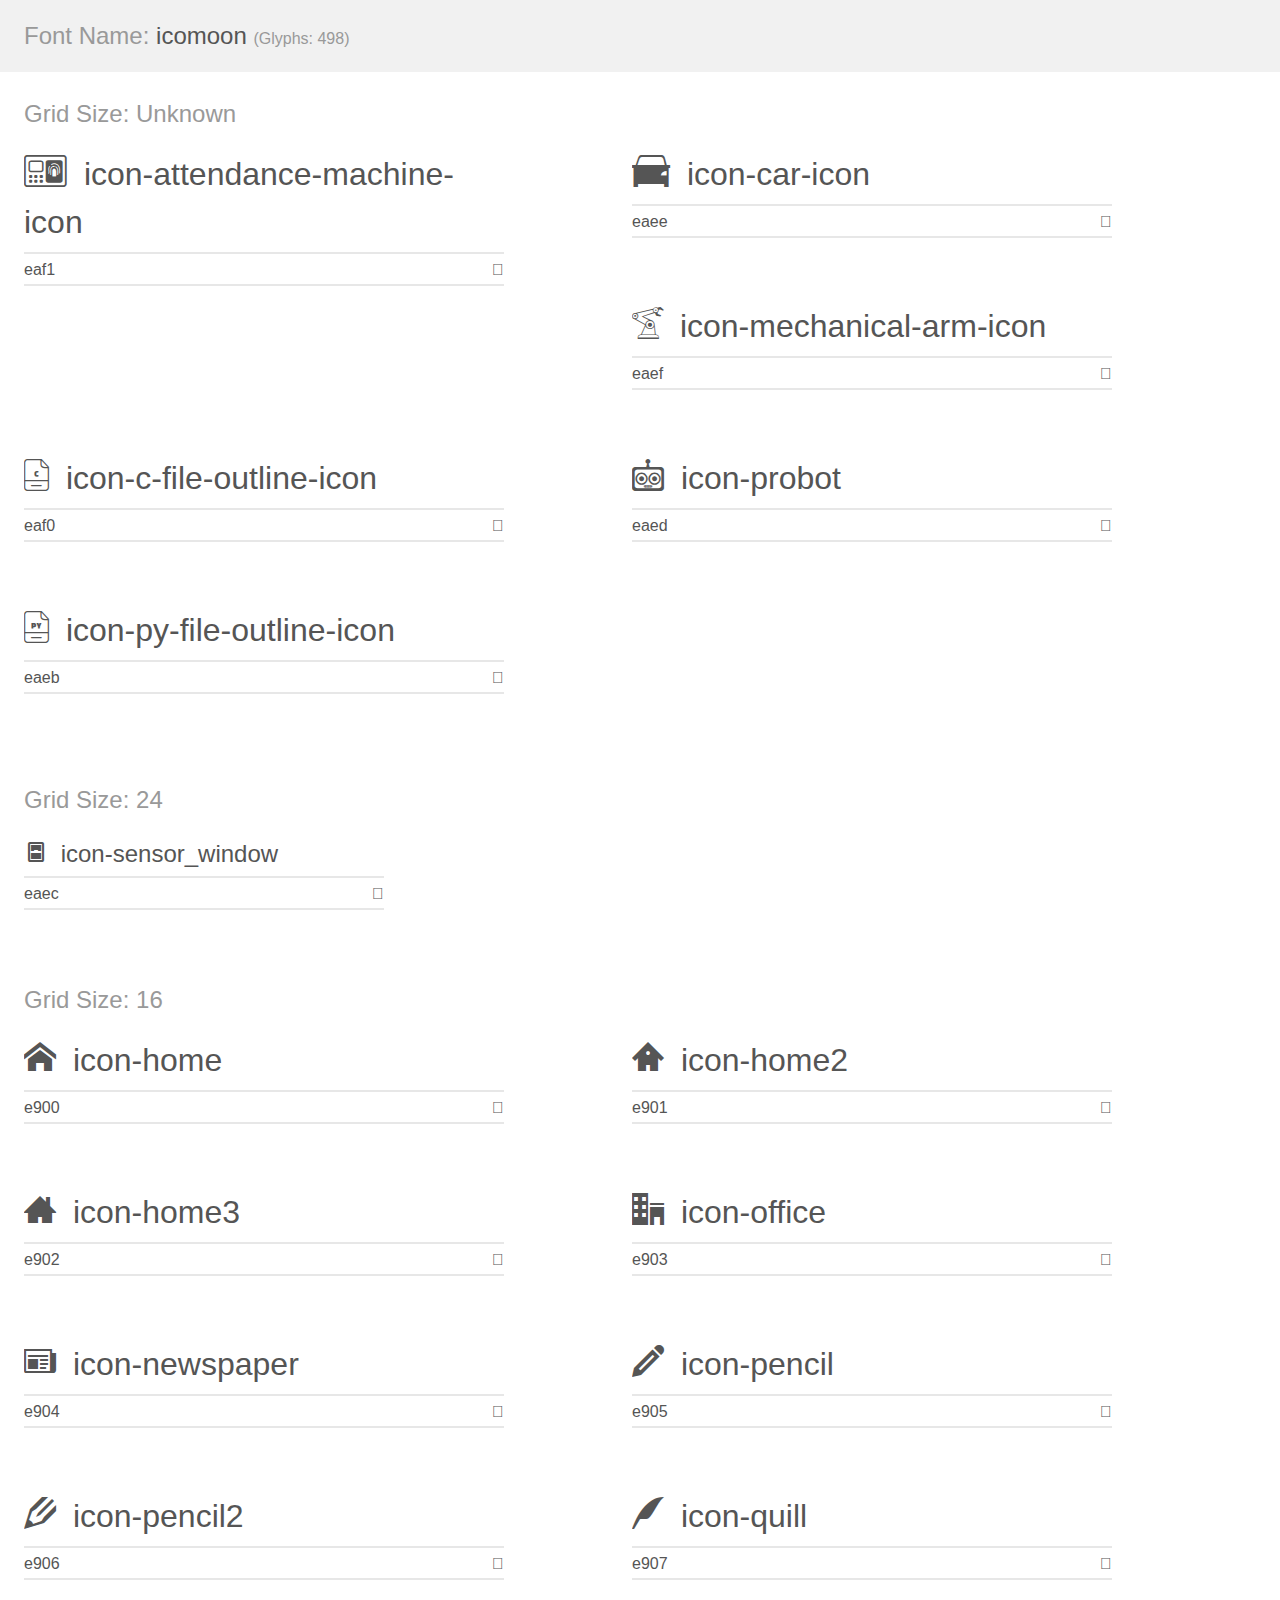
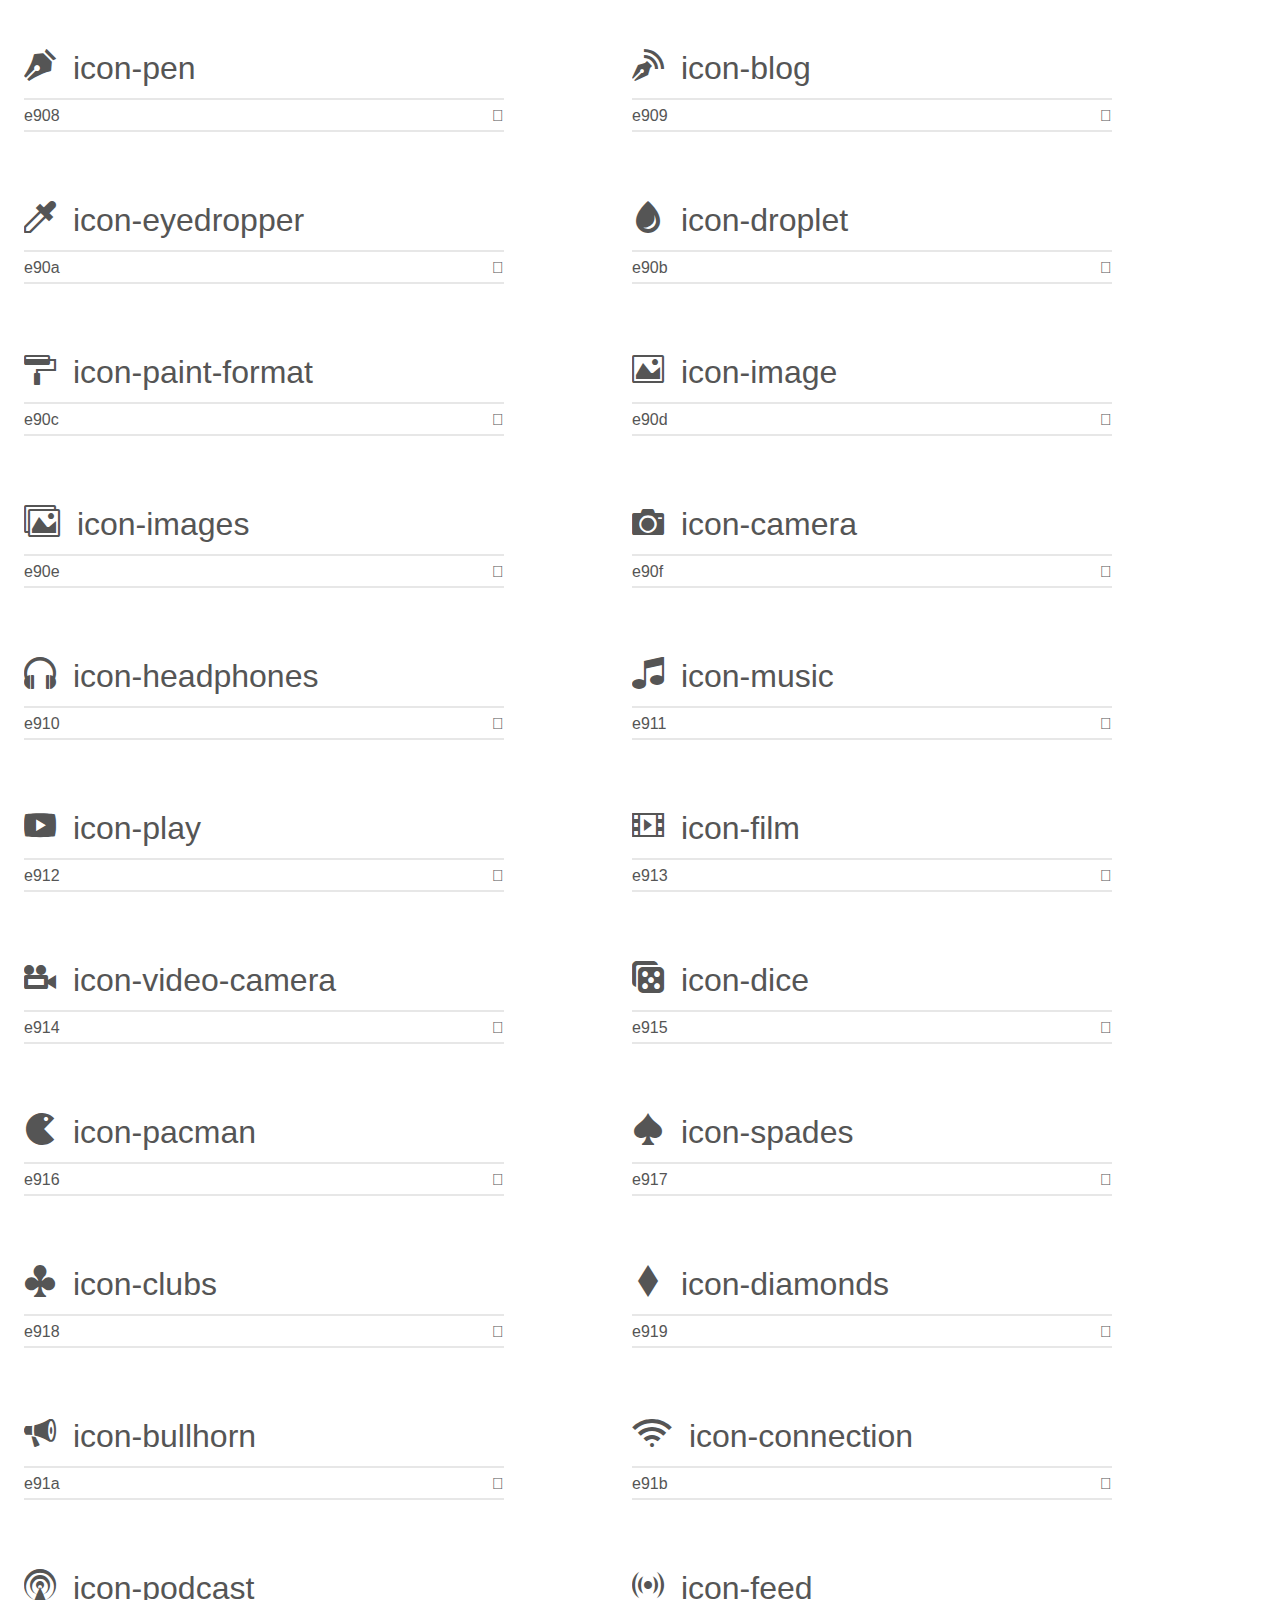
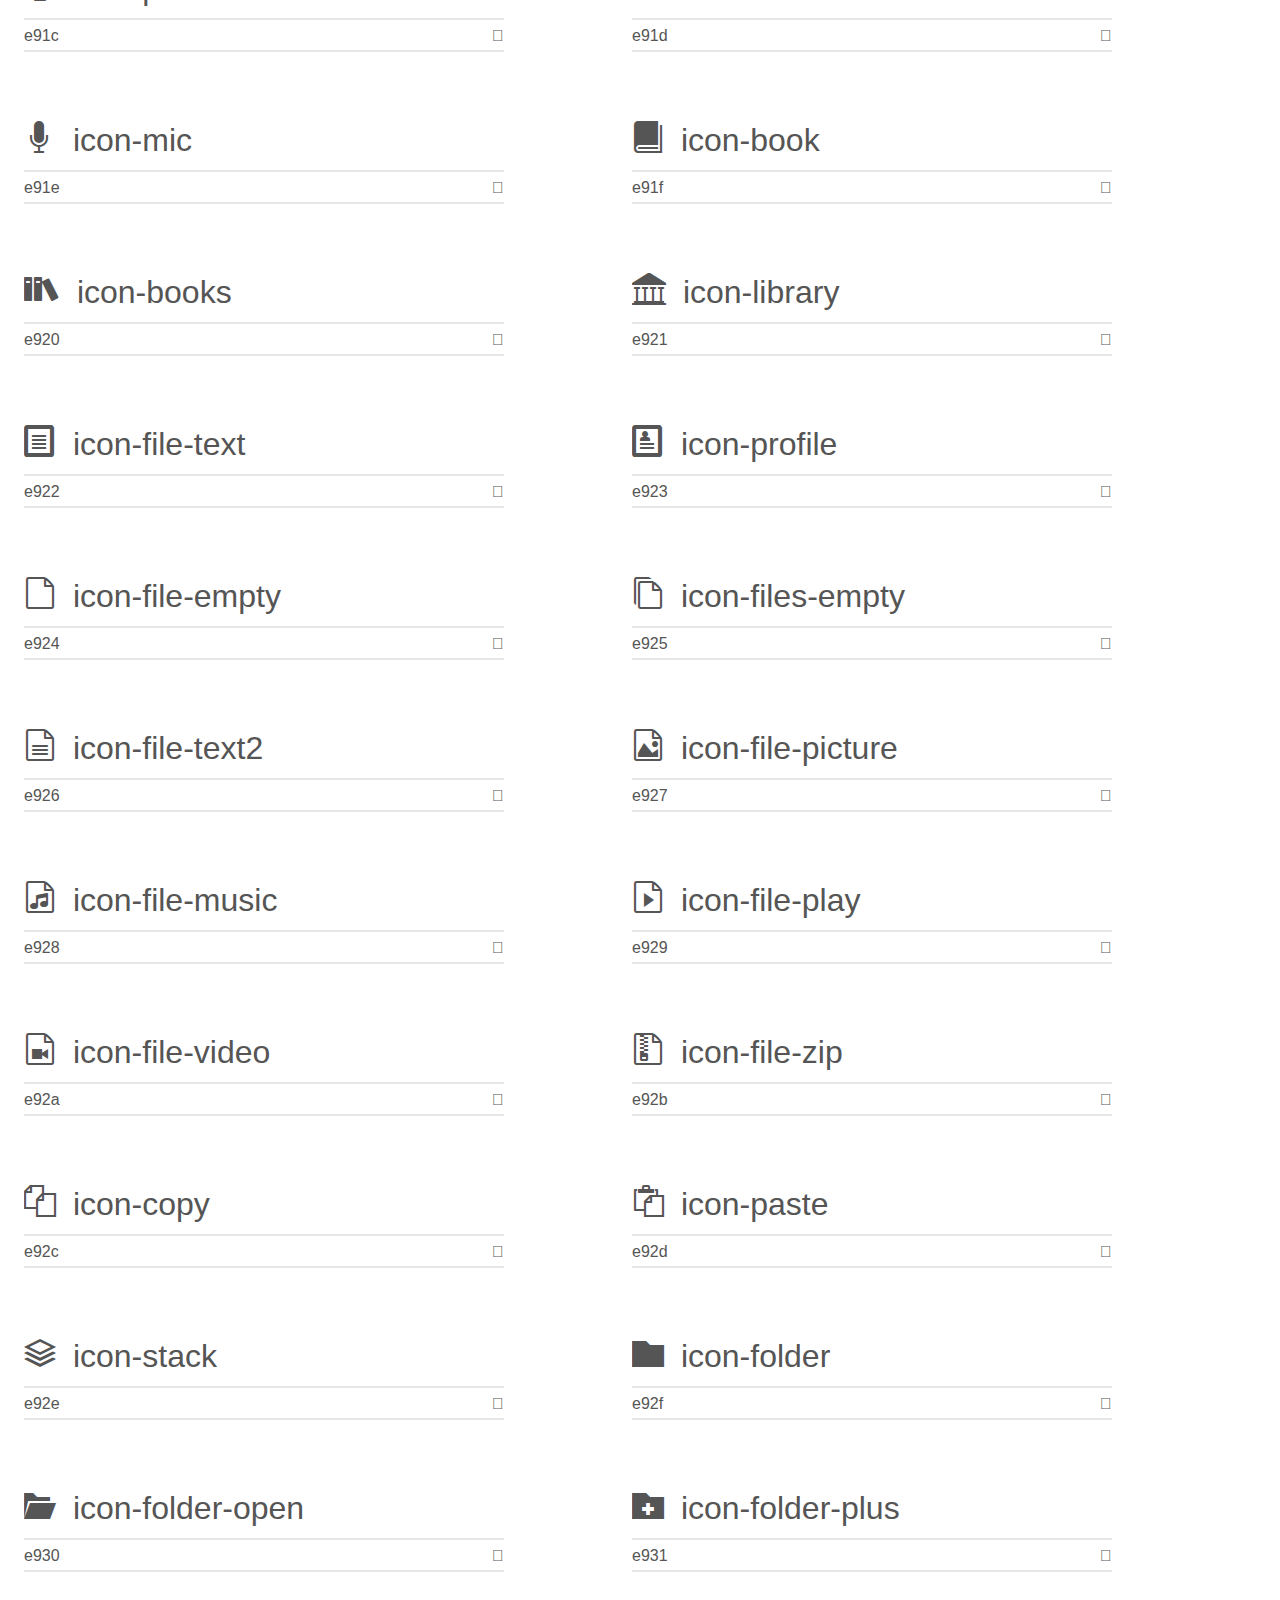
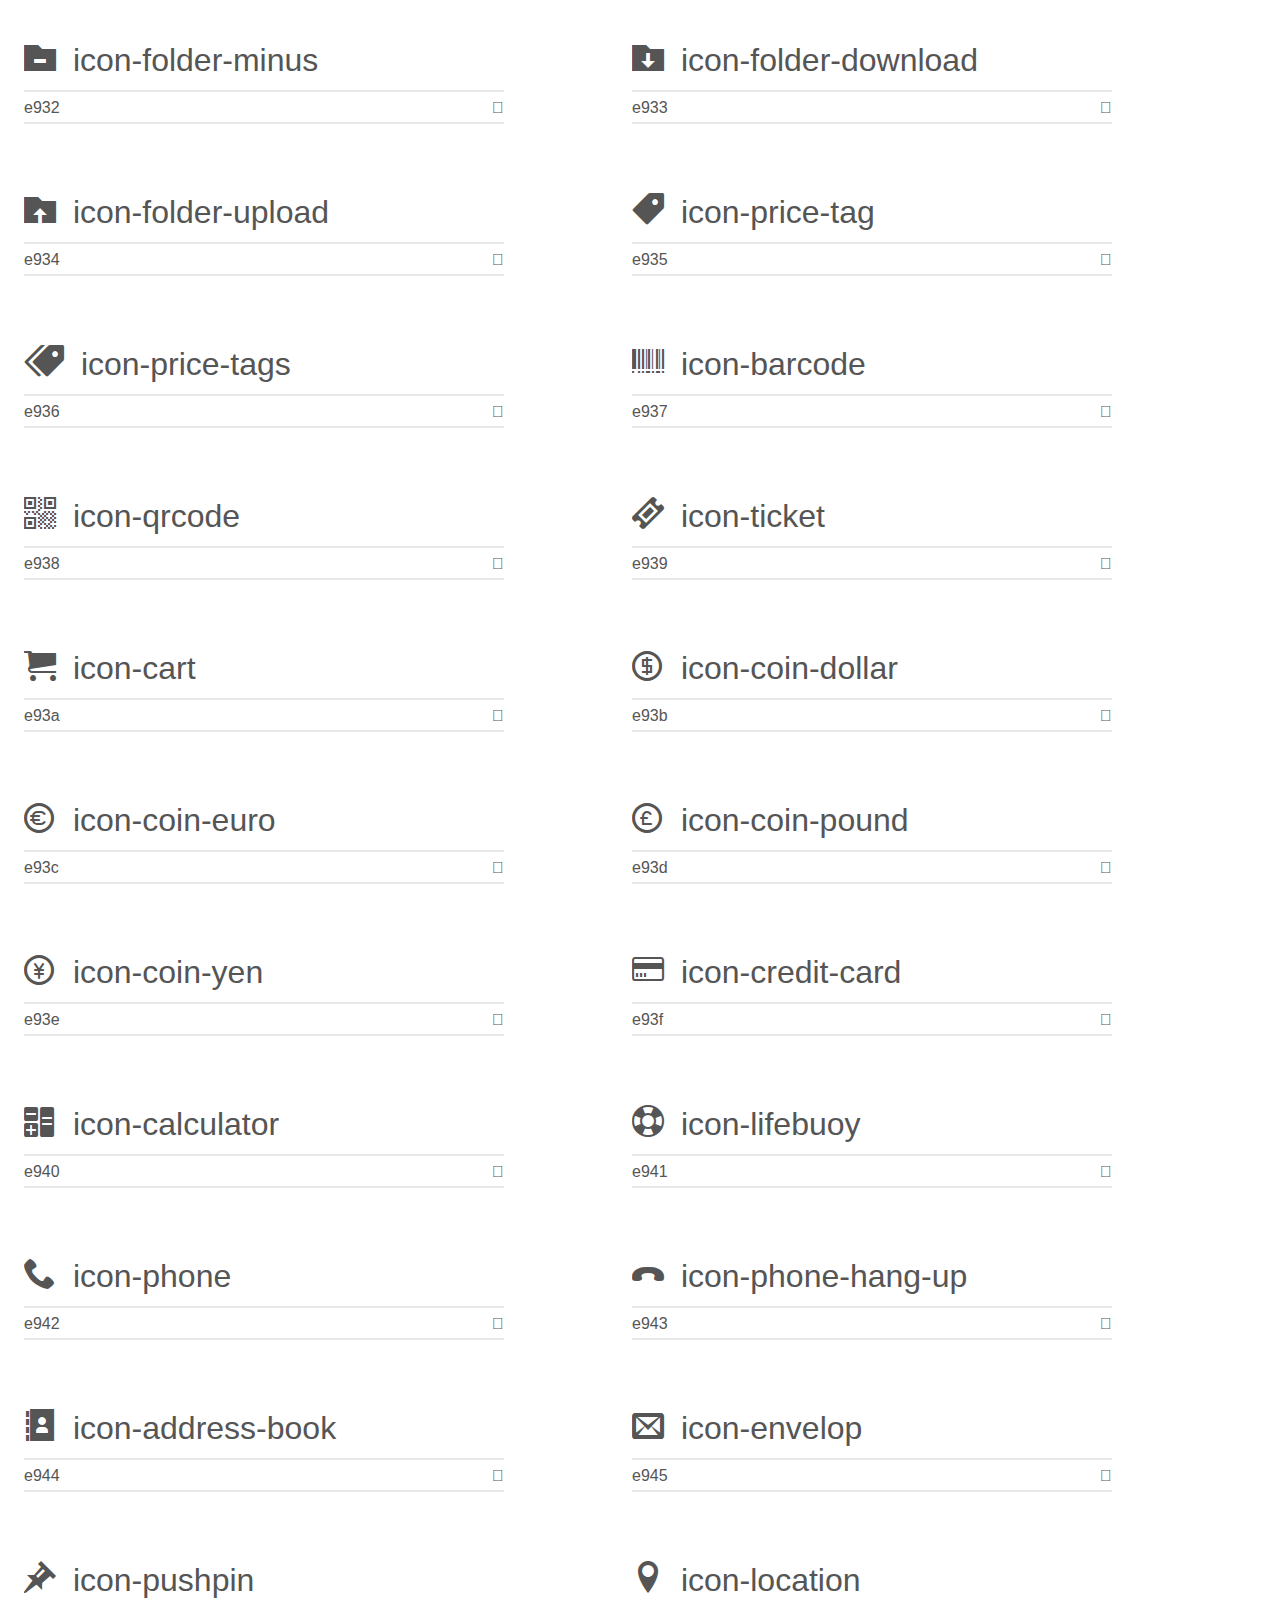
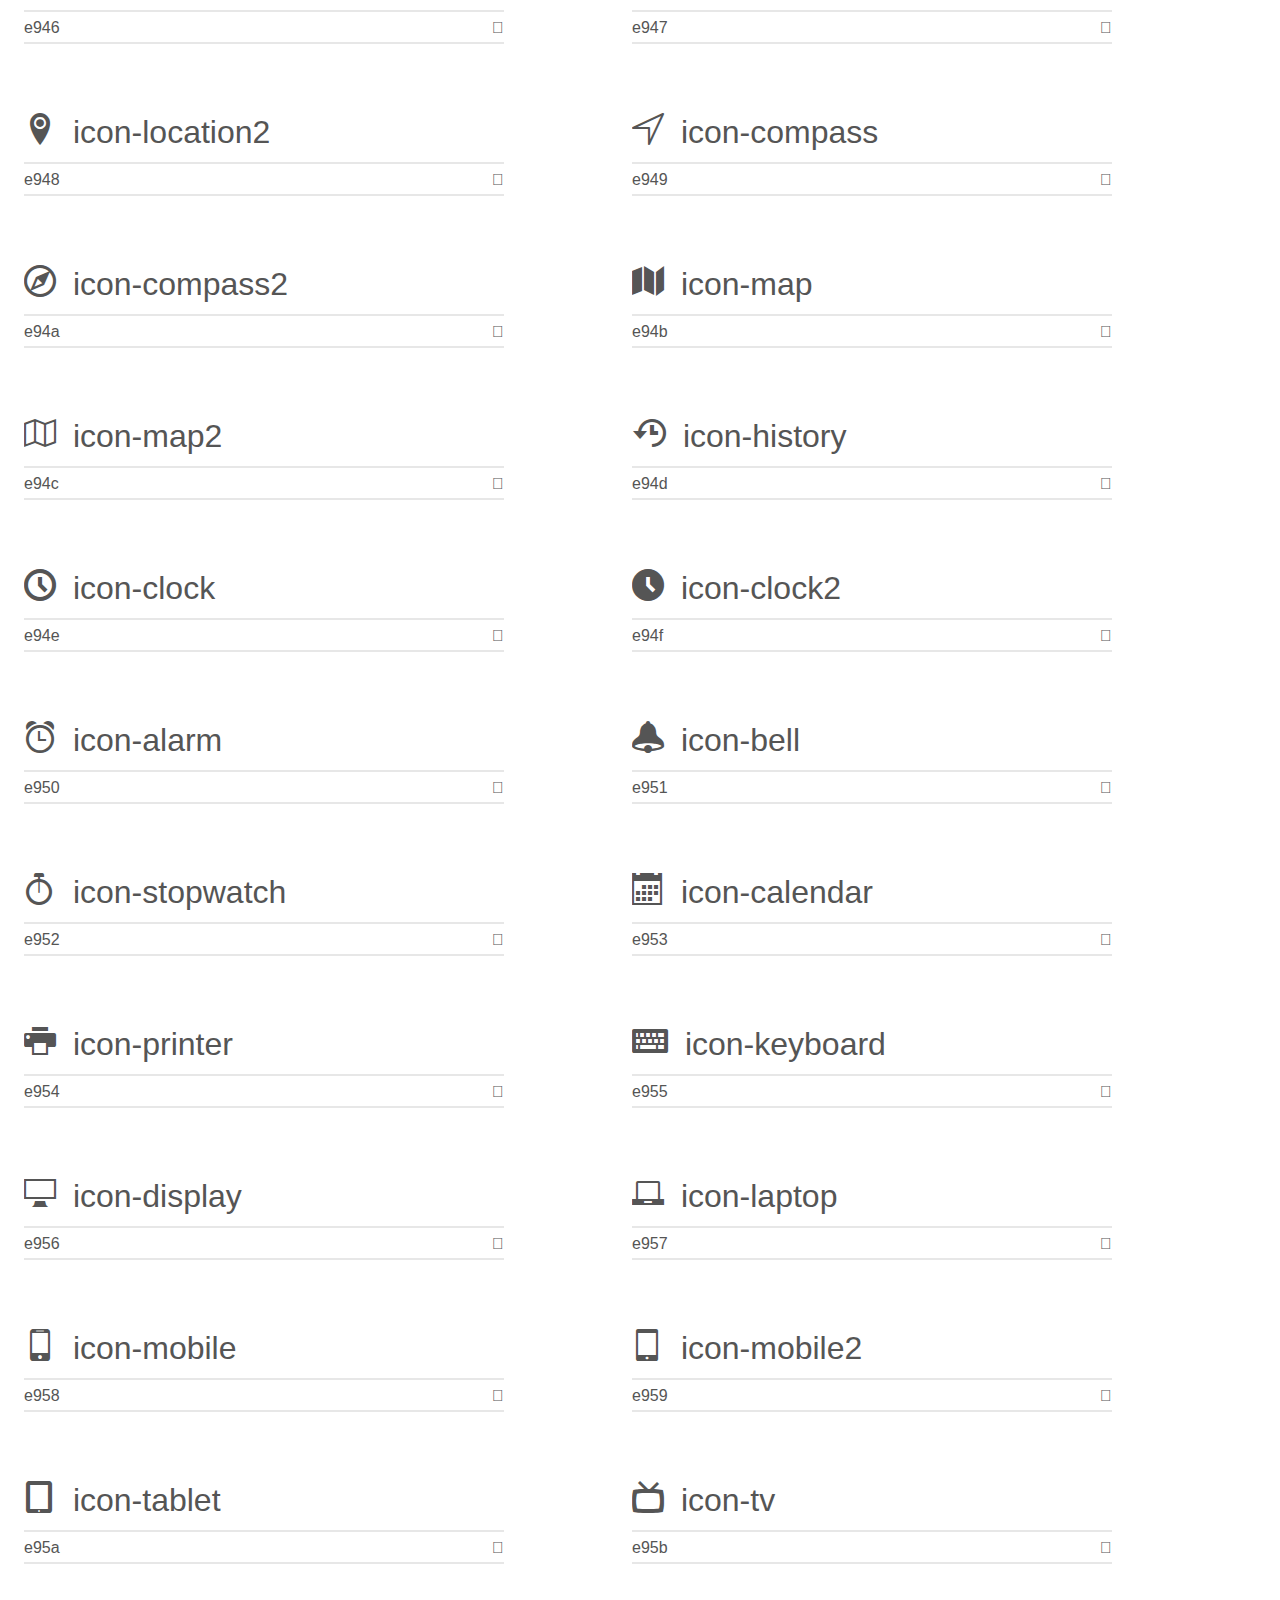
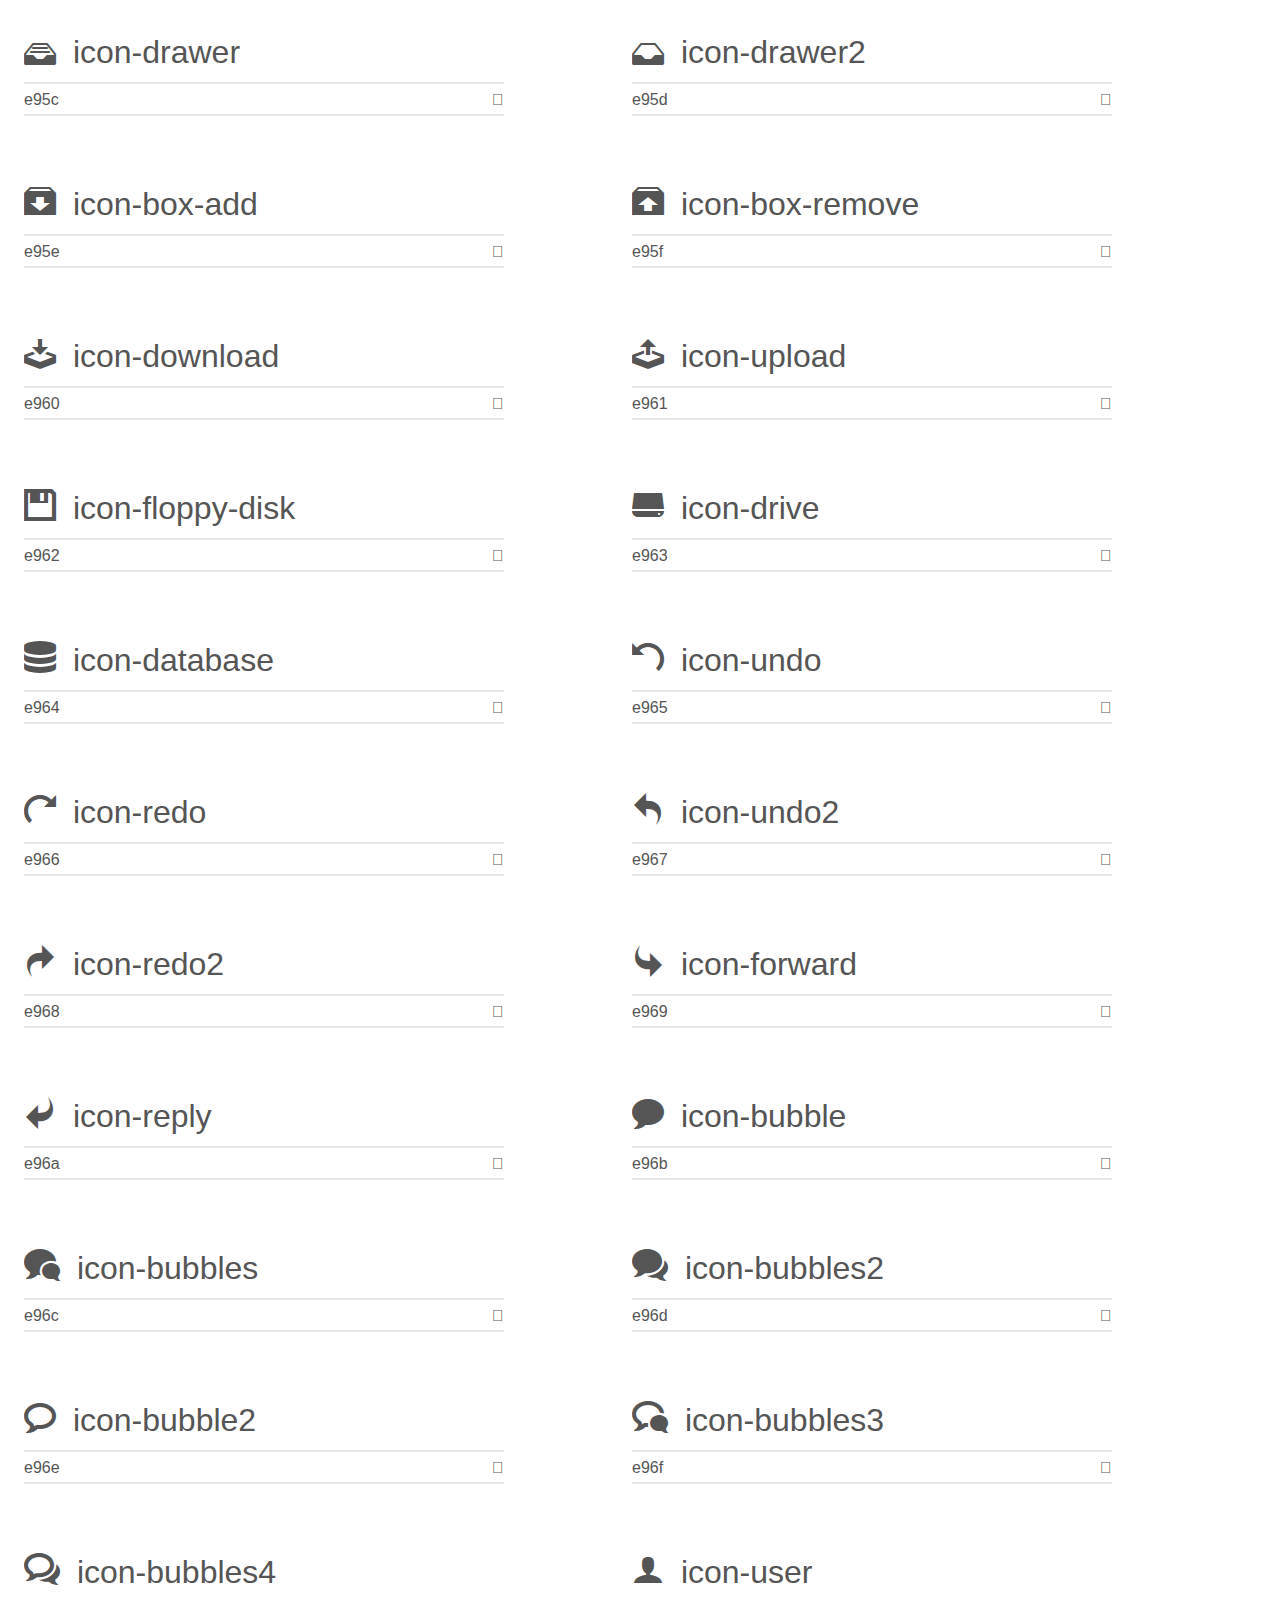
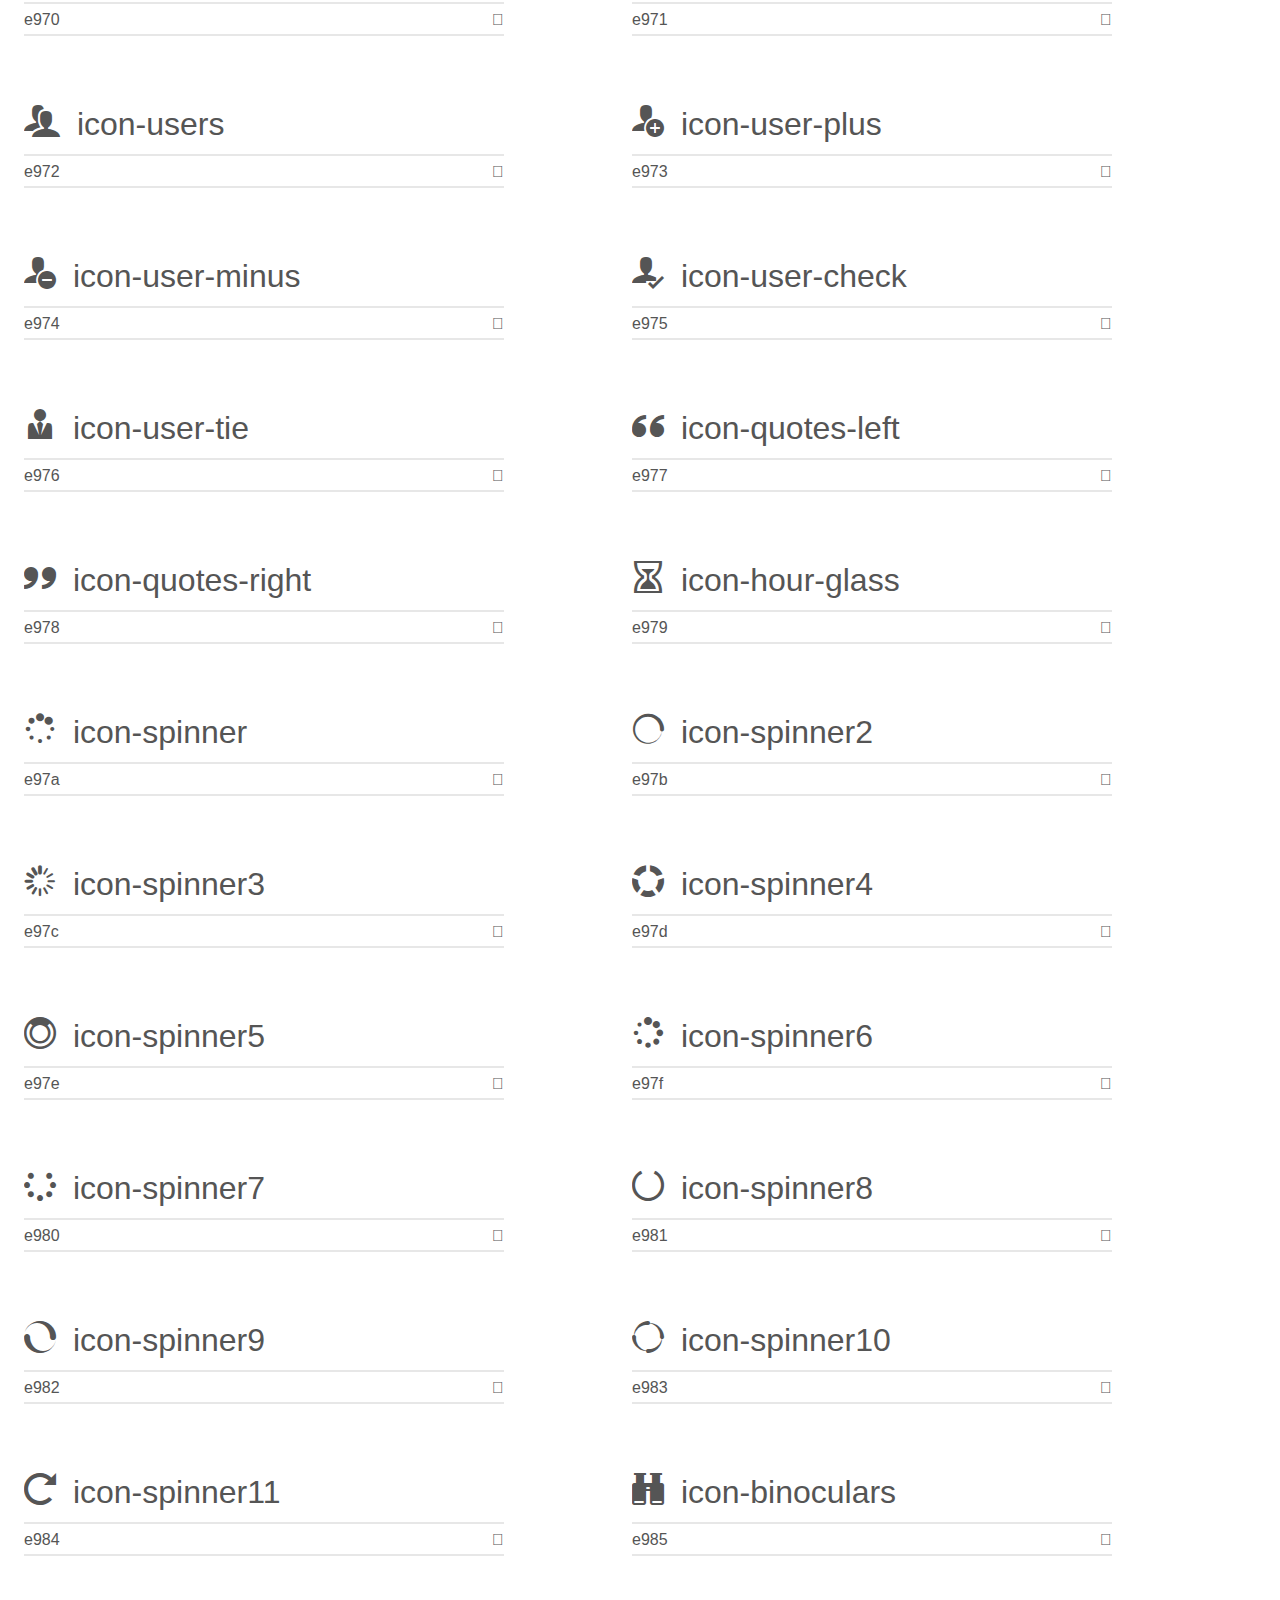
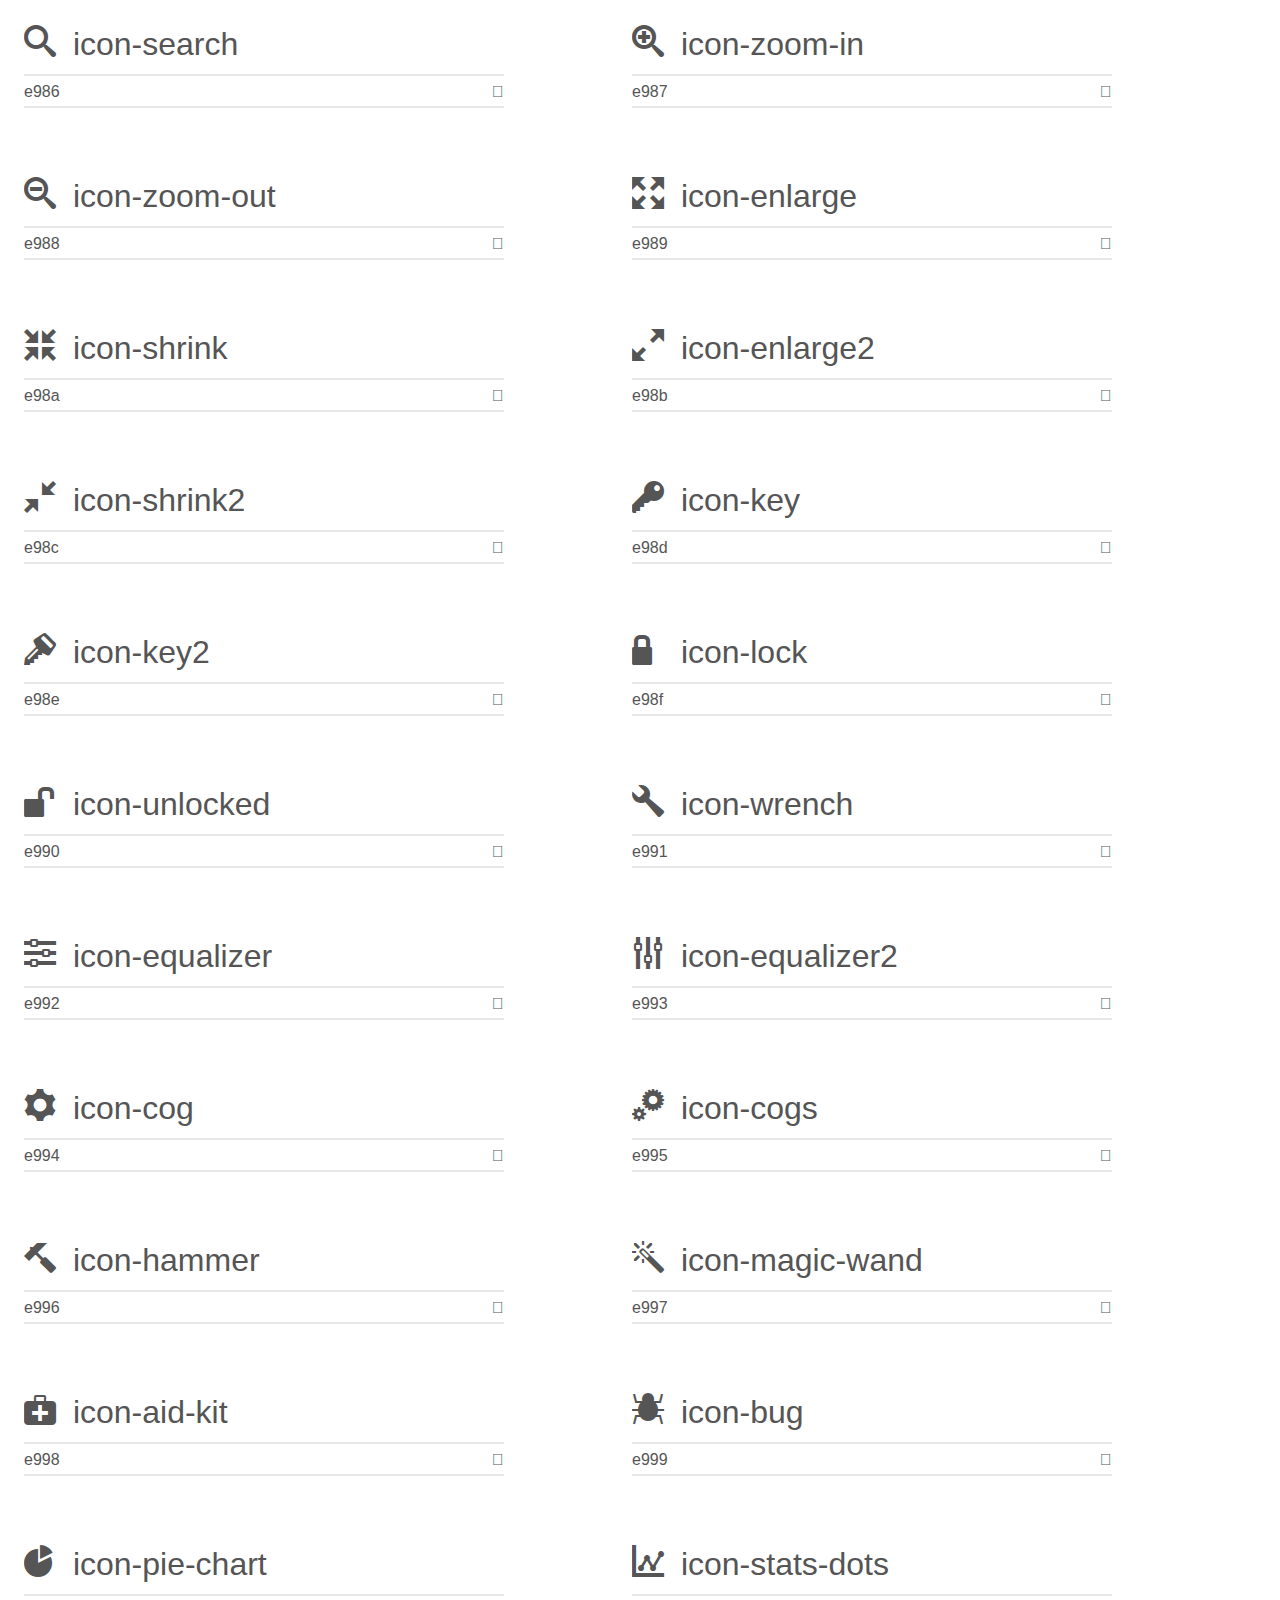
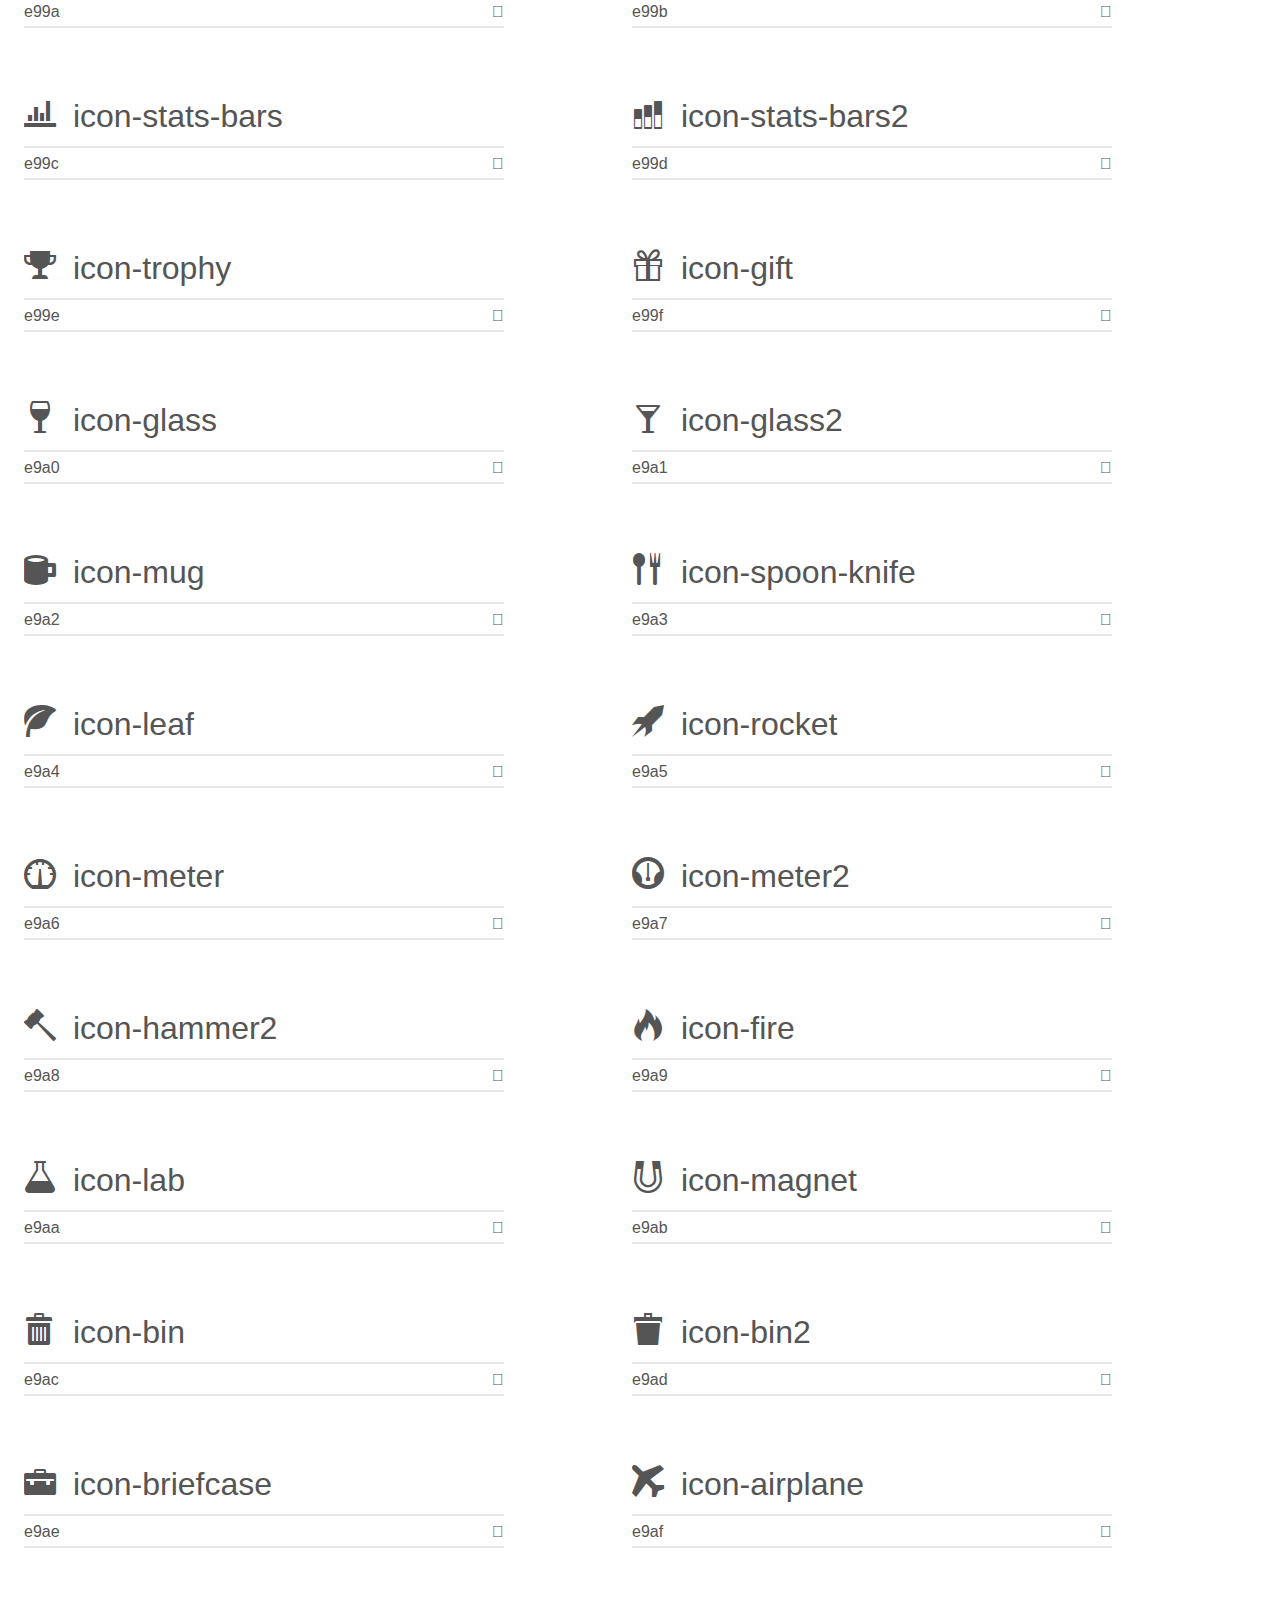
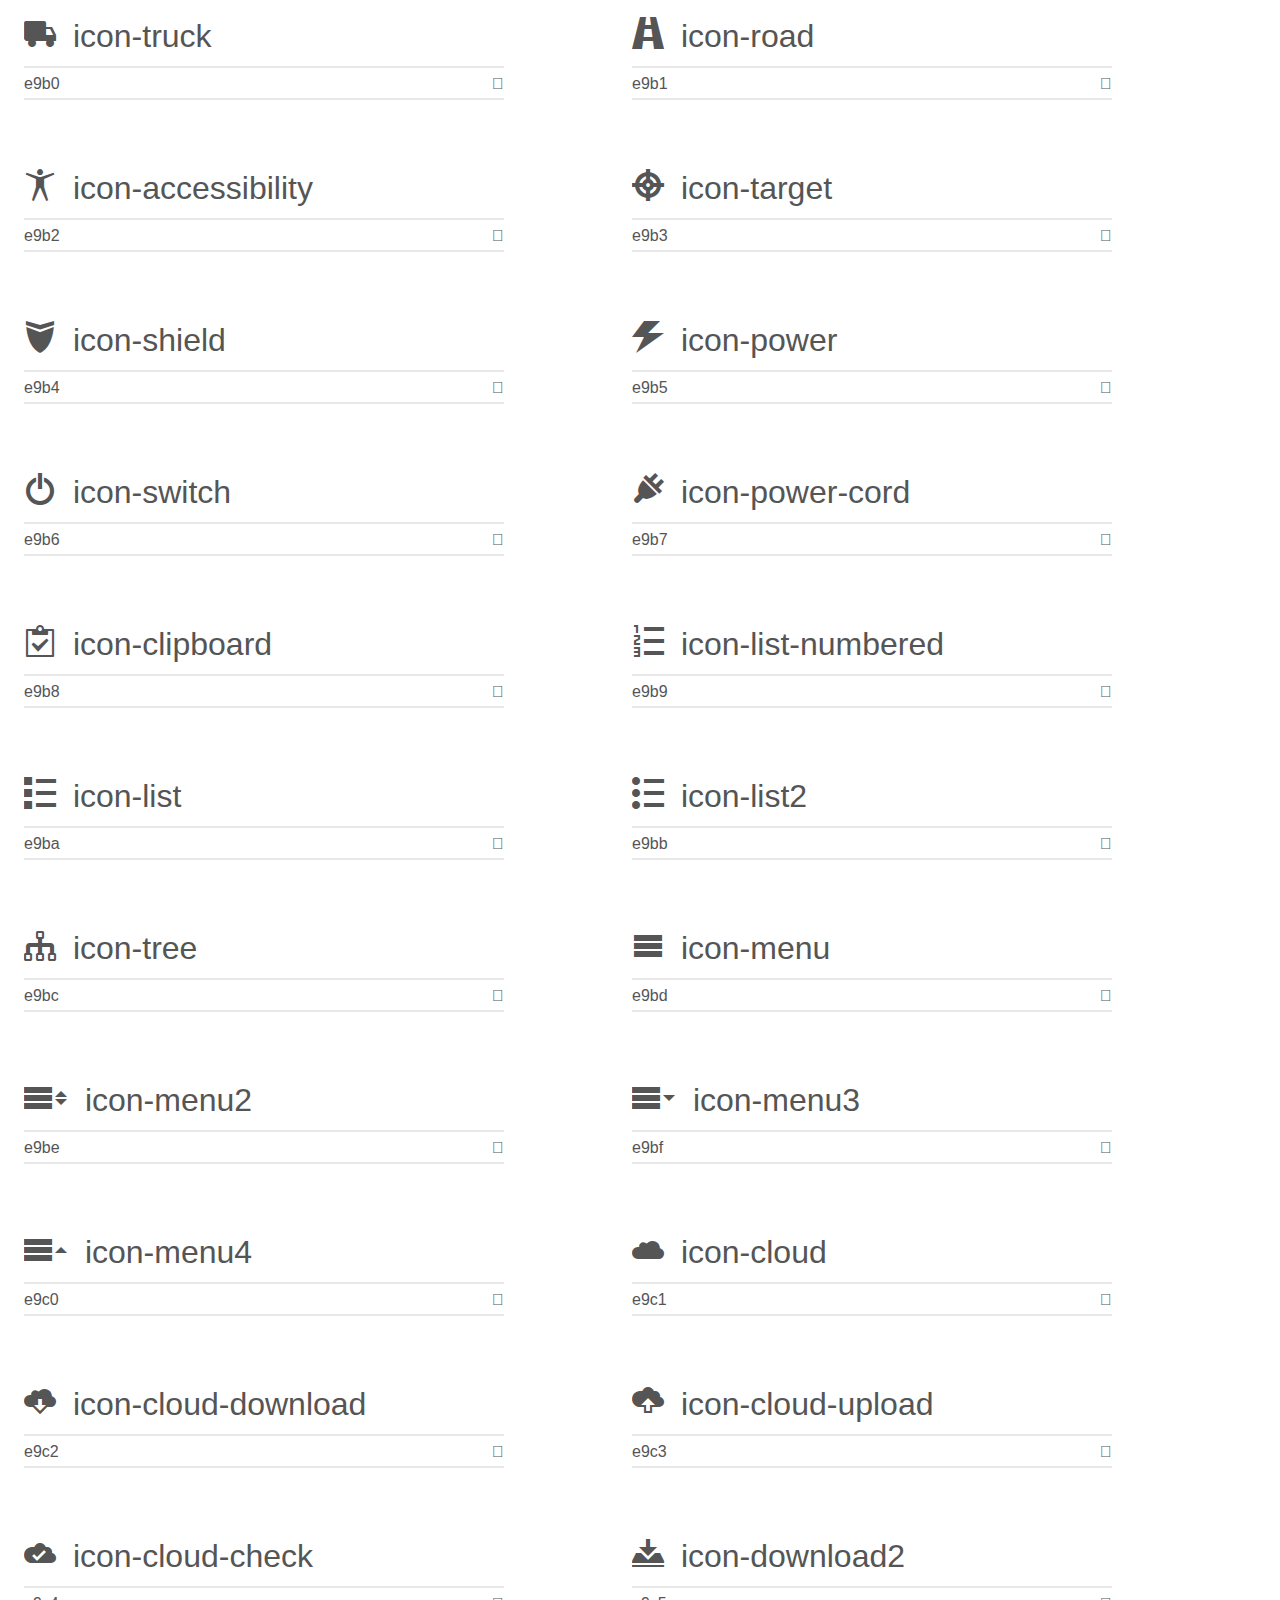
<file: fonts/icomoon/demo.html>
<!doctype html>
<html>
<head>
    <meta charset="utf-8">
    <title>IcoMoon Demo</title>
    <meta name="description" content="An Icon Font Generated By IcoMoon.io">
    <meta name="viewport" content="width=device-width, initial-scale=1">
    <link rel="stylesheet" href="demo-files/demo.css">
    <link rel="stylesheet" href="style.css"></head>
<body>
    <div class="bgc1 clearfix">
        <h1 class="mhmm mvm"><span class="fgc1">Font Name:</span> icomoon <small class="fgc1">(Glyphs:&nbsp;498)</small></h1>
    </div>
    <div class="clearfix mhl ptl">
        <h1 class="mvm mtn fgc1">Grid Size: Unknown</h1>
        <div class="glyph fs1">
            <div class="clearfix bshadow0 pbs">
                <span class="icon-attendance-machine-icon"></span>
                <span class="mls"> icon-attendance-machine-icon</span>
            </div>
            <fieldset class="fs0 size1of1 clearfix hidden-false">
                <input type="text" readonly value="eaf1" class="unit size1of2" />
                <input type="text" maxlength="1" readonly value="&#xeaf1;" class="unitRight size1of2 talign-right" />
            </fieldset>
            <div class="fs0 bshadow0 clearfix hidden-true">
                <span class="unit pvs fgc1">liga: </span>
                <input type="text" readonly value="" class="liga unitRight" />
            </div>
        </div>
        <div class="glyph fs1">
            <div class="clearfix bshadow0 pbs">
                <span class="icon-car-icon"></span>
                <span class="mls"> icon-car-icon</span>
            </div>
            <fieldset class="fs0 size1of1 clearfix hidden-false">
                <input type="text" readonly value="eaee" class="unit size1of2" />
                <input type="text" maxlength="1" readonly value="&#xeaee;" class="unitRight size1of2 talign-right" />
            </fieldset>
            <div class="fs0 bshadow0 clearfix hidden-true">
                <span class="unit pvs fgc1">liga: </span>
                <input type="text" readonly value="" class="liga unitRight" />
            </div>
        </div>
        <div class="glyph fs1">
            <div class="clearfix bshadow0 pbs">
                <span class="icon-mechanical-arm-icon"></span>
                <span class="mls"> icon-mechanical-arm-icon</span>
            </div>
            <fieldset class="fs0 size1of1 clearfix hidden-false">
                <input type="text" readonly value="eaef" class="unit size1of2" />
                <input type="text" maxlength="1" readonly value="&#xeaef;" class="unitRight size1of2 talign-right" />
            </fieldset>
            <div class="fs0 bshadow0 clearfix hidden-true">
                <span class="unit pvs fgc1">liga: </span>
                <input type="text" readonly value="" class="liga unitRight" />
            </div>
        </div>
        <div class="glyph fs1">
            <div class="clearfix bshadow0 pbs">
                <span class="icon-c-file-outline-icon"></span>
                <span class="mls"> icon-c-file-outline-icon</span>
            </div>
            <fieldset class="fs0 size1of1 clearfix hidden-false">
                <input type="text" readonly value="eaf0" class="unit size1of2" />
                <input type="text" maxlength="1" readonly value="&#xeaf0;" class="unitRight size1of2 talign-right" />
            </fieldset>
            <div class="fs0 bshadow0 clearfix hidden-true">
                <span class="unit pvs fgc1">liga: </span>
                <input type="text" readonly value="" class="liga unitRight" />
            </div>
        </div>
        <div class="glyph fs1">
            <div class="clearfix bshadow0 pbs">
                <span class="icon-probot"></span>
                <span class="mls"> icon-probot</span>
            </div>
            <fieldset class="fs0 size1of1 clearfix hidden-false">
                <input type="text" readonly value="eaed" class="unit size1of2" />
                <input type="text" maxlength="1" readonly value="&#xeaed;" class="unitRight size1of2 talign-right" />
            </fieldset>
            <div class="fs0 bshadow0 clearfix hidden-true">
                <span class="unit pvs fgc1">liga: </span>
                <input type="text" readonly value="" class="liga unitRight" />
            </div>
        </div>
        <div class="glyph fs1">
            <div class="clearfix bshadow0 pbs">
                <span class="icon-py-file-outline-icon"></span>
                <span class="mls"> icon-py-file-outline-icon</span>
            </div>
            <fieldset class="fs0 size1of1 clearfix hidden-false">
                <input type="text" readonly value="eaeb" class="unit size1of2" />
                <input type="text" maxlength="1" readonly value="&#xeaeb;" class="unitRight size1of2 talign-right" />
            </fieldset>
            <div class="fs0 bshadow0 clearfix hidden-true">
                <span class="unit pvs fgc1">liga: </span>
                <input type="text" readonly value="" class="liga unitRight" />
            </div>
        </div>
    </div>
    <div class="clearfix mhl ptl">
        <h1 class="mvm mtn fgc1">Grid Size: 24</h1>
        <div class="glyph fs2">
            <div class="clearfix bshadow0 pbs">
                <span class="icon-sensor_window"></span>
                <span class="mls"> icon-sensor_window</span>
            </div>
            <fieldset class="fs0 size1of1 clearfix hidden-false">
                <input type="text" readonly value="eaec" class="unit size1of2" />
                <input type="text" maxlength="1" readonly value="&#xeaec;" class="unitRight size1of2 talign-right" />
            </fieldset>
            <div class="fs0 bshadow0 clearfix hidden-true">
                <span class="unit pvs fgc1">liga: </span>
                <input type="text" readonly value="" class="liga unitRight" />
            </div>
        </div>
    </div>
    <div class="clearfix mhl ptl">
        <h1 class="mvm mtn fgc1">Grid Size: 16</h1>
        <div class="glyph fs3">
            <div class="clearfix bshadow0 pbs">
                <span class="icon-home"></span>
                <span class="mls"> icon-home</span>
            </div>
            <fieldset class="fs0 size1of1 clearfix hidden-false">
                <input type="text" readonly value="e900" class="unit size1of2" />
                <input type="text" maxlength="1" readonly value="&#xe900;" class="unitRight size1of2 talign-right" />
            </fieldset>
            <div class="fs0 bshadow0 clearfix hidden-true">
                <span class="unit pvs fgc1">liga: </span>
                <input type="text" readonly value="home, house" class="liga unitRight" />
            </div>
        </div>
        <div class="glyph fs3">
            <div class="clearfix bshadow0 pbs">
                <span class="icon-home2"></span>
                <span class="mls"> icon-home2</span>
            </div>
            <fieldset class="fs0 size1of1 clearfix hidden-false">
                <input type="text" readonly value="e901" class="unit size1of2" />
                <input type="text" maxlength="1" readonly value="&#xe901;" class="unitRight size1of2 talign-right" />
            </fieldset>
            <div class="fs0 bshadow0 clearfix hidden-true">
                <span class="unit pvs fgc1">liga: </span>
                <input type="text" readonly value="home2, house2" class="liga unitRight" />
            </div>
        </div>
        <div class="glyph fs3">
            <div class="clearfix bshadow0 pbs">
                <span class="icon-home3"></span>
                <span class="mls"> icon-home3</span>
            </div>
            <fieldset class="fs0 size1of1 clearfix hidden-false">
                <input type="text" readonly value="e902" class="unit size1of2" />
                <input type="text" maxlength="1" readonly value="&#xe902;" class="unitRight size1of2 talign-right" />
            </fieldset>
            <div class="fs0 bshadow0 clearfix hidden-true">
                <span class="unit pvs fgc1">liga: </span>
                <input type="text" readonly value="home3, house3" class="liga unitRight" />
            </div>
        </div>
        <div class="glyph fs3">
            <div class="clearfix bshadow0 pbs">
                <span class="icon-office"></span>
                <span class="mls"> icon-office</span>
            </div>
            <fieldset class="fs0 size1of1 clearfix hidden-false">
                <input type="text" readonly value="e903" class="unit size1of2" />
                <input type="text" maxlength="1" readonly value="&#xe903;" class="unitRight size1of2 talign-right" />
            </fieldset>
            <div class="fs0 bshadow0 clearfix hidden-true">
                <span class="unit pvs fgc1">liga: </span>
                <input type="text" readonly value="office, buildings" class="liga unitRight" />
            </div>
        </div>
        <div class="glyph fs3">
            <div class="clearfix bshadow0 pbs">
                <span class="icon-newspaper"></span>
                <span class="mls"> icon-newspaper</span>
            </div>
            <fieldset class="fs0 size1of1 clearfix hidden-false">
                <input type="text" readonly value="e904" class="unit size1of2" />
                <input type="text" maxlength="1" readonly value="&#xe904;" class="unitRight size1of2 talign-right" />
            </fieldset>
            <div class="fs0 bshadow0 clearfix hidden-true">
                <span class="unit pvs fgc1">liga: </span>
                <input type="text" readonly value="newspaper, news" class="liga unitRight" />
            </div>
        </div>
        <div class="glyph fs3">
            <div class="clearfix bshadow0 pbs">
                <span class="icon-pencil"></span>
                <span class="mls"> icon-pencil</span>
            </div>
            <fieldset class="fs0 size1of1 clearfix hidden-false">
                <input type="text" readonly value="e905" class="unit size1of2" />
                <input type="text" maxlength="1" readonly value="&#xe905;" class="unitRight size1of2 talign-right" />
            </fieldset>
            <div class="fs0 bshadow0 clearfix hidden-true">
                <span class="unit pvs fgc1">liga: </span>
                <input type="text" readonly value="pencil, write" class="liga unitRight" />
            </div>
        </div>
        <div class="glyph fs3">
            <div class="clearfix bshadow0 pbs">
                <span class="icon-pencil2"></span>
                <span class="mls"> icon-pencil2</span>
            </div>
            <fieldset class="fs0 size1of1 clearfix hidden-false">
                <input type="text" readonly value="e906" class="unit size1of2" />
                <input type="text" maxlength="1" readonly value="&#xe906;" class="unitRight size1of2 talign-right" />
            </fieldset>
            <div class="fs0 bshadow0 clearfix hidden-true">
                <span class="unit pvs fgc1">liga: </span>
                <input type="text" readonly value="pencil2, write2" class="liga unitRight" />
            </div>
        </div>
        <div class="glyph fs3">
            <div class="clearfix bshadow0 pbs">
                <span class="icon-quill"></span>
                <span class="mls"> icon-quill</span>
            </div>
            <fieldset class="fs0 size1of1 clearfix hidden-false">
                <input type="text" readonly value="e907" class="unit size1of2" />
                <input type="text" maxlength="1" readonly value="&#xe907;" class="unitRight size1of2 talign-right" />
            </fieldset>
            <div class="fs0 bshadow0 clearfix hidden-true">
                <span class="unit pvs fgc1">liga: </span>
                <input type="text" readonly value="quill, feather" class="liga unitRight" />
            </div>
        </div>
        <div class="glyph fs3">
            <div class="clearfix bshadow0 pbs">
                <span class="icon-pen"></span>
                <span class="mls"> icon-pen</span>
            </div>
            <fieldset class="fs0 size1of1 clearfix hidden-false">
                <input type="text" readonly value="e908" class="unit size1of2" />
                <input type="text" maxlength="1" readonly value="&#xe908;" class="unitRight size1of2 talign-right" />
            </fieldset>
            <div class="fs0 bshadow0 clearfix hidden-true">
                <span class="unit pvs fgc1">liga: </span>
                <input type="text" readonly value="pen, write3" class="liga unitRight" />
            </div>
        </div>
        <div class="glyph fs3">
            <div class="clearfix bshadow0 pbs">
                <span class="icon-blog"></span>
                <span class="mls"> icon-blog</span>
            </div>
            <fieldset class="fs0 size1of1 clearfix hidden-false">
                <input type="text" readonly value="e909" class="unit size1of2" />
                <input type="text" maxlength="1" readonly value="&#xe909;" class="unitRight size1of2 talign-right" />
            </fieldset>
            <div class="fs0 bshadow0 clearfix hidden-true">
                <span class="unit pvs fgc1">liga: </span>
                <input type="text" readonly value="blog, pen2" class="liga unitRight" />
            </div>
        </div>
        <div class="glyph fs3">
            <div class="clearfix bshadow0 pbs">
                <span class="icon-eyedropper"></span>
                <span class="mls"> icon-eyedropper</span>
            </div>
            <fieldset class="fs0 size1of1 clearfix hidden-false">
                <input type="text" readonly value="e90a" class="unit size1of2" />
                <input type="text" maxlength="1" readonly value="&#xe90a;" class="unitRight size1of2 talign-right" />
            </fieldset>
            <div class="fs0 bshadow0 clearfix hidden-true">
                <span class="unit pvs fgc1">liga: </span>
                <input type="text" readonly value="eyedropper, color" class="liga unitRight" />
            </div>
        </div>
        <div class="glyph fs3">
            <div class="clearfix bshadow0 pbs">
                <span class="icon-droplet"></span>
                <span class="mls"> icon-droplet</span>
            </div>
            <fieldset class="fs0 size1of1 clearfix hidden-false">
                <input type="text" readonly value="e90b" class="unit size1of2" />
                <input type="text" maxlength="1" readonly value="&#xe90b;" class="unitRight size1of2 talign-right" />
            </fieldset>
            <div class="fs0 bshadow0 clearfix hidden-true">
                <span class="unit pvs fgc1">liga: </span>
                <input type="text" readonly value="droplet, color2" class="liga unitRight" />
            </div>
        </div>
        <div class="glyph fs3">
            <div class="clearfix bshadow0 pbs">
                <span class="icon-paint-format"></span>
                <span class="mls"> icon-paint-format</span>
            </div>
            <fieldset class="fs0 size1of1 clearfix hidden-false">
                <input type="text" readonly value="e90c" class="unit size1of2" />
                <input type="text" maxlength="1" readonly value="&#xe90c;" class="unitRight size1of2 talign-right" />
            </fieldset>
            <div class="fs0 bshadow0 clearfix hidden-true">
                <span class="unit pvs fgc1">liga: </span>
                <input type="text" readonly value="paint-format, format" class="liga unitRight" />
            </div>
        </div>
        <div class="glyph fs3">
            <div class="clearfix bshadow0 pbs">
                <span class="icon-image"></span>
                <span class="mls"> icon-image</span>
            </div>
            <fieldset class="fs0 size1of1 clearfix hidden-false">
                <input type="text" readonly value="e90d" class="unit size1of2" />
                <input type="text" maxlength="1" readonly value="&#xe90d;" class="unitRight size1of2 talign-right" />
            </fieldset>
            <div class="fs0 bshadow0 clearfix hidden-true">
                <span class="unit pvs fgc1">liga: </span>
                <input type="text" readonly value="image, picture" class="liga unitRight" />
            </div>
        </div>
        <div class="glyph fs3">
            <div class="clearfix bshadow0 pbs">
                <span class="icon-images"></span>
                <span class="mls"> icon-images</span>
            </div>
            <fieldset class="fs0 size1of1 clearfix hidden-false">
                <input type="text" readonly value="e90e" class="unit size1of2" />
                <input type="text" maxlength="1" readonly value="&#xe90e;" class="unitRight size1of2 talign-right" />
            </fieldset>
            <div class="fs0 bshadow0 clearfix hidden-true">
                <span class="unit pvs fgc1">liga: </span>
                <input type="text" readonly value="images, pictures" class="liga unitRight" />
            </div>
        </div>
        <div class="glyph fs3">
            <div class="clearfix bshadow0 pbs">
                <span class="icon-camera"></span>
                <span class="mls"> icon-camera</span>
            </div>
            <fieldset class="fs0 size1of1 clearfix hidden-false">
                <input type="text" readonly value="e90f" class="unit size1of2" />
                <input type="text" maxlength="1" readonly value="&#xe90f;" class="unitRight size1of2 talign-right" />
            </fieldset>
            <div class="fs0 bshadow0 clearfix hidden-true">
                <span class="unit pvs fgc1">liga: </span>
                <input type="text" readonly value="camera, photo" class="liga unitRight" />
            </div>
        </div>
        <div class="glyph fs3">
            <div class="clearfix bshadow0 pbs">
                <span class="icon-headphones"></span>
                <span class="mls"> icon-headphones</span>
            </div>
            <fieldset class="fs0 size1of1 clearfix hidden-false">
                <input type="text" readonly value="e910" class="unit size1of2" />
                <input type="text" maxlength="1" readonly value="&#xe910;" class="unitRight size1of2 talign-right" />
            </fieldset>
            <div class="fs0 bshadow0 clearfix hidden-true">
                <span class="unit pvs fgc1">liga: </span>
                <input type="text" readonly value="headphones, headset" class="liga unitRight" />
            </div>
        </div>
        <div class="glyph fs3">
            <div class="clearfix bshadow0 pbs">
                <span class="icon-music"></span>
                <span class="mls"> icon-music</span>
            </div>
            <fieldset class="fs0 size1of1 clearfix hidden-false">
                <input type="text" readonly value="e911" class="unit size1of2" />
                <input type="text" maxlength="1" readonly value="&#xe911;" class="unitRight size1of2 talign-right" />
            </fieldset>
            <div class="fs0 bshadow0 clearfix hidden-true">
                <span class="unit pvs fgc1">liga: </span>
                <input type="text" readonly value="music, song" class="liga unitRight" />
            </div>
        </div>
        <div class="glyph fs3">
            <div class="clearfix bshadow0 pbs">
                <span class="icon-play"></span>
                <span class="mls"> icon-play</span>
            </div>
            <fieldset class="fs0 size1of1 clearfix hidden-false">
                <input type="text" readonly value="e912" class="unit size1of2" />
                <input type="text" maxlength="1" readonly value="&#xe912;" class="unitRight size1of2 talign-right" />
            </fieldset>
            <div class="fs0 bshadow0 clearfix hidden-true">
                <span class="unit pvs fgc1">liga: </span>
                <input type="text" readonly value="play, video" class="liga unitRight" />
            </div>
        </div>
        <div class="glyph fs3">
            <div class="clearfix bshadow0 pbs">
                <span class="icon-film"></span>
                <span class="mls"> icon-film</span>
            </div>
            <fieldset class="fs0 size1of1 clearfix hidden-false">
                <input type="text" readonly value="e913" class="unit size1of2" />
                <input type="text" maxlength="1" readonly value="&#xe913;" class="unitRight size1of2 talign-right" />
            </fieldset>
            <div class="fs0 bshadow0 clearfix hidden-true">
                <span class="unit pvs fgc1">liga: </span>
                <input type="text" readonly value="film, video2" class="liga unitRight" />
            </div>
        </div>
        <div class="glyph fs3">
            <div class="clearfix bshadow0 pbs">
                <span class="icon-video-camera"></span>
                <span class="mls"> icon-video-camera</span>
            </div>
            <fieldset class="fs0 size1of1 clearfix hidden-false">
                <input type="text" readonly value="e914" class="unit size1of2" />
                <input type="text" maxlength="1" readonly value="&#xe914;" class="unitRight size1of2 talign-right" />
            </fieldset>
            <div class="fs0 bshadow0 clearfix hidden-true">
                <span class="unit pvs fgc1">liga: </span>
                <input type="text" readonly value="video-camera, video3" class="liga unitRight" />
            </div>
        </div>
        <div class="glyph fs3">
            <div class="clearfix bshadow0 pbs">
                <span class="icon-dice"></span>
                <span class="mls"> icon-dice</span>
            </div>
            <fieldset class="fs0 size1of1 clearfix hidden-false">
                <input type="text" readonly value="e915" class="unit size1of2" />
                <input type="text" maxlength="1" readonly value="&#xe915;" class="unitRight size1of2 talign-right" />
            </fieldset>
            <div class="fs0 bshadow0 clearfix hidden-true">
                <span class="unit pvs fgc1">liga: </span>
                <input type="text" readonly value="dice, game" class="liga unitRight" />
            </div>
        </div>
        <div class="glyph fs3">
            <div class="clearfix bshadow0 pbs">
                <span class="icon-pacman"></span>
                <span class="mls"> icon-pacman</span>
            </div>
            <fieldset class="fs0 size1of1 clearfix hidden-false">
                <input type="text" readonly value="e916" class="unit size1of2" />
                <input type="text" maxlength="1" readonly value="&#xe916;" class="unitRight size1of2 talign-right" />
            </fieldset>
            <div class="fs0 bshadow0 clearfix hidden-true">
                <span class="unit pvs fgc1">liga: </span>
                <input type="text" readonly value="pacman, game2" class="liga unitRight" />
            </div>
        </div>
        <div class="glyph fs3">
            <div class="clearfix bshadow0 pbs">
                <span class="icon-spades"></span>
                <span class="mls"> icon-spades</span>
            </div>
            <fieldset class="fs0 size1of1 clearfix hidden-false">
                <input type="text" readonly value="e917" class="unit size1of2" />
                <input type="text" maxlength="1" readonly value="&#xe917;" class="unitRight size1of2 talign-right" />
            </fieldset>
            <div class="fs0 bshadow0 clearfix hidden-true">
                <span class="unit pvs fgc1">liga: </span>
                <input type="text" readonly value="spades, cards" class="liga unitRight" />
            </div>
        </div>
        <div class="glyph fs3">
            <div class="clearfix bshadow0 pbs">
                <span class="icon-clubs"></span>
                <span class="mls"> icon-clubs</span>
            </div>
            <fieldset class="fs0 size1of1 clearfix hidden-false">
                <input type="text" readonly value="e918" class="unit size1of2" />
                <input type="text" maxlength="1" readonly value="&#xe918;" class="unitRight size1of2 talign-right" />
            </fieldset>
            <div class="fs0 bshadow0 clearfix hidden-true">
                <span class="unit pvs fgc1">liga: </span>
                <input type="text" readonly value="clubs, cards2" class="liga unitRight" />
            </div>
        </div>
        <div class="glyph fs3">
            <div class="clearfix bshadow0 pbs">
                <span class="icon-diamonds"></span>
                <span class="mls"> icon-diamonds</span>
            </div>
            <fieldset class="fs0 size1of1 clearfix hidden-false">
                <input type="text" readonly value="e919" class="unit size1of2" />
                <input type="text" maxlength="1" readonly value="&#xe919;" class="unitRight size1of2 talign-right" />
            </fieldset>
            <div class="fs0 bshadow0 clearfix hidden-true">
                <span class="unit pvs fgc1">liga: </span>
                <input type="text" readonly value="diamonds, cards3" class="liga unitRight" />
            </div>
        </div>
        <div class="glyph fs3">
            <div class="clearfix bshadow0 pbs">
                <span class="icon-bullhorn"></span>
                <span class="mls"> icon-bullhorn</span>
            </div>
            <fieldset class="fs0 size1of1 clearfix hidden-false">
                <input type="text" readonly value="e91a" class="unit size1of2" />
                <input type="text" maxlength="1" readonly value="&#xe91a;" class="unitRight size1of2 talign-right" />
            </fieldset>
            <div class="fs0 bshadow0 clearfix hidden-true">
                <span class="unit pvs fgc1">liga: </span>
                <input type="text" readonly value="bullhorn, megaphone" class="liga unitRight" />
            </div>
        </div>
        <div class="glyph fs3">
            <div class="clearfix bshadow0 pbs">
                <span class="icon-connection"></span>
                <span class="mls"> icon-connection</span>
            </div>
            <fieldset class="fs0 size1of1 clearfix hidden-false">
                <input type="text" readonly value="e91b" class="unit size1of2" />
                <input type="text" maxlength="1" readonly value="&#xe91b;" class="unitRight size1of2 talign-right" />
            </fieldset>
            <div class="fs0 bshadow0 clearfix hidden-true">
                <span class="unit pvs fgc1">liga: </span>
                <input type="text" readonly value="connection, wifi" class="liga unitRight" />
            </div>
        </div>
        <div class="glyph fs3">
            <div class="clearfix bshadow0 pbs">
                <span class="icon-podcast"></span>
                <span class="mls"> icon-podcast</span>
            </div>
            <fieldset class="fs0 size1of1 clearfix hidden-false">
                <input type="text" readonly value="e91c" class="unit size1of2" />
                <input type="text" maxlength="1" readonly value="&#xe91c;" class="unitRight size1of2 talign-right" />
            </fieldset>
            <div class="fs0 bshadow0 clearfix hidden-true">
                <span class="unit pvs fgc1">liga: </span>
                <input type="text" readonly value="podcast, broadcast" class="liga unitRight" />
            </div>
        </div>
        <div class="glyph fs3">
            <div class="clearfix bshadow0 pbs">
                <span class="icon-feed"></span>
                <span class="mls"> icon-feed</span>
            </div>
            <fieldset class="fs0 size1of1 clearfix hidden-false">
                <input type="text" readonly value="e91d" class="unit size1of2" />
                <input type="text" maxlength="1" readonly value="&#xe91d;" class="unitRight size1of2 talign-right" />
            </fieldset>
            <div class="fs0 bshadow0 clearfix hidden-true">
                <span class="unit pvs fgc1">liga: </span>
                <input type="text" readonly value="feed, wave" class="liga unitRight" />
            </div>
        </div>
        <div class="glyph fs3">
            <div class="clearfix bshadow0 pbs">
                <span class="icon-mic"></span>
                <span class="mls"> icon-mic</span>
            </div>
            <fieldset class="fs0 size1of1 clearfix hidden-false">
                <input type="text" readonly value="e91e" class="unit size1of2" />
                <input type="text" maxlength="1" readonly value="&#xe91e;" class="unitRight size1of2 talign-right" />
            </fieldset>
            <div class="fs0 bshadow0 clearfix hidden-true">
                <span class="unit pvs fgc1">liga: </span>
                <input type="text" readonly value="mic, microphone" class="liga unitRight" />
            </div>
        </div>
        <div class="glyph fs3">
            <div class="clearfix bshadow0 pbs">
                <span class="icon-book"></span>
                <span class="mls"> icon-book</span>
            </div>
            <fieldset class="fs0 size1of1 clearfix hidden-false">
                <input type="text" readonly value="e91f" class="unit size1of2" />
                <input type="text" maxlength="1" readonly value="&#xe91f;" class="unitRight size1of2 talign-right" />
            </fieldset>
            <div class="fs0 bshadow0 clearfix hidden-true">
                <span class="unit pvs fgc1">liga: </span>
                <input type="text" readonly value="book, read" class="liga unitRight" />
            </div>
        </div>
        <div class="glyph fs3">
            <div class="clearfix bshadow0 pbs">
                <span class="icon-books"></span>
                <span class="mls"> icon-books</span>
            </div>
            <fieldset class="fs0 size1of1 clearfix hidden-false">
                <input type="text" readonly value="e920" class="unit size1of2" />
                <input type="text" maxlength="1" readonly value="&#xe920;" class="unitRight size1of2 talign-right" />
            </fieldset>
            <div class="fs0 bshadow0 clearfix hidden-true">
                <span class="unit pvs fgc1">liga: </span>
                <input type="text" readonly value="books, library" class="liga unitRight" />
            </div>
        </div>
        <div class="glyph fs3">
            <div class="clearfix bshadow0 pbs">
                <span class="icon-library"></span>
                <span class="mls"> icon-library</span>
            </div>
            <fieldset class="fs0 size1of1 clearfix hidden-false">
                <input type="text" readonly value="e921" class="unit size1of2" />
                <input type="text" maxlength="1" readonly value="&#xe921;" class="unitRight size1of2 talign-right" />
            </fieldset>
            <div class="fs0 bshadow0 clearfix hidden-true">
                <span class="unit pvs fgc1">liga: </span>
                <input type="text" readonly value="library2, bank" class="liga unitRight" />
            </div>
        </div>
        <div class="glyph fs3">
            <div class="clearfix bshadow0 pbs">
                <span class="icon-file-text"></span>
                <span class="mls"> icon-file-text</span>
            </div>
            <fieldset class="fs0 size1of1 clearfix hidden-false">
                <input type="text" readonly value="e922" class="unit size1of2" />
                <input type="text" maxlength="1" readonly value="&#xe922;" class="unitRight size1of2 talign-right" />
            </fieldset>
            <div class="fs0 bshadow0 clearfix hidden-true">
                <span class="unit pvs fgc1">liga: </span>
                <input type="text" readonly value="file-text, file" class="liga unitRight" />
            </div>
        </div>
        <div class="glyph fs3">
            <div class="clearfix bshadow0 pbs">
                <span class="icon-profile"></span>
                <span class="mls"> icon-profile</span>
            </div>
            <fieldset class="fs0 size1of1 clearfix hidden-false">
                <input type="text" readonly value="e923" class="unit size1of2" />
                <input type="text" maxlength="1" readonly value="&#xe923;" class="unitRight size1of2 talign-right" />
            </fieldset>
            <div class="fs0 bshadow0 clearfix hidden-true">
                <span class="unit pvs fgc1">liga: </span>
                <input type="text" readonly value="profile, file2" class="liga unitRight" />
            </div>
        </div>
        <div class="glyph fs3">
            <div class="clearfix bshadow0 pbs">
                <span class="icon-file-empty"></span>
                <span class="mls"> icon-file-empty</span>
            </div>
            <fieldset class="fs0 size1of1 clearfix hidden-false">
                <input type="text" readonly value="e924" class="unit size1of2" />
                <input type="text" maxlength="1" readonly value="&#xe924;" class="unitRight size1of2 talign-right" />
            </fieldset>
            <div class="fs0 bshadow0 clearfix hidden-true">
                <span class="unit pvs fgc1">liga: </span>
                <input type="text" readonly value="file-empty, file3" class="liga unitRight" />
            </div>
        </div>
        <div class="glyph fs3">
            <div class="clearfix bshadow0 pbs">
                <span class="icon-files-empty"></span>
                <span class="mls"> icon-files-empty</span>
            </div>
            <fieldset class="fs0 size1of1 clearfix hidden-false">
                <input type="text" readonly value="e925" class="unit size1of2" />
                <input type="text" maxlength="1" readonly value="&#xe925;" class="unitRight size1of2 talign-right" />
            </fieldset>
            <div class="fs0 bshadow0 clearfix hidden-true">
                <span class="unit pvs fgc1">liga: </span>
                <input type="text" readonly value="files-empty, files" class="liga unitRight" />
            </div>
        </div>
        <div class="glyph fs3">
            <div class="clearfix bshadow0 pbs">
                <span class="icon-file-text2"></span>
                <span class="mls"> icon-file-text2</span>
            </div>
            <fieldset class="fs0 size1of1 clearfix hidden-false">
                <input type="text" readonly value="e926" class="unit size1of2" />
                <input type="text" maxlength="1" readonly value="&#xe926;" class="unitRight size1of2 talign-right" />
            </fieldset>
            <div class="fs0 bshadow0 clearfix hidden-true">
                <span class="unit pvs fgc1">liga: </span>
                <input type="text" readonly value="file-text2, file4" class="liga unitRight" />
            </div>
        </div>
        <div class="glyph fs3">
            <div class="clearfix bshadow0 pbs">
                <span class="icon-file-picture"></span>
                <span class="mls"> icon-file-picture</span>
            </div>
            <fieldset class="fs0 size1of1 clearfix hidden-false">
                <input type="text" readonly value="e927" class="unit size1of2" />
                <input type="text" maxlength="1" readonly value="&#xe927;" class="unitRight size1of2 talign-right" />
            </fieldset>
            <div class="fs0 bshadow0 clearfix hidden-true">
                <span class="unit pvs fgc1">liga: </span>
                <input type="text" readonly value="file-picture, file5" class="liga unitRight" />
            </div>
        </div>
        <div class="glyph fs3">
            <div class="clearfix bshadow0 pbs">
                <span class="icon-file-music"></span>
                <span class="mls"> icon-file-music</span>
            </div>
            <fieldset class="fs0 size1of1 clearfix hidden-false">
                <input type="text" readonly value="e928" class="unit size1of2" />
                <input type="text" maxlength="1" readonly value="&#xe928;" class="unitRight size1of2 talign-right" />
            </fieldset>
            <div class="fs0 bshadow0 clearfix hidden-true">
                <span class="unit pvs fgc1">liga: </span>
                <input type="text" readonly value="file-music, file6" class="liga unitRight" />
            </div>
        </div>
        <div class="glyph fs3">
            <div class="clearfix bshadow0 pbs">
                <span class="icon-file-play"></span>
                <span class="mls"> icon-file-play</span>
            </div>
            <fieldset class="fs0 size1of1 clearfix hidden-false">
                <input type="text" readonly value="e929" class="unit size1of2" />
                <input type="text" maxlength="1" readonly value="&#xe929;" class="unitRight size1of2 talign-right" />
            </fieldset>
            <div class="fs0 bshadow0 clearfix hidden-true">
                <span class="unit pvs fgc1">liga: </span>
                <input type="text" readonly value="file-play, file7" class="liga unitRight" />
            </div>
        </div>
        <div class="glyph fs3">
            <div class="clearfix bshadow0 pbs">
                <span class="icon-file-video"></span>
                <span class="mls"> icon-file-video</span>
            </div>
            <fieldset class="fs0 size1of1 clearfix hidden-false">
                <input type="text" readonly value="e92a" class="unit size1of2" />
                <input type="text" maxlength="1" readonly value="&#xe92a;" class="unitRight size1of2 talign-right" />
            </fieldset>
            <div class="fs0 bshadow0 clearfix hidden-true">
                <span class="unit pvs fgc1">liga: </span>
                <input type="text" readonly value="file-video, file8" class="liga unitRight" />
            </div>
        </div>
        <div class="glyph fs3">
            <div class="clearfix bshadow0 pbs">
                <span class="icon-file-zip"></span>
                <span class="mls"> icon-file-zip</span>
            </div>
            <fieldset class="fs0 size1of1 clearfix hidden-false">
                <input type="text" readonly value="e92b" class="unit size1of2" />
                <input type="text" maxlength="1" readonly value="&#xe92b;" class="unitRight size1of2 talign-right" />
            </fieldset>
            <div class="fs0 bshadow0 clearfix hidden-true">
                <span class="unit pvs fgc1">liga: </span>
                <input type="text" readonly value="file-zip, file9" class="liga unitRight" />
            </div>
        </div>
        <div class="glyph fs3">
            <div class="clearfix bshadow0 pbs">
                <span class="icon-copy"></span>
                <span class="mls"> icon-copy</span>
            </div>
            <fieldset class="fs0 size1of1 clearfix hidden-false">
                <input type="text" readonly value="e92c" class="unit size1of2" />
                <input type="text" maxlength="1" readonly value="&#xe92c;" class="unitRight size1of2 talign-right" />
            </fieldset>
            <div class="fs0 bshadow0 clearfix hidden-true">
                <span class="unit pvs fgc1">liga: </span>
                <input type="text" readonly value="copy, duplicate" class="liga unitRight" />
            </div>
        </div>
        <div class="glyph fs3">
            <div class="clearfix bshadow0 pbs">
                <span class="icon-paste"></span>
                <span class="mls"> icon-paste</span>
            </div>
            <fieldset class="fs0 size1of1 clearfix hidden-false">
                <input type="text" readonly value="e92d" class="unit size1of2" />
                <input type="text" maxlength="1" readonly value="&#xe92d;" class="unitRight size1of2 talign-right" />
            </fieldset>
            <div class="fs0 bshadow0 clearfix hidden-true">
                <span class="unit pvs fgc1">liga: </span>
                <input type="text" readonly value="paste, clipboard-file" class="liga unitRight" />
            </div>
        </div>
        <div class="glyph fs3">
            <div class="clearfix bshadow0 pbs">
                <span class="icon-stack"></span>
                <span class="mls"> icon-stack</span>
            </div>
            <fieldset class="fs0 size1of1 clearfix hidden-false">
                <input type="text" readonly value="e92e" class="unit size1of2" />
                <input type="text" maxlength="1" readonly value="&#xe92e;" class="unitRight size1of2 talign-right" />
            </fieldset>
            <div class="fs0 bshadow0 clearfix hidden-true">
                <span class="unit pvs fgc1">liga: </span>
                <input type="text" readonly value="stack, layers" class="liga unitRight" />
            </div>
        </div>
        <div class="glyph fs3">
            <div class="clearfix bshadow0 pbs">
                <span class="icon-folder"></span>
                <span class="mls"> icon-folder</span>
            </div>
            <fieldset class="fs0 size1of1 clearfix hidden-false">
                <input type="text" readonly value="e92f" class="unit size1of2" />
                <input type="text" maxlength="1" readonly value="&#xe92f;" class="unitRight size1of2 talign-right" />
            </fieldset>
            <div class="fs0 bshadow0 clearfix hidden-true">
                <span class="unit pvs fgc1">liga: </span>
                <input type="text" readonly value="folder, directory" class="liga unitRight" />
            </div>
        </div>
        <div class="glyph fs3">
            <div class="clearfix bshadow0 pbs">
                <span class="icon-folder-open"></span>
                <span class="mls"> icon-folder-open</span>
            </div>
            <fieldset class="fs0 size1of1 clearfix hidden-false">
                <input type="text" readonly value="e930" class="unit size1of2" />
                <input type="text" maxlength="1" readonly value="&#xe930;" class="unitRight size1of2 talign-right" />
            </fieldset>
            <div class="fs0 bshadow0 clearfix hidden-true">
                <span class="unit pvs fgc1">liga: </span>
                <input type="text" readonly value="folder-open, directory2" class="liga unitRight" />
            </div>
        </div>
        <div class="glyph fs3">
            <div class="clearfix bshadow0 pbs">
                <span class="icon-folder-plus"></span>
                <span class="mls"> icon-folder-plus</span>
            </div>
            <fieldset class="fs0 size1of1 clearfix hidden-false">
                <input type="text" readonly value="e931" class="unit size1of2" />
                <input type="text" maxlength="1" readonly value="&#xe931;" class="unitRight size1of2 talign-right" />
            </fieldset>
            <div class="fs0 bshadow0 clearfix hidden-true">
                <span class="unit pvs fgc1">liga: </span>
                <input type="text" readonly value="folder-plus, directory3" class="liga unitRight" />
            </div>
        </div>
        <div class="glyph fs3">
            <div class="clearfix bshadow0 pbs">
                <span class="icon-folder-minus"></span>
                <span class="mls"> icon-folder-minus</span>
            </div>
            <fieldset class="fs0 size1of1 clearfix hidden-false">
                <input type="text" readonly value="e932" class="unit size1of2" />
                <input type="text" maxlength="1" readonly value="&#xe932;" class="unitRight size1of2 talign-right" />
            </fieldset>
            <div class="fs0 bshadow0 clearfix hidden-true">
                <span class="unit pvs fgc1">liga: </span>
                <input type="text" readonly value="folder-minus, directory4" class="liga unitRight" />
            </div>
        </div>
        <div class="glyph fs3">
            <div class="clearfix bshadow0 pbs">
                <span class="icon-folder-download"></span>
                <span class="mls"> icon-folder-download</span>
            </div>
            <fieldset class="fs0 size1of1 clearfix hidden-false">
                <input type="text" readonly value="e933" class="unit size1of2" />
                <input type="text" maxlength="1" readonly value="&#xe933;" class="unitRight size1of2 talign-right" />
            </fieldset>
            <div class="fs0 bshadow0 clearfix hidden-true">
                <span class="unit pvs fgc1">liga: </span>
                <input type="text" readonly value="folder-download, directory5" class="liga unitRight" />
            </div>
        </div>
        <div class="glyph fs3">
            <div class="clearfix bshadow0 pbs">
                <span class="icon-folder-upload"></span>
                <span class="mls"> icon-folder-upload</span>
            </div>
            <fieldset class="fs0 size1of1 clearfix hidden-false">
                <input type="text" readonly value="e934" class="unit size1of2" />
                <input type="text" maxlength="1" readonly value="&#xe934;" class="unitRight size1of2 talign-right" />
            </fieldset>
            <div class="fs0 bshadow0 clearfix hidden-true">
                <span class="unit pvs fgc1">liga: </span>
                <input type="text" readonly value="folder-upload, directory6" class="liga unitRight" />
            </div>
        </div>
        <div class="glyph fs3">
            <div class="clearfix bshadow0 pbs">
                <span class="icon-price-tag"></span>
                <span class="mls"> icon-price-tag</span>
            </div>
            <fieldset class="fs0 size1of1 clearfix hidden-false">
                <input type="text" readonly value="e935" class="unit size1of2" />
                <input type="text" maxlength="1" readonly value="&#xe935;" class="unitRight size1of2 talign-right" />
            </fieldset>
            <div class="fs0 bshadow0 clearfix hidden-true">
                <span class="unit pvs fgc1">liga: </span>
                <input type="text" readonly value="price-tag" class="liga unitRight" />
            </div>
        </div>
        <div class="glyph fs3">
            <div class="clearfix bshadow0 pbs">
                <span class="icon-price-tags"></span>
                <span class="mls"> icon-price-tags</span>
            </div>
            <fieldset class="fs0 size1of1 clearfix hidden-false">
                <input type="text" readonly value="e936" class="unit size1of2" />
                <input type="text" maxlength="1" readonly value="&#xe936;" class="unitRight size1of2 talign-right" />
            </fieldset>
            <div class="fs0 bshadow0 clearfix hidden-true">
                <span class="unit pvs fgc1">liga: </span>
                <input type="text" readonly value="price-tags" class="liga unitRight" />
            </div>
        </div>
        <div class="glyph fs3">
            <div class="clearfix bshadow0 pbs">
                <span class="icon-barcode"></span>
                <span class="mls"> icon-barcode</span>
            </div>
            <fieldset class="fs0 size1of1 clearfix hidden-false">
                <input type="text" readonly value="e937" class="unit size1of2" />
                <input type="text" maxlength="1" readonly value="&#xe937;" class="unitRight size1of2 talign-right" />
            </fieldset>
            <div class="fs0 bshadow0 clearfix hidden-true">
                <span class="unit pvs fgc1">liga: </span>
                <input type="text" readonly value="barcode" class="liga unitRight" />
            </div>
        </div>
        <div class="glyph fs3">
            <div class="clearfix bshadow0 pbs">
                <span class="icon-qrcode"></span>
                <span class="mls"> icon-qrcode</span>
            </div>
            <fieldset class="fs0 size1of1 clearfix hidden-false">
                <input type="text" readonly value="e938" class="unit size1of2" />
                <input type="text" maxlength="1" readonly value="&#xe938;" class="unitRight size1of2 talign-right" />
            </fieldset>
            <div class="fs0 bshadow0 clearfix hidden-true">
                <span class="unit pvs fgc1">liga: </span>
                <input type="text" readonly value="qrcode" class="liga unitRight" />
            </div>
        </div>
        <div class="glyph fs3">
            <div class="clearfix bshadow0 pbs">
                <span class="icon-ticket"></span>
                <span class="mls"> icon-ticket</span>
            </div>
            <fieldset class="fs0 size1of1 clearfix hidden-false">
                <input type="text" readonly value="e939" class="unit size1of2" />
                <input type="text" maxlength="1" readonly value="&#xe939;" class="unitRight size1of2 talign-right" />
            </fieldset>
            <div class="fs0 bshadow0 clearfix hidden-true">
                <span class="unit pvs fgc1">liga: </span>
                <input type="text" readonly value="ticket, theater" class="liga unitRight" />
            </div>
        </div>
        <div class="glyph fs3">
            <div class="clearfix bshadow0 pbs">
                <span class="icon-cart"></span>
                <span class="mls"> icon-cart</span>
            </div>
            <fieldset class="fs0 size1of1 clearfix hidden-false">
                <input type="text" readonly value="e93a" class="unit size1of2" />
                <input type="text" maxlength="1" readonly value="&#xe93a;" class="unitRight size1of2 talign-right" />
            </fieldset>
            <div class="fs0 bshadow0 clearfix hidden-true">
                <span class="unit pvs fgc1">liga: </span>
                <input type="text" readonly value="cart, purchase" class="liga unitRight" />
            </div>
        </div>
        <div class="glyph fs3">
            <div class="clearfix bshadow0 pbs">
                <span class="icon-coin-dollar"></span>
                <span class="mls"> icon-coin-dollar</span>
            </div>
            <fieldset class="fs0 size1of1 clearfix hidden-false">
                <input type="text" readonly value="e93b" class="unit size1of2" />
                <input type="text" maxlength="1" readonly value="&#xe93b;" class="unitRight size1of2 talign-right" />
            </fieldset>
            <div class="fs0 bshadow0 clearfix hidden-true">
                <span class="unit pvs fgc1">liga: </span>
                <input type="text" readonly value="coin-dollar, money" class="liga unitRight" />
            </div>
        </div>
        <div class="glyph fs3">
            <div class="clearfix bshadow0 pbs">
                <span class="icon-coin-euro"></span>
                <span class="mls"> icon-coin-euro</span>
            </div>
            <fieldset class="fs0 size1of1 clearfix hidden-false">
                <input type="text" readonly value="e93c" class="unit size1of2" />
                <input type="text" maxlength="1" readonly value="&#xe93c;" class="unitRight size1of2 talign-right" />
            </fieldset>
            <div class="fs0 bshadow0 clearfix hidden-true">
                <span class="unit pvs fgc1">liga: </span>
                <input type="text" readonly value="coin-euro, money2" class="liga unitRight" />
            </div>
        </div>
        <div class="glyph fs3">
            <div class="clearfix bshadow0 pbs">
                <span class="icon-coin-pound"></span>
                <span class="mls"> icon-coin-pound</span>
            </div>
            <fieldset class="fs0 size1of1 clearfix hidden-false">
                <input type="text" readonly value="e93d" class="unit size1of2" />
                <input type="text" maxlength="1" readonly value="&#xe93d;" class="unitRight size1of2 talign-right" />
            </fieldset>
            <div class="fs0 bshadow0 clearfix hidden-true">
                <span class="unit pvs fgc1">liga: </span>
                <input type="text" readonly value="coin-pound, money3" class="liga unitRight" />
            </div>
        </div>
        <div class="glyph fs3">
            <div class="clearfix bshadow0 pbs">
                <span class="icon-coin-yen"></span>
                <span class="mls"> icon-coin-yen</span>
            </div>
            <fieldset class="fs0 size1of1 clearfix hidden-false">
                <input type="text" readonly value="e93e" class="unit size1of2" />
                <input type="text" maxlength="1" readonly value="&#xe93e;" class="unitRight size1of2 talign-right" />
            </fieldset>
            <div class="fs0 bshadow0 clearfix hidden-true">
                <span class="unit pvs fgc1">liga: </span>
                <input type="text" readonly value="coin-yen, money4" class="liga unitRight" />
            </div>
        </div>
        <div class="glyph fs3">
            <div class="clearfix bshadow0 pbs">
                <span class="icon-credit-card"></span>
                <span class="mls"> icon-credit-card</span>
            </div>
            <fieldset class="fs0 size1of1 clearfix hidden-false">
                <input type="text" readonly value="e93f" class="unit size1of2" />
                <input type="text" maxlength="1" readonly value="&#xe93f;" class="unitRight size1of2 talign-right" />
            </fieldset>
            <div class="fs0 bshadow0 clearfix hidden-true">
                <span class="unit pvs fgc1">liga: </span>
                <input type="text" readonly value="credit-card, money5" class="liga unitRight" />
            </div>
        </div>
        <div class="glyph fs3">
            <div class="clearfix bshadow0 pbs">
                <span class="icon-calculator"></span>
                <span class="mls"> icon-calculator</span>
            </div>
            <fieldset class="fs0 size1of1 clearfix hidden-false">
                <input type="text" readonly value="e940" class="unit size1of2" />
                <input type="text" maxlength="1" readonly value="&#xe940;" class="unitRight size1of2 talign-right" />
            </fieldset>
            <div class="fs0 bshadow0 clearfix hidden-true">
                <span class="unit pvs fgc1">liga: </span>
                <input type="text" readonly value="calculator, compute" class="liga unitRight" />
            </div>
        </div>
        <div class="glyph fs3">
            <div class="clearfix bshadow0 pbs">
                <span class="icon-lifebuoy"></span>
                <span class="mls"> icon-lifebuoy</span>
            </div>
            <fieldset class="fs0 size1of1 clearfix hidden-false">
                <input type="text" readonly value="e941" class="unit size1of2" />
                <input type="text" maxlength="1" readonly value="&#xe941;" class="unitRight size1of2 talign-right" />
            </fieldset>
            <div class="fs0 bshadow0 clearfix hidden-true">
                <span class="unit pvs fgc1">liga: </span>
                <input type="text" readonly value="lifebuoy, support" class="liga unitRight" />
            </div>
        </div>
        <div class="glyph fs3">
            <div class="clearfix bshadow0 pbs">
                <span class="icon-phone"></span>
                <span class="mls"> icon-phone</span>
            </div>
            <fieldset class="fs0 size1of1 clearfix hidden-false">
                <input type="text" readonly value="e942" class="unit size1of2" />
                <input type="text" maxlength="1" readonly value="&#xe942;" class="unitRight size1of2 talign-right" />
            </fieldset>
            <div class="fs0 bshadow0 clearfix hidden-true">
                <span class="unit pvs fgc1">liga: </span>
                <input type="text" readonly value="phone, telephone" class="liga unitRight" />
            </div>
        </div>
        <div class="glyph fs3">
            <div class="clearfix bshadow0 pbs">
                <span class="icon-phone-hang-up"></span>
                <span class="mls"> icon-phone-hang-up</span>
            </div>
            <fieldset class="fs0 size1of1 clearfix hidden-false">
                <input type="text" readonly value="e943" class="unit size1of2" />
                <input type="text" maxlength="1" readonly value="&#xe943;" class="unitRight size1of2 talign-right" />
            </fieldset>
            <div class="fs0 bshadow0 clearfix hidden-true">
                <span class="unit pvs fgc1">liga: </span>
                <input type="text" readonly value="phone-hang-up, telephone2" class="liga unitRight" />
            </div>
        </div>
        <div class="glyph fs3">
            <div class="clearfix bshadow0 pbs">
                <span class="icon-address-book"></span>
                <span class="mls"> icon-address-book</span>
            </div>
            <fieldset class="fs0 size1of1 clearfix hidden-false">
                <input type="text" readonly value="e944" class="unit size1of2" />
                <input type="text" maxlength="1" readonly value="&#xe944;" class="unitRight size1of2 talign-right" />
            </fieldset>
            <div class="fs0 bshadow0 clearfix hidden-true">
                <span class="unit pvs fgc1">liga: </span>
                <input type="text" readonly value="address-book, contact" class="liga unitRight" />
            </div>
        </div>
        <div class="glyph fs3">
            <div class="clearfix bshadow0 pbs">
                <span class="icon-envelop"></span>
                <span class="mls"> icon-envelop</span>
            </div>
            <fieldset class="fs0 size1of1 clearfix hidden-false">
                <input type="text" readonly value="e945" class="unit size1of2" />
                <input type="text" maxlength="1" readonly value="&#xe945;" class="unitRight size1of2 talign-right" />
            </fieldset>
            <div class="fs0 bshadow0 clearfix hidden-true">
                <span class="unit pvs fgc1">liga: </span>
                <input type="text" readonly value="envelop, mail" class="liga unitRight" />
            </div>
        </div>
        <div class="glyph fs3">
            <div class="clearfix bshadow0 pbs">
                <span class="icon-pushpin"></span>
                <span class="mls"> icon-pushpin</span>
            </div>
            <fieldset class="fs0 size1of1 clearfix hidden-false">
                <input type="text" readonly value="e946" class="unit size1of2" />
                <input type="text" maxlength="1" readonly value="&#xe946;" class="unitRight size1of2 talign-right" />
            </fieldset>
            <div class="fs0 bshadow0 clearfix hidden-true">
                <span class="unit pvs fgc1">liga: </span>
                <input type="text" readonly value="pushpin, pin" class="liga unitRight" />
            </div>
        </div>
        <div class="glyph fs3">
            <div class="clearfix bshadow0 pbs">
                <span class="icon-location"></span>
                <span class="mls"> icon-location</span>
            </div>
            <fieldset class="fs0 size1of1 clearfix hidden-false">
                <input type="text" readonly value="e947" class="unit size1of2" />
                <input type="text" maxlength="1" readonly value="&#xe947;" class="unitRight size1of2 talign-right" />
            </fieldset>
            <div class="fs0 bshadow0 clearfix hidden-true">
                <span class="unit pvs fgc1">liga: </span>
                <input type="text" readonly value="location, map-marker" class="liga unitRight" />
            </div>
        </div>
        <div class="glyph fs3">
            <div class="clearfix bshadow0 pbs">
                <span class="icon-location2"></span>
                <span class="mls"> icon-location2</span>
            </div>
            <fieldset class="fs0 size1of1 clearfix hidden-false">
                <input type="text" readonly value="e948" class="unit size1of2" />
                <input type="text" maxlength="1" readonly value="&#xe948;" class="unitRight size1of2 talign-right" />
            </fieldset>
            <div class="fs0 bshadow0 clearfix hidden-true">
                <span class="unit pvs fgc1">liga: </span>
                <input type="text" readonly value="location2, map-marker2" class="liga unitRight" />
            </div>
        </div>
        <div class="glyph fs3">
            <div class="clearfix bshadow0 pbs">
                <span class="icon-compass"></span>
                <span class="mls"> icon-compass</span>
            </div>
            <fieldset class="fs0 size1of1 clearfix hidden-false">
                <input type="text" readonly value="e949" class="unit size1of2" />
                <input type="text" maxlength="1" readonly value="&#xe949;" class="unitRight size1of2 talign-right" />
            </fieldset>
            <div class="fs0 bshadow0 clearfix hidden-true">
                <span class="unit pvs fgc1">liga: </span>
                <input type="text" readonly value="compass, direction" class="liga unitRight" />
            </div>
        </div>
        <div class="glyph fs3">
            <div class="clearfix bshadow0 pbs">
                <span class="icon-compass2"></span>
                <span class="mls"> icon-compass2</span>
            </div>
            <fieldset class="fs0 size1of1 clearfix hidden-false">
                <input type="text" readonly value="e94a" class="unit size1of2" />
                <input type="text" maxlength="1" readonly value="&#xe94a;" class="unitRight size1of2 talign-right" />
            </fieldset>
            <div class="fs0 bshadow0 clearfix hidden-true">
                <span class="unit pvs fgc1">liga: </span>
                <input type="text" readonly value="compass2, direction2" class="liga unitRight" />
            </div>
        </div>
        <div class="glyph fs3">
            <div class="clearfix bshadow0 pbs">
                <span class="icon-map"></span>
                <span class="mls"> icon-map</span>
            </div>
            <fieldset class="fs0 size1of1 clearfix hidden-false">
                <input type="text" readonly value="e94b" class="unit size1of2" />
                <input type="text" maxlength="1" readonly value="&#xe94b;" class="unitRight size1of2 talign-right" />
            </fieldset>
            <div class="fs0 bshadow0 clearfix hidden-true">
                <span class="unit pvs fgc1">liga: </span>
                <input type="text" readonly value="map, guide" class="liga unitRight" />
            </div>
        </div>
        <div class="glyph fs3">
            <div class="clearfix bshadow0 pbs">
                <span class="icon-map2"></span>
                <span class="mls"> icon-map2</span>
            </div>
            <fieldset class="fs0 size1of1 clearfix hidden-false">
                <input type="text" readonly value="e94c" class="unit size1of2" />
                <input type="text" maxlength="1" readonly value="&#xe94c;" class="unitRight size1of2 talign-right" />
            </fieldset>
            <div class="fs0 bshadow0 clearfix hidden-true">
                <span class="unit pvs fgc1">liga: </span>
                <input type="text" readonly value="map2, guide2" class="liga unitRight" />
            </div>
        </div>
        <div class="glyph fs3">
            <div class="clearfix bshadow0 pbs">
                <span class="icon-history"></span>
                <span class="mls"> icon-history</span>
            </div>
            <fieldset class="fs0 size1of1 clearfix hidden-false">
                <input type="text" readonly value="e94d" class="unit size1of2" />
                <input type="text" maxlength="1" readonly value="&#xe94d;" class="unitRight size1of2 talign-right" />
            </fieldset>
            <div class="fs0 bshadow0 clearfix hidden-true">
                <span class="unit pvs fgc1">liga: </span>
                <input type="text" readonly value="history, time" class="liga unitRight" />
            </div>
        </div>
        <div class="glyph fs3">
            <div class="clearfix bshadow0 pbs">
                <span class="icon-clock"></span>
                <span class="mls"> icon-clock</span>
            </div>
            <fieldset class="fs0 size1of1 clearfix hidden-false">
                <input type="text" readonly value="e94e" class="unit size1of2" />
                <input type="text" maxlength="1" readonly value="&#xe94e;" class="unitRight size1of2 talign-right" />
            </fieldset>
            <div class="fs0 bshadow0 clearfix hidden-true">
                <span class="unit pvs fgc1">liga: </span>
                <input type="text" readonly value="clock, time2" class="liga unitRight" />
            </div>
        </div>
        <div class="glyph fs3">
            <div class="clearfix bshadow0 pbs">
                <span class="icon-clock2"></span>
                <span class="mls"> icon-clock2</span>
            </div>
            <fieldset class="fs0 size1of1 clearfix hidden-false">
                <input type="text" readonly value="e94f" class="unit size1of2" />
                <input type="text" maxlength="1" readonly value="&#xe94f;" class="unitRight size1of2 talign-right" />
            </fieldset>
            <div class="fs0 bshadow0 clearfix hidden-true">
                <span class="unit pvs fgc1">liga: </span>
                <input type="text" readonly value="clock2, time3" class="liga unitRight" />
            </div>
        </div>
        <div class="glyph fs3">
            <div class="clearfix bshadow0 pbs">
                <span class="icon-alarm"></span>
                <span class="mls"> icon-alarm</span>
            </div>
            <fieldset class="fs0 size1of1 clearfix hidden-false">
                <input type="text" readonly value="e950" class="unit size1of2" />
                <input type="text" maxlength="1" readonly value="&#xe950;" class="unitRight size1of2 talign-right" />
            </fieldset>
            <div class="fs0 bshadow0 clearfix hidden-true">
                <span class="unit pvs fgc1">liga: </span>
                <input type="text" readonly value="alarm, time4" class="liga unitRight" />
            </div>
        </div>
        <div class="glyph fs3">
            <div class="clearfix bshadow0 pbs">
                <span class="icon-bell"></span>
                <span class="mls"> icon-bell</span>
            </div>
            <fieldset class="fs0 size1of1 clearfix hidden-false">
                <input type="text" readonly value="e951" class="unit size1of2" />
                <input type="text" maxlength="1" readonly value="&#xe951;" class="unitRight size1of2 talign-right" />
            </fieldset>
            <div class="fs0 bshadow0 clearfix hidden-true">
                <span class="unit pvs fgc1">liga: </span>
                <input type="text" readonly value="bell, alarm2" class="liga unitRight" />
            </div>
        </div>
        <div class="glyph fs3">
            <div class="clearfix bshadow0 pbs">
                <span class="icon-stopwatch"></span>
                <span class="mls"> icon-stopwatch</span>
            </div>
            <fieldset class="fs0 size1of1 clearfix hidden-false">
                <input type="text" readonly value="e952" class="unit size1of2" />
                <input type="text" maxlength="1" readonly value="&#xe952;" class="unitRight size1of2 talign-right" />
            </fieldset>
            <div class="fs0 bshadow0 clearfix hidden-true">
                <span class="unit pvs fgc1">liga: </span>
                <input type="text" readonly value="stopwatch, time5" class="liga unitRight" />
            </div>
        </div>
        <div class="glyph fs3">
            <div class="clearfix bshadow0 pbs">
                <span class="icon-calendar"></span>
                <span class="mls"> icon-calendar</span>
            </div>
            <fieldset class="fs0 size1of1 clearfix hidden-false">
                <input type="text" readonly value="e953" class="unit size1of2" />
                <input type="text" maxlength="1" readonly value="&#xe953;" class="unitRight size1of2 talign-right" />
            </fieldset>
            <div class="fs0 bshadow0 clearfix hidden-true">
                <span class="unit pvs fgc1">liga: </span>
                <input type="text" readonly value="calendar, date" class="liga unitRight" />
            </div>
        </div>
        <div class="glyph fs3">
            <div class="clearfix bshadow0 pbs">
                <span class="icon-printer"></span>
                <span class="mls"> icon-printer</span>
            </div>
            <fieldset class="fs0 size1of1 clearfix hidden-false">
                <input type="text" readonly value="e954" class="unit size1of2" />
                <input type="text" maxlength="1" readonly value="&#xe954;" class="unitRight size1of2 talign-right" />
            </fieldset>
            <div class="fs0 bshadow0 clearfix hidden-true">
                <span class="unit pvs fgc1">liga: </span>
                <input type="text" readonly value="printer, print" class="liga unitRight" />
            </div>
        </div>
        <div class="glyph fs3">
            <div class="clearfix bshadow0 pbs">
                <span class="icon-keyboard"></span>
                <span class="mls"> icon-keyboard</span>
            </div>
            <fieldset class="fs0 size1of1 clearfix hidden-false">
                <input type="text" readonly value="e955" class="unit size1of2" />
                <input type="text" maxlength="1" readonly value="&#xe955;" class="unitRight size1of2 talign-right" />
            </fieldset>
            <div class="fs0 bshadow0 clearfix hidden-true">
                <span class="unit pvs fgc1">liga: </span>
                <input type="text" readonly value="keyboard, typing" class="liga unitRight" />
            </div>
        </div>
        <div class="glyph fs3">
            <div class="clearfix bshadow0 pbs">
                <span class="icon-display"></span>
                <span class="mls"> icon-display</span>
            </div>
            <fieldset class="fs0 size1of1 clearfix hidden-false">
                <input type="text" readonly value="e956" class="unit size1of2" />
                <input type="text" maxlength="1" readonly value="&#xe956;" class="unitRight size1of2 talign-right" />
            </fieldset>
            <div class="fs0 bshadow0 clearfix hidden-true">
                <span class="unit pvs fgc1">liga: </span>
                <input type="text" readonly value="display, screen" class="liga unitRight" />
            </div>
        </div>
        <div class="glyph fs3">
            <div class="clearfix bshadow0 pbs">
                <span class="icon-laptop"></span>
                <span class="mls"> icon-laptop</span>
            </div>
            <fieldset class="fs0 size1of1 clearfix hidden-false">
                <input type="text" readonly value="e957" class="unit size1of2" />
                <input type="text" maxlength="1" readonly value="&#xe957;" class="unitRight size1of2 talign-right" />
            </fieldset>
            <div class="fs0 bshadow0 clearfix hidden-true">
                <span class="unit pvs fgc1">liga: </span>
                <input type="text" readonly value="laptop, computer" class="liga unitRight" />
            </div>
        </div>
        <div class="glyph fs3">
            <div class="clearfix bshadow0 pbs">
                <span class="icon-mobile"></span>
                <span class="mls"> icon-mobile</span>
            </div>
            <fieldset class="fs0 size1of1 clearfix hidden-false">
                <input type="text" readonly value="e958" class="unit size1of2" />
                <input type="text" maxlength="1" readonly value="&#xe958;" class="unitRight size1of2 talign-right" />
            </fieldset>
            <div class="fs0 bshadow0 clearfix hidden-true">
                <span class="unit pvs fgc1">liga: </span>
                <input type="text" readonly value="mobile, cell-phone" class="liga unitRight" />
            </div>
        </div>
        <div class="glyph fs3">
            <div class="clearfix bshadow0 pbs">
                <span class="icon-mobile2"></span>
                <span class="mls"> icon-mobile2</span>
            </div>
            <fieldset class="fs0 size1of1 clearfix hidden-false">
                <input type="text" readonly value="e959" class="unit size1of2" />
                <input type="text" maxlength="1" readonly value="&#xe959;" class="unitRight size1of2 talign-right" />
            </fieldset>
            <div class="fs0 bshadow0 clearfix hidden-true">
                <span class="unit pvs fgc1">liga: </span>
                <input type="text" readonly value="mobile2, cell-phone2" class="liga unitRight" />
            </div>
        </div>
        <div class="glyph fs3">
            <div class="clearfix bshadow0 pbs">
                <span class="icon-tablet"></span>
                <span class="mls"> icon-tablet</span>
            </div>
            <fieldset class="fs0 size1of1 clearfix hidden-false">
                <input type="text" readonly value="e95a" class="unit size1of2" />
                <input type="text" maxlength="1" readonly value="&#xe95a;" class="unitRight size1of2 talign-right" />
            </fieldset>
            <div class="fs0 bshadow0 clearfix hidden-true">
                <span class="unit pvs fgc1">liga: </span>
                <input type="text" readonly value="tablet, mobile3" class="liga unitRight" />
            </div>
        </div>
        <div class="glyph fs3">
            <div class="clearfix bshadow0 pbs">
                <span class="icon-tv"></span>
                <span class="mls"> icon-tv</span>
            </div>
            <fieldset class="fs0 size1of1 clearfix hidden-false">
                <input type="text" readonly value="e95b" class="unit size1of2" />
                <input type="text" maxlength="1" readonly value="&#xe95b;" class="unitRight size1of2 talign-right" />
            </fieldset>
            <div class="fs0 bshadow0 clearfix hidden-true">
                <span class="unit pvs fgc1">liga: </span>
                <input type="text" readonly value="tv, television" class="liga unitRight" />
            </div>
        </div>
        <div class="glyph fs3">
            <div class="clearfix bshadow0 pbs">
                <span class="icon-drawer"></span>
                <span class="mls"> icon-drawer</span>
            </div>
            <fieldset class="fs0 size1of1 clearfix hidden-false">
                <input type="text" readonly value="e95c" class="unit size1of2" />
                <input type="text" maxlength="1" readonly value="&#xe95c;" class="unitRight size1of2 talign-right" />
            </fieldset>
            <div class="fs0 bshadow0 clearfix hidden-true">
                <span class="unit pvs fgc1">liga: </span>
                <input type="text" readonly value="drawer, box" class="liga unitRight" />
            </div>
        </div>
        <div class="glyph fs3">
            <div class="clearfix bshadow0 pbs">
                <span class="icon-drawer2"></span>
                <span class="mls"> icon-drawer2</span>
            </div>
            <fieldset class="fs0 size1of1 clearfix hidden-false">
                <input type="text" readonly value="e95d" class="unit size1of2" />
                <input type="text" maxlength="1" readonly value="&#xe95d;" class="unitRight size1of2 talign-right" />
            </fieldset>
            <div class="fs0 bshadow0 clearfix hidden-true">
                <span class="unit pvs fgc1">liga: </span>
                <input type="text" readonly value="drawer2, box2" class="liga unitRight" />
            </div>
        </div>
        <div class="glyph fs3">
            <div class="clearfix bshadow0 pbs">
                <span class="icon-box-add"></span>
                <span class="mls"> icon-box-add</span>
            </div>
            <fieldset class="fs0 size1of1 clearfix hidden-false">
                <input type="text" readonly value="e95e" class="unit size1of2" />
                <input type="text" maxlength="1" readonly value="&#xe95e;" class="unitRight size1of2 talign-right" />
            </fieldset>
            <div class="fs0 bshadow0 clearfix hidden-true">
                <span class="unit pvs fgc1">liga: </span>
                <input type="text" readonly value="box-add, box3" class="liga unitRight" />
            </div>
        </div>
        <div class="glyph fs3">
            <div class="clearfix bshadow0 pbs">
                <span class="icon-box-remove"></span>
                <span class="mls"> icon-box-remove</span>
            </div>
            <fieldset class="fs0 size1of1 clearfix hidden-false">
                <input type="text" readonly value="e95f" class="unit size1of2" />
                <input type="text" maxlength="1" readonly value="&#xe95f;" class="unitRight size1of2 talign-right" />
            </fieldset>
            <div class="fs0 bshadow0 clearfix hidden-true">
                <span class="unit pvs fgc1">liga: </span>
                <input type="text" readonly value="box-remove, box4" class="liga unitRight" />
            </div>
        </div>
        <div class="glyph fs3">
            <div class="clearfix bshadow0 pbs">
                <span class="icon-download"></span>
                <span class="mls"> icon-download</span>
            </div>
            <fieldset class="fs0 size1of1 clearfix hidden-false">
                <input type="text" readonly value="e960" class="unit size1of2" />
                <input type="text" maxlength="1" readonly value="&#xe960;" class="unitRight size1of2 talign-right" />
            </fieldset>
            <div class="fs0 bshadow0 clearfix hidden-true">
                <span class="unit pvs fgc1">liga: </span>
                <input type="text" readonly value="download, save" class="liga unitRight" />
            </div>
        </div>
        <div class="glyph fs3">
            <div class="clearfix bshadow0 pbs">
                <span class="icon-upload"></span>
                <span class="mls"> icon-upload</span>
            </div>
            <fieldset class="fs0 size1of1 clearfix hidden-false">
                <input type="text" readonly value="e961" class="unit size1of2" />
                <input type="text" maxlength="1" readonly value="&#xe961;" class="unitRight size1of2 talign-right" />
            </fieldset>
            <div class="fs0 bshadow0 clearfix hidden-true">
                <span class="unit pvs fgc1">liga: </span>
                <input type="text" readonly value="upload, load" class="liga unitRight" />
            </div>
        </div>
        <div class="glyph fs3">
            <div class="clearfix bshadow0 pbs">
                <span class="icon-floppy-disk"></span>
                <span class="mls"> icon-floppy-disk</span>
            </div>
            <fieldset class="fs0 size1of1 clearfix hidden-false">
                <input type="text" readonly value="e962" class="unit size1of2" />
                <input type="text" maxlength="1" readonly value="&#xe962;" class="unitRight size1of2 talign-right" />
            </fieldset>
            <div class="fs0 bshadow0 clearfix hidden-true">
                <span class="unit pvs fgc1">liga: </span>
                <input type="text" readonly value="floppy-disk, save2" class="liga unitRight" />
            </div>
        </div>
        <div class="glyph fs3">
            <div class="clearfix bshadow0 pbs">
                <span class="icon-drive"></span>
                <span class="mls"> icon-drive</span>
            </div>
            <fieldset class="fs0 size1of1 clearfix hidden-false">
                <input type="text" readonly value="e963" class="unit size1of2" />
                <input type="text" maxlength="1" readonly value="&#xe963;" class="unitRight size1of2 talign-right" />
            </fieldset>
            <div class="fs0 bshadow0 clearfix hidden-true">
                <span class="unit pvs fgc1">liga: </span>
                <input type="text" readonly value="drive, save3" class="liga unitRight" />
            </div>
        </div>
        <div class="glyph fs3">
            <div class="clearfix bshadow0 pbs">
                <span class="icon-database"></span>
                <span class="mls"> icon-database</span>
            </div>
            <fieldset class="fs0 size1of1 clearfix hidden-false">
                <input type="text" readonly value="e964" class="unit size1of2" />
                <input type="text" maxlength="1" readonly value="&#xe964;" class="unitRight size1of2 talign-right" />
            </fieldset>
            <div class="fs0 bshadow0 clearfix hidden-true">
                <span class="unit pvs fgc1">liga: </span>
                <input type="text" readonly value="database, db" class="liga unitRight" />
            </div>
        </div>
        <div class="glyph fs3">
            <div class="clearfix bshadow0 pbs">
                <span class="icon-undo"></span>
                <span class="mls"> icon-undo</span>
            </div>
            <fieldset class="fs0 size1of1 clearfix hidden-false">
                <input type="text" readonly value="e965" class="unit size1of2" />
                <input type="text" maxlength="1" readonly value="&#xe965;" class="unitRight size1of2 talign-right" />
            </fieldset>
            <div class="fs0 bshadow0 clearfix hidden-true">
                <span class="unit pvs fgc1">liga: </span>
                <input type="text" readonly value="undo, ccw" class="liga unitRight" />
            </div>
        </div>
        <div class="glyph fs3">
            <div class="clearfix bshadow0 pbs">
                <span class="icon-redo"></span>
                <span class="mls"> icon-redo</span>
            </div>
            <fieldset class="fs0 size1of1 clearfix hidden-false">
                <input type="text" readonly value="e966" class="unit size1of2" />
                <input type="text" maxlength="1" readonly value="&#xe966;" class="unitRight size1of2 talign-right" />
            </fieldset>
            <div class="fs0 bshadow0 clearfix hidden-true">
                <span class="unit pvs fgc1">liga: </span>
                <input type="text" readonly value="redo, cw" class="liga unitRight" />
            </div>
        </div>
        <div class="glyph fs3">
            <div class="clearfix bshadow0 pbs">
                <span class="icon-undo2"></span>
                <span class="mls"> icon-undo2</span>
            </div>
            <fieldset class="fs0 size1of1 clearfix hidden-false">
                <input type="text" readonly value="e967" class="unit size1of2" />
                <input type="text" maxlength="1" readonly value="&#xe967;" class="unitRight size1of2 talign-right" />
            </fieldset>
            <div class="fs0 bshadow0 clearfix hidden-true">
                <span class="unit pvs fgc1">liga: </span>
                <input type="text" readonly value="undo2, left" class="liga unitRight" />
            </div>
        </div>
        <div class="glyph fs3">
            <div class="clearfix bshadow0 pbs">
                <span class="icon-redo2"></span>
                <span class="mls"> icon-redo2</span>
            </div>
            <fieldset class="fs0 size1of1 clearfix hidden-false">
                <input type="text" readonly value="e968" class="unit size1of2" />
                <input type="text" maxlength="1" readonly value="&#xe968;" class="unitRight size1of2 talign-right" />
            </fieldset>
            <div class="fs0 bshadow0 clearfix hidden-true">
                <span class="unit pvs fgc1">liga: </span>
                <input type="text" readonly value="redo2, right" class="liga unitRight" />
            </div>
        </div>
        <div class="glyph fs3">
            <div class="clearfix bshadow0 pbs">
                <span class="icon-forward"></span>
                <span class="mls"> icon-forward</span>
            </div>
            <fieldset class="fs0 size1of1 clearfix hidden-false">
                <input type="text" readonly value="e969" class="unit size1of2" />
                <input type="text" maxlength="1" readonly value="&#xe969;" class="unitRight size1of2 talign-right" />
            </fieldset>
            <div class="fs0 bshadow0 clearfix hidden-true">
                <span class="unit pvs fgc1">liga: </span>
                <input type="text" readonly value="forward, right2" class="liga unitRight" />
            </div>
        </div>
        <div class="glyph fs3">
            <div class="clearfix bshadow0 pbs">
                <span class="icon-reply"></span>
                <span class="mls"> icon-reply</span>
            </div>
            <fieldset class="fs0 size1of1 clearfix hidden-false">
                <input type="text" readonly value="e96a" class="unit size1of2" />
                <input type="text" maxlength="1" readonly value="&#xe96a;" class="unitRight size1of2 talign-right" />
            </fieldset>
            <div class="fs0 bshadow0 clearfix hidden-true">
                <span class="unit pvs fgc1">liga: </span>
                <input type="text" readonly value="reply, left2" class="liga unitRight" />
            </div>
        </div>
        <div class="glyph fs3">
            <div class="clearfix bshadow0 pbs">
                <span class="icon-bubble"></span>
                <span class="mls"> icon-bubble</span>
            </div>
            <fieldset class="fs0 size1of1 clearfix hidden-false">
                <input type="text" readonly value="e96b" class="unit size1of2" />
                <input type="text" maxlength="1" readonly value="&#xe96b;" class="unitRight size1of2 talign-right" />
            </fieldset>
            <div class="fs0 bshadow0 clearfix hidden-true">
                <span class="unit pvs fgc1">liga: </span>
                <input type="text" readonly value="bubble, comment" class="liga unitRight" />
            </div>
        </div>
        <div class="glyph fs3">
            <div class="clearfix bshadow0 pbs">
                <span class="icon-bubbles"></span>
                <span class="mls"> icon-bubbles</span>
            </div>
            <fieldset class="fs0 size1of1 clearfix hidden-false">
                <input type="text" readonly value="e96c" class="unit size1of2" />
                <input type="text" maxlength="1" readonly value="&#xe96c;" class="unitRight size1of2 talign-right" />
            </fieldset>
            <div class="fs0 bshadow0 clearfix hidden-true">
                <span class="unit pvs fgc1">liga: </span>
                <input type="text" readonly value="bubbles, comments" class="liga unitRight" />
            </div>
        </div>
        <div class="glyph fs3">
            <div class="clearfix bshadow0 pbs">
                <span class="icon-bubbles2"></span>
                <span class="mls"> icon-bubbles2</span>
            </div>
            <fieldset class="fs0 size1of1 clearfix hidden-false">
                <input type="text" readonly value="e96d" class="unit size1of2" />
                <input type="text" maxlength="1" readonly value="&#xe96d;" class="unitRight size1of2 talign-right" />
            </fieldset>
            <div class="fs0 bshadow0 clearfix hidden-true">
                <span class="unit pvs fgc1">liga: </span>
                <input type="text" readonly value="bubbles2, comments2" class="liga unitRight" />
            </div>
        </div>
        <div class="glyph fs3">
            <div class="clearfix bshadow0 pbs">
                <span class="icon-bubble2"></span>
                <span class="mls"> icon-bubble2</span>
            </div>
            <fieldset class="fs0 size1of1 clearfix hidden-false">
                <input type="text" readonly value="e96e" class="unit size1of2" />
                <input type="text" maxlength="1" readonly value="&#xe96e;" class="unitRight size1of2 talign-right" />
            </fieldset>
            <div class="fs0 bshadow0 clearfix hidden-true">
                <span class="unit pvs fgc1">liga: </span>
                <input type="text" readonly value="bubble2, comment2" class="liga unitRight" />
            </div>
        </div>
        <div class="glyph fs3">
            <div class="clearfix bshadow0 pbs">
                <span class="icon-bubbles3"></span>
                <span class="mls"> icon-bubbles3</span>
            </div>
            <fieldset class="fs0 size1of1 clearfix hidden-false">
                <input type="text" readonly value="e96f" class="unit size1of2" />
                <input type="text" maxlength="1" readonly value="&#xe96f;" class="unitRight size1of2 talign-right" />
            </fieldset>
            <div class="fs0 bshadow0 clearfix hidden-true">
                <span class="unit pvs fgc1">liga: </span>
                <input type="text" readonly value="bubbles3, comments3" class="liga unitRight" />
            </div>
        </div>
        <div class="glyph fs3">
            <div class="clearfix bshadow0 pbs">
                <span class="icon-bubbles4"></span>
                <span class="mls"> icon-bubbles4</span>
            </div>
            <fieldset class="fs0 size1of1 clearfix hidden-false">
                <input type="text" readonly value="e970" class="unit size1of2" />
                <input type="text" maxlength="1" readonly value="&#xe970;" class="unitRight size1of2 talign-right" />
            </fieldset>
            <div class="fs0 bshadow0 clearfix hidden-true">
                <span class="unit pvs fgc1">liga: </span>
                <input type="text" readonly value="bubbles4, comments4" class="liga unitRight" />
            </div>
        </div>
        <div class="glyph fs3">
            <div class="clearfix bshadow0 pbs">
                <span class="icon-user"></span>
                <span class="mls"> icon-user</span>
            </div>
            <fieldset class="fs0 size1of1 clearfix hidden-false">
                <input type="text" readonly value="e971" class="unit size1of2" />
                <input type="text" maxlength="1" readonly value="&#xe971;" class="unitRight size1of2 talign-right" />
            </fieldset>
            <div class="fs0 bshadow0 clearfix hidden-true">
                <span class="unit pvs fgc1">liga: </span>
                <input type="text" readonly value="user, profile2" class="liga unitRight" />
            </div>
        </div>
        <div class="glyph fs3">
            <div class="clearfix bshadow0 pbs">
                <span class="icon-users"></span>
                <span class="mls"> icon-users</span>
            </div>
            <fieldset class="fs0 size1of1 clearfix hidden-false">
                <input type="text" readonly value="e972" class="unit size1of2" />
                <input type="text" maxlength="1" readonly value="&#xe972;" class="unitRight size1of2 talign-right" />
            </fieldset>
            <div class="fs0 bshadow0 clearfix hidden-true">
                <span class="unit pvs fgc1">liga: </span>
                <input type="text" readonly value="users, group" class="liga unitRight" />
            </div>
        </div>
        <div class="glyph fs3">
            <div class="clearfix bshadow0 pbs">
                <span class="icon-user-plus"></span>
                <span class="mls"> icon-user-plus</span>
            </div>
            <fieldset class="fs0 size1of1 clearfix hidden-false">
                <input type="text" readonly value="e973" class="unit size1of2" />
                <input type="text" maxlength="1" readonly value="&#xe973;" class="unitRight size1of2 talign-right" />
            </fieldset>
            <div class="fs0 bshadow0 clearfix hidden-true">
                <span class="unit pvs fgc1">liga: </span>
                <input type="text" readonly value="user-plus, user2" class="liga unitRight" />
            </div>
        </div>
        <div class="glyph fs3">
            <div class="clearfix bshadow0 pbs">
                <span class="icon-user-minus"></span>
                <span class="mls"> icon-user-minus</span>
            </div>
            <fieldset class="fs0 size1of1 clearfix hidden-false">
                <input type="text" readonly value="e974" class="unit size1of2" />
                <input type="text" maxlength="1" readonly value="&#xe974;" class="unitRight size1of2 talign-right" />
            </fieldset>
            <div class="fs0 bshadow0 clearfix hidden-true">
                <span class="unit pvs fgc1">liga: </span>
                <input type="text" readonly value="user-minus, user3" class="liga unitRight" />
            </div>
        </div>
        <div class="glyph fs3">
            <div class="clearfix bshadow0 pbs">
                <span class="icon-user-check"></span>
                <span class="mls"> icon-user-check</span>
            </div>
            <fieldset class="fs0 size1of1 clearfix hidden-false">
                <input type="text" readonly value="e975" class="unit size1of2" />
                <input type="text" maxlength="1" readonly value="&#xe975;" class="unitRight size1of2 talign-right" />
            </fieldset>
            <div class="fs0 bshadow0 clearfix hidden-true">
                <span class="unit pvs fgc1">liga: </span>
                <input type="text" readonly value="user-check, user4" class="liga unitRight" />
            </div>
        </div>
        <div class="glyph fs3">
            <div class="clearfix bshadow0 pbs">
                <span class="icon-user-tie"></span>
                <span class="mls"> icon-user-tie</span>
            </div>
            <fieldset class="fs0 size1of1 clearfix hidden-false">
                <input type="text" readonly value="e976" class="unit size1of2" />
                <input type="text" maxlength="1" readonly value="&#xe976;" class="unitRight size1of2 talign-right" />
            </fieldset>
            <div class="fs0 bshadow0 clearfix hidden-true">
                <span class="unit pvs fgc1">liga: </span>
                <input type="text" readonly value="user-tie, user5" class="liga unitRight" />
            </div>
        </div>
        <div class="glyph fs3">
            <div class="clearfix bshadow0 pbs">
                <span class="icon-quotes-left"></span>
                <span class="mls"> icon-quotes-left</span>
            </div>
            <fieldset class="fs0 size1of1 clearfix hidden-false">
                <input type="text" readonly value="e977" class="unit size1of2" />
                <input type="text" maxlength="1" readonly value="&#xe977;" class="unitRight size1of2 talign-right" />
            </fieldset>
            <div class="fs0 bshadow0 clearfix hidden-true">
                <span class="unit pvs fgc1">liga: </span>
                <input type="text" readonly value="quotes-left, ldquo" class="liga unitRight" />
            </div>
        </div>
        <div class="glyph fs3">
            <div class="clearfix bshadow0 pbs">
                <span class="icon-quotes-right"></span>
                <span class="mls"> icon-quotes-right</span>
            </div>
            <fieldset class="fs0 size1of1 clearfix hidden-false">
                <input type="text" readonly value="e978" class="unit size1of2" />
                <input type="text" maxlength="1" readonly value="&#xe978;" class="unitRight size1of2 talign-right" />
            </fieldset>
            <div class="fs0 bshadow0 clearfix hidden-true">
                <span class="unit pvs fgc1">liga: </span>
                <input type="text" readonly value="quotes-right, rdquo" class="liga unitRight" />
            </div>
        </div>
        <div class="glyph fs3">
            <div class="clearfix bshadow0 pbs">
                <span class="icon-hour-glass"></span>
                <span class="mls"> icon-hour-glass</span>
            </div>
            <fieldset class="fs0 size1of1 clearfix hidden-false">
                <input type="text" readonly value="e979" class="unit size1of2" />
                <input type="text" maxlength="1" readonly value="&#xe979;" class="unitRight size1of2 talign-right" />
            </fieldset>
            <div class="fs0 bshadow0 clearfix hidden-true">
                <span class="unit pvs fgc1">liga: </span>
                <input type="text" readonly value="hour-glass, loading" class="liga unitRight" />
            </div>
        </div>
        <div class="glyph fs3">
            <div class="clearfix bshadow0 pbs">
                <span class="icon-spinner"></span>
                <span class="mls"> icon-spinner</span>
            </div>
            <fieldset class="fs0 size1of1 clearfix hidden-false">
                <input type="text" readonly value="e97a" class="unit size1of2" />
                <input type="text" maxlength="1" readonly value="&#xe97a;" class="unitRight size1of2 talign-right" />
            </fieldset>
            <div class="fs0 bshadow0 clearfix hidden-true">
                <span class="unit pvs fgc1">liga: </span>
                <input type="text" readonly value="spinner, loading2" class="liga unitRight" />
            </div>
        </div>
        <div class="glyph fs3">
            <div class="clearfix bshadow0 pbs">
                <span class="icon-spinner2"></span>
                <span class="mls"> icon-spinner2</span>
            </div>
            <fieldset class="fs0 size1of1 clearfix hidden-false">
                <input type="text" readonly value="e97b" class="unit size1of2" />
                <input type="text" maxlength="1" readonly value="&#xe97b;" class="unitRight size1of2 talign-right" />
            </fieldset>
            <div class="fs0 bshadow0 clearfix hidden-true">
                <span class="unit pvs fgc1">liga: </span>
                <input type="text" readonly value="spinner2, loading3" class="liga unitRight" />
            </div>
        </div>
        <div class="glyph fs3">
            <div class="clearfix bshadow0 pbs">
                <span class="icon-spinner3"></span>
                <span class="mls"> icon-spinner3</span>
            </div>
            <fieldset class="fs0 size1of1 clearfix hidden-false">
                <input type="text" readonly value="e97c" class="unit size1of2" />
                <input type="text" maxlength="1" readonly value="&#xe97c;" class="unitRight size1of2 talign-right" />
            </fieldset>
            <div class="fs0 bshadow0 clearfix hidden-true">
                <span class="unit pvs fgc1">liga: </span>
                <input type="text" readonly value="spinner3, loading4" class="liga unitRight" />
            </div>
        </div>
        <div class="glyph fs3">
            <div class="clearfix bshadow0 pbs">
                <span class="icon-spinner4"></span>
                <span class="mls"> icon-spinner4</span>
            </div>
            <fieldset class="fs0 size1of1 clearfix hidden-false">
                <input type="text" readonly value="e97d" class="unit size1of2" />
                <input type="text" maxlength="1" readonly value="&#xe97d;" class="unitRight size1of2 talign-right" />
            </fieldset>
            <div class="fs0 bshadow0 clearfix hidden-true">
                <span class="unit pvs fgc1">liga: </span>
                <input type="text" readonly value="spinner4, loading5" class="liga unitRight" />
            </div>
        </div>
        <div class="glyph fs3">
            <div class="clearfix bshadow0 pbs">
                <span class="icon-spinner5"></span>
                <span class="mls"> icon-spinner5</span>
            </div>
            <fieldset class="fs0 size1of1 clearfix hidden-false">
                <input type="text" readonly value="e97e" class="unit size1of2" />
                <input type="text" maxlength="1" readonly value="&#xe97e;" class="unitRight size1of2 talign-right" />
            </fieldset>
            <div class="fs0 bshadow0 clearfix hidden-true">
                <span class="unit pvs fgc1">liga: </span>
                <input type="text" readonly value="spinner5, loading6" class="liga unitRight" />
            </div>
        </div>
        <div class="glyph fs3">
            <div class="clearfix bshadow0 pbs">
                <span class="icon-spinner6"></span>
                <span class="mls"> icon-spinner6</span>
            </div>
            <fieldset class="fs0 size1of1 clearfix hidden-false">
                <input type="text" readonly value="e97f" class="unit size1of2" />
                <input type="text" maxlength="1" readonly value="&#xe97f;" class="unitRight size1of2 talign-right" />
            </fieldset>
            <div class="fs0 bshadow0 clearfix hidden-true">
                <span class="unit pvs fgc1">liga: </span>
                <input type="text" readonly value="spinner6, loading7" class="liga unitRight" />
            </div>
        </div>
        <div class="glyph fs3">
            <div class="clearfix bshadow0 pbs">
                <span class="icon-spinner7"></span>
                <span class="mls"> icon-spinner7</span>
            </div>
            <fieldset class="fs0 size1of1 clearfix hidden-false">
                <input type="text" readonly value="e980" class="unit size1of2" />
                <input type="text" maxlength="1" readonly value="&#xe980;" class="unitRight size1of2 talign-right" />
            </fieldset>
            <div class="fs0 bshadow0 clearfix hidden-true">
                <span class="unit pvs fgc1">liga: </span>
                <input type="text" readonly value="spinner7, loading8" class="liga unitRight" />
            </div>
        </div>
        <div class="glyph fs3">
            <div class="clearfix bshadow0 pbs">
                <span class="icon-spinner8"></span>
                <span class="mls"> icon-spinner8</span>
            </div>
            <fieldset class="fs0 size1of1 clearfix hidden-false">
                <input type="text" readonly value="e981" class="unit size1of2" />
                <input type="text" maxlength="1" readonly value="&#xe981;" class="unitRight size1of2 talign-right" />
            </fieldset>
            <div class="fs0 bshadow0 clearfix hidden-true">
                <span class="unit pvs fgc1">liga: </span>
                <input type="text" readonly value="spinner8, loading9" class="liga unitRight" />
            </div>
        </div>
        <div class="glyph fs3">
            <div class="clearfix bshadow0 pbs">
                <span class="icon-spinner9"></span>
                <span class="mls"> icon-spinner9</span>
            </div>
            <fieldset class="fs0 size1of1 clearfix hidden-false">
                <input type="text" readonly value="e982" class="unit size1of2" />
                <input type="text" maxlength="1" readonly value="&#xe982;" class="unitRight size1of2 talign-right" />
            </fieldset>
            <div class="fs0 bshadow0 clearfix hidden-true">
                <span class="unit pvs fgc1">liga: </span>
                <input type="text" readonly value="spinner9, loading10" class="liga unitRight" />
            </div>
        </div>
        <div class="glyph fs3">
            <div class="clearfix bshadow0 pbs">
                <span class="icon-spinner10"></span>
                <span class="mls"> icon-spinner10</span>
            </div>
            <fieldset class="fs0 size1of1 clearfix hidden-false">
                <input type="text" readonly value="e983" class="unit size1of2" />
                <input type="text" maxlength="1" readonly value="&#xe983;" class="unitRight size1of2 talign-right" />
            </fieldset>
            <div class="fs0 bshadow0 clearfix hidden-true">
                <span class="unit pvs fgc1">liga: </span>
                <input type="text" readonly value="spinner10, loading11" class="liga unitRight" />
            </div>
        </div>
        <div class="glyph fs3">
            <div class="clearfix bshadow0 pbs">
                <span class="icon-spinner11"></span>
                <span class="mls"> icon-spinner11</span>
            </div>
            <fieldset class="fs0 size1of1 clearfix hidden-false">
                <input type="text" readonly value="e984" class="unit size1of2" />
                <input type="text" maxlength="1" readonly value="&#xe984;" class="unitRight size1of2 talign-right" />
            </fieldset>
            <div class="fs0 bshadow0 clearfix hidden-true">
                <span class="unit pvs fgc1">liga: </span>
                <input type="text" readonly value="spinner11, loading12" class="liga unitRight" />
            </div>
        </div>
        <div class="glyph fs3">
            <div class="clearfix bshadow0 pbs">
                <span class="icon-binoculars"></span>
                <span class="mls"> icon-binoculars</span>
            </div>
            <fieldset class="fs0 size1of1 clearfix hidden-false">
                <input type="text" readonly value="e985" class="unit size1of2" />
                <input type="text" maxlength="1" readonly value="&#xe985;" class="unitRight size1of2 talign-right" />
            </fieldset>
            <div class="fs0 bshadow0 clearfix hidden-true">
                <span class="unit pvs fgc1">liga: </span>
                <input type="text" readonly value="binoculars, lookup" class="liga unitRight" />
            </div>
        </div>
        <div class="glyph fs3">
            <div class="clearfix bshadow0 pbs">
                <span class="icon-search"></span>
                <span class="mls"> icon-search</span>
            </div>
            <fieldset class="fs0 size1of1 clearfix hidden-false">
                <input type="text" readonly value="e986" class="unit size1of2" />
                <input type="text" maxlength="1" readonly value="&#xe986;" class="unitRight size1of2 talign-right" />
            </fieldset>
            <div class="fs0 bshadow0 clearfix hidden-true">
                <span class="unit pvs fgc1">liga: </span>
                <input type="text" readonly value="search, magnifier" class="liga unitRight" />
            </div>
        </div>
        <div class="glyph fs3">
            <div class="clearfix bshadow0 pbs">
                <span class="icon-zoom-in"></span>
                <span class="mls"> icon-zoom-in</span>
            </div>
            <fieldset class="fs0 size1of1 clearfix hidden-false">
                <input type="text" readonly value="e987" class="unit size1of2" />
                <input type="text" maxlength="1" readonly value="&#xe987;" class="unitRight size1of2 talign-right" />
            </fieldset>
            <div class="fs0 bshadow0 clearfix hidden-true">
                <span class="unit pvs fgc1">liga: </span>
                <input type="text" readonly value="zoom-in, magnifier2" class="liga unitRight" />
            </div>
        </div>
        <div class="glyph fs3">
            <div class="clearfix bshadow0 pbs">
                <span class="icon-zoom-out"></span>
                <span class="mls"> icon-zoom-out</span>
            </div>
            <fieldset class="fs0 size1of1 clearfix hidden-false">
                <input type="text" readonly value="e988" class="unit size1of2" />
                <input type="text" maxlength="1" readonly value="&#xe988;" class="unitRight size1of2 talign-right" />
            </fieldset>
            <div class="fs0 bshadow0 clearfix hidden-true">
                <span class="unit pvs fgc1">liga: </span>
                <input type="text" readonly value="zoom-out, magnifier3" class="liga unitRight" />
            </div>
        </div>
        <div class="glyph fs3">
            <div class="clearfix bshadow0 pbs">
                <span class="icon-enlarge"></span>
                <span class="mls"> icon-enlarge</span>
            </div>
            <fieldset class="fs0 size1of1 clearfix hidden-false">
                <input type="text" readonly value="e989" class="unit size1of2" />
                <input type="text" maxlength="1" readonly value="&#xe989;" class="unitRight size1of2 talign-right" />
            </fieldset>
            <div class="fs0 bshadow0 clearfix hidden-true">
                <span class="unit pvs fgc1">liga: </span>
                <input type="text" readonly value="enlarge, expand" class="liga unitRight" />
            </div>
        </div>
        <div class="glyph fs3">
            <div class="clearfix bshadow0 pbs">
                <span class="icon-shrink"></span>
                <span class="mls"> icon-shrink</span>
            </div>
            <fieldset class="fs0 size1of1 clearfix hidden-false">
                <input type="text" readonly value="e98a" class="unit size1of2" />
                <input type="text" maxlength="1" readonly value="&#xe98a;" class="unitRight size1of2 talign-right" />
            </fieldset>
            <div class="fs0 bshadow0 clearfix hidden-true">
                <span class="unit pvs fgc1">liga: </span>
                <input type="text" readonly value="shrink, collapse" class="liga unitRight" />
            </div>
        </div>
        <div class="glyph fs3">
            <div class="clearfix bshadow0 pbs">
                <span class="icon-enlarge2"></span>
                <span class="mls"> icon-enlarge2</span>
            </div>
            <fieldset class="fs0 size1of1 clearfix hidden-false">
                <input type="text" readonly value="e98b" class="unit size1of2" />
                <input type="text" maxlength="1" readonly value="&#xe98b;" class="unitRight size1of2 talign-right" />
            </fieldset>
            <div class="fs0 bshadow0 clearfix hidden-true">
                <span class="unit pvs fgc1">liga: </span>
                <input type="text" readonly value="enlarge2, expand2" class="liga unitRight" />
            </div>
        </div>
        <div class="glyph fs3">
            <div class="clearfix bshadow0 pbs">
                <span class="icon-shrink2"></span>
                <span class="mls"> icon-shrink2</span>
            </div>
            <fieldset class="fs0 size1of1 clearfix hidden-false">
                <input type="text" readonly value="e98c" class="unit size1of2" />
                <input type="text" maxlength="1" readonly value="&#xe98c;" class="unitRight size1of2 talign-right" />
            </fieldset>
            <div class="fs0 bshadow0 clearfix hidden-true">
                <span class="unit pvs fgc1">liga: </span>
                <input type="text" readonly value="shrink2, collapse2" class="liga unitRight" />
            </div>
        </div>
        <div class="glyph fs3">
            <div class="clearfix bshadow0 pbs">
                <span class="icon-key"></span>
                <span class="mls"> icon-key</span>
            </div>
            <fieldset class="fs0 size1of1 clearfix hidden-false">
                <input type="text" readonly value="e98d" class="unit size1of2" />
                <input type="text" maxlength="1" readonly value="&#xe98d;" class="unitRight size1of2 talign-right" />
            </fieldset>
            <div class="fs0 bshadow0 clearfix hidden-true">
                <span class="unit pvs fgc1">liga: </span>
                <input type="text" readonly value="key, password" class="liga unitRight" />
            </div>
        </div>
        <div class="glyph fs3">
            <div class="clearfix bshadow0 pbs">
                <span class="icon-key2"></span>
                <span class="mls"> icon-key2</span>
            </div>
            <fieldset class="fs0 size1of1 clearfix hidden-false">
                <input type="text" readonly value="e98e" class="unit size1of2" />
                <input type="text" maxlength="1" readonly value="&#xe98e;" class="unitRight size1of2 talign-right" />
            </fieldset>
            <div class="fs0 bshadow0 clearfix hidden-true">
                <span class="unit pvs fgc1">liga: </span>
                <input type="text" readonly value="key2, password2" class="liga unitRight" />
            </div>
        </div>
        <div class="glyph fs3">
            <div class="clearfix bshadow0 pbs">
                <span class="icon-lock"></span>
                <span class="mls"> icon-lock</span>
            </div>
            <fieldset class="fs0 size1of1 clearfix hidden-false">
                <input type="text" readonly value="e98f" class="unit size1of2" />
                <input type="text" maxlength="1" readonly value="&#xe98f;" class="unitRight size1of2 talign-right" />
            </fieldset>
            <div class="fs0 bshadow0 clearfix hidden-true">
                <span class="unit pvs fgc1">liga: </span>
                <input type="text" readonly value="lock, secure" class="liga unitRight" />
            </div>
        </div>
        <div class="glyph fs3">
            <div class="clearfix bshadow0 pbs">
                <span class="icon-unlocked"></span>
                <span class="mls"> icon-unlocked</span>
            </div>
            <fieldset class="fs0 size1of1 clearfix hidden-false">
                <input type="text" readonly value="e990" class="unit size1of2" />
                <input type="text" maxlength="1" readonly value="&#xe990;" class="unitRight size1of2 talign-right" />
            </fieldset>
            <div class="fs0 bshadow0 clearfix hidden-true">
                <span class="unit pvs fgc1">liga: </span>
                <input type="text" readonly value="unlocked, lock-open" class="liga unitRight" />
            </div>
        </div>
        <div class="glyph fs3">
            <div class="clearfix bshadow0 pbs">
                <span class="icon-wrench"></span>
                <span class="mls"> icon-wrench</span>
            </div>
            <fieldset class="fs0 size1of1 clearfix hidden-false">
                <input type="text" readonly value="e991" class="unit size1of2" />
                <input type="text" maxlength="1" readonly value="&#xe991;" class="unitRight size1of2 talign-right" />
            </fieldset>
            <div class="fs0 bshadow0 clearfix hidden-true">
                <span class="unit pvs fgc1">liga: </span>
                <input type="text" readonly value="wrench, tool" class="liga unitRight" />
            </div>
        </div>
        <div class="glyph fs3">
            <div class="clearfix bshadow0 pbs">
                <span class="icon-equalizer"></span>
                <span class="mls"> icon-equalizer</span>
            </div>
            <fieldset class="fs0 size1of1 clearfix hidden-false">
                <input type="text" readonly value="e992" class="unit size1of2" />
                <input type="text" maxlength="1" readonly value="&#xe992;" class="unitRight size1of2 talign-right" />
            </fieldset>
            <div class="fs0 bshadow0 clearfix hidden-true">
                <span class="unit pvs fgc1">liga: </span>
                <input type="text" readonly value="equalizer, sliders" class="liga unitRight" />
            </div>
        </div>
        <div class="glyph fs3">
            <div class="clearfix bshadow0 pbs">
                <span class="icon-equalizer2"></span>
                <span class="mls"> icon-equalizer2</span>
            </div>
            <fieldset class="fs0 size1of1 clearfix hidden-false">
                <input type="text" readonly value="e993" class="unit size1of2" />
                <input type="text" maxlength="1" readonly value="&#xe993;" class="unitRight size1of2 talign-right" />
            </fieldset>
            <div class="fs0 bshadow0 clearfix hidden-true">
                <span class="unit pvs fgc1">liga: </span>
                <input type="text" readonly value="equalizer2, sliders2" class="liga unitRight" />
            </div>
        </div>
        <div class="glyph fs3">
            <div class="clearfix bshadow0 pbs">
                <span class="icon-cog"></span>
                <span class="mls"> icon-cog</span>
            </div>
            <fieldset class="fs0 size1of1 clearfix hidden-false">
                <input type="text" readonly value="e994" class="unit size1of2" />
                <input type="text" maxlength="1" readonly value="&#xe994;" class="unitRight size1of2 talign-right" />
            </fieldset>
            <div class="fs0 bshadow0 clearfix hidden-true">
                <span class="unit pvs fgc1">liga: </span>
                <input type="text" readonly value="cog, gear" class="liga unitRight" />
            </div>
        </div>
        <div class="glyph fs3">
            <div class="clearfix bshadow0 pbs">
                <span class="icon-cogs"></span>
                <span class="mls"> icon-cogs</span>
            </div>
            <fieldset class="fs0 size1of1 clearfix hidden-false">
                <input type="text" readonly value="e995" class="unit size1of2" />
                <input type="text" maxlength="1" readonly value="&#xe995;" class="unitRight size1of2 talign-right" />
            </fieldset>
            <div class="fs0 bshadow0 clearfix hidden-true">
                <span class="unit pvs fgc1">liga: </span>
                <input type="text" readonly value="cogs, gears" class="liga unitRight" />
            </div>
        </div>
        <div class="glyph fs3">
            <div class="clearfix bshadow0 pbs">
                <span class="icon-hammer"></span>
                <span class="mls"> icon-hammer</span>
            </div>
            <fieldset class="fs0 size1of1 clearfix hidden-false">
                <input type="text" readonly value="e996" class="unit size1of2" />
                <input type="text" maxlength="1" readonly value="&#xe996;" class="unitRight size1of2 talign-right" />
            </fieldset>
            <div class="fs0 bshadow0 clearfix hidden-true">
                <span class="unit pvs fgc1">liga: </span>
                <input type="text" readonly value="hammer, tool2" class="liga unitRight" />
            </div>
        </div>
        <div class="glyph fs3">
            <div class="clearfix bshadow0 pbs">
                <span class="icon-magic-wand"></span>
                <span class="mls"> icon-magic-wand</span>
            </div>
            <fieldset class="fs0 size1of1 clearfix hidden-false">
                <input type="text" readonly value="e997" class="unit size1of2" />
                <input type="text" maxlength="1" readonly value="&#xe997;" class="unitRight size1of2 talign-right" />
            </fieldset>
            <div class="fs0 bshadow0 clearfix hidden-true">
                <span class="unit pvs fgc1">liga: </span>
                <input type="text" readonly value="magic-wand, wizard" class="liga unitRight" />
            </div>
        </div>
        <div class="glyph fs3">
            <div class="clearfix bshadow0 pbs">
                <span class="icon-aid-kit"></span>
                <span class="mls"> icon-aid-kit</span>
            </div>
            <fieldset class="fs0 size1of1 clearfix hidden-false">
                <input type="text" readonly value="e998" class="unit size1of2" />
                <input type="text" maxlength="1" readonly value="&#xe998;" class="unitRight size1of2 talign-right" />
            </fieldset>
            <div class="fs0 bshadow0 clearfix hidden-true">
                <span class="unit pvs fgc1">liga: </span>
                <input type="text" readonly value="aid-kit, health" class="liga unitRight" />
            </div>
        </div>
        <div class="glyph fs3">
            <div class="clearfix bshadow0 pbs">
                <span class="icon-bug"></span>
                <span class="mls"> icon-bug</span>
            </div>
            <fieldset class="fs0 size1of1 clearfix hidden-false">
                <input type="text" readonly value="e999" class="unit size1of2" />
                <input type="text" maxlength="1" readonly value="&#xe999;" class="unitRight size1of2 talign-right" />
            </fieldset>
            <div class="fs0 bshadow0 clearfix hidden-true">
                <span class="unit pvs fgc1">liga: </span>
                <input type="text" readonly value="bug, virus" class="liga unitRight" />
            </div>
        </div>
        <div class="glyph fs3">
            <div class="clearfix bshadow0 pbs">
                <span class="icon-pie-chart"></span>
                <span class="mls"> icon-pie-chart</span>
            </div>
            <fieldset class="fs0 size1of1 clearfix hidden-false">
                <input type="text" readonly value="e99a" class="unit size1of2" />
                <input type="text" maxlength="1" readonly value="&#xe99a;" class="unitRight size1of2 talign-right" />
            </fieldset>
            <div class="fs0 bshadow0 clearfix hidden-true">
                <span class="unit pvs fgc1">liga: </span>
                <input type="text" readonly value="pie-chart, stats" class="liga unitRight" />
            </div>
        </div>
        <div class="glyph fs3">
            <div class="clearfix bshadow0 pbs">
                <span class="icon-stats-dots"></span>
                <span class="mls"> icon-stats-dots</span>
            </div>
            <fieldset class="fs0 size1of1 clearfix hidden-false">
                <input type="text" readonly value="e99b" class="unit size1of2" />
                <input type="text" maxlength="1" readonly value="&#xe99b;" class="unitRight size1of2 talign-right" />
            </fieldset>
            <div class="fs0 bshadow0 clearfix hidden-true">
                <span class="unit pvs fgc1">liga: </span>
                <input type="text" readonly value="stats-dots, stats2" class="liga unitRight" />
            </div>
        </div>
        <div class="glyph fs3">
            <div class="clearfix bshadow0 pbs">
                <span class="icon-stats-bars"></span>
                <span class="mls"> icon-stats-bars</span>
            </div>
            <fieldset class="fs0 size1of1 clearfix hidden-false">
                <input type="text" readonly value="e99c" class="unit size1of2" />
                <input type="text" maxlength="1" readonly value="&#xe99c;" class="unitRight size1of2 talign-right" />
            </fieldset>
            <div class="fs0 bshadow0 clearfix hidden-true">
                <span class="unit pvs fgc1">liga: </span>
                <input type="text" readonly value="stats-bars, stats3" class="liga unitRight" />
            </div>
        </div>
        <div class="glyph fs3">
            <div class="clearfix bshadow0 pbs">
                <span class="icon-stats-bars2"></span>
                <span class="mls"> icon-stats-bars2</span>
            </div>
            <fieldset class="fs0 size1of1 clearfix hidden-false">
                <input type="text" readonly value="e99d" class="unit size1of2" />
                <input type="text" maxlength="1" readonly value="&#xe99d;" class="unitRight size1of2 talign-right" />
            </fieldset>
            <div class="fs0 bshadow0 clearfix hidden-true">
                <span class="unit pvs fgc1">liga: </span>
                <input type="text" readonly value="stats-bars2, stats4" class="liga unitRight" />
            </div>
        </div>
        <div class="glyph fs3">
            <div class="clearfix bshadow0 pbs">
                <span class="icon-trophy"></span>
                <span class="mls"> icon-trophy</span>
            </div>
            <fieldset class="fs0 size1of1 clearfix hidden-false">
                <input type="text" readonly value="e99e" class="unit size1of2" />
                <input type="text" maxlength="1" readonly value="&#xe99e;" class="unitRight size1of2 talign-right" />
            </fieldset>
            <div class="fs0 bshadow0 clearfix hidden-true">
                <span class="unit pvs fgc1">liga: </span>
                <input type="text" readonly value="trophy, cup" class="liga unitRight" />
            </div>
        </div>
        <div class="glyph fs3">
            <div class="clearfix bshadow0 pbs">
                <span class="icon-gift"></span>
                <span class="mls"> icon-gift</span>
            </div>
            <fieldset class="fs0 size1of1 clearfix hidden-false">
                <input type="text" readonly value="e99f" class="unit size1of2" />
                <input type="text" maxlength="1" readonly value="&#xe99f;" class="unitRight size1of2 talign-right" />
            </fieldset>
            <div class="fs0 bshadow0 clearfix hidden-true">
                <span class="unit pvs fgc1">liga: </span>
                <input type="text" readonly value="gift, present" class="liga unitRight" />
            </div>
        </div>
        <div class="glyph fs3">
            <div class="clearfix bshadow0 pbs">
                <span class="icon-glass"></span>
                <span class="mls"> icon-glass</span>
            </div>
            <fieldset class="fs0 size1of1 clearfix hidden-false">
                <input type="text" readonly value="e9a0" class="unit size1of2" />
                <input type="text" maxlength="1" readonly value="&#xe9a0;" class="unitRight size1of2 talign-right" />
            </fieldset>
            <div class="fs0 bshadow0 clearfix hidden-true">
                <span class="unit pvs fgc1">liga: </span>
                <input type="text" readonly value="glass, drink" class="liga unitRight" />
            </div>
        </div>
        <div class="glyph fs3">
            <div class="clearfix bshadow0 pbs">
                <span class="icon-glass2"></span>
                <span class="mls"> icon-glass2</span>
            </div>
            <fieldset class="fs0 size1of1 clearfix hidden-false">
                <input type="text" readonly value="e9a1" class="unit size1of2" />
                <input type="text" maxlength="1" readonly value="&#xe9a1;" class="unitRight size1of2 talign-right" />
            </fieldset>
            <div class="fs0 bshadow0 clearfix hidden-true">
                <span class="unit pvs fgc1">liga: </span>
                <input type="text" readonly value="glass2, drink2" class="liga unitRight" />
            </div>
        </div>
        <div class="glyph fs3">
            <div class="clearfix bshadow0 pbs">
                <span class="icon-mug"></span>
                <span class="mls"> icon-mug</span>
            </div>
            <fieldset class="fs0 size1of1 clearfix hidden-false">
                <input type="text" readonly value="e9a2" class="unit size1of2" />
                <input type="text" maxlength="1" readonly value="&#xe9a2;" class="unitRight size1of2 talign-right" />
            </fieldset>
            <div class="fs0 bshadow0 clearfix hidden-true">
                <span class="unit pvs fgc1">liga: </span>
                <input type="text" readonly value="mug, drink3" class="liga unitRight" />
            </div>
        </div>
        <div class="glyph fs3">
            <div class="clearfix bshadow0 pbs">
                <span class="icon-spoon-knife"></span>
                <span class="mls"> icon-spoon-knife</span>
            </div>
            <fieldset class="fs0 size1of1 clearfix hidden-false">
                <input type="text" readonly value="e9a3" class="unit size1of2" />
                <input type="text" maxlength="1" readonly value="&#xe9a3;" class="unitRight size1of2 talign-right" />
            </fieldset>
            <div class="fs0 bshadow0 clearfix hidden-true">
                <span class="unit pvs fgc1">liga: </span>
                <input type="text" readonly value="spoon-knife, food" class="liga unitRight" />
            </div>
        </div>
        <div class="glyph fs3">
            <div class="clearfix bshadow0 pbs">
                <span class="icon-leaf"></span>
                <span class="mls"> icon-leaf</span>
            </div>
            <fieldset class="fs0 size1of1 clearfix hidden-false">
                <input type="text" readonly value="e9a4" class="unit size1of2" />
                <input type="text" maxlength="1" readonly value="&#xe9a4;" class="unitRight size1of2 talign-right" />
            </fieldset>
            <div class="fs0 bshadow0 clearfix hidden-true">
                <span class="unit pvs fgc1">liga: </span>
                <input type="text" readonly value="leaf, nature" class="liga unitRight" />
            </div>
        </div>
        <div class="glyph fs3">
            <div class="clearfix bshadow0 pbs">
                <span class="icon-rocket"></span>
                <span class="mls"> icon-rocket</span>
            </div>
            <fieldset class="fs0 size1of1 clearfix hidden-false">
                <input type="text" readonly value="e9a5" class="unit size1of2" />
                <input type="text" maxlength="1" readonly value="&#xe9a5;" class="unitRight size1of2 talign-right" />
            </fieldset>
            <div class="fs0 bshadow0 clearfix hidden-true">
                <span class="unit pvs fgc1">liga: </span>
                <input type="text" readonly value="rocket, jet" class="liga unitRight" />
            </div>
        </div>
        <div class="glyph fs3">
            <div class="clearfix bshadow0 pbs">
                <span class="icon-meter"></span>
                <span class="mls"> icon-meter</span>
            </div>
            <fieldset class="fs0 size1of1 clearfix hidden-false">
                <input type="text" readonly value="e9a6" class="unit size1of2" />
                <input type="text" maxlength="1" readonly value="&#xe9a6;" class="unitRight size1of2 talign-right" />
            </fieldset>
            <div class="fs0 bshadow0 clearfix hidden-true">
                <span class="unit pvs fgc1">liga: </span>
                <input type="text" readonly value="meter, gauge" class="liga unitRight" />
            </div>
        </div>
        <div class="glyph fs3">
            <div class="clearfix bshadow0 pbs">
                <span class="icon-meter2"></span>
                <span class="mls"> icon-meter2</span>
            </div>
            <fieldset class="fs0 size1of1 clearfix hidden-false">
                <input type="text" readonly value="e9a7" class="unit size1of2" />
                <input type="text" maxlength="1" readonly value="&#xe9a7;" class="unitRight size1of2 talign-right" />
            </fieldset>
            <div class="fs0 bshadow0 clearfix hidden-true">
                <span class="unit pvs fgc1">liga: </span>
                <input type="text" readonly value="meter2, gauge2" class="liga unitRight" />
            </div>
        </div>
        <div class="glyph fs3">
            <div class="clearfix bshadow0 pbs">
                <span class="icon-hammer2"></span>
                <span class="mls"> icon-hammer2</span>
            </div>
            <fieldset class="fs0 size1of1 clearfix hidden-false">
                <input type="text" readonly value="e9a8" class="unit size1of2" />
                <input type="text" maxlength="1" readonly value="&#xe9a8;" class="unitRight size1of2 talign-right" />
            </fieldset>
            <div class="fs0 bshadow0 clearfix hidden-true">
                <span class="unit pvs fgc1">liga: </span>
                <input type="text" readonly value="hammer2, gavel" class="liga unitRight" />
            </div>
        </div>
        <div class="glyph fs3">
            <div class="clearfix bshadow0 pbs">
                <span class="icon-fire"></span>
                <span class="mls"> icon-fire</span>
            </div>
            <fieldset class="fs0 size1of1 clearfix hidden-false">
                <input type="text" readonly value="e9a9" class="unit size1of2" />
                <input type="text" maxlength="1" readonly value="&#xe9a9;" class="unitRight size1of2 talign-right" />
            </fieldset>
            <div class="fs0 bshadow0 clearfix hidden-true">
                <span class="unit pvs fgc1">liga: </span>
                <input type="text" readonly value="fire, flame" class="liga unitRight" />
            </div>
        </div>
        <div class="glyph fs3">
            <div class="clearfix bshadow0 pbs">
                <span class="icon-lab"></span>
                <span class="mls"> icon-lab</span>
            </div>
            <fieldset class="fs0 size1of1 clearfix hidden-false">
                <input type="text" readonly value="e9aa" class="unit size1of2" />
                <input type="text" maxlength="1" readonly value="&#xe9aa;" class="unitRight size1of2 talign-right" />
            </fieldset>
            <div class="fs0 bshadow0 clearfix hidden-true">
                <span class="unit pvs fgc1">liga: </span>
                <input type="text" readonly value="lab, beta" class="liga unitRight" />
            </div>
        </div>
        <div class="glyph fs3">
            <div class="clearfix bshadow0 pbs">
                <span class="icon-magnet"></span>
                <span class="mls"> icon-magnet</span>
            </div>
            <fieldset class="fs0 size1of1 clearfix hidden-false">
                <input type="text" readonly value="e9ab" class="unit size1of2" />
                <input type="text" maxlength="1" readonly value="&#xe9ab;" class="unitRight size1of2 talign-right" />
            </fieldset>
            <div class="fs0 bshadow0 clearfix hidden-true">
                <span class="unit pvs fgc1">liga: </span>
                <input type="text" readonly value="magnet, attract" class="liga unitRight" />
            </div>
        </div>
        <div class="glyph fs3">
            <div class="clearfix bshadow0 pbs">
                <span class="icon-bin"></span>
                <span class="mls"> icon-bin</span>
            </div>
            <fieldset class="fs0 size1of1 clearfix hidden-false">
                <input type="text" readonly value="e9ac" class="unit size1of2" />
                <input type="text" maxlength="1" readonly value="&#xe9ac;" class="unitRight size1of2 talign-right" />
            </fieldset>
            <div class="fs0 bshadow0 clearfix hidden-true">
                <span class="unit pvs fgc1">liga: </span>
                <input type="text" readonly value="bin, trashcan" class="liga unitRight" />
            </div>
        </div>
        <div class="glyph fs3">
            <div class="clearfix bshadow0 pbs">
                <span class="icon-bin2"></span>
                <span class="mls"> icon-bin2</span>
            </div>
            <fieldset class="fs0 size1of1 clearfix hidden-false">
                <input type="text" readonly value="e9ad" class="unit size1of2" />
                <input type="text" maxlength="1" readonly value="&#xe9ad;" class="unitRight size1of2 talign-right" />
            </fieldset>
            <div class="fs0 bshadow0 clearfix hidden-true">
                <span class="unit pvs fgc1">liga: </span>
                <input type="text" readonly value="bin2, trashcan2" class="liga unitRight" />
            </div>
        </div>
        <div class="glyph fs3">
            <div class="clearfix bshadow0 pbs">
                <span class="icon-briefcase"></span>
                <span class="mls"> icon-briefcase</span>
            </div>
            <fieldset class="fs0 size1of1 clearfix hidden-false">
                <input type="text" readonly value="e9ae" class="unit size1of2" />
                <input type="text" maxlength="1" readonly value="&#xe9ae;" class="unitRight size1of2 talign-right" />
            </fieldset>
            <div class="fs0 bshadow0 clearfix hidden-true">
                <span class="unit pvs fgc1">liga: </span>
                <input type="text" readonly value="briefcase, portfolio" class="liga unitRight" />
            </div>
        </div>
        <div class="glyph fs3">
            <div class="clearfix bshadow0 pbs">
                <span class="icon-airplane"></span>
                <span class="mls"> icon-airplane</span>
            </div>
            <fieldset class="fs0 size1of1 clearfix hidden-false">
                <input type="text" readonly value="e9af" class="unit size1of2" />
                <input type="text" maxlength="1" readonly value="&#xe9af;" class="unitRight size1of2 talign-right" />
            </fieldset>
            <div class="fs0 bshadow0 clearfix hidden-true">
                <span class="unit pvs fgc1">liga: </span>
                <input type="text" readonly value="airplane, travel" class="liga unitRight" />
            </div>
        </div>
        <div class="glyph fs3">
            <div class="clearfix bshadow0 pbs">
                <span class="icon-truck"></span>
                <span class="mls"> icon-truck</span>
            </div>
            <fieldset class="fs0 size1of1 clearfix hidden-false">
                <input type="text" readonly value="e9b0" class="unit size1of2" />
                <input type="text" maxlength="1" readonly value="&#xe9b0;" class="unitRight size1of2 talign-right" />
            </fieldset>
            <div class="fs0 bshadow0 clearfix hidden-true">
                <span class="unit pvs fgc1">liga: </span>
                <input type="text" readonly value="truck, transit" class="liga unitRight" />
            </div>
        </div>
        <div class="glyph fs3">
            <div class="clearfix bshadow0 pbs">
                <span class="icon-road"></span>
                <span class="mls"> icon-road</span>
            </div>
            <fieldset class="fs0 size1of1 clearfix hidden-false">
                <input type="text" readonly value="e9b1" class="unit size1of2" />
                <input type="text" maxlength="1" readonly value="&#xe9b1;" class="unitRight size1of2 talign-right" />
            </fieldset>
            <div class="fs0 bshadow0 clearfix hidden-true">
                <span class="unit pvs fgc1">liga: </span>
                <input type="text" readonly value="road, asphalt" class="liga unitRight" />
            </div>
        </div>
        <div class="glyph fs3">
            <div class="clearfix bshadow0 pbs">
                <span class="icon-accessibility"></span>
                <span class="mls"> icon-accessibility</span>
            </div>
            <fieldset class="fs0 size1of1 clearfix hidden-false">
                <input type="text" readonly value="e9b2" class="unit size1of2" />
                <input type="text" maxlength="1" readonly value="&#xe9b2;" class="unitRight size1of2 talign-right" />
            </fieldset>
            <div class="fs0 bshadow0 clearfix hidden-true">
                <span class="unit pvs fgc1">liga: </span>
                <input type="text" readonly value="accessibility" class="liga unitRight" />
            </div>
        </div>
        <div class="glyph fs3">
            <div class="clearfix bshadow0 pbs">
                <span class="icon-target"></span>
                <span class="mls"> icon-target</span>
            </div>
            <fieldset class="fs0 size1of1 clearfix hidden-false">
                <input type="text" readonly value="e9b3" class="unit size1of2" />
                <input type="text" maxlength="1" readonly value="&#xe9b3;" class="unitRight size1of2 talign-right" />
            </fieldset>
            <div class="fs0 bshadow0 clearfix hidden-true">
                <span class="unit pvs fgc1">liga: </span>
                <input type="text" readonly value="target, goal" class="liga unitRight" />
            </div>
        </div>
        <div class="glyph fs3">
            <div class="clearfix bshadow0 pbs">
                <span class="icon-shield"></span>
                <span class="mls"> icon-shield</span>
            </div>
            <fieldset class="fs0 size1of1 clearfix hidden-false">
                <input type="text" readonly value="e9b4" class="unit size1of2" />
                <input type="text" maxlength="1" readonly value="&#xe9b4;" class="unitRight size1of2 talign-right" />
            </fieldset>
            <div class="fs0 bshadow0 clearfix hidden-true">
                <span class="unit pvs fgc1">liga: </span>
                <input type="text" readonly value="shield, security" class="liga unitRight" />
            </div>
        </div>
        <div class="glyph fs3">
            <div class="clearfix bshadow0 pbs">
                <span class="icon-power"></span>
                <span class="mls"> icon-power</span>
            </div>
            <fieldset class="fs0 size1of1 clearfix hidden-false">
                <input type="text" readonly value="e9b5" class="unit size1of2" />
                <input type="text" maxlength="1" readonly value="&#xe9b5;" class="unitRight size1of2 talign-right" />
            </fieldset>
            <div class="fs0 bshadow0 clearfix hidden-true">
                <span class="unit pvs fgc1">liga: </span>
                <input type="text" readonly value="power, lightning" class="liga unitRight" />
            </div>
        </div>
        <div class="glyph fs3">
            <div class="clearfix bshadow0 pbs">
                <span class="icon-switch"></span>
                <span class="mls"> icon-switch</span>
            </div>
            <fieldset class="fs0 size1of1 clearfix hidden-false">
                <input type="text" readonly value="e9b6" class="unit size1of2" />
                <input type="text" maxlength="1" readonly value="&#xe9b6;" class="unitRight size1of2 talign-right" />
            </fieldset>
            <div class="fs0 bshadow0 clearfix hidden-true">
                <span class="unit pvs fgc1">liga: </span>
                <input type="text" readonly value="switch" class="liga unitRight" />
            </div>
        </div>
        <div class="glyph fs3">
            <div class="clearfix bshadow0 pbs">
                <span class="icon-power-cord"></span>
                <span class="mls"> icon-power-cord</span>
            </div>
            <fieldset class="fs0 size1of1 clearfix hidden-false">
                <input type="text" readonly value="e9b7" class="unit size1of2" />
                <input type="text" maxlength="1" readonly value="&#xe9b7;" class="unitRight size1of2 talign-right" />
            </fieldset>
            <div class="fs0 bshadow0 clearfix hidden-true">
                <span class="unit pvs fgc1">liga: </span>
                <input type="text" readonly value="power-cord, plugin" class="liga unitRight" />
            </div>
        </div>
        <div class="glyph fs3">
            <div class="clearfix bshadow0 pbs">
                <span class="icon-clipboard"></span>
                <span class="mls"> icon-clipboard</span>
            </div>
            <fieldset class="fs0 size1of1 clearfix hidden-false">
                <input type="text" readonly value="e9b8" class="unit size1of2" />
                <input type="text" maxlength="1" readonly value="&#xe9b8;" class="unitRight size1of2 talign-right" />
            </fieldset>
            <div class="fs0 bshadow0 clearfix hidden-true">
                <span class="unit pvs fgc1">liga: </span>
                <input type="text" readonly value="clipboard, board" class="liga unitRight" />
            </div>
        </div>
        <div class="glyph fs3">
            <div class="clearfix bshadow0 pbs">
                <span class="icon-list-numbered"></span>
                <span class="mls"> icon-list-numbered</span>
            </div>
            <fieldset class="fs0 size1of1 clearfix hidden-false">
                <input type="text" readonly value="e9b9" class="unit size1of2" />
                <input type="text" maxlength="1" readonly value="&#xe9b9;" class="unitRight size1of2 talign-right" />
            </fieldset>
            <div class="fs0 bshadow0 clearfix hidden-true">
                <span class="unit pvs fgc1">liga: </span>
                <input type="text" readonly value="list-numbered, options" class="liga unitRight" />
            </div>
        </div>
        <div class="glyph fs3">
            <div class="clearfix bshadow0 pbs">
                <span class="icon-list"></span>
                <span class="mls"> icon-list</span>
            </div>
            <fieldset class="fs0 size1of1 clearfix hidden-false">
                <input type="text" readonly value="e9ba" class="unit size1of2" />
                <input type="text" maxlength="1" readonly value="&#xe9ba;" class="unitRight size1of2 talign-right" />
            </fieldset>
            <div class="fs0 bshadow0 clearfix hidden-true">
                <span class="unit pvs fgc1">liga: </span>
                <input type="text" readonly value="list, todo" class="liga unitRight" />
            </div>
        </div>
        <div class="glyph fs3">
            <div class="clearfix bshadow0 pbs">
                <span class="icon-list2"></span>
                <span class="mls"> icon-list2</span>
            </div>
            <fieldset class="fs0 size1of1 clearfix hidden-false">
                <input type="text" readonly value="e9bb" class="unit size1of2" />
                <input type="text" maxlength="1" readonly value="&#xe9bb;" class="unitRight size1of2 talign-right" />
            </fieldset>
            <div class="fs0 bshadow0 clearfix hidden-true">
                <span class="unit pvs fgc1">liga: </span>
                <input type="text" readonly value="list2, todo2" class="liga unitRight" />
            </div>
        </div>
        <div class="glyph fs3">
            <div class="clearfix bshadow0 pbs">
                <span class="icon-tree"></span>
                <span class="mls"> icon-tree</span>
            </div>
            <fieldset class="fs0 size1of1 clearfix hidden-false">
                <input type="text" readonly value="e9bc" class="unit size1of2" />
                <input type="text" maxlength="1" readonly value="&#xe9bc;" class="unitRight size1of2 talign-right" />
            </fieldset>
            <div class="fs0 bshadow0 clearfix hidden-true">
                <span class="unit pvs fgc1">liga: </span>
                <input type="text" readonly value="tree, branches" class="liga unitRight" />
            </div>
        </div>
        <div class="glyph fs3">
            <div class="clearfix bshadow0 pbs">
                <span class="icon-menu"></span>
                <span class="mls"> icon-menu</span>
            </div>
            <fieldset class="fs0 size1of1 clearfix hidden-false">
                <input type="text" readonly value="e9bd" class="unit size1of2" />
                <input type="text" maxlength="1" readonly value="&#xe9bd;" class="unitRight size1of2 talign-right" />
            </fieldset>
            <div class="fs0 bshadow0 clearfix hidden-true">
                <span class="unit pvs fgc1">liga: </span>
                <input type="text" readonly value="menu, list3" class="liga unitRight" />
            </div>
        </div>
        <div class="glyph fs3">
            <div class="clearfix bshadow0 pbs">
                <span class="icon-menu2"></span>
                <span class="mls"> icon-menu2</span>
            </div>
            <fieldset class="fs0 size1of1 clearfix hidden-false">
                <input type="text" readonly value="e9be" class="unit size1of2" />
                <input type="text" maxlength="1" readonly value="&#xe9be;" class="unitRight size1of2 talign-right" />
            </fieldset>
            <div class="fs0 bshadow0 clearfix hidden-true">
                <span class="unit pvs fgc1">liga: </span>
                <input type="text" readonly value="menu2, options2" class="liga unitRight" />
            </div>
        </div>
        <div class="glyph fs3">
            <div class="clearfix bshadow0 pbs">
                <span class="icon-menu3"></span>
                <span class="mls"> icon-menu3</span>
            </div>
            <fieldset class="fs0 size1of1 clearfix hidden-false">
                <input type="text" readonly value="e9bf" class="unit size1of2" />
                <input type="text" maxlength="1" readonly value="&#xe9bf;" class="unitRight size1of2 talign-right" />
            </fieldset>
            <div class="fs0 bshadow0 clearfix hidden-true">
                <span class="unit pvs fgc1">liga: </span>
                <input type="text" readonly value="menu3, options3" class="liga unitRight" />
            </div>
        </div>
        <div class="glyph fs3">
            <div class="clearfix bshadow0 pbs">
                <span class="icon-menu4"></span>
                <span class="mls"> icon-menu4</span>
            </div>
            <fieldset class="fs0 size1of1 clearfix hidden-false">
                <input type="text" readonly value="e9c0" class="unit size1of2" />
                <input type="text" maxlength="1" readonly value="&#xe9c0;" class="unitRight size1of2 talign-right" />
            </fieldset>
            <div class="fs0 bshadow0 clearfix hidden-true">
                <span class="unit pvs fgc1">liga: </span>
                <input type="text" readonly value="menu4, options4" class="liga unitRight" />
            </div>
        </div>
        <div class="glyph fs3">
            <div class="clearfix bshadow0 pbs">
                <span class="icon-cloud"></span>
                <span class="mls"> icon-cloud</span>
            </div>
            <fieldset class="fs0 size1of1 clearfix hidden-false">
                <input type="text" readonly value="e9c1" class="unit size1of2" />
                <input type="text" maxlength="1" readonly value="&#xe9c1;" class="unitRight size1of2 talign-right" />
            </fieldset>
            <div class="fs0 bshadow0 clearfix hidden-true">
                <span class="unit pvs fgc1">liga: </span>
                <input type="text" readonly value="cloud, weather" class="liga unitRight" />
            </div>
        </div>
        <div class="glyph fs3">
            <div class="clearfix bshadow0 pbs">
                <span class="icon-cloud-download"></span>
                <span class="mls"> icon-cloud-download</span>
            </div>
            <fieldset class="fs0 size1of1 clearfix hidden-false">
                <input type="text" readonly value="e9c2" class="unit size1of2" />
                <input type="text" maxlength="1" readonly value="&#xe9c2;" class="unitRight size1of2 talign-right" />
            </fieldset>
            <div class="fs0 bshadow0 clearfix hidden-true">
                <span class="unit pvs fgc1">liga: </span>
                <input type="text" readonly value="cloud-download, cloud2" class="liga unitRight" />
            </div>
        </div>
        <div class="glyph fs3">
            <div class="clearfix bshadow0 pbs">
                <span class="icon-cloud-upload"></span>
                <span class="mls"> icon-cloud-upload</span>
            </div>
            <fieldset class="fs0 size1of1 clearfix hidden-false">
                <input type="text" readonly value="e9c3" class="unit size1of2" />
                <input type="text" maxlength="1" readonly value="&#xe9c3;" class="unitRight size1of2 talign-right" />
            </fieldset>
            <div class="fs0 bshadow0 clearfix hidden-true">
                <span class="unit pvs fgc1">liga: </span>
                <input type="text" readonly value="cloud-upload, cloud3" class="liga unitRight" />
            </div>
        </div>
        <div class="glyph fs3">
            <div class="clearfix bshadow0 pbs">
                <span class="icon-cloud-check"></span>
                <span class="mls"> icon-cloud-check</span>
            </div>
            <fieldset class="fs0 size1of1 clearfix hidden-false">
                <input type="text" readonly value="e9c4" class="unit size1of2" />
                <input type="text" maxlength="1" readonly value="&#xe9c4;" class="unitRight size1of2 talign-right" />
            </fieldset>
            <div class="fs0 bshadow0 clearfix hidden-true">
                <span class="unit pvs fgc1">liga: </span>
                <input type="text" readonly value="cloud-check, cloud4" class="liga unitRight" />
            </div>
        </div>
        <div class="glyph fs3">
            <div class="clearfix bshadow0 pbs">
                <span class="icon-download2"></span>
                <span class="mls"> icon-download2</span>
            </div>
            <fieldset class="fs0 size1of1 clearfix hidden-false">
                <input type="text" readonly value="e9c5" class="unit size1of2" />
                <input type="text" maxlength="1" readonly value="&#xe9c5;" class="unitRight size1of2 talign-right" />
            </fieldset>
            <div class="fs0 bshadow0 clearfix hidden-true">
                <span class="unit pvs fgc1">liga: </span>
                <input type="text" readonly value="download2, save4" class="liga unitRight" />
            </div>
        </div>
        <div class="glyph fs3">
            <div class="clearfix bshadow0 pbs">
                <span class="icon-upload2"></span>
                <span class="mls"> icon-upload2</span>
            </div>
            <fieldset class="fs0 size1of1 clearfix hidden-false">
                <input type="text" readonly value="e9c6" class="unit size1of2" />
                <input type="text" maxlength="1" readonly value="&#xe9c6;" class="unitRight size1of2 talign-right" />
            </fieldset>
            <div class="fs0 bshadow0 clearfix hidden-true">
                <span class="unit pvs fgc1">liga: </span>
                <input type="text" readonly value="upload2, load2" class="liga unitRight" />
            </div>
        </div>
        <div class="glyph fs3">
            <div class="clearfix bshadow0 pbs">
                <span class="icon-download3"></span>
                <span class="mls"> icon-download3</span>
            </div>
            <fieldset class="fs0 size1of1 clearfix hidden-false">
                <input type="text" readonly value="e9c7" class="unit size1of2" />
                <input type="text" maxlength="1" readonly value="&#xe9c7;" class="unitRight size1of2 talign-right" />
            </fieldset>
            <div class="fs0 bshadow0 clearfix hidden-true">
                <span class="unit pvs fgc1">liga: </span>
                <input type="text" readonly value="download3, save5" class="liga unitRight" />
            </div>
        </div>
        <div class="glyph fs3">
            <div class="clearfix bshadow0 pbs">
                <span class="icon-upload3"></span>
                <span class="mls"> icon-upload3</span>
            </div>
            <fieldset class="fs0 size1of1 clearfix hidden-false">
                <input type="text" readonly value="e9c8" class="unit size1of2" />
                <input type="text" maxlength="1" readonly value="&#xe9c8;" class="unitRight size1of2 talign-right" />
            </fieldset>
            <div class="fs0 bshadow0 clearfix hidden-true">
                <span class="unit pvs fgc1">liga: </span>
                <input type="text" readonly value="upload3, load3" class="liga unitRight" />
            </div>
        </div>
        <div class="glyph fs3">
            <div class="clearfix bshadow0 pbs">
                <span class="icon-sphere"></span>
                <span class="mls"> icon-sphere</span>
            </div>
            <fieldset class="fs0 size1of1 clearfix hidden-false">
                <input type="text" readonly value="e9c9" class="unit size1of2" />
                <input type="text" maxlength="1" readonly value="&#xe9c9;" class="unitRight size1of2 talign-right" />
            </fieldset>
            <div class="fs0 bshadow0 clearfix hidden-true">
                <span class="unit pvs fgc1">liga: </span>
                <input type="text" readonly value="sphere, globe" class="liga unitRight" />
            </div>
        </div>
        <div class="glyph fs3">
            <div class="clearfix bshadow0 pbs">
                <span class="icon-earth"></span>
                <span class="mls"> icon-earth</span>
            </div>
            <fieldset class="fs0 size1of1 clearfix hidden-false">
                <input type="text" readonly value="e9ca" class="unit size1of2" />
                <input type="text" maxlength="1" readonly value="&#xe9ca;" class="unitRight size1of2 talign-right" />
            </fieldset>
            <div class="fs0 bshadow0 clearfix hidden-true">
                <span class="unit pvs fgc1">liga: </span>
                <input type="text" readonly value="earth, globe2" class="liga unitRight" />
            </div>
        </div>
        <div class="glyph fs3">
            <div class="clearfix bshadow0 pbs">
                <span class="icon-link"></span>
                <span class="mls"> icon-link</span>
            </div>
            <fieldset class="fs0 size1of1 clearfix hidden-false">
                <input type="text" readonly value="e9cb" class="unit size1of2" />
                <input type="text" maxlength="1" readonly value="&#xe9cb;" class="unitRight size1of2 talign-right" />
            </fieldset>
            <div class="fs0 bshadow0 clearfix hidden-true">
                <span class="unit pvs fgc1">liga: </span>
                <input type="text" readonly value="link, chain" class="liga unitRight" />
            </div>
        </div>
        <div class="glyph fs3">
            <div class="clearfix bshadow0 pbs">
                <span class="icon-flag"></span>
                <span class="mls"> icon-flag</span>
            </div>
            <fieldset class="fs0 size1of1 clearfix hidden-false">
                <input type="text" readonly value="e9cc" class="unit size1of2" />
                <input type="text" maxlength="1" readonly value="&#xe9cc;" class="unitRight size1of2 talign-right" />
            </fieldset>
            <div class="fs0 bshadow0 clearfix hidden-true">
                <span class="unit pvs fgc1">liga: </span>
                <input type="text" readonly value="flag, report" class="liga unitRight" />
            </div>
        </div>
        <div class="glyph fs3">
            <div class="clearfix bshadow0 pbs">
                <span class="icon-attachment"></span>
                <span class="mls"> icon-attachment</span>
            </div>
            <fieldset class="fs0 size1of1 clearfix hidden-false">
                <input type="text" readonly value="e9cd" class="unit size1of2" />
                <input type="text" maxlength="1" readonly value="&#xe9cd;" class="unitRight size1of2 talign-right" />
            </fieldset>
            <div class="fs0 bshadow0 clearfix hidden-true">
                <span class="unit pvs fgc1">liga: </span>
                <input type="text" readonly value="attachment, paperclip" class="liga unitRight" />
            </div>
        </div>
        <div class="glyph fs3">
            <div class="clearfix bshadow0 pbs">
                <span class="icon-eye"></span>
                <span class="mls"> icon-eye</span>
            </div>
            <fieldset class="fs0 size1of1 clearfix hidden-false">
                <input type="text" readonly value="e9ce" class="unit size1of2" />
                <input type="text" maxlength="1" readonly value="&#xe9ce;" class="unitRight size1of2 talign-right" />
            </fieldset>
            <div class="fs0 bshadow0 clearfix hidden-true">
                <span class="unit pvs fgc1">liga: </span>
                <input type="text" readonly value="eye, views" class="liga unitRight" />
            </div>
        </div>
        <div class="glyph fs3">
            <div class="clearfix bshadow0 pbs">
                <span class="icon-eye-plus"></span>
                <span class="mls"> icon-eye-plus</span>
            </div>
            <fieldset class="fs0 size1of1 clearfix hidden-false">
                <input type="text" readonly value="e9cf" class="unit size1of2" />
                <input type="text" maxlength="1" readonly value="&#xe9cf;" class="unitRight size1of2 talign-right" />
            </fieldset>
            <div class="fs0 bshadow0 clearfix hidden-true">
                <span class="unit pvs fgc1">liga: </span>
                <input type="text" readonly value="eye-plus, views2" class="liga unitRight" />
            </div>
        </div>
        <div class="glyph fs3">
            <div class="clearfix bshadow0 pbs">
                <span class="icon-eye-minus"></span>
                <span class="mls"> icon-eye-minus</span>
            </div>
            <fieldset class="fs0 size1of1 clearfix hidden-false">
                <input type="text" readonly value="e9d0" class="unit size1of2" />
                <input type="text" maxlength="1" readonly value="&#xe9d0;" class="unitRight size1of2 talign-right" />
            </fieldset>
            <div class="fs0 bshadow0 clearfix hidden-true">
                <span class="unit pvs fgc1">liga: </span>
                <input type="text" readonly value="eye-minus, views3" class="liga unitRight" />
            </div>
        </div>
        <div class="glyph fs3">
            <div class="clearfix bshadow0 pbs">
                <span class="icon-eye-blocked"></span>
                <span class="mls"> icon-eye-blocked</span>
            </div>
            <fieldset class="fs0 size1of1 clearfix hidden-false">
                <input type="text" readonly value="e9d1" class="unit size1of2" />
                <input type="text" maxlength="1" readonly value="&#xe9d1;" class="unitRight size1of2 talign-right" />
            </fieldset>
            <div class="fs0 bshadow0 clearfix hidden-true">
                <span class="unit pvs fgc1">liga: </span>
                <input type="text" readonly value="eye-blocked, views4" class="liga unitRight" />
            </div>
        </div>
        <div class="glyph fs3">
            <div class="clearfix bshadow0 pbs">
                <span class="icon-bookmark"></span>
                <span class="mls"> icon-bookmark</span>
            </div>
            <fieldset class="fs0 size1of1 clearfix hidden-false">
                <input type="text" readonly value="e9d2" class="unit size1of2" />
                <input type="text" maxlength="1" readonly value="&#xe9d2;" class="unitRight size1of2 talign-right" />
            </fieldset>
            <div class="fs0 bshadow0 clearfix hidden-true">
                <span class="unit pvs fgc1">liga: </span>
                <input type="text" readonly value="bookmark, ribbon" class="liga unitRight" />
            </div>
        </div>
        <div class="glyph fs3">
            <div class="clearfix bshadow0 pbs">
                <span class="icon-bookmarks"></span>
                <span class="mls"> icon-bookmarks</span>
            </div>
            <fieldset class="fs0 size1of1 clearfix hidden-false">
                <input type="text" readonly value="e9d3" class="unit size1of2" />
                <input type="text" maxlength="1" readonly value="&#xe9d3;" class="unitRight size1of2 talign-right" />
            </fieldset>
            <div class="fs0 bshadow0 clearfix hidden-true">
                <span class="unit pvs fgc1">liga: </span>
                <input type="text" readonly value="bookmarks, ribbons" class="liga unitRight" />
            </div>
        </div>
        <div class="glyph fs3">
            <div class="clearfix bshadow0 pbs">
                <span class="icon-sun"></span>
                <span class="mls"> icon-sun</span>
            </div>
            <fieldset class="fs0 size1of1 clearfix hidden-false">
                <input type="text" readonly value="e9d4" class="unit size1of2" />
                <input type="text" maxlength="1" readonly value="&#xe9d4;" class="unitRight size1of2 talign-right" />
            </fieldset>
            <div class="fs0 bshadow0 clearfix hidden-true">
                <span class="unit pvs fgc1">liga: </span>
                <input type="text" readonly value="sun, weather2" class="liga unitRight" />
            </div>
        </div>
        <div class="glyph fs3">
            <div class="clearfix bshadow0 pbs">
                <span class="icon-contrast"></span>
                <span class="mls"> icon-contrast</span>
            </div>
            <fieldset class="fs0 size1of1 clearfix hidden-false">
                <input type="text" readonly value="e9d5" class="unit size1of2" />
                <input type="text" maxlength="1" readonly value="&#xe9d5;" class="unitRight size1of2 talign-right" />
            </fieldset>
            <div class="fs0 bshadow0 clearfix hidden-true">
                <span class="unit pvs fgc1">liga: </span>
                <input type="text" readonly value="contrast" class="liga unitRight" />
            </div>
        </div>
        <div class="glyph fs3">
            <div class="clearfix bshadow0 pbs">
                <span class="icon-brightness-contrast"></span>
                <span class="mls"> icon-brightness-contrast</span>
            </div>
            <fieldset class="fs0 size1of1 clearfix hidden-false">
                <input type="text" readonly value="e9d6" class="unit size1of2" />
                <input type="text" maxlength="1" readonly value="&#xe9d6;" class="unitRight size1of2 talign-right" />
            </fieldset>
            <div class="fs0 bshadow0 clearfix hidden-true">
                <span class="unit pvs fgc1">liga: </span>
                <input type="text" readonly value="brightness-contrast" class="liga unitRight" />
            </div>
        </div>
        <div class="glyph fs3">
            <div class="clearfix bshadow0 pbs">
                <span class="icon-star-empty"></span>
                <span class="mls"> icon-star-empty</span>
            </div>
            <fieldset class="fs0 size1of1 clearfix hidden-false">
                <input type="text" readonly value="e9d7" class="unit size1of2" />
                <input type="text" maxlength="1" readonly value="&#xe9d7;" class="unitRight size1of2 talign-right" />
            </fieldset>
            <div class="fs0 bshadow0 clearfix hidden-true">
                <span class="unit pvs fgc1">liga: </span>
                <input type="text" readonly value="star-empty, rate" class="liga unitRight" />
            </div>
        </div>
        <div class="glyph fs3">
            <div class="clearfix bshadow0 pbs">
                <span class="icon-star-half"></span>
                <span class="mls"> icon-star-half</span>
            </div>
            <fieldset class="fs0 size1of1 clearfix hidden-false">
                <input type="text" readonly value="e9d8" class="unit size1of2" />
                <input type="text" maxlength="1" readonly value="&#xe9d8;" class="unitRight size1of2 talign-right" />
            </fieldset>
            <div class="fs0 bshadow0 clearfix hidden-true">
                <span class="unit pvs fgc1">liga: </span>
                <input type="text" readonly value="star-half, rate2" class="liga unitRight" />
            </div>
        </div>
        <div class="glyph fs3">
            <div class="clearfix bshadow0 pbs">
                <span class="icon-star-full"></span>
                <span class="mls"> icon-star-full</span>
            </div>
            <fieldset class="fs0 size1of1 clearfix hidden-false">
                <input type="text" readonly value="e9d9" class="unit size1of2" />
                <input type="text" maxlength="1" readonly value="&#xe9d9;" class="unitRight size1of2 talign-right" />
            </fieldset>
            <div class="fs0 bshadow0 clearfix hidden-true">
                <span class="unit pvs fgc1">liga: </span>
                <input type="text" readonly value="star-full, rate3" class="liga unitRight" />
            </div>
        </div>
        <div class="glyph fs3">
            <div class="clearfix bshadow0 pbs">
                <span class="icon-heart"></span>
                <span class="mls"> icon-heart</span>
            </div>
            <fieldset class="fs0 size1of1 clearfix hidden-false">
                <input type="text" readonly value="e9da" class="unit size1of2" />
                <input type="text" maxlength="1" readonly value="&#xe9da;" class="unitRight size1of2 talign-right" />
            </fieldset>
            <div class="fs0 bshadow0 clearfix hidden-true">
                <span class="unit pvs fgc1">liga: </span>
                <input type="text" readonly value="heart, like" class="liga unitRight" />
            </div>
        </div>
        <div class="glyph fs3">
            <div class="clearfix bshadow0 pbs">
                <span class="icon-heart-broken"></span>
                <span class="mls"> icon-heart-broken</span>
            </div>
            <fieldset class="fs0 size1of1 clearfix hidden-false">
                <input type="text" readonly value="e9db" class="unit size1of2" />
                <input type="text" maxlength="1" readonly value="&#xe9db;" class="unitRight size1of2 talign-right" />
            </fieldset>
            <div class="fs0 bshadow0 clearfix hidden-true">
                <span class="unit pvs fgc1">liga: </span>
                <input type="text" readonly value="heart-broken, heart2" class="liga unitRight" />
            </div>
        </div>
        <div class="glyph fs3">
            <div class="clearfix bshadow0 pbs">
                <span class="icon-man"></span>
                <span class="mls"> icon-man</span>
            </div>
            <fieldset class="fs0 size1of1 clearfix hidden-false">
                <input type="text" readonly value="e9dc" class="unit size1of2" />
                <input type="text" maxlength="1" readonly value="&#xe9dc;" class="unitRight size1of2 talign-right" />
            </fieldset>
            <div class="fs0 bshadow0 clearfix hidden-true">
                <span class="unit pvs fgc1">liga: </span>
                <input type="text" readonly value="man, male" class="liga unitRight" />
            </div>
        </div>
        <div class="glyph fs3">
            <div class="clearfix bshadow0 pbs">
                <span class="icon-woman"></span>
                <span class="mls"> icon-woman</span>
            </div>
            <fieldset class="fs0 size1of1 clearfix hidden-false">
                <input type="text" readonly value="e9dd" class="unit size1of2" />
                <input type="text" maxlength="1" readonly value="&#xe9dd;" class="unitRight size1of2 talign-right" />
            </fieldset>
            <div class="fs0 bshadow0 clearfix hidden-true">
                <span class="unit pvs fgc1">liga: </span>
                <input type="text" readonly value="woman, female" class="liga unitRight" />
            </div>
        </div>
        <div class="glyph fs3">
            <div class="clearfix bshadow0 pbs">
                <span class="icon-man-woman"></span>
                <span class="mls"> icon-man-woman</span>
            </div>
            <fieldset class="fs0 size1of1 clearfix hidden-false">
                <input type="text" readonly value="e9de" class="unit size1of2" />
                <input type="text" maxlength="1" readonly value="&#xe9de;" class="unitRight size1of2 talign-right" />
            </fieldset>
            <div class="fs0 bshadow0 clearfix hidden-true">
                <span class="unit pvs fgc1">liga: </span>
                <input type="text" readonly value="man-woman, toilet" class="liga unitRight" />
            </div>
        </div>
        <div class="glyph fs3">
            <div class="clearfix bshadow0 pbs">
                <span class="icon-happy"></span>
                <span class="mls"> icon-happy</span>
            </div>
            <fieldset class="fs0 size1of1 clearfix hidden-false">
                <input type="text" readonly value="e9df" class="unit size1of2" />
                <input type="text" maxlength="1" readonly value="&#xe9df;" class="unitRight size1of2 talign-right" />
            </fieldset>
            <div class="fs0 bshadow0 clearfix hidden-true">
                <span class="unit pvs fgc1">liga: </span>
                <input type="text" readonly value="happy, emoticon" class="liga unitRight" />
            </div>
        </div>
        <div class="glyph fs3">
            <div class="clearfix bshadow0 pbs">
                <span class="icon-happy2"></span>
                <span class="mls"> icon-happy2</span>
            </div>
            <fieldset class="fs0 size1of1 clearfix hidden-false">
                <input type="text" readonly value="e9e0" class="unit size1of2" />
                <input type="text" maxlength="1" readonly value="&#xe9e0;" class="unitRight size1of2 talign-right" />
            </fieldset>
            <div class="fs0 bshadow0 clearfix hidden-true">
                <span class="unit pvs fgc1">liga: </span>
                <input type="text" readonly value="happy2, emoticon2" class="liga unitRight" />
            </div>
        </div>
        <div class="glyph fs3">
            <div class="clearfix bshadow0 pbs">
                <span class="icon-smile"></span>
                <span class="mls"> icon-smile</span>
            </div>
            <fieldset class="fs0 size1of1 clearfix hidden-false">
                <input type="text" readonly value="e9e1" class="unit size1of2" />
                <input type="text" maxlength="1" readonly value="&#xe9e1;" class="unitRight size1of2 talign-right" />
            </fieldset>
            <div class="fs0 bshadow0 clearfix hidden-true">
                <span class="unit pvs fgc1">liga: </span>
                <input type="text" readonly value="smile, emoticon3" class="liga unitRight" />
            </div>
        </div>
        <div class="glyph fs3">
            <div class="clearfix bshadow0 pbs">
                <span class="icon-smile2"></span>
                <span class="mls"> icon-smile2</span>
            </div>
            <fieldset class="fs0 size1of1 clearfix hidden-false">
                <input type="text" readonly value="e9e2" class="unit size1of2" />
                <input type="text" maxlength="1" readonly value="&#xe9e2;" class="unitRight size1of2 talign-right" />
            </fieldset>
            <div class="fs0 bshadow0 clearfix hidden-true">
                <span class="unit pvs fgc1">liga: </span>
                <input type="text" readonly value="smile2, emoticon4" class="liga unitRight" />
            </div>
        </div>
        <div class="glyph fs3">
            <div class="clearfix bshadow0 pbs">
                <span class="icon-tongue"></span>
                <span class="mls"> icon-tongue</span>
            </div>
            <fieldset class="fs0 size1of1 clearfix hidden-false">
                <input type="text" readonly value="e9e3" class="unit size1of2" />
                <input type="text" maxlength="1" readonly value="&#xe9e3;" class="unitRight size1of2 talign-right" />
            </fieldset>
            <div class="fs0 bshadow0 clearfix hidden-true">
                <span class="unit pvs fgc1">liga: </span>
                <input type="text" readonly value="tongue, emoticon5" class="liga unitRight" />
            </div>
        </div>
        <div class="glyph fs3">
            <div class="clearfix bshadow0 pbs">
                <span class="icon-tongue2"></span>
                <span class="mls"> icon-tongue2</span>
            </div>
            <fieldset class="fs0 size1of1 clearfix hidden-false">
                <input type="text" readonly value="e9e4" class="unit size1of2" />
                <input type="text" maxlength="1" readonly value="&#xe9e4;" class="unitRight size1of2 talign-right" />
            </fieldset>
            <div class="fs0 bshadow0 clearfix hidden-true">
                <span class="unit pvs fgc1">liga: </span>
                <input type="text" readonly value="tongue2, emoticon6" class="liga unitRight" />
            </div>
        </div>
        <div class="glyph fs3">
            <div class="clearfix bshadow0 pbs">
                <span class="icon-sad"></span>
                <span class="mls"> icon-sad</span>
            </div>
            <fieldset class="fs0 size1of1 clearfix hidden-false">
                <input type="text" readonly value="e9e5" class="unit size1of2" />
                <input type="text" maxlength="1" readonly value="&#xe9e5;" class="unitRight size1of2 talign-right" />
            </fieldset>
            <div class="fs0 bshadow0 clearfix hidden-true">
                <span class="unit pvs fgc1">liga: </span>
                <input type="text" readonly value="sad, emoticon7" class="liga unitRight" />
            </div>
        </div>
        <div class="glyph fs3">
            <div class="clearfix bshadow0 pbs">
                <span class="icon-sad2"></span>
                <span class="mls"> icon-sad2</span>
            </div>
            <fieldset class="fs0 size1of1 clearfix hidden-false">
                <input type="text" readonly value="e9e6" class="unit size1of2" />
                <input type="text" maxlength="1" readonly value="&#xe9e6;" class="unitRight size1of2 talign-right" />
            </fieldset>
            <div class="fs0 bshadow0 clearfix hidden-true">
                <span class="unit pvs fgc1">liga: </span>
                <input type="text" readonly value="sad2, emoticon8" class="liga unitRight" />
            </div>
        </div>
        <div class="glyph fs3">
            <div class="clearfix bshadow0 pbs">
                <span class="icon-wink"></span>
                <span class="mls"> icon-wink</span>
            </div>
            <fieldset class="fs0 size1of1 clearfix hidden-false">
                <input type="text" readonly value="e9e7" class="unit size1of2" />
                <input type="text" maxlength="1" readonly value="&#xe9e7;" class="unitRight size1of2 talign-right" />
            </fieldset>
            <div class="fs0 bshadow0 clearfix hidden-true">
                <span class="unit pvs fgc1">liga: </span>
                <input type="text" readonly value="wink, emoticon9" class="liga unitRight" />
            </div>
        </div>
        <div class="glyph fs3">
            <div class="clearfix bshadow0 pbs">
                <span class="icon-wink2"></span>
                <span class="mls"> icon-wink2</span>
            </div>
            <fieldset class="fs0 size1of1 clearfix hidden-false">
                <input type="text" readonly value="e9e8" class="unit size1of2" />
                <input type="text" maxlength="1" readonly value="&#xe9e8;" class="unitRight size1of2 talign-right" />
            </fieldset>
            <div class="fs0 bshadow0 clearfix hidden-true">
                <span class="unit pvs fgc1">liga: </span>
                <input type="text" readonly value="wink2, emoticon10" class="liga unitRight" />
            </div>
        </div>
        <div class="glyph fs3">
            <div class="clearfix bshadow0 pbs">
                <span class="icon-grin"></span>
                <span class="mls"> icon-grin</span>
            </div>
            <fieldset class="fs0 size1of1 clearfix hidden-false">
                <input type="text" readonly value="e9e9" class="unit size1of2" />
                <input type="text" maxlength="1" readonly value="&#xe9e9;" class="unitRight size1of2 talign-right" />
            </fieldset>
            <div class="fs0 bshadow0 clearfix hidden-true">
                <span class="unit pvs fgc1">liga: </span>
                <input type="text" readonly value="grin, emoticon11" class="liga unitRight" />
            </div>
        </div>
        <div class="glyph fs3">
            <div class="clearfix bshadow0 pbs">
                <span class="icon-grin2"></span>
                <span class="mls"> icon-grin2</span>
            </div>
            <fieldset class="fs0 size1of1 clearfix hidden-false">
                <input type="text" readonly value="e9ea" class="unit size1of2" />
                <input type="text" maxlength="1" readonly value="&#xe9ea;" class="unitRight size1of2 talign-right" />
            </fieldset>
            <div class="fs0 bshadow0 clearfix hidden-true">
                <span class="unit pvs fgc1">liga: </span>
                <input type="text" readonly value="grin2, emoticon12" class="liga unitRight" />
            </div>
        </div>
        <div class="glyph fs3">
            <div class="clearfix bshadow0 pbs">
                <span class="icon-cool"></span>
                <span class="mls"> icon-cool</span>
            </div>
            <fieldset class="fs0 size1of1 clearfix hidden-false">
                <input type="text" readonly value="e9eb" class="unit size1of2" />
                <input type="text" maxlength="1" readonly value="&#xe9eb;" class="unitRight size1of2 talign-right" />
            </fieldset>
            <div class="fs0 bshadow0 clearfix hidden-true">
                <span class="unit pvs fgc1">liga: </span>
                <input type="text" readonly value="cool, emoticon13" class="liga unitRight" />
            </div>
        </div>
        <div class="glyph fs3">
            <div class="clearfix bshadow0 pbs">
                <span class="icon-cool2"></span>
                <span class="mls"> icon-cool2</span>
            </div>
            <fieldset class="fs0 size1of1 clearfix hidden-false">
                <input type="text" readonly value="e9ec" class="unit size1of2" />
                <input type="text" maxlength="1" readonly value="&#xe9ec;" class="unitRight size1of2 talign-right" />
            </fieldset>
            <div class="fs0 bshadow0 clearfix hidden-true">
                <span class="unit pvs fgc1">liga: </span>
                <input type="text" readonly value="cool2, emoticon14" class="liga unitRight" />
            </div>
        </div>
        <div class="glyph fs3">
            <div class="clearfix bshadow0 pbs">
                <span class="icon-angry"></span>
                <span class="mls"> icon-angry</span>
            </div>
            <fieldset class="fs0 size1of1 clearfix hidden-false">
                <input type="text" readonly value="e9ed" class="unit size1of2" />
                <input type="text" maxlength="1" readonly value="&#xe9ed;" class="unitRight size1of2 talign-right" />
            </fieldset>
            <div class="fs0 bshadow0 clearfix hidden-true">
                <span class="unit pvs fgc1">liga: </span>
                <input type="text" readonly value="angry, emoticon15" class="liga unitRight" />
            </div>
        </div>
        <div class="glyph fs3">
            <div class="clearfix bshadow0 pbs">
                <span class="icon-angry2"></span>
                <span class="mls"> icon-angry2</span>
            </div>
            <fieldset class="fs0 size1of1 clearfix hidden-false">
                <input type="text" readonly value="e9ee" class="unit size1of2" />
                <input type="text" maxlength="1" readonly value="&#xe9ee;" class="unitRight size1of2 talign-right" />
            </fieldset>
            <div class="fs0 bshadow0 clearfix hidden-true">
                <span class="unit pvs fgc1">liga: </span>
                <input type="text" readonly value="angry2, emoticon16" class="liga unitRight" />
            </div>
        </div>
        <div class="glyph fs3">
            <div class="clearfix bshadow0 pbs">
                <span class="icon-evil"></span>
                <span class="mls"> icon-evil</span>
            </div>
            <fieldset class="fs0 size1of1 clearfix hidden-false">
                <input type="text" readonly value="e9ef" class="unit size1of2" />
                <input type="text" maxlength="1" readonly value="&#xe9ef;" class="unitRight size1of2 talign-right" />
            </fieldset>
            <div class="fs0 bshadow0 clearfix hidden-true">
                <span class="unit pvs fgc1">liga: </span>
                <input type="text" readonly value="evil, emoticon17" class="liga unitRight" />
            </div>
        </div>
        <div class="glyph fs3">
            <div class="clearfix bshadow0 pbs">
                <span class="icon-evil2"></span>
                <span class="mls"> icon-evil2</span>
            </div>
            <fieldset class="fs0 size1of1 clearfix hidden-false">
                <input type="text" readonly value="e9f0" class="unit size1of2" />
                <input type="text" maxlength="1" readonly value="&#xe9f0;" class="unitRight size1of2 talign-right" />
            </fieldset>
            <div class="fs0 bshadow0 clearfix hidden-true">
                <span class="unit pvs fgc1">liga: </span>
                <input type="text" readonly value="evil2, emoticon18" class="liga unitRight" />
            </div>
        </div>
        <div class="glyph fs3">
            <div class="clearfix bshadow0 pbs">
                <span class="icon-shocked"></span>
                <span class="mls"> icon-shocked</span>
            </div>
            <fieldset class="fs0 size1of1 clearfix hidden-false">
                <input type="text" readonly value="e9f1" class="unit size1of2" />
                <input type="text" maxlength="1" readonly value="&#xe9f1;" class="unitRight size1of2 talign-right" />
            </fieldset>
            <div class="fs0 bshadow0 clearfix hidden-true">
                <span class="unit pvs fgc1">liga: </span>
                <input type="text" readonly value="shocked, emoticon19" class="liga unitRight" />
            </div>
        </div>
        <div class="glyph fs3">
            <div class="clearfix bshadow0 pbs">
                <span class="icon-shocked2"></span>
                <span class="mls"> icon-shocked2</span>
            </div>
            <fieldset class="fs0 size1of1 clearfix hidden-false">
                <input type="text" readonly value="e9f2" class="unit size1of2" />
                <input type="text" maxlength="1" readonly value="&#xe9f2;" class="unitRight size1of2 talign-right" />
            </fieldset>
            <div class="fs0 bshadow0 clearfix hidden-true">
                <span class="unit pvs fgc1">liga: </span>
                <input type="text" readonly value="shocked2, emoticon20" class="liga unitRight" />
            </div>
        </div>
        <div class="glyph fs3">
            <div class="clearfix bshadow0 pbs">
                <span class="icon-baffled"></span>
                <span class="mls"> icon-baffled</span>
            </div>
            <fieldset class="fs0 size1of1 clearfix hidden-false">
                <input type="text" readonly value="e9f3" class="unit size1of2" />
                <input type="text" maxlength="1" readonly value="&#xe9f3;" class="unitRight size1of2 talign-right" />
            </fieldset>
            <div class="fs0 bshadow0 clearfix hidden-true">
                <span class="unit pvs fgc1">liga: </span>
                <input type="text" readonly value="baffled, emoticon21" class="liga unitRight" />
            </div>
        </div>
        <div class="glyph fs3">
            <div class="clearfix bshadow0 pbs">
                <span class="icon-baffled2"></span>
                <span class="mls"> icon-baffled2</span>
            </div>
            <fieldset class="fs0 size1of1 clearfix hidden-false">
                <input type="text" readonly value="e9f4" class="unit size1of2" />
                <input type="text" maxlength="1" readonly value="&#xe9f4;" class="unitRight size1of2 talign-right" />
            </fieldset>
            <div class="fs0 bshadow0 clearfix hidden-true">
                <span class="unit pvs fgc1">liga: </span>
                <input type="text" readonly value="baffled2, emoticon22" class="liga unitRight" />
            </div>
        </div>
        <div class="glyph fs3">
            <div class="clearfix bshadow0 pbs">
                <span class="icon-confused"></span>
                <span class="mls"> icon-confused</span>
            </div>
            <fieldset class="fs0 size1of1 clearfix hidden-false">
                <input type="text" readonly value="e9f5" class="unit size1of2" />
                <input type="text" maxlength="1" readonly value="&#xe9f5;" class="unitRight size1of2 talign-right" />
            </fieldset>
            <div class="fs0 bshadow0 clearfix hidden-true">
                <span class="unit pvs fgc1">liga: </span>
                <input type="text" readonly value="confused, emoticon23" class="liga unitRight" />
            </div>
        </div>
        <div class="glyph fs3">
            <div class="clearfix bshadow0 pbs">
                <span class="icon-confused2"></span>
                <span class="mls"> icon-confused2</span>
            </div>
            <fieldset class="fs0 size1of1 clearfix hidden-false">
                <input type="text" readonly value="e9f6" class="unit size1of2" />
                <input type="text" maxlength="1" readonly value="&#xe9f6;" class="unitRight size1of2 talign-right" />
            </fieldset>
            <div class="fs0 bshadow0 clearfix hidden-true">
                <span class="unit pvs fgc1">liga: </span>
                <input type="text" readonly value="confused2, emoticon24" class="liga unitRight" />
            </div>
        </div>
        <div class="glyph fs3">
            <div class="clearfix bshadow0 pbs">
                <span class="icon-neutral"></span>
                <span class="mls"> icon-neutral</span>
            </div>
            <fieldset class="fs0 size1of1 clearfix hidden-false">
                <input type="text" readonly value="e9f7" class="unit size1of2" />
                <input type="text" maxlength="1" readonly value="&#xe9f7;" class="unitRight size1of2 talign-right" />
            </fieldset>
            <div class="fs0 bshadow0 clearfix hidden-true">
                <span class="unit pvs fgc1">liga: </span>
                <input type="text" readonly value="neutral, emoticon25" class="liga unitRight" />
            </div>
        </div>
        <div class="glyph fs3">
            <div class="clearfix bshadow0 pbs">
                <span class="icon-neutral2"></span>
                <span class="mls"> icon-neutral2</span>
            </div>
            <fieldset class="fs0 size1of1 clearfix hidden-false">
                <input type="text" readonly value="e9f8" class="unit size1of2" />
                <input type="text" maxlength="1" readonly value="&#xe9f8;" class="unitRight size1of2 talign-right" />
            </fieldset>
            <div class="fs0 bshadow0 clearfix hidden-true">
                <span class="unit pvs fgc1">liga: </span>
                <input type="text" readonly value="neutral2, emoticon26" class="liga unitRight" />
            </div>
        </div>
        <div class="glyph fs3">
            <div class="clearfix bshadow0 pbs">
                <span class="icon-hipster"></span>
                <span class="mls"> icon-hipster</span>
            </div>
            <fieldset class="fs0 size1of1 clearfix hidden-false">
                <input type="text" readonly value="e9f9" class="unit size1of2" />
                <input type="text" maxlength="1" readonly value="&#xe9f9;" class="unitRight size1of2 talign-right" />
            </fieldset>
            <div class="fs0 bshadow0 clearfix hidden-true">
                <span class="unit pvs fgc1">liga: </span>
                <input type="text" readonly value="hipster, emoticon27" class="liga unitRight" />
            </div>
        </div>
        <div class="glyph fs3">
            <div class="clearfix bshadow0 pbs">
                <span class="icon-hipster2"></span>
                <span class="mls"> icon-hipster2</span>
            </div>
            <fieldset class="fs0 size1of1 clearfix hidden-false">
                <input type="text" readonly value="e9fa" class="unit size1of2" />
                <input type="text" maxlength="1" readonly value="&#xe9fa;" class="unitRight size1of2 talign-right" />
            </fieldset>
            <div class="fs0 bshadow0 clearfix hidden-true">
                <span class="unit pvs fgc1">liga: </span>
                <input type="text" readonly value="hipster2, emoticon28" class="liga unitRight" />
            </div>
        </div>
        <div class="glyph fs3">
            <div class="clearfix bshadow0 pbs">
                <span class="icon-wondering"></span>
                <span class="mls"> icon-wondering</span>
            </div>
            <fieldset class="fs0 size1of1 clearfix hidden-false">
                <input type="text" readonly value="e9fb" class="unit size1of2" />
                <input type="text" maxlength="1" readonly value="&#xe9fb;" class="unitRight size1of2 talign-right" />
            </fieldset>
            <div class="fs0 bshadow0 clearfix hidden-true">
                <span class="unit pvs fgc1">liga: </span>
                <input type="text" readonly value="wondering, emoticon29" class="liga unitRight" />
            </div>
        </div>
        <div class="glyph fs3">
            <div class="clearfix bshadow0 pbs">
                <span class="icon-wondering2"></span>
                <span class="mls"> icon-wondering2</span>
            </div>
            <fieldset class="fs0 size1of1 clearfix hidden-false">
                <input type="text" readonly value="e9fc" class="unit size1of2" />
                <input type="text" maxlength="1" readonly value="&#xe9fc;" class="unitRight size1of2 talign-right" />
            </fieldset>
            <div class="fs0 bshadow0 clearfix hidden-true">
                <span class="unit pvs fgc1">liga: </span>
                <input type="text" readonly value="wondering2, emoticon30" class="liga unitRight" />
            </div>
        </div>
        <div class="glyph fs3">
            <div class="clearfix bshadow0 pbs">
                <span class="icon-sleepy"></span>
                <span class="mls"> icon-sleepy</span>
            </div>
            <fieldset class="fs0 size1of1 clearfix hidden-false">
                <input type="text" readonly value="e9fd" class="unit size1of2" />
                <input type="text" maxlength="1" readonly value="&#xe9fd;" class="unitRight size1of2 talign-right" />
            </fieldset>
            <div class="fs0 bshadow0 clearfix hidden-true">
                <span class="unit pvs fgc1">liga: </span>
                <input type="text" readonly value="sleepy, emoticon31" class="liga unitRight" />
            </div>
        </div>
        <div class="glyph fs3">
            <div class="clearfix bshadow0 pbs">
                <span class="icon-sleepy2"></span>
                <span class="mls"> icon-sleepy2</span>
            </div>
            <fieldset class="fs0 size1of1 clearfix hidden-false">
                <input type="text" readonly value="e9fe" class="unit size1of2" />
                <input type="text" maxlength="1" readonly value="&#xe9fe;" class="unitRight size1of2 talign-right" />
            </fieldset>
            <div class="fs0 bshadow0 clearfix hidden-true">
                <span class="unit pvs fgc1">liga: </span>
                <input type="text" readonly value="sleepy2, emoticon32" class="liga unitRight" />
            </div>
        </div>
        <div class="glyph fs3">
            <div class="clearfix bshadow0 pbs">
                <span class="icon-frustrated"></span>
                <span class="mls"> icon-frustrated</span>
            </div>
            <fieldset class="fs0 size1of1 clearfix hidden-false">
                <input type="text" readonly value="e9ff" class="unit size1of2" />
                <input type="text" maxlength="1" readonly value="&#xe9ff;" class="unitRight size1of2 talign-right" />
            </fieldset>
            <div class="fs0 bshadow0 clearfix hidden-true">
                <span class="unit pvs fgc1">liga: </span>
                <input type="text" readonly value="frustrated, emoticon33" class="liga unitRight" />
            </div>
        </div>
        <div class="glyph fs3">
            <div class="clearfix bshadow0 pbs">
                <span class="icon-frustrated2"></span>
                <span class="mls"> icon-frustrated2</span>
            </div>
            <fieldset class="fs0 size1of1 clearfix hidden-false">
                <input type="text" readonly value="ea00" class="unit size1of2" />
                <input type="text" maxlength="1" readonly value="&#xea00;" class="unitRight size1of2 talign-right" />
            </fieldset>
            <div class="fs0 bshadow0 clearfix hidden-true">
                <span class="unit pvs fgc1">liga: </span>
                <input type="text" readonly value="frustrated2, emoticon34" class="liga unitRight" />
            </div>
        </div>
        <div class="glyph fs3">
            <div class="clearfix bshadow0 pbs">
                <span class="icon-crying"></span>
                <span class="mls"> icon-crying</span>
            </div>
            <fieldset class="fs0 size1of1 clearfix hidden-false">
                <input type="text" readonly value="ea01" class="unit size1of2" />
                <input type="text" maxlength="1" readonly value="&#xea01;" class="unitRight size1of2 talign-right" />
            </fieldset>
            <div class="fs0 bshadow0 clearfix hidden-true">
                <span class="unit pvs fgc1">liga: </span>
                <input type="text" readonly value="crying, emoticon35" class="liga unitRight" />
            </div>
        </div>
        <div class="glyph fs3">
            <div class="clearfix bshadow0 pbs">
                <span class="icon-crying2"></span>
                <span class="mls"> icon-crying2</span>
            </div>
            <fieldset class="fs0 size1of1 clearfix hidden-false">
                <input type="text" readonly value="ea02" class="unit size1of2" />
                <input type="text" maxlength="1" readonly value="&#xea02;" class="unitRight size1of2 talign-right" />
            </fieldset>
            <div class="fs0 bshadow0 clearfix hidden-true">
                <span class="unit pvs fgc1">liga: </span>
                <input type="text" readonly value="crying2, emoticon36" class="liga unitRight" />
            </div>
        </div>
        <div class="glyph fs3">
            <div class="clearfix bshadow0 pbs">
                <span class="icon-point-up"></span>
                <span class="mls"> icon-point-up</span>
            </div>
            <fieldset class="fs0 size1of1 clearfix hidden-false">
                <input type="text" readonly value="ea03" class="unit size1of2" />
                <input type="text" maxlength="1" readonly value="&#xea03;" class="unitRight size1of2 talign-right" />
            </fieldset>
            <div class="fs0 bshadow0 clearfix hidden-true">
                <span class="unit pvs fgc1">liga: </span>
                <input type="text" readonly value="point-up, finger" class="liga unitRight" />
            </div>
        </div>
        <div class="glyph fs3">
            <div class="clearfix bshadow0 pbs">
                <span class="icon-point-right"></span>
                <span class="mls"> icon-point-right</span>
            </div>
            <fieldset class="fs0 size1of1 clearfix hidden-false">
                <input type="text" readonly value="ea04" class="unit size1of2" />
                <input type="text" maxlength="1" readonly value="&#xea04;" class="unitRight size1of2 talign-right" />
            </fieldset>
            <div class="fs0 bshadow0 clearfix hidden-true">
                <span class="unit pvs fgc1">liga: </span>
                <input type="text" readonly value="point-right, finger2" class="liga unitRight" />
            </div>
        </div>
        <div class="glyph fs3">
            <div class="clearfix bshadow0 pbs">
                <span class="icon-point-down"></span>
                <span class="mls"> icon-point-down</span>
            </div>
            <fieldset class="fs0 size1of1 clearfix hidden-false">
                <input type="text" readonly value="ea05" class="unit size1of2" />
                <input type="text" maxlength="1" readonly value="&#xea05;" class="unitRight size1of2 talign-right" />
            </fieldset>
            <div class="fs0 bshadow0 clearfix hidden-true">
                <span class="unit pvs fgc1">liga: </span>
                <input type="text" readonly value="point-down, finger3" class="liga unitRight" />
            </div>
        </div>
        <div class="glyph fs3">
            <div class="clearfix bshadow0 pbs">
                <span class="icon-point-left"></span>
                <span class="mls"> icon-point-left</span>
            </div>
            <fieldset class="fs0 size1of1 clearfix hidden-false">
                <input type="text" readonly value="ea06" class="unit size1of2" />
                <input type="text" maxlength="1" readonly value="&#xea06;" class="unitRight size1of2 talign-right" />
            </fieldset>
            <div class="fs0 bshadow0 clearfix hidden-true">
                <span class="unit pvs fgc1">liga: </span>
                <input type="text" readonly value="point-left, finger4" class="liga unitRight" />
            </div>
        </div>
        <div class="glyph fs3">
            <div class="clearfix bshadow0 pbs">
                <span class="icon-warning"></span>
                <span class="mls"> icon-warning</span>
            </div>
            <fieldset class="fs0 size1of1 clearfix hidden-false">
                <input type="text" readonly value="ea07" class="unit size1of2" />
                <input type="text" maxlength="1" readonly value="&#xea07;" class="unitRight size1of2 talign-right" />
            </fieldset>
            <div class="fs0 bshadow0 clearfix hidden-true">
                <span class="unit pvs fgc1">liga: </span>
                <input type="text" readonly value="warning, sign" class="liga unitRight" />
            </div>
        </div>
        <div class="glyph fs3">
            <div class="clearfix bshadow0 pbs">
                <span class="icon-notification"></span>
                <span class="mls"> icon-notification</span>
            </div>
            <fieldset class="fs0 size1of1 clearfix hidden-false">
                <input type="text" readonly value="ea08" class="unit size1of2" />
                <input type="text" maxlength="1" readonly value="&#xea08;" class="unitRight size1of2 talign-right" />
            </fieldset>
            <div class="fs0 bshadow0 clearfix hidden-true">
                <span class="unit pvs fgc1">liga: </span>
                <input type="text" readonly value="notification, warning2" class="liga unitRight" />
            </div>
        </div>
        <div class="glyph fs3">
            <div class="clearfix bshadow0 pbs">
                <span class="icon-question"></span>
                <span class="mls"> icon-question</span>
            </div>
            <fieldset class="fs0 size1of1 clearfix hidden-false">
                <input type="text" readonly value="ea09" class="unit size1of2" />
                <input type="text" maxlength="1" readonly value="&#xea09;" class="unitRight size1of2 talign-right" />
            </fieldset>
            <div class="fs0 bshadow0 clearfix hidden-true">
                <span class="unit pvs fgc1">liga: </span>
                <input type="text" readonly value="question, help" class="liga unitRight" />
            </div>
        </div>
        <div class="glyph fs3">
            <div class="clearfix bshadow0 pbs">
                <span class="icon-plus"></span>
                <span class="mls"> icon-plus</span>
            </div>
            <fieldset class="fs0 size1of1 clearfix hidden-false">
                <input type="text" readonly value="ea0a" class="unit size1of2" />
                <input type="text" maxlength="1" readonly value="&#xea0a;" class="unitRight size1of2 talign-right" />
            </fieldset>
            <div class="fs0 bshadow0 clearfix hidden-true">
                <span class="unit pvs fgc1">liga: </span>
                <input type="text" readonly value="plus, add" class="liga unitRight" />
            </div>
        </div>
        <div class="glyph fs3">
            <div class="clearfix bshadow0 pbs">
                <span class="icon-minus"></span>
                <span class="mls"> icon-minus</span>
            </div>
            <fieldset class="fs0 size1of1 clearfix hidden-false">
                <input type="text" readonly value="ea0b" class="unit size1of2" />
                <input type="text" maxlength="1" readonly value="&#xea0b;" class="unitRight size1of2 talign-right" />
            </fieldset>
            <div class="fs0 bshadow0 clearfix hidden-true">
                <span class="unit pvs fgc1">liga: </span>
                <input type="text" readonly value="minus, subtract" class="liga unitRight" />
            </div>
        </div>
        <div class="glyph fs3">
            <div class="clearfix bshadow0 pbs">
                <span class="icon-info"></span>
                <span class="mls"> icon-info</span>
            </div>
            <fieldset class="fs0 size1of1 clearfix hidden-false">
                <input type="text" readonly value="ea0c" class="unit size1of2" />
                <input type="text" maxlength="1" readonly value="&#xea0c;" class="unitRight size1of2 talign-right" />
            </fieldset>
            <div class="fs0 bshadow0 clearfix hidden-true">
                <span class="unit pvs fgc1">liga: </span>
                <input type="text" readonly value="info, information" class="liga unitRight" />
            </div>
        </div>
        <div class="glyph fs3">
            <div class="clearfix bshadow0 pbs">
                <span class="icon-cancel-circle"></span>
                <span class="mls"> icon-cancel-circle</span>
            </div>
            <fieldset class="fs0 size1of1 clearfix hidden-false">
                <input type="text" readonly value="ea0d" class="unit size1of2" />
                <input type="text" maxlength="1" readonly value="&#xea0d;" class="unitRight size1of2 talign-right" />
            </fieldset>
            <div class="fs0 bshadow0 clearfix hidden-true">
                <span class="unit pvs fgc1">liga: </span>
                <input type="text" readonly value="cancel-circle, close" class="liga unitRight" />
            </div>
        </div>
        <div class="glyph fs3">
            <div class="clearfix bshadow0 pbs">
                <span class="icon-blocked"></span>
                <span class="mls"> icon-blocked</span>
            </div>
            <fieldset class="fs0 size1of1 clearfix hidden-false">
                <input type="text" readonly value="ea0e" class="unit size1of2" />
                <input type="text" maxlength="1" readonly value="&#xea0e;" class="unitRight size1of2 talign-right" />
            </fieldset>
            <div class="fs0 bshadow0 clearfix hidden-true">
                <span class="unit pvs fgc1">liga: </span>
                <input type="text" readonly value="blocked, forbidden" class="liga unitRight" />
            </div>
        </div>
        <div class="glyph fs3">
            <div class="clearfix bshadow0 pbs">
                <span class="icon-cross"></span>
                <span class="mls"> icon-cross</span>
            </div>
            <fieldset class="fs0 size1of1 clearfix hidden-false">
                <input type="text" readonly value="ea0f" class="unit size1of2" />
                <input type="text" maxlength="1" readonly value="&#xea0f;" class="unitRight size1of2 talign-right" />
            </fieldset>
            <div class="fs0 bshadow0 clearfix hidden-true">
                <span class="unit pvs fgc1">liga: </span>
                <input type="text" readonly value="cross, cancel" class="liga unitRight" />
            </div>
        </div>
        <div class="glyph fs3">
            <div class="clearfix bshadow0 pbs">
                <span class="icon-checkmark"></span>
                <span class="mls"> icon-checkmark</span>
            </div>
            <fieldset class="fs0 size1of1 clearfix hidden-false">
                <input type="text" readonly value="ea10" class="unit size1of2" />
                <input type="text" maxlength="1" readonly value="&#xea10;" class="unitRight size1of2 talign-right" />
            </fieldset>
            <div class="fs0 bshadow0 clearfix hidden-true">
                <span class="unit pvs fgc1">liga: </span>
                <input type="text" readonly value="checkmark, tick" class="liga unitRight" />
            </div>
        </div>
        <div class="glyph fs3">
            <div class="clearfix bshadow0 pbs">
                <span class="icon-checkmark2"></span>
                <span class="mls"> icon-checkmark2</span>
            </div>
            <fieldset class="fs0 size1of1 clearfix hidden-false">
                <input type="text" readonly value="ea11" class="unit size1of2" />
                <input type="text" maxlength="1" readonly value="&#xea11;" class="unitRight size1of2 talign-right" />
            </fieldset>
            <div class="fs0 bshadow0 clearfix hidden-true">
                <span class="unit pvs fgc1">liga: </span>
                <input type="text" readonly value="checkmark2, tick2" class="liga unitRight" />
            </div>
        </div>
        <div class="glyph fs3">
            <div class="clearfix bshadow0 pbs">
                <span class="icon-spell-check"></span>
                <span class="mls"> icon-spell-check</span>
            </div>
            <fieldset class="fs0 size1of1 clearfix hidden-false">
                <input type="text" readonly value="ea12" class="unit size1of2" />
                <input type="text" maxlength="1" readonly value="&#xea12;" class="unitRight size1of2 talign-right" />
            </fieldset>
            <div class="fs0 bshadow0 clearfix hidden-true">
                <span class="unit pvs fgc1">liga: </span>
                <input type="text" readonly value="spell-check, spelling" class="liga unitRight" />
            </div>
        </div>
        <div class="glyph fs3">
            <div class="clearfix bshadow0 pbs">
                <span class="icon-enter"></span>
                <span class="mls"> icon-enter</span>
            </div>
            <fieldset class="fs0 size1of1 clearfix hidden-false">
                <input type="text" readonly value="ea13" class="unit size1of2" />
                <input type="text" maxlength="1" readonly value="&#xea13;" class="unitRight size1of2 talign-right" />
            </fieldset>
            <div class="fs0 bshadow0 clearfix hidden-true">
                <span class="unit pvs fgc1">liga: </span>
                <input type="text" readonly value="enter, signin" class="liga unitRight" />
            </div>
        </div>
        <div class="glyph fs3">
            <div class="clearfix bshadow0 pbs">
                <span class="icon-exit"></span>
                <span class="mls"> icon-exit</span>
            </div>
            <fieldset class="fs0 size1of1 clearfix hidden-false">
                <input type="text" readonly value="ea14" class="unit size1of2" />
                <input type="text" maxlength="1" readonly value="&#xea14;" class="unitRight size1of2 talign-right" />
            </fieldset>
            <div class="fs0 bshadow0 clearfix hidden-true">
                <span class="unit pvs fgc1">liga: </span>
                <input type="text" readonly value="exit, signout" class="liga unitRight" />
            </div>
        </div>
        <div class="glyph fs3">
            <div class="clearfix bshadow0 pbs">
                <span class="icon-play2"></span>
                <span class="mls"> icon-play2</span>
            </div>
            <fieldset class="fs0 size1of1 clearfix hidden-false">
                <input type="text" readonly value="ea15" class="unit size1of2" />
                <input type="text" maxlength="1" readonly value="&#xea15;" class="unitRight size1of2 talign-right" />
            </fieldset>
            <div class="fs0 bshadow0 clearfix hidden-true">
                <span class="unit pvs fgc1">liga: </span>
                <input type="text" readonly value="play2, player" class="liga unitRight" />
            </div>
        </div>
        <div class="glyph fs3">
            <div class="clearfix bshadow0 pbs">
                <span class="icon-pause"></span>
                <span class="mls"> icon-pause</span>
            </div>
            <fieldset class="fs0 size1of1 clearfix hidden-false">
                <input type="text" readonly value="ea16" class="unit size1of2" />
                <input type="text" maxlength="1" readonly value="&#xea16;" class="unitRight size1of2 talign-right" />
            </fieldset>
            <div class="fs0 bshadow0 clearfix hidden-true">
                <span class="unit pvs fgc1">liga: </span>
                <input type="text" readonly value="pause, player2" class="liga unitRight" />
            </div>
        </div>
        <div class="glyph fs3">
            <div class="clearfix bshadow0 pbs">
                <span class="icon-stop"></span>
                <span class="mls"> icon-stop</span>
            </div>
            <fieldset class="fs0 size1of1 clearfix hidden-false">
                <input type="text" readonly value="ea17" class="unit size1of2" />
                <input type="text" maxlength="1" readonly value="&#xea17;" class="unitRight size1of2 talign-right" />
            </fieldset>
            <div class="fs0 bshadow0 clearfix hidden-true">
                <span class="unit pvs fgc1">liga: </span>
                <input type="text" readonly value="stop, player3" class="liga unitRight" />
            </div>
        </div>
        <div class="glyph fs3">
            <div class="clearfix bshadow0 pbs">
                <span class="icon-previous"></span>
                <span class="mls"> icon-previous</span>
            </div>
            <fieldset class="fs0 size1of1 clearfix hidden-false">
                <input type="text" readonly value="ea18" class="unit size1of2" />
                <input type="text" maxlength="1" readonly value="&#xea18;" class="unitRight size1of2 talign-right" />
            </fieldset>
            <div class="fs0 bshadow0 clearfix hidden-true">
                <span class="unit pvs fgc1">liga: </span>
                <input type="text" readonly value="previous, player4" class="liga unitRight" />
            </div>
        </div>
        <div class="glyph fs3">
            <div class="clearfix bshadow0 pbs">
                <span class="icon-next"></span>
                <span class="mls"> icon-next</span>
            </div>
            <fieldset class="fs0 size1of1 clearfix hidden-false">
                <input type="text" readonly value="ea19" class="unit size1of2" />
                <input type="text" maxlength="1" readonly value="&#xea19;" class="unitRight size1of2 talign-right" />
            </fieldset>
            <div class="fs0 bshadow0 clearfix hidden-true">
                <span class="unit pvs fgc1">liga: </span>
                <input type="text" readonly value="next, player5" class="liga unitRight" />
            </div>
        </div>
        <div class="glyph fs3">
            <div class="clearfix bshadow0 pbs">
                <span class="icon-backward"></span>
                <span class="mls"> icon-backward</span>
            </div>
            <fieldset class="fs0 size1of1 clearfix hidden-false">
                <input type="text" readonly value="ea1a" class="unit size1of2" />
                <input type="text" maxlength="1" readonly value="&#xea1a;" class="unitRight size1of2 talign-right" />
            </fieldset>
            <div class="fs0 bshadow0 clearfix hidden-true">
                <span class="unit pvs fgc1">liga: </span>
                <input type="text" readonly value="backward, player6" class="liga unitRight" />
            </div>
        </div>
        <div class="glyph fs3">
            <div class="clearfix bshadow0 pbs">
                <span class="icon-forward2"></span>
                <span class="mls"> icon-forward2</span>
            </div>
            <fieldset class="fs0 size1of1 clearfix hidden-false">
                <input type="text" readonly value="ea1b" class="unit size1of2" />
                <input type="text" maxlength="1" readonly value="&#xea1b;" class="unitRight size1of2 talign-right" />
            </fieldset>
            <div class="fs0 bshadow0 clearfix hidden-true">
                <span class="unit pvs fgc1">liga: </span>
                <input type="text" readonly value="forward2, player7" class="liga unitRight" />
            </div>
        </div>
        <div class="glyph fs3">
            <div class="clearfix bshadow0 pbs">
                <span class="icon-play3"></span>
                <span class="mls"> icon-play3</span>
            </div>
            <fieldset class="fs0 size1of1 clearfix hidden-false">
                <input type="text" readonly value="ea1c" class="unit size1of2" />
                <input type="text" maxlength="1" readonly value="&#xea1c;" class="unitRight size1of2 talign-right" />
            </fieldset>
            <div class="fs0 bshadow0 clearfix hidden-true">
                <span class="unit pvs fgc1">liga: </span>
                <input type="text" readonly value="play3, player8" class="liga unitRight" />
            </div>
        </div>
        <div class="glyph fs3">
            <div class="clearfix bshadow0 pbs">
                <span class="icon-pause2"></span>
                <span class="mls"> icon-pause2</span>
            </div>
            <fieldset class="fs0 size1of1 clearfix hidden-false">
                <input type="text" readonly value="ea1d" class="unit size1of2" />
                <input type="text" maxlength="1" readonly value="&#xea1d;" class="unitRight size1of2 talign-right" />
            </fieldset>
            <div class="fs0 bshadow0 clearfix hidden-true">
                <span class="unit pvs fgc1">liga: </span>
                <input type="text" readonly value="pause2, player9" class="liga unitRight" />
            </div>
        </div>
        <div class="glyph fs3">
            <div class="clearfix bshadow0 pbs">
                <span class="icon-stop2"></span>
                <span class="mls"> icon-stop2</span>
            </div>
            <fieldset class="fs0 size1of1 clearfix hidden-false">
                <input type="text" readonly value="ea1e" class="unit size1of2" />
                <input type="text" maxlength="1" readonly value="&#xea1e;" class="unitRight size1of2 talign-right" />
            </fieldset>
            <div class="fs0 bshadow0 clearfix hidden-true">
                <span class="unit pvs fgc1">liga: </span>
                <input type="text" readonly value="stop2, player10" class="liga unitRight" />
            </div>
        </div>
        <div class="glyph fs3">
            <div class="clearfix bshadow0 pbs">
                <span class="icon-backward2"></span>
                <span class="mls"> icon-backward2</span>
            </div>
            <fieldset class="fs0 size1of1 clearfix hidden-false">
                <input type="text" readonly value="ea1f" class="unit size1of2" />
                <input type="text" maxlength="1" readonly value="&#xea1f;" class="unitRight size1of2 talign-right" />
            </fieldset>
            <div class="fs0 bshadow0 clearfix hidden-true">
                <span class="unit pvs fgc1">liga: </span>
                <input type="text" readonly value="backward2, player11" class="liga unitRight" />
            </div>
        </div>
        <div class="glyph fs3">
            <div class="clearfix bshadow0 pbs">
                <span class="icon-forward3"></span>
                <span class="mls"> icon-forward3</span>
            </div>
            <fieldset class="fs0 size1of1 clearfix hidden-false">
                <input type="text" readonly value="ea20" class="unit size1of2" />
                <input type="text" maxlength="1" readonly value="&#xea20;" class="unitRight size1of2 talign-right" />
            </fieldset>
            <div class="fs0 bshadow0 clearfix hidden-true">
                <span class="unit pvs fgc1">liga: </span>
                <input type="text" readonly value="forward3, player12" class="liga unitRight" />
            </div>
        </div>
        <div class="glyph fs3">
            <div class="clearfix bshadow0 pbs">
                <span class="icon-first"></span>
                <span class="mls"> icon-first</span>
            </div>
            <fieldset class="fs0 size1of1 clearfix hidden-false">
                <input type="text" readonly value="ea21" class="unit size1of2" />
                <input type="text" maxlength="1" readonly value="&#xea21;" class="unitRight size1of2 talign-right" />
            </fieldset>
            <div class="fs0 bshadow0 clearfix hidden-true">
                <span class="unit pvs fgc1">liga: </span>
                <input type="text" readonly value="first, player13" class="liga unitRight" />
            </div>
        </div>
        <div class="glyph fs3">
            <div class="clearfix bshadow0 pbs">
                <span class="icon-last"></span>
                <span class="mls"> icon-last</span>
            </div>
            <fieldset class="fs0 size1of1 clearfix hidden-false">
                <input type="text" readonly value="ea22" class="unit size1of2" />
                <input type="text" maxlength="1" readonly value="&#xea22;" class="unitRight size1of2 talign-right" />
            </fieldset>
            <div class="fs0 bshadow0 clearfix hidden-true">
                <span class="unit pvs fgc1">liga: </span>
                <input type="text" readonly value="last, player14" class="liga unitRight" />
            </div>
        </div>
        <div class="glyph fs3">
            <div class="clearfix bshadow0 pbs">
                <span class="icon-previous2"></span>
                <span class="mls"> icon-previous2</span>
            </div>
            <fieldset class="fs0 size1of1 clearfix hidden-false">
                <input type="text" readonly value="ea23" class="unit size1of2" />
                <input type="text" maxlength="1" readonly value="&#xea23;" class="unitRight size1of2 talign-right" />
            </fieldset>
            <div class="fs0 bshadow0 clearfix hidden-true">
                <span class="unit pvs fgc1">liga: </span>
                <input type="text" readonly value="previous2, player15" class="liga unitRight" />
            </div>
        </div>
        <div class="glyph fs3">
            <div class="clearfix bshadow0 pbs">
                <span class="icon-next2"></span>
                <span class="mls"> icon-next2</span>
            </div>
            <fieldset class="fs0 size1of1 clearfix hidden-false">
                <input type="text" readonly value="ea24" class="unit size1of2" />
                <input type="text" maxlength="1" readonly value="&#xea24;" class="unitRight size1of2 talign-right" />
            </fieldset>
            <div class="fs0 bshadow0 clearfix hidden-true">
                <span class="unit pvs fgc1">liga: </span>
                <input type="text" readonly value="next2, player16" class="liga unitRight" />
            </div>
        </div>
        <div class="glyph fs3">
            <div class="clearfix bshadow0 pbs">
                <span class="icon-eject"></span>
                <span class="mls"> icon-eject</span>
            </div>
            <fieldset class="fs0 size1of1 clearfix hidden-false">
                <input type="text" readonly value="ea25" class="unit size1of2" />
                <input type="text" maxlength="1" readonly value="&#xea25;" class="unitRight size1of2 talign-right" />
            </fieldset>
            <div class="fs0 bshadow0 clearfix hidden-true">
                <span class="unit pvs fgc1">liga: </span>
                <input type="text" readonly value="eject, player17" class="liga unitRight" />
            </div>
        </div>
        <div class="glyph fs3">
            <div class="clearfix bshadow0 pbs">
                <span class="icon-volume-high"></span>
                <span class="mls"> icon-volume-high</span>
            </div>
            <fieldset class="fs0 size1of1 clearfix hidden-false">
                <input type="text" readonly value="ea26" class="unit size1of2" />
                <input type="text" maxlength="1" readonly value="&#xea26;" class="unitRight size1of2 talign-right" />
            </fieldset>
            <div class="fs0 bshadow0 clearfix hidden-true">
                <span class="unit pvs fgc1">liga: </span>
                <input type="text" readonly value="volume-high, volume" class="liga unitRight" />
            </div>
        </div>
        <div class="glyph fs3">
            <div class="clearfix bshadow0 pbs">
                <span class="icon-volume-medium"></span>
                <span class="mls"> icon-volume-medium</span>
            </div>
            <fieldset class="fs0 size1of1 clearfix hidden-false">
                <input type="text" readonly value="ea27" class="unit size1of2" />
                <input type="text" maxlength="1" readonly value="&#xea27;" class="unitRight size1of2 talign-right" />
            </fieldset>
            <div class="fs0 bshadow0 clearfix hidden-true">
                <span class="unit pvs fgc1">liga: </span>
                <input type="text" readonly value="volume-medium, volume2" class="liga unitRight" />
            </div>
        </div>
        <div class="glyph fs3">
            <div class="clearfix bshadow0 pbs">
                <span class="icon-volume-low"></span>
                <span class="mls"> icon-volume-low</span>
            </div>
            <fieldset class="fs0 size1of1 clearfix hidden-false">
                <input type="text" readonly value="ea28" class="unit size1of2" />
                <input type="text" maxlength="1" readonly value="&#xea28;" class="unitRight size1of2 talign-right" />
            </fieldset>
            <div class="fs0 bshadow0 clearfix hidden-true">
                <span class="unit pvs fgc1">liga: </span>
                <input type="text" readonly value="volume-low, volume3" class="liga unitRight" />
            </div>
        </div>
        <div class="glyph fs3">
            <div class="clearfix bshadow0 pbs">
                <span class="icon-volume-mute"></span>
                <span class="mls"> icon-volume-mute</span>
            </div>
            <fieldset class="fs0 size1of1 clearfix hidden-false">
                <input type="text" readonly value="ea29" class="unit size1of2" />
                <input type="text" maxlength="1" readonly value="&#xea29;" class="unitRight size1of2 talign-right" />
            </fieldset>
            <div class="fs0 bshadow0 clearfix hidden-true">
                <span class="unit pvs fgc1">liga: </span>
                <input type="text" readonly value="volume-mute, volume4" class="liga unitRight" />
            </div>
        </div>
        <div class="glyph fs3">
            <div class="clearfix bshadow0 pbs">
                <span class="icon-volume-mute2"></span>
                <span class="mls"> icon-volume-mute2</span>
            </div>
            <fieldset class="fs0 size1of1 clearfix hidden-false">
                <input type="text" readonly value="ea2a" class="unit size1of2" />
                <input type="text" maxlength="1" readonly value="&#xea2a;" class="unitRight size1of2 talign-right" />
            </fieldset>
            <div class="fs0 bshadow0 clearfix hidden-true">
                <span class="unit pvs fgc1">liga: </span>
                <input type="text" readonly value="volume-mute2, volume5" class="liga unitRight" />
            </div>
        </div>
        <div class="glyph fs3">
            <div class="clearfix bshadow0 pbs">
                <span class="icon-volume-increase"></span>
                <span class="mls"> icon-volume-increase</span>
            </div>
            <fieldset class="fs0 size1of1 clearfix hidden-false">
                <input type="text" readonly value="ea2b" class="unit size1of2" />
                <input type="text" maxlength="1" readonly value="&#xea2b;" class="unitRight size1of2 talign-right" />
            </fieldset>
            <div class="fs0 bshadow0 clearfix hidden-true">
                <span class="unit pvs fgc1">liga: </span>
                <input type="text" readonly value="volume-increase, volume6" class="liga unitRight" />
            </div>
        </div>
        <div class="glyph fs3">
            <div class="clearfix bshadow0 pbs">
                <span class="icon-volume-decrease"></span>
                <span class="mls"> icon-volume-decrease</span>
            </div>
            <fieldset class="fs0 size1of1 clearfix hidden-false">
                <input type="text" readonly value="ea2c" class="unit size1of2" />
                <input type="text" maxlength="1" readonly value="&#xea2c;" class="unitRight size1of2 talign-right" />
            </fieldset>
            <div class="fs0 bshadow0 clearfix hidden-true">
                <span class="unit pvs fgc1">liga: </span>
                <input type="text" readonly value="volume-decrease, volume7" class="liga unitRight" />
            </div>
        </div>
        <div class="glyph fs3">
            <div class="clearfix bshadow0 pbs">
                <span class="icon-loop"></span>
                <span class="mls"> icon-loop</span>
            </div>
            <fieldset class="fs0 size1of1 clearfix hidden-false">
                <input type="text" readonly value="ea2d" class="unit size1of2" />
                <input type="text" maxlength="1" readonly value="&#xea2d;" class="unitRight size1of2 talign-right" />
            </fieldset>
            <div class="fs0 bshadow0 clearfix hidden-true">
                <span class="unit pvs fgc1">liga: </span>
                <input type="text" readonly value="loop, repeat" class="liga unitRight" />
            </div>
        </div>
        <div class="glyph fs3">
            <div class="clearfix bshadow0 pbs">
                <span class="icon-loop2"></span>
                <span class="mls"> icon-loop2</span>
            </div>
            <fieldset class="fs0 size1of1 clearfix hidden-false">
                <input type="text" readonly value="ea2e" class="unit size1of2" />
                <input type="text" maxlength="1" readonly value="&#xea2e;" class="unitRight size1of2 talign-right" />
            </fieldset>
            <div class="fs0 bshadow0 clearfix hidden-true">
                <span class="unit pvs fgc1">liga: </span>
                <input type="text" readonly value="loop2, repeat2" class="liga unitRight" />
            </div>
        </div>
        <div class="glyph fs3">
            <div class="clearfix bshadow0 pbs">
                <span class="icon-infinite"></span>
                <span class="mls"> icon-infinite</span>
            </div>
            <fieldset class="fs0 size1of1 clearfix hidden-false">
                <input type="text" readonly value="ea2f" class="unit size1of2" />
                <input type="text" maxlength="1" readonly value="&#xea2f;" class="unitRight size1of2 talign-right" />
            </fieldset>
            <div class="fs0 bshadow0 clearfix hidden-true">
                <span class="unit pvs fgc1">liga: </span>
                <input type="text" readonly value="infinite" class="liga unitRight" />
            </div>
        </div>
        <div class="glyph fs3">
            <div class="clearfix bshadow0 pbs">
                <span class="icon-shuffle"></span>
                <span class="mls"> icon-shuffle</span>
            </div>
            <fieldset class="fs0 size1of1 clearfix hidden-false">
                <input type="text" readonly value="ea30" class="unit size1of2" />
                <input type="text" maxlength="1" readonly value="&#xea30;" class="unitRight size1of2 talign-right" />
            </fieldset>
            <div class="fs0 bshadow0 clearfix hidden-true">
                <span class="unit pvs fgc1">liga: </span>
                <input type="text" readonly value="shuffle, random" class="liga unitRight" />
            </div>
        </div>
        <div class="glyph fs3">
            <div class="clearfix bshadow0 pbs">
                <span class="icon-arrow-up-left"></span>
                <span class="mls"> icon-arrow-up-left</span>
            </div>
            <fieldset class="fs0 size1of1 clearfix hidden-false">
                <input type="text" readonly value="ea31" class="unit size1of2" />
                <input type="text" maxlength="1" readonly value="&#xea31;" class="unitRight size1of2 talign-right" />
            </fieldset>
            <div class="fs0 bshadow0 clearfix hidden-true">
                <span class="unit pvs fgc1">liga: </span>
                <input type="text" readonly value="arrow-up-left, up-left" class="liga unitRight" />
            </div>
        </div>
        <div class="glyph fs3">
            <div class="clearfix bshadow0 pbs">
                <span class="icon-arrow-up"></span>
                <span class="mls"> icon-arrow-up</span>
            </div>
            <fieldset class="fs0 size1of1 clearfix hidden-false">
                <input type="text" readonly value="ea32" class="unit size1of2" />
                <input type="text" maxlength="1" readonly value="&#xea32;" class="unitRight size1of2 talign-right" />
            </fieldset>
            <div class="fs0 bshadow0 clearfix hidden-true">
                <span class="unit pvs fgc1">liga: </span>
                <input type="text" readonly value="arrow-up, up" class="liga unitRight" />
            </div>
        </div>
        <div class="glyph fs3">
            <div class="clearfix bshadow0 pbs">
                <span class="icon-arrow-up-right"></span>
                <span class="mls"> icon-arrow-up-right</span>
            </div>
            <fieldset class="fs0 size1of1 clearfix hidden-false">
                <input type="text" readonly value="ea33" class="unit size1of2" />
                <input type="text" maxlength="1" readonly value="&#xea33;" class="unitRight size1of2 talign-right" />
            </fieldset>
            <div class="fs0 bshadow0 clearfix hidden-true">
                <span class="unit pvs fgc1">liga: </span>
                <input type="text" readonly value="arrow-up-right, up-right" class="liga unitRight" />
            </div>
        </div>
        <div class="glyph fs3">
            <div class="clearfix bshadow0 pbs">
                <span class="icon-arrow-right"></span>
                <span class="mls"> icon-arrow-right</span>
            </div>
            <fieldset class="fs0 size1of1 clearfix hidden-false">
                <input type="text" readonly value="ea34" class="unit size1of2" />
                <input type="text" maxlength="1" readonly value="&#xea34;" class="unitRight size1of2 talign-right" />
            </fieldset>
            <div class="fs0 bshadow0 clearfix hidden-true">
                <span class="unit pvs fgc1">liga: </span>
                <input type="text" readonly value="arrow-right, right3" class="liga unitRight" />
            </div>
        </div>
        <div class="glyph fs3">
            <div class="clearfix bshadow0 pbs">
                <span class="icon-arrow-down-right"></span>
                <span class="mls"> icon-arrow-down-right</span>
            </div>
            <fieldset class="fs0 size1of1 clearfix hidden-false">
                <input type="text" readonly value="ea35" class="unit size1of2" />
                <input type="text" maxlength="1" readonly value="&#xea35;" class="unitRight size1of2 talign-right" />
            </fieldset>
            <div class="fs0 bshadow0 clearfix hidden-true">
                <span class="unit pvs fgc1">liga: </span>
                <input type="text" readonly value="arrow-down-right, down-right" class="liga unitRight" />
            </div>
        </div>
        <div class="glyph fs3">
            <div class="clearfix bshadow0 pbs">
                <span class="icon-arrow-down"></span>
                <span class="mls"> icon-arrow-down</span>
            </div>
            <fieldset class="fs0 size1of1 clearfix hidden-false">
                <input type="text" readonly value="ea36" class="unit size1of2" />
                <input type="text" maxlength="1" readonly value="&#xea36;" class="unitRight size1of2 talign-right" />
            </fieldset>
            <div class="fs0 bshadow0 clearfix hidden-true">
                <span class="unit pvs fgc1">liga: </span>
                <input type="text" readonly value="arrow-down, down" class="liga unitRight" />
            </div>
        </div>
        <div class="glyph fs3">
            <div class="clearfix bshadow0 pbs">
                <span class="icon-arrow-down-left"></span>
                <span class="mls"> icon-arrow-down-left</span>
            </div>
            <fieldset class="fs0 size1of1 clearfix hidden-false">
                <input type="text" readonly value="ea37" class="unit size1of2" />
                <input type="text" maxlength="1" readonly value="&#xea37;" class="unitRight size1of2 talign-right" />
            </fieldset>
            <div class="fs0 bshadow0 clearfix hidden-true">
                <span class="unit pvs fgc1">liga: </span>
                <input type="text" readonly value="arrow-down-left, down-left" class="liga unitRight" />
            </div>
        </div>
        <div class="glyph fs3">
            <div class="clearfix bshadow0 pbs">
                <span class="icon-arrow-left"></span>
                <span class="mls"> icon-arrow-left</span>
            </div>
            <fieldset class="fs0 size1of1 clearfix hidden-false">
                <input type="text" readonly value="ea38" class="unit size1of2" />
                <input type="text" maxlength="1" readonly value="&#xea38;" class="unitRight size1of2 talign-right" />
            </fieldset>
            <div class="fs0 bshadow0 clearfix hidden-true">
                <span class="unit pvs fgc1">liga: </span>
                <input type="text" readonly value="arrow-left, left3" class="liga unitRight" />
            </div>
        </div>
        <div class="glyph fs3">
            <div class="clearfix bshadow0 pbs">
                <span class="icon-arrow-up-left2"></span>
                <span class="mls"> icon-arrow-up-left2</span>
            </div>
            <fieldset class="fs0 size1of1 clearfix hidden-false">
                <input type="text" readonly value="ea39" class="unit size1of2" />
                <input type="text" maxlength="1" readonly value="&#xea39;" class="unitRight size1of2 talign-right" />
            </fieldset>
            <div class="fs0 bshadow0 clearfix hidden-true">
                <span class="unit pvs fgc1">liga: </span>
                <input type="text" readonly value="arrow-up-left2, up-left2" class="liga unitRight" />
            </div>
        </div>
        <div class="glyph fs3">
            <div class="clearfix bshadow0 pbs">
                <span class="icon-arrow-up2"></span>
                <span class="mls"> icon-arrow-up2</span>
            </div>
            <fieldset class="fs0 size1of1 clearfix hidden-false">
                <input type="text" readonly value="ea3a" class="unit size1of2" />
                <input type="text" maxlength="1" readonly value="&#xea3a;" class="unitRight size1of2 talign-right" />
            </fieldset>
            <div class="fs0 bshadow0 clearfix hidden-true">
                <span class="unit pvs fgc1">liga: </span>
                <input type="text" readonly value="arrow-up2, up2" class="liga unitRight" />
            </div>
        </div>
        <div class="glyph fs3">
            <div class="clearfix bshadow0 pbs">
                <span class="icon-arrow-up-right2"></span>
                <span class="mls"> icon-arrow-up-right2</span>
            </div>
            <fieldset class="fs0 size1of1 clearfix hidden-false">
                <input type="text" readonly value="ea3b" class="unit size1of2" />
                <input type="text" maxlength="1" readonly value="&#xea3b;" class="unitRight size1of2 talign-right" />
            </fieldset>
            <div class="fs0 bshadow0 clearfix hidden-true">
                <span class="unit pvs fgc1">liga: </span>
                <input type="text" readonly value="arrow-up-right2, up-right2" class="liga unitRight" />
            </div>
        </div>
        <div class="glyph fs3">
            <div class="clearfix bshadow0 pbs">
                <span class="icon-arrow-right2"></span>
                <span class="mls"> icon-arrow-right2</span>
            </div>
            <fieldset class="fs0 size1of1 clearfix hidden-false">
                <input type="text" readonly value="ea3c" class="unit size1of2" />
                <input type="text" maxlength="1" readonly value="&#xea3c;" class="unitRight size1of2 talign-right" />
            </fieldset>
            <div class="fs0 bshadow0 clearfix hidden-true">
                <span class="unit pvs fgc1">liga: </span>
                <input type="text" readonly value="arrow-right2, right4" class="liga unitRight" />
            </div>
        </div>
        <div class="glyph fs3">
            <div class="clearfix bshadow0 pbs">
                <span class="icon-arrow-down-right2"></span>
                <span class="mls"> icon-arrow-down-right2</span>
            </div>
            <fieldset class="fs0 size1of1 clearfix hidden-false">
                <input type="text" readonly value="ea3d" class="unit size1of2" />
                <input type="text" maxlength="1" readonly value="&#xea3d;" class="unitRight size1of2 talign-right" />
            </fieldset>
            <div class="fs0 bshadow0 clearfix hidden-true">
                <span class="unit pvs fgc1">liga: </span>
                <input type="text" readonly value="arrow-down-right2, down-right2" class="liga unitRight" />
            </div>
        </div>
        <div class="glyph fs3">
            <div class="clearfix bshadow0 pbs">
                <span class="icon-arrow-down2"></span>
                <span class="mls"> icon-arrow-down2</span>
            </div>
            <fieldset class="fs0 size1of1 clearfix hidden-false">
                <input type="text" readonly value="ea3e" class="unit size1of2" />
                <input type="text" maxlength="1" readonly value="&#xea3e;" class="unitRight size1of2 talign-right" />
            </fieldset>
            <div class="fs0 bshadow0 clearfix hidden-true">
                <span class="unit pvs fgc1">liga: </span>
                <input type="text" readonly value="arrow-down2, down2" class="liga unitRight" />
            </div>
        </div>
        <div class="glyph fs3">
            <div class="clearfix bshadow0 pbs">
                <span class="icon-arrow-down-left2"></span>
                <span class="mls"> icon-arrow-down-left2</span>
            </div>
            <fieldset class="fs0 size1of1 clearfix hidden-false">
                <input type="text" readonly value="ea3f" class="unit size1of2" />
                <input type="text" maxlength="1" readonly value="&#xea3f;" class="unitRight size1of2 talign-right" />
            </fieldset>
            <div class="fs0 bshadow0 clearfix hidden-true">
                <span class="unit pvs fgc1">liga: </span>
                <input type="text" readonly value="arrow-down-left2, down-left2" class="liga unitRight" />
            </div>
        </div>
        <div class="glyph fs3">
            <div class="clearfix bshadow0 pbs">
                <span class="icon-arrow-left2"></span>
                <span class="mls"> icon-arrow-left2</span>
            </div>
            <fieldset class="fs0 size1of1 clearfix hidden-false">
                <input type="text" readonly value="ea40" class="unit size1of2" />
                <input type="text" maxlength="1" readonly value="&#xea40;" class="unitRight size1of2 talign-right" />
            </fieldset>
            <div class="fs0 bshadow0 clearfix hidden-true">
                <span class="unit pvs fgc1">liga: </span>
                <input type="text" readonly value="arrow-left2, left4" class="liga unitRight" />
            </div>
        </div>
        <div class="glyph fs3">
            <div class="clearfix bshadow0 pbs">
                <span class="icon-circle-up"></span>
                <span class="mls"> icon-circle-up</span>
            </div>
            <fieldset class="fs0 size1of1 clearfix hidden-false">
                <input type="text" readonly value="ea41" class="unit size1of2" />
                <input type="text" maxlength="1" readonly value="&#xea41;" class="unitRight size1of2 talign-right" />
            </fieldset>
            <div class="fs0 bshadow0 clearfix hidden-true">
                <span class="unit pvs fgc1">liga: </span>
                <input type="text" readonly value="circle-up, up3" class="liga unitRight" />
            </div>
        </div>
        <div class="glyph fs3">
            <div class="clearfix bshadow0 pbs">
                <span class="icon-circle-right"></span>
                <span class="mls"> icon-circle-right</span>
            </div>
            <fieldset class="fs0 size1of1 clearfix hidden-false">
                <input type="text" readonly value="ea42" class="unit size1of2" />
                <input type="text" maxlength="1" readonly value="&#xea42;" class="unitRight size1of2 talign-right" />
            </fieldset>
            <div class="fs0 bshadow0 clearfix hidden-true">
                <span class="unit pvs fgc1">liga: </span>
                <input type="text" readonly value="circle-right, right5" class="liga unitRight" />
            </div>
        </div>
        <div class="glyph fs3">
            <div class="clearfix bshadow0 pbs">
                <span class="icon-circle-down"></span>
                <span class="mls"> icon-circle-down</span>
            </div>
            <fieldset class="fs0 size1of1 clearfix hidden-false">
                <input type="text" readonly value="ea43" class="unit size1of2" />
                <input type="text" maxlength="1" readonly value="&#xea43;" class="unitRight size1of2 talign-right" />
            </fieldset>
            <div class="fs0 bshadow0 clearfix hidden-true">
                <span class="unit pvs fgc1">liga: </span>
                <input type="text" readonly value="circle-down, down3" class="liga unitRight" />
            </div>
        </div>
        <div class="glyph fs3">
            <div class="clearfix bshadow0 pbs">
                <span class="icon-circle-left"></span>
                <span class="mls"> icon-circle-left</span>
            </div>
            <fieldset class="fs0 size1of1 clearfix hidden-false">
                <input type="text" readonly value="ea44" class="unit size1of2" />
                <input type="text" maxlength="1" readonly value="&#xea44;" class="unitRight size1of2 talign-right" />
            </fieldset>
            <div class="fs0 bshadow0 clearfix hidden-true">
                <span class="unit pvs fgc1">liga: </span>
                <input type="text" readonly value="circle-left, left5" class="liga unitRight" />
            </div>
        </div>
        <div class="glyph fs3">
            <div class="clearfix bshadow0 pbs">
                <span class="icon-tab"></span>
                <span class="mls"> icon-tab</span>
            </div>
            <fieldset class="fs0 size1of1 clearfix hidden-false">
                <input type="text" readonly value="ea45" class="unit size1of2" />
                <input type="text" maxlength="1" readonly value="&#xea45;" class="unitRight size1of2 talign-right" />
            </fieldset>
            <div class="fs0 bshadow0 clearfix hidden-true">
                <span class="unit pvs fgc1">liga: </span>
                <input type="text" readonly value="tab, arrows" class="liga unitRight" />
            </div>
        </div>
        <div class="glyph fs3">
            <div class="clearfix bshadow0 pbs">
                <span class="icon-move-up"></span>
                <span class="mls"> icon-move-up</span>
            </div>
            <fieldset class="fs0 size1of1 clearfix hidden-false">
                <input type="text" readonly value="ea46" class="unit size1of2" />
                <input type="text" maxlength="1" readonly value="&#xea46;" class="unitRight size1of2 talign-right" />
            </fieldset>
            <div class="fs0 bshadow0 clearfix hidden-true">
                <span class="unit pvs fgc1">liga: </span>
                <input type="text" readonly value="move-up, sort" class="liga unitRight" />
            </div>
        </div>
        <div class="glyph fs3">
            <div class="clearfix bshadow0 pbs">
                <span class="icon-move-down"></span>
                <span class="mls"> icon-move-down</span>
            </div>
            <fieldset class="fs0 size1of1 clearfix hidden-false">
                <input type="text" readonly value="ea47" class="unit size1of2" />
                <input type="text" maxlength="1" readonly value="&#xea47;" class="unitRight size1of2 talign-right" />
            </fieldset>
            <div class="fs0 bshadow0 clearfix hidden-true">
                <span class="unit pvs fgc1">liga: </span>
                <input type="text" readonly value="move-down, sort2" class="liga unitRight" />
            </div>
        </div>
        <div class="glyph fs3">
            <div class="clearfix bshadow0 pbs">
                <span class="icon-sort-alpha-asc"></span>
                <span class="mls"> icon-sort-alpha-asc</span>
            </div>
            <fieldset class="fs0 size1of1 clearfix hidden-false">
                <input type="text" readonly value="ea48" class="unit size1of2" />
                <input type="text" maxlength="1" readonly value="&#xea48;" class="unitRight size1of2 talign-right" />
            </fieldset>
            <div class="fs0 bshadow0 clearfix hidden-true">
                <span class="unit pvs fgc1">liga: </span>
                <input type="text" readonly value="sort-alpha-asc, arrange" class="liga unitRight" />
            </div>
        </div>
        <div class="glyph fs3">
            <div class="clearfix bshadow0 pbs">
                <span class="icon-sort-alpha-desc"></span>
                <span class="mls"> icon-sort-alpha-desc</span>
            </div>
            <fieldset class="fs0 size1of1 clearfix hidden-false">
                <input type="text" readonly value="ea49" class="unit size1of2" />
                <input type="text" maxlength="1" readonly value="&#xea49;" class="unitRight size1of2 talign-right" />
            </fieldset>
            <div class="fs0 bshadow0 clearfix hidden-true">
                <span class="unit pvs fgc1">liga: </span>
                <input type="text" readonly value="sort-alpha-desc, arrange2" class="liga unitRight" />
            </div>
        </div>
        <div class="glyph fs3">
            <div class="clearfix bshadow0 pbs">
                <span class="icon-sort-numeric-asc"></span>
                <span class="mls"> icon-sort-numeric-asc</span>
            </div>
            <fieldset class="fs0 size1of1 clearfix hidden-false">
                <input type="text" readonly value="ea4a" class="unit size1of2" />
                <input type="text" maxlength="1" readonly value="&#xea4a;" class="unitRight size1of2 talign-right" />
            </fieldset>
            <div class="fs0 bshadow0 clearfix hidden-true">
                <span class="unit pvs fgc1">liga: </span>
                <input type="text" readonly value="sort-numeric-asc, arrange3" class="liga unitRight" />
            </div>
        </div>
        <div class="glyph fs3">
            <div class="clearfix bshadow0 pbs">
                <span class="icon-sort-numberic-desc"></span>
                <span class="mls"> icon-sort-numberic-desc</span>
            </div>
            <fieldset class="fs0 size1of1 clearfix hidden-false">
                <input type="text" readonly value="ea4b" class="unit size1of2" />
                <input type="text" maxlength="1" readonly value="&#xea4b;" class="unitRight size1of2 talign-right" />
            </fieldset>
            <div class="fs0 bshadow0 clearfix hidden-true">
                <span class="unit pvs fgc1">liga: </span>
                <input type="text" readonly value="sort-numberic-desc, arrange4" class="liga unitRight" />
            </div>
        </div>
        <div class="glyph fs3">
            <div class="clearfix bshadow0 pbs">
                <span class="icon-sort-amount-asc"></span>
                <span class="mls"> icon-sort-amount-asc</span>
            </div>
            <fieldset class="fs0 size1of1 clearfix hidden-false">
                <input type="text" readonly value="ea4c" class="unit size1of2" />
                <input type="text" maxlength="1" readonly value="&#xea4c;" class="unitRight size1of2 talign-right" />
            </fieldset>
            <div class="fs0 bshadow0 clearfix hidden-true">
                <span class="unit pvs fgc1">liga: </span>
                <input type="text" readonly value="sort-amount-asc, arrange5" class="liga unitRight" />
            </div>
        </div>
        <div class="glyph fs3">
            <div class="clearfix bshadow0 pbs">
                <span class="icon-sort-amount-desc"></span>
                <span class="mls"> icon-sort-amount-desc</span>
            </div>
            <fieldset class="fs0 size1of1 clearfix hidden-false">
                <input type="text" readonly value="ea4d" class="unit size1of2" />
                <input type="text" maxlength="1" readonly value="&#xea4d;" class="unitRight size1of2 talign-right" />
            </fieldset>
            <div class="fs0 bshadow0 clearfix hidden-true">
                <span class="unit pvs fgc1">liga: </span>
                <input type="text" readonly value="sort-amount-desc, arrange6" class="liga unitRight" />
            </div>
        </div>
        <div class="glyph fs3">
            <div class="clearfix bshadow0 pbs">
                <span class="icon-command"></span>
                <span class="mls"> icon-command</span>
            </div>
            <fieldset class="fs0 size1of1 clearfix hidden-false">
                <input type="text" readonly value="ea4e" class="unit size1of2" />
                <input type="text" maxlength="1" readonly value="&#xea4e;" class="unitRight size1of2 talign-right" />
            </fieldset>
            <div class="fs0 bshadow0 clearfix hidden-true">
                <span class="unit pvs fgc1">liga: </span>
                <input type="text" readonly value="command, cmd" class="liga unitRight" />
            </div>
        </div>
        <div class="glyph fs3">
            <div class="clearfix bshadow0 pbs">
                <span class="icon-shift"></span>
                <span class="mls"> icon-shift</span>
            </div>
            <fieldset class="fs0 size1of1 clearfix hidden-false">
                <input type="text" readonly value="ea4f" class="unit size1of2" />
                <input type="text" maxlength="1" readonly value="&#xea4f;" class="unitRight size1of2 talign-right" />
            </fieldset>
            <div class="fs0 bshadow0 clearfix hidden-true">
                <span class="unit pvs fgc1">liga: </span>
                <input type="text" readonly value="shift" class="liga unitRight" />
            </div>
        </div>
        <div class="glyph fs3">
            <div class="clearfix bshadow0 pbs">
                <span class="icon-ctrl"></span>
                <span class="mls"> icon-ctrl</span>
            </div>
            <fieldset class="fs0 size1of1 clearfix hidden-false">
                <input type="text" readonly value="ea50" class="unit size1of2" />
                <input type="text" maxlength="1" readonly value="&#xea50;" class="unitRight size1of2 talign-right" />
            </fieldset>
            <div class="fs0 bshadow0 clearfix hidden-true">
                <span class="unit pvs fgc1">liga: </span>
                <input type="text" readonly value="ctrl, control" class="liga unitRight" />
            </div>
        </div>
        <div class="glyph fs3">
            <div class="clearfix bshadow0 pbs">
                <span class="icon-opt"></span>
                <span class="mls"> icon-opt</span>
            </div>
            <fieldset class="fs0 size1of1 clearfix hidden-false">
                <input type="text" readonly value="ea51" class="unit size1of2" />
                <input type="text" maxlength="1" readonly value="&#xea51;" class="unitRight size1of2 talign-right" />
            </fieldset>
            <div class="fs0 bshadow0 clearfix hidden-true">
                <span class="unit pvs fgc1">liga: </span>
                <input type="text" readonly value="opt, option" class="liga unitRight" />
            </div>
        </div>
        <div class="glyph fs3">
            <div class="clearfix bshadow0 pbs">
                <span class="icon-checkbox-checked"></span>
                <span class="mls"> icon-checkbox-checked</span>
            </div>
            <fieldset class="fs0 size1of1 clearfix hidden-false">
                <input type="text" readonly value="ea52" class="unit size1of2" />
                <input type="text" maxlength="1" readonly value="&#xea52;" class="unitRight size1of2 talign-right" />
            </fieldset>
            <div class="fs0 bshadow0 clearfix hidden-true">
                <span class="unit pvs fgc1">liga: </span>
                <input type="text" readonly value="checkbox-checked, checkbox" class="liga unitRight" />
            </div>
        </div>
        <div class="glyph fs3">
            <div class="clearfix bshadow0 pbs">
                <span class="icon-checkbox-unchecked"></span>
                <span class="mls"> icon-checkbox-unchecked</span>
            </div>
            <fieldset class="fs0 size1of1 clearfix hidden-false">
                <input type="text" readonly value="ea53" class="unit size1of2" />
                <input type="text" maxlength="1" readonly value="&#xea53;" class="unitRight size1of2 talign-right" />
            </fieldset>
            <div class="fs0 bshadow0 clearfix hidden-true">
                <span class="unit pvs fgc1">liga: </span>
                <input type="text" readonly value="checkbox-unchecked, checkbox2" class="liga unitRight" />
            </div>
        </div>
        <div class="glyph fs3">
            <div class="clearfix bshadow0 pbs">
                <span class="icon-radio-checked"></span>
                <span class="mls"> icon-radio-checked</span>
            </div>
            <fieldset class="fs0 size1of1 clearfix hidden-false">
                <input type="text" readonly value="ea54" class="unit size1of2" />
                <input type="text" maxlength="1" readonly value="&#xea54;" class="unitRight size1of2 talign-right" />
            </fieldset>
            <div class="fs0 bshadow0 clearfix hidden-true">
                <span class="unit pvs fgc1">liga: </span>
                <input type="text" readonly value="radio-checked, radio-button" class="liga unitRight" />
            </div>
        </div>
        <div class="glyph fs3">
            <div class="clearfix bshadow0 pbs">
                <span class="icon-radio-checked2"></span>
                <span class="mls"> icon-radio-checked2</span>
            </div>
            <fieldset class="fs0 size1of1 clearfix hidden-false">
                <input type="text" readonly value="ea55" class="unit size1of2" />
                <input type="text" maxlength="1" readonly value="&#xea55;" class="unitRight size1of2 talign-right" />
            </fieldset>
            <div class="fs0 bshadow0 clearfix hidden-true">
                <span class="unit pvs fgc1">liga: </span>
                <input type="text" readonly value="radio-checked2, radio-button2" class="liga unitRight" />
            </div>
        </div>
        <div class="glyph fs3">
            <div class="clearfix bshadow0 pbs">
                <span class="icon-radio-unchecked"></span>
                <span class="mls"> icon-radio-unchecked</span>
            </div>
            <fieldset class="fs0 size1of1 clearfix hidden-false">
                <input type="text" readonly value="ea56" class="unit size1of2" />
                <input type="text" maxlength="1" readonly value="&#xea56;" class="unitRight size1of2 talign-right" />
            </fieldset>
            <div class="fs0 bshadow0 clearfix hidden-true">
                <span class="unit pvs fgc1">liga: </span>
                <input type="text" readonly value="radio-unchecked, radio-button3" class="liga unitRight" />
            </div>
        </div>
        <div class="glyph fs3">
            <div class="clearfix bshadow0 pbs">
                <span class="icon-crop"></span>
                <span class="mls"> icon-crop</span>
            </div>
            <fieldset class="fs0 size1of1 clearfix hidden-false">
                <input type="text" readonly value="ea57" class="unit size1of2" />
                <input type="text" maxlength="1" readonly value="&#xea57;" class="unitRight size1of2 talign-right" />
            </fieldset>
            <div class="fs0 bshadow0 clearfix hidden-true">
                <span class="unit pvs fgc1">liga: </span>
                <input type="text" readonly value="crop, resize" class="liga unitRight" />
            </div>
        </div>
        <div class="glyph fs3">
            <div class="clearfix bshadow0 pbs">
                <span class="icon-make-group"></span>
                <span class="mls"> icon-make-group</span>
            </div>
            <fieldset class="fs0 size1of1 clearfix hidden-false">
                <input type="text" readonly value="ea58" class="unit size1of2" />
                <input type="text" maxlength="1" readonly value="&#xea58;" class="unitRight size1of2 talign-right" />
            </fieldset>
            <div class="fs0 bshadow0 clearfix hidden-true">
                <span class="unit pvs fgc1">liga: </span>
                <input type="text" readonly value="make-group" class="liga unitRight" />
            </div>
        </div>
        <div class="glyph fs3">
            <div class="clearfix bshadow0 pbs">
                <span class="icon-ungroup"></span>
                <span class="mls"> icon-ungroup</span>
            </div>
            <fieldset class="fs0 size1of1 clearfix hidden-false">
                <input type="text" readonly value="ea59" class="unit size1of2" />
                <input type="text" maxlength="1" readonly value="&#xea59;" class="unitRight size1of2 talign-right" />
            </fieldset>
            <div class="fs0 bshadow0 clearfix hidden-true">
                <span class="unit pvs fgc1">liga: </span>
                <input type="text" readonly value="ungroup" class="liga unitRight" />
            </div>
        </div>
        <div class="glyph fs3">
            <div class="clearfix bshadow0 pbs">
                <span class="icon-scissors"></span>
                <span class="mls"> icon-scissors</span>
            </div>
            <fieldset class="fs0 size1of1 clearfix hidden-false">
                <input type="text" readonly value="ea5a" class="unit size1of2" />
                <input type="text" maxlength="1" readonly value="&#xea5a;" class="unitRight size1of2 talign-right" />
            </fieldset>
            <div class="fs0 bshadow0 clearfix hidden-true">
                <span class="unit pvs fgc1">liga: </span>
                <input type="text" readonly value="scissors, cut" class="liga unitRight" />
            </div>
        </div>
        <div class="glyph fs3">
            <div class="clearfix bshadow0 pbs">
                <span class="icon-filter"></span>
                <span class="mls"> icon-filter</span>
            </div>
            <fieldset class="fs0 size1of1 clearfix hidden-false">
                <input type="text" readonly value="ea5b" class="unit size1of2" />
                <input type="text" maxlength="1" readonly value="&#xea5b;" class="unitRight size1of2 talign-right" />
            </fieldset>
            <div class="fs0 bshadow0 clearfix hidden-true">
                <span class="unit pvs fgc1">liga: </span>
                <input type="text" readonly value="filter, funnel" class="liga unitRight" />
            </div>
        </div>
        <div class="glyph fs3">
            <div class="clearfix bshadow0 pbs">
                <span class="icon-font"></span>
                <span class="mls"> icon-font</span>
            </div>
            <fieldset class="fs0 size1of1 clearfix hidden-false">
                <input type="text" readonly value="ea5c" class="unit size1of2" />
                <input type="text" maxlength="1" readonly value="&#xea5c;" class="unitRight size1of2 talign-right" />
            </fieldset>
            <div class="fs0 bshadow0 clearfix hidden-true">
                <span class="unit pvs fgc1">liga: </span>
                <input type="text" readonly value="font, typeface" class="liga unitRight" />
            </div>
        </div>
        <div class="glyph fs3">
            <div class="clearfix bshadow0 pbs">
                <span class="icon-ligature"></span>
                <span class="mls"> icon-ligature</span>
            </div>
            <fieldset class="fs0 size1of1 clearfix hidden-false">
                <input type="text" readonly value="ea5d" class="unit size1of2" />
                <input type="text" maxlength="1" readonly value="&#xea5d;" class="unitRight size1of2 talign-right" />
            </fieldset>
            <div class="fs0 bshadow0 clearfix hidden-true">
                <span class="unit pvs fgc1">liga: </span>
                <input type="text" readonly value="ligature, typography" class="liga unitRight" />
            </div>
        </div>
        <div class="glyph fs3">
            <div class="clearfix bshadow0 pbs">
                <span class="icon-ligature2"></span>
                <span class="mls"> icon-ligature2</span>
            </div>
            <fieldset class="fs0 size1of1 clearfix hidden-false">
                <input type="text" readonly value="ea5e" class="unit size1of2" />
                <input type="text" maxlength="1" readonly value="&#xea5e;" class="unitRight size1of2 talign-right" />
            </fieldset>
            <div class="fs0 bshadow0 clearfix hidden-true">
                <span class="unit pvs fgc1">liga: </span>
                <input type="text" readonly value="ligature2, typography2" class="liga unitRight" />
            </div>
        </div>
        <div class="glyph fs3">
            <div class="clearfix bshadow0 pbs">
                <span class="icon-text-height"></span>
                <span class="mls"> icon-text-height</span>
            </div>
            <fieldset class="fs0 size1of1 clearfix hidden-false">
                <input type="text" readonly value="ea5f" class="unit size1of2" />
                <input type="text" maxlength="1" readonly value="&#xea5f;" class="unitRight size1of2 talign-right" />
            </fieldset>
            <div class="fs0 bshadow0 clearfix hidden-true">
                <span class="unit pvs fgc1">liga: </span>
                <input type="text" readonly value="text-height, wysiwyg" class="liga unitRight" />
            </div>
        </div>
        <div class="glyph fs3">
            <div class="clearfix bshadow0 pbs">
                <span class="icon-text-width"></span>
                <span class="mls"> icon-text-width</span>
            </div>
            <fieldset class="fs0 size1of1 clearfix hidden-false">
                <input type="text" readonly value="ea60" class="unit size1of2" />
                <input type="text" maxlength="1" readonly value="&#xea60;" class="unitRight size1of2 talign-right" />
            </fieldset>
            <div class="fs0 bshadow0 clearfix hidden-true">
                <span class="unit pvs fgc1">liga: </span>
                <input type="text" readonly value="text-width, wysiwyg2" class="liga unitRight" />
            </div>
        </div>
        <div class="glyph fs3">
            <div class="clearfix bshadow0 pbs">
                <span class="icon-font-size"></span>
                <span class="mls"> icon-font-size</span>
            </div>
            <fieldset class="fs0 size1of1 clearfix hidden-false">
                <input type="text" readonly value="ea61" class="unit size1of2" />
                <input type="text" maxlength="1" readonly value="&#xea61;" class="unitRight size1of2 talign-right" />
            </fieldset>
            <div class="fs0 bshadow0 clearfix hidden-true">
                <span class="unit pvs fgc1">liga: </span>
                <input type="text" readonly value="font-size, wysiwyg3" class="liga unitRight" />
            </div>
        </div>
        <div class="glyph fs3">
            <div class="clearfix bshadow0 pbs">
                <span class="icon-bold"></span>
                <span class="mls"> icon-bold</span>
            </div>
            <fieldset class="fs0 size1of1 clearfix hidden-false">
                <input type="text" readonly value="ea62" class="unit size1of2" />
                <input type="text" maxlength="1" readonly value="&#xea62;" class="unitRight size1of2 talign-right" />
            </fieldset>
            <div class="fs0 bshadow0 clearfix hidden-true">
                <span class="unit pvs fgc1">liga: </span>
                <input type="text" readonly value="bold, wysiwyg4" class="liga unitRight" />
            </div>
        </div>
        <div class="glyph fs3">
            <div class="clearfix bshadow0 pbs">
                <span class="icon-underline"></span>
                <span class="mls"> icon-underline</span>
            </div>
            <fieldset class="fs0 size1of1 clearfix hidden-false">
                <input type="text" readonly value="ea63" class="unit size1of2" />
                <input type="text" maxlength="1" readonly value="&#xea63;" class="unitRight size1of2 talign-right" />
            </fieldset>
            <div class="fs0 bshadow0 clearfix hidden-true">
                <span class="unit pvs fgc1">liga: </span>
                <input type="text" readonly value="underline, wysiwyg5" class="liga unitRight" />
            </div>
        </div>
        <div class="glyph fs3">
            <div class="clearfix bshadow0 pbs">
                <span class="icon-italic"></span>
                <span class="mls"> icon-italic</span>
            </div>
            <fieldset class="fs0 size1of1 clearfix hidden-false">
                <input type="text" readonly value="ea64" class="unit size1of2" />
                <input type="text" maxlength="1" readonly value="&#xea64;" class="unitRight size1of2 talign-right" />
            </fieldset>
            <div class="fs0 bshadow0 clearfix hidden-true">
                <span class="unit pvs fgc1">liga: </span>
                <input type="text" readonly value="italic, wysiwyg6" class="liga unitRight" />
            </div>
        </div>
        <div class="glyph fs3">
            <div class="clearfix bshadow0 pbs">
                <span class="icon-strikethrough"></span>
                <span class="mls"> icon-strikethrough</span>
            </div>
            <fieldset class="fs0 size1of1 clearfix hidden-false">
                <input type="text" readonly value="ea65" class="unit size1of2" />
                <input type="text" maxlength="1" readonly value="&#xea65;" class="unitRight size1of2 talign-right" />
            </fieldset>
            <div class="fs0 bshadow0 clearfix hidden-true">
                <span class="unit pvs fgc1">liga: </span>
                <input type="text" readonly value="strikethrough, wysiwyg7" class="liga unitRight" />
            </div>
        </div>
        <div class="glyph fs3">
            <div class="clearfix bshadow0 pbs">
                <span class="icon-omega"></span>
                <span class="mls"> icon-omega</span>
            </div>
            <fieldset class="fs0 size1of1 clearfix hidden-false">
                <input type="text" readonly value="ea66" class="unit size1of2" />
                <input type="text" maxlength="1" readonly value="&#xea66;" class="unitRight size1of2 talign-right" />
            </fieldset>
            <div class="fs0 bshadow0 clearfix hidden-true">
                <span class="unit pvs fgc1">liga: </span>
                <input type="text" readonly value="omega, wysiwyg8" class="liga unitRight" />
            </div>
        </div>
        <div class="glyph fs3">
            <div class="clearfix bshadow0 pbs">
                <span class="icon-sigma"></span>
                <span class="mls"> icon-sigma</span>
            </div>
            <fieldset class="fs0 size1of1 clearfix hidden-false">
                <input type="text" readonly value="ea67" class="unit size1of2" />
                <input type="text" maxlength="1" readonly value="&#xea67;" class="unitRight size1of2 talign-right" />
            </fieldset>
            <div class="fs0 bshadow0 clearfix hidden-true">
                <span class="unit pvs fgc1">liga: </span>
                <input type="text" readonly value="sigma, wysiwyg9" class="liga unitRight" />
            </div>
        </div>
        <div class="glyph fs3">
            <div class="clearfix bshadow0 pbs">
                <span class="icon-page-break"></span>
                <span class="mls"> icon-page-break</span>
            </div>
            <fieldset class="fs0 size1of1 clearfix hidden-false">
                <input type="text" readonly value="ea68" class="unit size1of2" />
                <input type="text" maxlength="1" readonly value="&#xea68;" class="unitRight size1of2 talign-right" />
            </fieldset>
            <div class="fs0 bshadow0 clearfix hidden-true">
                <span class="unit pvs fgc1">liga: </span>
                <input type="text" readonly value="page-break, wysiwyg10" class="liga unitRight" />
            </div>
        </div>
        <div class="glyph fs3">
            <div class="clearfix bshadow0 pbs">
                <span class="icon-superscript"></span>
                <span class="mls"> icon-superscript</span>
            </div>
            <fieldset class="fs0 size1of1 clearfix hidden-false">
                <input type="text" readonly value="ea69" class="unit size1of2" />
                <input type="text" maxlength="1" readonly value="&#xea69;" class="unitRight size1of2 talign-right" />
            </fieldset>
            <div class="fs0 bshadow0 clearfix hidden-true">
                <span class="unit pvs fgc1">liga: </span>
                <input type="text" readonly value="superscript, wysiwyg11" class="liga unitRight" />
            </div>
        </div>
        <div class="glyph fs3">
            <div class="clearfix bshadow0 pbs">
                <span class="icon-subscript"></span>
                <span class="mls"> icon-subscript</span>
            </div>
            <fieldset class="fs0 size1of1 clearfix hidden-false">
                <input type="text" readonly value="ea6a" class="unit size1of2" />
                <input type="text" maxlength="1" readonly value="&#xea6a;" class="unitRight size1of2 talign-right" />
            </fieldset>
            <div class="fs0 bshadow0 clearfix hidden-true">
                <span class="unit pvs fgc1">liga: </span>
                <input type="text" readonly value="subscript, wysiwyg12" class="liga unitRight" />
            </div>
        </div>
        <div class="glyph fs3">
            <div class="clearfix bshadow0 pbs">
                <span class="icon-superscript2"></span>
                <span class="mls"> icon-superscript2</span>
            </div>
            <fieldset class="fs0 size1of1 clearfix hidden-false">
                <input type="text" readonly value="ea6b" class="unit size1of2" />
                <input type="text" maxlength="1" readonly value="&#xea6b;" class="unitRight size1of2 talign-right" />
            </fieldset>
            <div class="fs0 bshadow0 clearfix hidden-true">
                <span class="unit pvs fgc1">liga: </span>
                <input type="text" readonly value="superscript2, wysiwyg13" class="liga unitRight" />
            </div>
        </div>
        <div class="glyph fs3">
            <div class="clearfix bshadow0 pbs">
                <span class="icon-subscript2"></span>
                <span class="mls"> icon-subscript2</span>
            </div>
            <fieldset class="fs0 size1of1 clearfix hidden-false">
                <input type="text" readonly value="ea6c" class="unit size1of2" />
                <input type="text" maxlength="1" readonly value="&#xea6c;" class="unitRight size1of2 talign-right" />
            </fieldset>
            <div class="fs0 bshadow0 clearfix hidden-true">
                <span class="unit pvs fgc1">liga: </span>
                <input type="text" readonly value="subscript2, wysiwyg14" class="liga unitRight" />
            </div>
        </div>
        <div class="glyph fs3">
            <div class="clearfix bshadow0 pbs">
                <span class="icon-text-color"></span>
                <span class="mls"> icon-text-color</span>
            </div>
            <fieldset class="fs0 size1of1 clearfix hidden-false">
                <input type="text" readonly value="ea6d" class="unit size1of2" />
                <input type="text" maxlength="1" readonly value="&#xea6d;" class="unitRight size1of2 talign-right" />
            </fieldset>
            <div class="fs0 bshadow0 clearfix hidden-true">
                <span class="unit pvs fgc1">liga: </span>
                <input type="text" readonly value="text-color, wysiwyg15" class="liga unitRight" />
            </div>
        </div>
        <div class="glyph fs3">
            <div class="clearfix bshadow0 pbs">
                <span class="icon-pagebreak"></span>
                <span class="mls"> icon-pagebreak</span>
            </div>
            <fieldset class="fs0 size1of1 clearfix hidden-false">
                <input type="text" readonly value="ea6e" class="unit size1of2" />
                <input type="text" maxlength="1" readonly value="&#xea6e;" class="unitRight size1of2 talign-right" />
            </fieldset>
            <div class="fs0 bshadow0 clearfix hidden-true">
                <span class="unit pvs fgc1">liga: </span>
                <input type="text" readonly value="pagebreak, wysiwyg16" class="liga unitRight" />
            </div>
        </div>
        <div class="glyph fs3">
            <div class="clearfix bshadow0 pbs">
                <span class="icon-clear-formatting"></span>
                <span class="mls"> icon-clear-formatting</span>
            </div>
            <fieldset class="fs0 size1of1 clearfix hidden-false">
                <input type="text" readonly value="ea6f" class="unit size1of2" />
                <input type="text" maxlength="1" readonly value="&#xea6f;" class="unitRight size1of2 talign-right" />
            </fieldset>
            <div class="fs0 bshadow0 clearfix hidden-true">
                <span class="unit pvs fgc1">liga: </span>
                <input type="text" readonly value="clear-formatting, wysiwyg17" class="liga unitRight" />
            </div>
        </div>
        <div class="glyph fs3">
            <div class="clearfix bshadow0 pbs">
                <span class="icon-table"></span>
                <span class="mls"> icon-table</span>
            </div>
            <fieldset class="fs0 size1of1 clearfix hidden-false">
                <input type="text" readonly value="ea70" class="unit size1of2" />
                <input type="text" maxlength="1" readonly value="&#xea70;" class="unitRight size1of2 talign-right" />
            </fieldset>
            <div class="fs0 bshadow0 clearfix hidden-true">
                <span class="unit pvs fgc1">liga: </span>
                <input type="text" readonly value="table, wysiwyg18" class="liga unitRight" />
            </div>
        </div>
        <div class="glyph fs3">
            <div class="clearfix bshadow0 pbs">
                <span class="icon-table2"></span>
                <span class="mls"> icon-table2</span>
            </div>
            <fieldset class="fs0 size1of1 clearfix hidden-false">
                <input type="text" readonly value="ea71" class="unit size1of2" />
                <input type="text" maxlength="1" readonly value="&#xea71;" class="unitRight size1of2 talign-right" />
            </fieldset>
            <div class="fs0 bshadow0 clearfix hidden-true">
                <span class="unit pvs fgc1">liga: </span>
                <input type="text" readonly value="table2, wysiwyg19" class="liga unitRight" />
            </div>
        </div>
        <div class="glyph fs3">
            <div class="clearfix bshadow0 pbs">
                <span class="icon-insert-template"></span>
                <span class="mls"> icon-insert-template</span>
            </div>
            <fieldset class="fs0 size1of1 clearfix hidden-false">
                <input type="text" readonly value="ea72" class="unit size1of2" />
                <input type="text" maxlength="1" readonly value="&#xea72;" class="unitRight size1of2 talign-right" />
            </fieldset>
            <div class="fs0 bshadow0 clearfix hidden-true">
                <span class="unit pvs fgc1">liga: </span>
                <input type="text" readonly value="insert-template, wysiwyg20" class="liga unitRight" />
            </div>
        </div>
        <div class="glyph fs3">
            <div class="clearfix bshadow0 pbs">
                <span class="icon-pilcrow"></span>
                <span class="mls"> icon-pilcrow</span>
            </div>
            <fieldset class="fs0 size1of1 clearfix hidden-false">
                <input type="text" readonly value="ea73" class="unit size1of2" />
                <input type="text" maxlength="1" readonly value="&#xea73;" class="unitRight size1of2 talign-right" />
            </fieldset>
            <div class="fs0 bshadow0 clearfix hidden-true">
                <span class="unit pvs fgc1">liga: </span>
                <input type="text" readonly value="pilcrow, wysiwyg21" class="liga unitRight" />
            </div>
        </div>
        <div class="glyph fs3">
            <div class="clearfix bshadow0 pbs">
                <span class="icon-ltr"></span>
                <span class="mls"> icon-ltr</span>
            </div>
            <fieldset class="fs0 size1of1 clearfix hidden-false">
                <input type="text" readonly value="ea74" class="unit size1of2" />
                <input type="text" maxlength="1" readonly value="&#xea74;" class="unitRight size1of2 talign-right" />
            </fieldset>
            <div class="fs0 bshadow0 clearfix hidden-true">
                <span class="unit pvs fgc1">liga: </span>
                <input type="text" readonly value="ltr, wysiwyg22" class="liga unitRight" />
            </div>
        </div>
        <div class="glyph fs3">
            <div class="clearfix bshadow0 pbs">
                <span class="icon-rtl"></span>
                <span class="mls"> icon-rtl</span>
            </div>
            <fieldset class="fs0 size1of1 clearfix hidden-false">
                <input type="text" readonly value="ea75" class="unit size1of2" />
                <input type="text" maxlength="1" readonly value="&#xea75;" class="unitRight size1of2 talign-right" />
            </fieldset>
            <div class="fs0 bshadow0 clearfix hidden-true">
                <span class="unit pvs fgc1">liga: </span>
                <input type="text" readonly value="rtl, wysiwyg23" class="liga unitRight" />
            </div>
        </div>
        <div class="glyph fs3">
            <div class="clearfix bshadow0 pbs">
                <span class="icon-section"></span>
                <span class="mls"> icon-section</span>
            </div>
            <fieldset class="fs0 size1of1 clearfix hidden-false">
                <input type="text" readonly value="ea76" class="unit size1of2" />
                <input type="text" maxlength="1" readonly value="&#xea76;" class="unitRight size1of2 talign-right" />
            </fieldset>
            <div class="fs0 bshadow0 clearfix hidden-true">
                <span class="unit pvs fgc1">liga: </span>
                <input type="text" readonly value="section, wysiwyg24" class="liga unitRight" />
            </div>
        </div>
        <div class="glyph fs3">
            <div class="clearfix bshadow0 pbs">
                <span class="icon-paragraph-left"></span>
                <span class="mls"> icon-paragraph-left</span>
            </div>
            <fieldset class="fs0 size1of1 clearfix hidden-false">
                <input type="text" readonly value="ea77" class="unit size1of2" />
                <input type="text" maxlength="1" readonly value="&#xea77;" class="unitRight size1of2 talign-right" />
            </fieldset>
            <div class="fs0 bshadow0 clearfix hidden-true">
                <span class="unit pvs fgc1">liga: </span>
                <input type="text" readonly value="paragraph-left, wysiwyg25" class="liga unitRight" />
            </div>
        </div>
        <div class="glyph fs3">
            <div class="clearfix bshadow0 pbs">
                <span class="icon-paragraph-center"></span>
                <span class="mls"> icon-paragraph-center</span>
            </div>
            <fieldset class="fs0 size1of1 clearfix hidden-false">
                <input type="text" readonly value="ea78" class="unit size1of2" />
                <input type="text" maxlength="1" readonly value="&#xea78;" class="unitRight size1of2 talign-right" />
            </fieldset>
            <div class="fs0 bshadow0 clearfix hidden-true">
                <span class="unit pvs fgc1">liga: </span>
                <input type="text" readonly value="paragraph-center, wysiwyg26" class="liga unitRight" />
            </div>
        </div>
        <div class="glyph fs3">
            <div class="clearfix bshadow0 pbs">
                <span class="icon-paragraph-right"></span>
                <span class="mls"> icon-paragraph-right</span>
            </div>
            <fieldset class="fs0 size1of1 clearfix hidden-false">
                <input type="text" readonly value="ea79" class="unit size1of2" />
                <input type="text" maxlength="1" readonly value="&#xea79;" class="unitRight size1of2 talign-right" />
            </fieldset>
            <div class="fs0 bshadow0 clearfix hidden-true">
                <span class="unit pvs fgc1">liga: </span>
                <input type="text" readonly value="paragraph-right, wysiwyg27" class="liga unitRight" />
            </div>
        </div>
        <div class="glyph fs3">
            <div class="clearfix bshadow0 pbs">
                <span class="icon-paragraph-justify"></span>
                <span class="mls"> icon-paragraph-justify</span>
            </div>
            <fieldset class="fs0 size1of1 clearfix hidden-false">
                <input type="text" readonly value="ea7a" class="unit size1of2" />
                <input type="text" maxlength="1" readonly value="&#xea7a;" class="unitRight size1of2 talign-right" />
            </fieldset>
            <div class="fs0 bshadow0 clearfix hidden-true">
                <span class="unit pvs fgc1">liga: </span>
                <input type="text" readonly value="paragraph-justify, wysiwyg28" class="liga unitRight" />
            </div>
        </div>
        <div class="glyph fs3">
            <div class="clearfix bshadow0 pbs">
                <span class="icon-indent-increase"></span>
                <span class="mls"> icon-indent-increase</span>
            </div>
            <fieldset class="fs0 size1of1 clearfix hidden-false">
                <input type="text" readonly value="ea7b" class="unit size1of2" />
                <input type="text" maxlength="1" readonly value="&#xea7b;" class="unitRight size1of2 talign-right" />
            </fieldset>
            <div class="fs0 bshadow0 clearfix hidden-true">
                <span class="unit pvs fgc1">liga: </span>
                <input type="text" readonly value="indent-increase, wysiwyg29" class="liga unitRight" />
            </div>
        </div>
        <div class="glyph fs3">
            <div class="clearfix bshadow0 pbs">
                <span class="icon-indent-decrease"></span>
                <span class="mls"> icon-indent-decrease</span>
            </div>
            <fieldset class="fs0 size1of1 clearfix hidden-false">
                <input type="text" readonly value="ea7c" class="unit size1of2" />
                <input type="text" maxlength="1" readonly value="&#xea7c;" class="unitRight size1of2 talign-right" />
            </fieldset>
            <div class="fs0 bshadow0 clearfix hidden-true">
                <span class="unit pvs fgc1">liga: </span>
                <input type="text" readonly value="indent-decrease, wysiwyg30" class="liga unitRight" />
            </div>
        </div>
        <div class="glyph fs3">
            <div class="clearfix bshadow0 pbs">
                <span class="icon-share"></span>
                <span class="mls"> icon-share</span>
            </div>
            <fieldset class="fs0 size1of1 clearfix hidden-false">
                <input type="text" readonly value="ea7d" class="unit size1of2" />
                <input type="text" maxlength="1" readonly value="&#xea7d;" class="unitRight size1of2 talign-right" />
            </fieldset>
            <div class="fs0 bshadow0 clearfix hidden-true">
                <span class="unit pvs fgc1">liga: </span>
                <input type="text" readonly value="share, out" class="liga unitRight" />
            </div>
        </div>
        <div class="glyph fs3">
            <div class="clearfix bshadow0 pbs">
                <span class="icon-new-tab"></span>
                <span class="mls"> icon-new-tab</span>
            </div>
            <fieldset class="fs0 size1of1 clearfix hidden-false">
                <input type="text" readonly value="ea7e" class="unit size1of2" />
                <input type="text" maxlength="1" readonly value="&#xea7e;" class="unitRight size1of2 talign-right" />
            </fieldset>
            <div class="fs0 bshadow0 clearfix hidden-true">
                <span class="unit pvs fgc1">liga: </span>
                <input type="text" readonly value="new-tab, out2" class="liga unitRight" />
            </div>
        </div>
        <div class="glyph fs3">
            <div class="clearfix bshadow0 pbs">
                <span class="icon-embed"></span>
                <span class="mls"> icon-embed</span>
            </div>
            <fieldset class="fs0 size1of1 clearfix hidden-false">
                <input type="text" readonly value="ea7f" class="unit size1of2" />
                <input type="text" maxlength="1" readonly value="&#xea7f;" class="unitRight size1of2 talign-right" />
            </fieldset>
            <div class="fs0 bshadow0 clearfix hidden-true">
                <span class="unit pvs fgc1">liga: </span>
                <input type="text" readonly value="embed, code" class="liga unitRight" />
            </div>
        </div>
        <div class="glyph fs3">
            <div class="clearfix bshadow0 pbs">
                <span class="icon-embed2"></span>
                <span class="mls"> icon-embed2</span>
            </div>
            <fieldset class="fs0 size1of1 clearfix hidden-false">
                <input type="text" readonly value="ea80" class="unit size1of2" />
                <input type="text" maxlength="1" readonly value="&#xea80;" class="unitRight size1of2 talign-right" />
            </fieldset>
            <div class="fs0 bshadow0 clearfix hidden-true">
                <span class="unit pvs fgc1">liga: </span>
                <input type="text" readonly value="embed2, code2" class="liga unitRight" />
            </div>
        </div>
        <div class="glyph fs3">
            <div class="clearfix bshadow0 pbs">
                <span class="icon-terminal"></span>
                <span class="mls"> icon-terminal</span>
            </div>
            <fieldset class="fs0 size1of1 clearfix hidden-false">
                <input type="text" readonly value="ea81" class="unit size1of2" />
                <input type="text" maxlength="1" readonly value="&#xea81;" class="unitRight size1of2 talign-right" />
            </fieldset>
            <div class="fs0 bshadow0 clearfix hidden-true">
                <span class="unit pvs fgc1">liga: </span>
                <input type="text" readonly value="terminal, console" class="liga unitRight" />
            </div>
        </div>
        <div class="glyph fs3">
            <div class="clearfix bshadow0 pbs">
                <span class="icon-share2"></span>
                <span class="mls"> icon-share2</span>
            </div>
            <fieldset class="fs0 size1of1 clearfix hidden-false">
                <input type="text" readonly value="ea82" class="unit size1of2" />
                <input type="text" maxlength="1" readonly value="&#xea82;" class="unitRight size1of2 talign-right" />
            </fieldset>
            <div class="fs0 bshadow0 clearfix hidden-true">
                <span class="unit pvs fgc1">liga: </span>
                <input type="text" readonly value="share2, social" class="liga unitRight" />
            </div>
        </div>
        <div class="glyph fs3">
            <div class="clearfix bshadow0 pbs">
                <span class="icon-mail"></span>
                <span class="mls"> icon-mail</span>
            </div>
            <fieldset class="fs0 size1of1 clearfix hidden-false">
                <input type="text" readonly value="ea83" class="unit size1of2" />
                <input type="text" maxlength="1" readonly value="&#xea83;" class="unitRight size1of2 talign-right" />
            </fieldset>
            <div class="fs0 bshadow0 clearfix hidden-true">
                <span class="unit pvs fgc1">liga: </span>
                <input type="text" readonly value="mail2, contact2" class="liga unitRight" />
            </div>
        </div>
        <div class="glyph fs3">
            <div class="clearfix bshadow0 pbs">
                <span class="icon-mail2"></span>
                <span class="mls"> icon-mail2</span>
            </div>
            <fieldset class="fs0 size1of1 clearfix hidden-false">
                <input type="text" readonly value="ea84" class="unit size1of2" />
                <input type="text" maxlength="1" readonly value="&#xea84;" class="unitRight size1of2 talign-right" />
            </fieldset>
            <div class="fs0 bshadow0 clearfix hidden-true">
                <span class="unit pvs fgc1">liga: </span>
                <input type="text" readonly value="mail3, contact3" class="liga unitRight" />
            </div>
        </div>
        <div class="glyph fs3">
            <div class="clearfix bshadow0 pbs">
                <span class="icon-mail3"></span>
                <span class="mls"> icon-mail3</span>
            </div>
            <fieldset class="fs0 size1of1 clearfix hidden-false">
                <input type="text" readonly value="ea85" class="unit size1of2" />
                <input type="text" maxlength="1" readonly value="&#xea85;" class="unitRight size1of2 talign-right" />
            </fieldset>
            <div class="fs0 bshadow0 clearfix hidden-true">
                <span class="unit pvs fgc1">liga: </span>
                <input type="text" readonly value="mail4, contact4" class="liga unitRight" />
            </div>
        </div>
        <div class="glyph fs3">
            <div class="clearfix bshadow0 pbs">
                <span class="icon-mail4"></span>
                <span class="mls"> icon-mail4</span>
            </div>
            <fieldset class="fs0 size1of1 clearfix hidden-false">
                <input type="text" readonly value="ea86" class="unit size1of2" />
                <input type="text" maxlength="1" readonly value="&#xea86;" class="unitRight size1of2 talign-right" />
            </fieldset>
            <div class="fs0 bshadow0 clearfix hidden-true">
                <span class="unit pvs fgc1">liga: </span>
                <input type="text" readonly value="mail5, contact5" class="liga unitRight" />
            </div>
        </div>
        <div class="glyph fs3">
            <div class="clearfix bshadow0 pbs">
                <span class="icon-amazon"></span>
                <span class="mls"> icon-amazon</span>
            </div>
            <fieldset class="fs0 size1of1 clearfix hidden-false">
                <input type="text" readonly value="ea87" class="unit size1of2" />
                <input type="text" maxlength="1" readonly value="&#xea87;" class="unitRight size1of2 talign-right" />
            </fieldset>
            <div class="fs0 bshadow0 clearfix hidden-true">
                <span class="unit pvs fgc1">liga: </span>
                <input type="text" readonly value="amazon, brand" class="liga unitRight" />
            </div>
        </div>
        <div class="glyph fs3">
            <div class="clearfix bshadow0 pbs">
                <span class="icon-google"></span>
                <span class="mls"> icon-google</span>
            </div>
            <fieldset class="fs0 size1of1 clearfix hidden-false">
                <input type="text" readonly value="ea88" class="unit size1of2" />
                <input type="text" maxlength="1" readonly value="&#xea88;" class="unitRight size1of2 talign-right" />
            </fieldset>
            <div class="fs0 bshadow0 clearfix hidden-true">
                <span class="unit pvs fgc1">liga: </span>
                <input type="text" readonly value="google, brand2" class="liga unitRight" />
            </div>
        </div>
        <div class="glyph fs3">
            <div class="clearfix bshadow0 pbs">
                <span class="icon-google2"></span>
                <span class="mls"> icon-google2</span>
            </div>
            <fieldset class="fs0 size1of1 clearfix hidden-false">
                <input type="text" readonly value="ea89" class="unit size1of2" />
                <input type="text" maxlength="1" readonly value="&#xea89;" class="unitRight size1of2 talign-right" />
            </fieldset>
            <div class="fs0 bshadow0 clearfix hidden-true">
                <span class="unit pvs fgc1">liga: </span>
                <input type="text" readonly value="google2, brand3" class="liga unitRight" />
            </div>
        </div>
        <div class="glyph fs3">
            <div class="clearfix bshadow0 pbs">
                <span class="icon-google3"></span>
                <span class="mls"> icon-google3</span>
            </div>
            <fieldset class="fs0 size1of1 clearfix hidden-false">
                <input type="text" readonly value="ea8a" class="unit size1of2" />
                <input type="text" maxlength="1" readonly value="&#xea8a;" class="unitRight size1of2 talign-right" />
            </fieldset>
            <div class="fs0 bshadow0 clearfix hidden-true">
                <span class="unit pvs fgc1">liga: </span>
                <input type="text" readonly value="google3, brand4" class="liga unitRight" />
            </div>
        </div>
        <div class="glyph fs3">
            <div class="clearfix bshadow0 pbs">
                <span class="icon-google-plus"></span>
                <span class="mls"> icon-google-plus</span>
            </div>
            <fieldset class="fs0 size1of1 clearfix hidden-false">
                <input type="text" readonly value="ea8b" class="unit size1of2" />
                <input type="text" maxlength="1" readonly value="&#xea8b;" class="unitRight size1of2 talign-right" />
            </fieldset>
            <div class="fs0 bshadow0 clearfix hidden-true">
                <span class="unit pvs fgc1">liga: </span>
                <input type="text" readonly value="google-plus, brand5" class="liga unitRight" />
            </div>
        </div>
        <div class="glyph fs3">
            <div class="clearfix bshadow0 pbs">
                <span class="icon-google-plus2"></span>
                <span class="mls"> icon-google-plus2</span>
            </div>
            <fieldset class="fs0 size1of1 clearfix hidden-false">
                <input type="text" readonly value="ea8c" class="unit size1of2" />
                <input type="text" maxlength="1" readonly value="&#xea8c;" class="unitRight size1of2 talign-right" />
            </fieldset>
            <div class="fs0 bshadow0 clearfix hidden-true">
                <span class="unit pvs fgc1">liga: </span>
                <input type="text" readonly value="google-plus2, brand6" class="liga unitRight" />
            </div>
        </div>
        <div class="glyph fs3">
            <div class="clearfix bshadow0 pbs">
                <span class="icon-google-plus3"></span>
                <span class="mls"> icon-google-plus3</span>
            </div>
            <fieldset class="fs0 size1of1 clearfix hidden-false">
                <input type="text" readonly value="ea8d" class="unit size1of2" />
                <input type="text" maxlength="1" readonly value="&#xea8d;" class="unitRight size1of2 talign-right" />
            </fieldset>
            <div class="fs0 bshadow0 clearfix hidden-true">
                <span class="unit pvs fgc1">liga: </span>
                <input type="text" readonly value="google-plus3, brand7" class="liga unitRight" />
            </div>
        </div>
        <div class="glyph fs3">
            <div class="clearfix bshadow0 pbs">
                <span class="icon-hangouts"></span>
                <span class="mls"> icon-hangouts</span>
            </div>
            <fieldset class="fs0 size1of1 clearfix hidden-false">
                <input type="text" readonly value="ea8e" class="unit size1of2" />
                <input type="text" maxlength="1" readonly value="&#xea8e;" class="unitRight size1of2 talign-right" />
            </fieldset>
            <div class="fs0 bshadow0 clearfix hidden-true">
                <span class="unit pvs fgc1">liga: </span>
                <input type="text" readonly value="hangouts, brand8" class="liga unitRight" />
            </div>
        </div>
        <div class="glyph fs3">
            <div class="clearfix bshadow0 pbs">
                <span class="icon-google-drive"></span>
                <span class="mls"> icon-google-drive</span>
            </div>
            <fieldset class="fs0 size1of1 clearfix hidden-false">
                <input type="text" readonly value="ea8f" class="unit size1of2" />
                <input type="text" maxlength="1" readonly value="&#xea8f;" class="unitRight size1of2 talign-right" />
            </fieldset>
            <div class="fs0 bshadow0 clearfix hidden-true">
                <span class="unit pvs fgc1">liga: </span>
                <input type="text" readonly value="google-drive, brand9" class="liga unitRight" />
            </div>
        </div>
        <div class="glyph fs3">
            <div class="clearfix bshadow0 pbs">
                <span class="icon-facebook"></span>
                <span class="mls"> icon-facebook</span>
            </div>
            <fieldset class="fs0 size1of1 clearfix hidden-false">
                <input type="text" readonly value="ea90" class="unit size1of2" />
                <input type="text" maxlength="1" readonly value="&#xea90;" class="unitRight size1of2 talign-right" />
            </fieldset>
            <div class="fs0 bshadow0 clearfix hidden-true">
                <span class="unit pvs fgc1">liga: </span>
                <input type="text" readonly value="facebook, brand10" class="liga unitRight" />
            </div>
        </div>
        <div class="glyph fs3">
            <div class="clearfix bshadow0 pbs">
                <span class="icon-facebook2"></span>
                <span class="mls"> icon-facebook2</span>
            </div>
            <fieldset class="fs0 size1of1 clearfix hidden-false">
                <input type="text" readonly value="ea91" class="unit size1of2" />
                <input type="text" maxlength="1" readonly value="&#xea91;" class="unitRight size1of2 talign-right" />
            </fieldset>
            <div class="fs0 bshadow0 clearfix hidden-true">
                <span class="unit pvs fgc1">liga: </span>
                <input type="text" readonly value="facebook2, brand11" class="liga unitRight" />
            </div>
        </div>
        <div class="glyph fs3">
            <div class="clearfix bshadow0 pbs">
                <span class="icon-instagram"></span>
                <span class="mls"> icon-instagram</span>
            </div>
            <fieldset class="fs0 size1of1 clearfix hidden-false">
                <input type="text" readonly value="ea92" class="unit size1of2" />
                <input type="text" maxlength="1" readonly value="&#xea92;" class="unitRight size1of2 talign-right" />
            </fieldset>
            <div class="fs0 bshadow0 clearfix hidden-true">
                <span class="unit pvs fgc1">liga: </span>
                <input type="text" readonly value="instagram, brand12" class="liga unitRight" />
            </div>
        </div>
        <div class="glyph fs3">
            <div class="clearfix bshadow0 pbs">
                <span class="icon-whatsapp"></span>
                <span class="mls"> icon-whatsapp</span>
            </div>
            <fieldset class="fs0 size1of1 clearfix hidden-false">
                <input type="text" readonly value="ea93" class="unit size1of2" />
                <input type="text" maxlength="1" readonly value="&#xea93;" class="unitRight size1of2 talign-right" />
            </fieldset>
            <div class="fs0 bshadow0 clearfix hidden-true">
                <span class="unit pvs fgc1">liga: </span>
                <input type="text" readonly value="whatsapp, brand13" class="liga unitRight" />
            </div>
        </div>
        <div class="glyph fs3">
            <div class="clearfix bshadow0 pbs">
                <span class="icon-spotify"></span>
                <span class="mls"> icon-spotify</span>
            </div>
            <fieldset class="fs0 size1of1 clearfix hidden-false">
                <input type="text" readonly value="ea94" class="unit size1of2" />
                <input type="text" maxlength="1" readonly value="&#xea94;" class="unitRight size1of2 talign-right" />
            </fieldset>
            <div class="fs0 bshadow0 clearfix hidden-true">
                <span class="unit pvs fgc1">liga: </span>
                <input type="text" readonly value="spotify, brand14" class="liga unitRight" />
            </div>
        </div>
        <div class="glyph fs3">
            <div class="clearfix bshadow0 pbs">
                <span class="icon-telegram"></span>
                <span class="mls"> icon-telegram</span>
            </div>
            <fieldset class="fs0 size1of1 clearfix hidden-false">
                <input type="text" readonly value="ea95" class="unit size1of2" />
                <input type="text" maxlength="1" readonly value="&#xea95;" class="unitRight size1of2 talign-right" />
            </fieldset>
            <div class="fs0 bshadow0 clearfix hidden-true">
                <span class="unit pvs fgc1">liga: </span>
                <input type="text" readonly value="telegram, brand15" class="liga unitRight" />
            </div>
        </div>
        <div class="glyph fs3">
            <div class="clearfix bshadow0 pbs">
                <span class="icon-twitter"></span>
                <span class="mls"> icon-twitter</span>
            </div>
            <fieldset class="fs0 size1of1 clearfix hidden-false">
                <input type="text" readonly value="ea96" class="unit size1of2" />
                <input type="text" maxlength="1" readonly value="&#xea96;" class="unitRight size1of2 talign-right" />
            </fieldset>
            <div class="fs0 bshadow0 clearfix hidden-true">
                <span class="unit pvs fgc1">liga: </span>
                <input type="text" readonly value="twitter, brand16" class="liga unitRight" />
            </div>
        </div>
        <div class="glyph fs3">
            <div class="clearfix bshadow0 pbs">
                <span class="icon-vine"></span>
                <span class="mls"> icon-vine</span>
            </div>
            <fieldset class="fs0 size1of1 clearfix hidden-false">
                <input type="text" readonly value="ea97" class="unit size1of2" />
                <input type="text" maxlength="1" readonly value="&#xea97;" class="unitRight size1of2 talign-right" />
            </fieldset>
            <div class="fs0 bshadow0 clearfix hidden-true">
                <span class="unit pvs fgc1">liga: </span>
                <input type="text" readonly value="vine, brand17" class="liga unitRight" />
            </div>
        </div>
        <div class="glyph fs3">
            <div class="clearfix bshadow0 pbs">
                <span class="icon-vk"></span>
                <span class="mls"> icon-vk</span>
            </div>
            <fieldset class="fs0 size1of1 clearfix hidden-false">
                <input type="text" readonly value="ea98" class="unit size1of2" />
                <input type="text" maxlength="1" readonly value="&#xea98;" class="unitRight size1of2 talign-right" />
            </fieldset>
            <div class="fs0 bshadow0 clearfix hidden-true">
                <span class="unit pvs fgc1">liga: </span>
                <input type="text" readonly value="vk, brand18" class="liga unitRight" />
            </div>
        </div>
        <div class="glyph fs3">
            <div class="clearfix bshadow0 pbs">
                <span class="icon-renren"></span>
                <span class="mls"> icon-renren</span>
            </div>
            <fieldset class="fs0 size1of1 clearfix hidden-false">
                <input type="text" readonly value="ea99" class="unit size1of2" />
                <input type="text" maxlength="1" readonly value="&#xea99;" class="unitRight size1of2 talign-right" />
            </fieldset>
            <div class="fs0 bshadow0 clearfix hidden-true">
                <span class="unit pvs fgc1">liga: </span>
                <input type="text" readonly value="renren, brand19" class="liga unitRight" />
            </div>
        </div>
        <div class="glyph fs3">
            <div class="clearfix bshadow0 pbs">
                <span class="icon-sina-weibo"></span>
                <span class="mls"> icon-sina-weibo</span>
            </div>
            <fieldset class="fs0 size1of1 clearfix hidden-false">
                <input type="text" readonly value="ea9a" class="unit size1of2" />
                <input type="text" maxlength="1" readonly value="&#xea9a;" class="unitRight size1of2 talign-right" />
            </fieldset>
            <div class="fs0 bshadow0 clearfix hidden-true">
                <span class="unit pvs fgc1">liga: </span>
                <input type="text" readonly value="sina-weibo, brand20" class="liga unitRight" />
            </div>
        </div>
        <div class="glyph fs3">
            <div class="clearfix bshadow0 pbs">
                <span class="icon-rss"></span>
                <span class="mls"> icon-rss</span>
            </div>
            <fieldset class="fs0 size1of1 clearfix hidden-false">
                <input type="text" readonly value="ea9b" class="unit size1of2" />
                <input type="text" maxlength="1" readonly value="&#xea9b;" class="unitRight size1of2 talign-right" />
            </fieldset>
            <div class="fs0 bshadow0 clearfix hidden-true">
                <span class="unit pvs fgc1">liga: </span>
                <input type="text" readonly value="feed2, rss" class="liga unitRight" />
            </div>
        </div>
        <div class="glyph fs3">
            <div class="clearfix bshadow0 pbs">
                <span class="icon-rss2"></span>
                <span class="mls"> icon-rss2</span>
            </div>
            <fieldset class="fs0 size1of1 clearfix hidden-false">
                <input type="text" readonly value="ea9c" class="unit size1of2" />
                <input type="text" maxlength="1" readonly value="&#xea9c;" class="unitRight size1of2 talign-right" />
            </fieldset>
            <div class="fs0 bshadow0 clearfix hidden-true">
                <span class="unit pvs fgc1">liga: </span>
                <input type="text" readonly value="feed3, rss2" class="liga unitRight" />
            </div>
        </div>
        <div class="glyph fs3">
            <div class="clearfix bshadow0 pbs">
                <span class="icon-youtube"></span>
                <span class="mls"> icon-youtube</span>
            </div>
            <fieldset class="fs0 size1of1 clearfix hidden-false">
                <input type="text" readonly value="ea9d" class="unit size1of2" />
                <input type="text" maxlength="1" readonly value="&#xea9d;" class="unitRight size1of2 talign-right" />
            </fieldset>
            <div class="fs0 bshadow0 clearfix hidden-true">
                <span class="unit pvs fgc1">liga: </span>
                <input type="text" readonly value="youtube, brand21" class="liga unitRight" />
            </div>
        </div>
        <div class="glyph fs3">
            <div class="clearfix bshadow0 pbs">
                <span class="icon-youtube2"></span>
                <span class="mls"> icon-youtube2</span>
            </div>
            <fieldset class="fs0 size1of1 clearfix hidden-false">
                <input type="text" readonly value="ea9e" class="unit size1of2" />
                <input type="text" maxlength="1" readonly value="&#xea9e;" class="unitRight size1of2 talign-right" />
            </fieldset>
            <div class="fs0 bshadow0 clearfix hidden-true">
                <span class="unit pvs fgc1">liga: </span>
                <input type="text" readonly value="youtube2, brand22" class="liga unitRight" />
            </div>
        </div>
        <div class="glyph fs3">
            <div class="clearfix bshadow0 pbs">
                <span class="icon-twitch"></span>
                <span class="mls"> icon-twitch</span>
            </div>
            <fieldset class="fs0 size1of1 clearfix hidden-false">
                <input type="text" readonly value="ea9f" class="unit size1of2" />
                <input type="text" maxlength="1" readonly value="&#xea9f;" class="unitRight size1of2 talign-right" />
            </fieldset>
            <div class="fs0 bshadow0 clearfix hidden-true">
                <span class="unit pvs fgc1">liga: </span>
                <input type="text" readonly value="twitch, brand23" class="liga unitRight" />
            </div>
        </div>
        <div class="glyph fs3">
            <div class="clearfix bshadow0 pbs">
                <span class="icon-vimeo"></span>
                <span class="mls"> icon-vimeo</span>
            </div>
            <fieldset class="fs0 size1of1 clearfix hidden-false">
                <input type="text" readonly value="eaa0" class="unit size1of2" />
                <input type="text" maxlength="1" readonly value="&#xeaa0;" class="unitRight size1of2 talign-right" />
            </fieldset>
            <div class="fs0 bshadow0 clearfix hidden-true">
                <span class="unit pvs fgc1">liga: </span>
                <input type="text" readonly value="vimeo, brand24" class="liga unitRight" />
            </div>
        </div>
        <div class="glyph fs3">
            <div class="clearfix bshadow0 pbs">
                <span class="icon-vimeo2"></span>
                <span class="mls"> icon-vimeo2</span>
            </div>
            <fieldset class="fs0 size1of1 clearfix hidden-false">
                <input type="text" readonly value="eaa1" class="unit size1of2" />
                <input type="text" maxlength="1" readonly value="&#xeaa1;" class="unitRight size1of2 talign-right" />
            </fieldset>
            <div class="fs0 bshadow0 clearfix hidden-true">
                <span class="unit pvs fgc1">liga: </span>
                <input type="text" readonly value="vimeo2, brand25" class="liga unitRight" />
            </div>
        </div>
        <div class="glyph fs3">
            <div class="clearfix bshadow0 pbs">
                <span class="icon-lanyrd"></span>
                <span class="mls"> icon-lanyrd</span>
            </div>
            <fieldset class="fs0 size1of1 clearfix hidden-false">
                <input type="text" readonly value="eaa2" class="unit size1of2" />
                <input type="text" maxlength="1" readonly value="&#xeaa2;" class="unitRight size1of2 talign-right" />
            </fieldset>
            <div class="fs0 bshadow0 clearfix hidden-true">
                <span class="unit pvs fgc1">liga: </span>
                <input type="text" readonly value="lanyrd, brand26" class="liga unitRight" />
            </div>
        </div>
        <div class="glyph fs3">
            <div class="clearfix bshadow0 pbs">
                <span class="icon-flickr"></span>
                <span class="mls"> icon-flickr</span>
            </div>
            <fieldset class="fs0 size1of1 clearfix hidden-false">
                <input type="text" readonly value="eaa3" class="unit size1of2" />
                <input type="text" maxlength="1" readonly value="&#xeaa3;" class="unitRight size1of2 talign-right" />
            </fieldset>
            <div class="fs0 bshadow0 clearfix hidden-true">
                <span class="unit pvs fgc1">liga: </span>
                <input type="text" readonly value="flickr, brand27" class="liga unitRight" />
            </div>
        </div>
        <div class="glyph fs3">
            <div class="clearfix bshadow0 pbs">
                <span class="icon-flickr2"></span>
                <span class="mls"> icon-flickr2</span>
            </div>
            <fieldset class="fs0 size1of1 clearfix hidden-false">
                <input type="text" readonly value="eaa4" class="unit size1of2" />
                <input type="text" maxlength="1" readonly value="&#xeaa4;" class="unitRight size1of2 talign-right" />
            </fieldset>
            <div class="fs0 bshadow0 clearfix hidden-true">
                <span class="unit pvs fgc1">liga: </span>
                <input type="text" readonly value="flickr2, brand28" class="liga unitRight" />
            </div>
        </div>
        <div class="glyph fs3">
            <div class="clearfix bshadow0 pbs">
                <span class="icon-flickr3"></span>
                <span class="mls"> icon-flickr3</span>
            </div>
            <fieldset class="fs0 size1of1 clearfix hidden-false">
                <input type="text" readonly value="eaa5" class="unit size1of2" />
                <input type="text" maxlength="1" readonly value="&#xeaa5;" class="unitRight size1of2 talign-right" />
            </fieldset>
            <div class="fs0 bshadow0 clearfix hidden-true">
                <span class="unit pvs fgc1">liga: </span>
                <input type="text" readonly value="flickr3, brand29" class="liga unitRight" />
            </div>
        </div>
        <div class="glyph fs3">
            <div class="clearfix bshadow0 pbs">
                <span class="icon-flickr4"></span>
                <span class="mls"> icon-flickr4</span>
            </div>
            <fieldset class="fs0 size1of1 clearfix hidden-false">
                <input type="text" readonly value="eaa6" class="unit size1of2" />
                <input type="text" maxlength="1" readonly value="&#xeaa6;" class="unitRight size1of2 talign-right" />
            </fieldset>
            <div class="fs0 bshadow0 clearfix hidden-true">
                <span class="unit pvs fgc1">liga: </span>
                <input type="text" readonly value="flickr4, brand30" class="liga unitRight" />
            </div>
        </div>
        <div class="glyph fs3">
            <div class="clearfix bshadow0 pbs">
                <span class="icon-dribbble"></span>
                <span class="mls"> icon-dribbble</span>
            </div>
            <fieldset class="fs0 size1of1 clearfix hidden-false">
                <input type="text" readonly value="eaa7" class="unit size1of2" />
                <input type="text" maxlength="1" readonly value="&#xeaa7;" class="unitRight size1of2 talign-right" />
            </fieldset>
            <div class="fs0 bshadow0 clearfix hidden-true">
                <span class="unit pvs fgc1">liga: </span>
                <input type="text" readonly value="dribbble, brand31" class="liga unitRight" />
            </div>
        </div>
        <div class="glyph fs3">
            <div class="clearfix bshadow0 pbs">
                <span class="icon-behance"></span>
                <span class="mls"> icon-behance</span>
            </div>
            <fieldset class="fs0 size1of1 clearfix hidden-false">
                <input type="text" readonly value="eaa8" class="unit size1of2" />
                <input type="text" maxlength="1" readonly value="&#xeaa8;" class="unitRight size1of2 talign-right" />
            </fieldset>
            <div class="fs0 bshadow0 clearfix hidden-true">
                <span class="unit pvs fgc1">liga: </span>
                <input type="text" readonly value="behance, brand32" class="liga unitRight" />
            </div>
        </div>
        <div class="glyph fs3">
            <div class="clearfix bshadow0 pbs">
                <span class="icon-behance2"></span>
                <span class="mls"> icon-behance2</span>
            </div>
            <fieldset class="fs0 size1of1 clearfix hidden-false">
                <input type="text" readonly value="eaa9" class="unit size1of2" />
                <input type="text" maxlength="1" readonly value="&#xeaa9;" class="unitRight size1of2 talign-right" />
            </fieldset>
            <div class="fs0 bshadow0 clearfix hidden-true">
                <span class="unit pvs fgc1">liga: </span>
                <input type="text" readonly value="behance2, brand33" class="liga unitRight" />
            </div>
        </div>
        <div class="glyph fs3">
            <div class="clearfix bshadow0 pbs">
                <span class="icon-deviantart"></span>
                <span class="mls"> icon-deviantart</span>
            </div>
            <fieldset class="fs0 size1of1 clearfix hidden-false">
                <input type="text" readonly value="eaaa" class="unit size1of2" />
                <input type="text" maxlength="1" readonly value="&#xeaaa;" class="unitRight size1of2 talign-right" />
            </fieldset>
            <div class="fs0 bshadow0 clearfix hidden-true">
                <span class="unit pvs fgc1">liga: </span>
                <input type="text" readonly value="deviantart, brand34" class="liga unitRight" />
            </div>
        </div>
        <div class="glyph fs3">
            <div class="clearfix bshadow0 pbs">
                <span class="icon-500px"></span>
                <span class="mls"> icon-500px</span>
            </div>
            <fieldset class="fs0 size1of1 clearfix hidden-false">
                <input type="text" readonly value="eaab" class="unit size1of2" />
                <input type="text" maxlength="1" readonly value="&#xeaab;" class="unitRight size1of2 talign-right" />
            </fieldset>
            <div class="fs0 bshadow0 clearfix hidden-true">
                <span class="unit pvs fgc1">liga: </span>
                <input type="text" readonly value="500px, brand35" class="liga unitRight" />
            </div>
        </div>
        <div class="glyph fs3">
            <div class="clearfix bshadow0 pbs">
                <span class="icon-steam"></span>
                <span class="mls"> icon-steam</span>
            </div>
            <fieldset class="fs0 size1of1 clearfix hidden-false">
                <input type="text" readonly value="eaac" class="unit size1of2" />
                <input type="text" maxlength="1" readonly value="&#xeaac;" class="unitRight size1of2 talign-right" />
            </fieldset>
            <div class="fs0 bshadow0 clearfix hidden-true">
                <span class="unit pvs fgc1">liga: </span>
                <input type="text" readonly value="steam, brand36" class="liga unitRight" />
            </div>
        </div>
        <div class="glyph fs3">
            <div class="clearfix bshadow0 pbs">
                <span class="icon-steam2"></span>
                <span class="mls"> icon-steam2</span>
            </div>
            <fieldset class="fs0 size1of1 clearfix hidden-false">
                <input type="text" readonly value="eaad" class="unit size1of2" />
                <input type="text" maxlength="1" readonly value="&#xeaad;" class="unitRight size1of2 talign-right" />
            </fieldset>
            <div class="fs0 bshadow0 clearfix hidden-true">
                <span class="unit pvs fgc1">liga: </span>
                <input type="text" readonly value="steam2, brand37" class="liga unitRight" />
            </div>
        </div>
        <div class="glyph fs3">
            <div class="clearfix bshadow0 pbs">
                <span class="icon-dropbox"></span>
                <span class="mls"> icon-dropbox</span>
            </div>
            <fieldset class="fs0 size1of1 clearfix hidden-false">
                <input type="text" readonly value="eaae" class="unit size1of2" />
                <input type="text" maxlength="1" readonly value="&#xeaae;" class="unitRight size1of2 talign-right" />
            </fieldset>
            <div class="fs0 bshadow0 clearfix hidden-true">
                <span class="unit pvs fgc1">liga: </span>
                <input type="text" readonly value="dropbox, brand38" class="liga unitRight" />
            </div>
        </div>
        <div class="glyph fs3">
            <div class="clearfix bshadow0 pbs">
                <span class="icon-onedrive"></span>
                <span class="mls"> icon-onedrive</span>
            </div>
            <fieldset class="fs0 size1of1 clearfix hidden-false">
                <input type="text" readonly value="eaaf" class="unit size1of2" />
                <input type="text" maxlength="1" readonly value="&#xeaaf;" class="unitRight size1of2 talign-right" />
            </fieldset>
            <div class="fs0 bshadow0 clearfix hidden-true">
                <span class="unit pvs fgc1">liga: </span>
                <input type="text" readonly value="onedrive, brand39" class="liga unitRight" />
            </div>
        </div>
        <div class="glyph fs3">
            <div class="clearfix bshadow0 pbs">
                <span class="icon-github"></span>
                <span class="mls"> icon-github</span>
            </div>
            <fieldset class="fs0 size1of1 clearfix hidden-false">
                <input type="text" readonly value="eab0" class="unit size1of2" />
                <input type="text" maxlength="1" readonly value="&#xeab0;" class="unitRight size1of2 talign-right" />
            </fieldset>
            <div class="fs0 bshadow0 clearfix hidden-true">
                <span class="unit pvs fgc1">liga: </span>
                <input type="text" readonly value="github, brand40" class="liga unitRight" />
            </div>
        </div>
        <div class="glyph fs3">
            <div class="clearfix bshadow0 pbs">
                <span class="icon-npm"></span>
                <span class="mls"> icon-npm</span>
            </div>
            <fieldset class="fs0 size1of1 clearfix hidden-false">
                <input type="text" readonly value="eab1" class="unit size1of2" />
                <input type="text" maxlength="1" readonly value="&#xeab1;" class="unitRight size1of2 talign-right" />
            </fieldset>
            <div class="fs0 bshadow0 clearfix hidden-true">
                <span class="unit pvs fgc1">liga: </span>
                <input type="text" readonly value="npm, brand41" class="liga unitRight" />
            </div>
        </div>
        <div class="glyph fs3">
            <div class="clearfix bshadow0 pbs">
                <span class="icon-basecamp"></span>
                <span class="mls"> icon-basecamp</span>
            </div>
            <fieldset class="fs0 size1of1 clearfix hidden-false">
                <input type="text" readonly value="eab2" class="unit size1of2" />
                <input type="text" maxlength="1" readonly value="&#xeab2;" class="unitRight size1of2 talign-right" />
            </fieldset>
            <div class="fs0 bshadow0 clearfix hidden-true">
                <span class="unit pvs fgc1">liga: </span>
                <input type="text" readonly value="basecamp, brand42" class="liga unitRight" />
            </div>
        </div>
        <div class="glyph fs3">
            <div class="clearfix bshadow0 pbs">
                <span class="icon-trello"></span>
                <span class="mls"> icon-trello</span>
            </div>
            <fieldset class="fs0 size1of1 clearfix hidden-false">
                <input type="text" readonly value="eab3" class="unit size1of2" />
                <input type="text" maxlength="1" readonly value="&#xeab3;" class="unitRight size1of2 talign-right" />
            </fieldset>
            <div class="fs0 bshadow0 clearfix hidden-true">
                <span class="unit pvs fgc1">liga: </span>
                <input type="text" readonly value="trello, brand43" class="liga unitRight" />
            </div>
        </div>
        <div class="glyph fs3">
            <div class="clearfix bshadow0 pbs">
                <span class="icon-wordpress"></span>
                <span class="mls"> icon-wordpress</span>
            </div>
            <fieldset class="fs0 size1of1 clearfix hidden-false">
                <input type="text" readonly value="eab4" class="unit size1of2" />
                <input type="text" maxlength="1" readonly value="&#xeab4;" class="unitRight size1of2 talign-right" />
            </fieldset>
            <div class="fs0 bshadow0 clearfix hidden-true">
                <span class="unit pvs fgc1">liga: </span>
                <input type="text" readonly value="wordpress, brand44" class="liga unitRight" />
            </div>
        </div>
        <div class="glyph fs3">
            <div class="clearfix bshadow0 pbs">
                <span class="icon-joomla"></span>
                <span class="mls"> icon-joomla</span>
            </div>
            <fieldset class="fs0 size1of1 clearfix hidden-false">
                <input type="text" readonly value="eab5" class="unit size1of2" />
                <input type="text" maxlength="1" readonly value="&#xeab5;" class="unitRight size1of2 talign-right" />
            </fieldset>
            <div class="fs0 bshadow0 clearfix hidden-true">
                <span class="unit pvs fgc1">liga: </span>
                <input type="text" readonly value="joomla, brand45" class="liga unitRight" />
            </div>
        </div>
        <div class="glyph fs3">
            <div class="clearfix bshadow0 pbs">
                <span class="icon-ello"></span>
                <span class="mls"> icon-ello</span>
            </div>
            <fieldset class="fs0 size1of1 clearfix hidden-false">
                <input type="text" readonly value="eab6" class="unit size1of2" />
                <input type="text" maxlength="1" readonly value="&#xeab6;" class="unitRight size1of2 talign-right" />
            </fieldset>
            <div class="fs0 bshadow0 clearfix hidden-true">
                <span class="unit pvs fgc1">liga: </span>
                <input type="text" readonly value="ello, brand46" class="liga unitRight" />
            </div>
        </div>
        <div class="glyph fs3">
            <div class="clearfix bshadow0 pbs">
                <span class="icon-blogger"></span>
                <span class="mls"> icon-blogger</span>
            </div>
            <fieldset class="fs0 size1of1 clearfix hidden-false">
                <input type="text" readonly value="eab7" class="unit size1of2" />
                <input type="text" maxlength="1" readonly value="&#xeab7;" class="unitRight size1of2 talign-right" />
            </fieldset>
            <div class="fs0 bshadow0 clearfix hidden-true">
                <span class="unit pvs fgc1">liga: </span>
                <input type="text" readonly value="blogger, brand47" class="liga unitRight" />
            </div>
        </div>
        <div class="glyph fs3">
            <div class="clearfix bshadow0 pbs">
                <span class="icon-blogger2"></span>
                <span class="mls"> icon-blogger2</span>
            </div>
            <fieldset class="fs0 size1of1 clearfix hidden-false">
                <input type="text" readonly value="eab8" class="unit size1of2" />
                <input type="text" maxlength="1" readonly value="&#xeab8;" class="unitRight size1of2 talign-right" />
            </fieldset>
            <div class="fs0 bshadow0 clearfix hidden-true">
                <span class="unit pvs fgc1">liga: </span>
                <input type="text" readonly value="blogger2, brand48" class="liga unitRight" />
            </div>
        </div>
        <div class="glyph fs3">
            <div class="clearfix bshadow0 pbs">
                <span class="icon-tumblr"></span>
                <span class="mls"> icon-tumblr</span>
            </div>
            <fieldset class="fs0 size1of1 clearfix hidden-false">
                <input type="text" readonly value="eab9" class="unit size1of2" />
                <input type="text" maxlength="1" readonly value="&#xeab9;" class="unitRight size1of2 talign-right" />
            </fieldset>
            <div class="fs0 bshadow0 clearfix hidden-true">
                <span class="unit pvs fgc1">liga: </span>
                <input type="text" readonly value="tumblr, brand49" class="liga unitRight" />
            </div>
        </div>
        <div class="glyph fs3">
            <div class="clearfix bshadow0 pbs">
                <span class="icon-tumblr2"></span>
                <span class="mls"> icon-tumblr2</span>
            </div>
            <fieldset class="fs0 size1of1 clearfix hidden-false">
                <input type="text" readonly value="eaba" class="unit size1of2" />
                <input type="text" maxlength="1" readonly value="&#xeaba;" class="unitRight size1of2 talign-right" />
            </fieldset>
            <div class="fs0 bshadow0 clearfix hidden-true">
                <span class="unit pvs fgc1">liga: </span>
                <input type="text" readonly value="tumblr2, brand50" class="liga unitRight" />
            </div>
        </div>
        <div class="glyph fs3">
            <div class="clearfix bshadow0 pbs">
                <span class="icon-yahoo"></span>
                <span class="mls"> icon-yahoo</span>
            </div>
            <fieldset class="fs0 size1of1 clearfix hidden-false">
                <input type="text" readonly value="eabb" class="unit size1of2" />
                <input type="text" maxlength="1" readonly value="&#xeabb;" class="unitRight size1of2 talign-right" />
            </fieldset>
            <div class="fs0 bshadow0 clearfix hidden-true">
                <span class="unit pvs fgc1">liga: </span>
                <input type="text" readonly value="yahoo, brand51" class="liga unitRight" />
            </div>
        </div>
        <div class="glyph fs3">
            <div class="clearfix bshadow0 pbs">
                <span class="icon-yahoo2"></span>
                <span class="mls"> icon-yahoo2</span>
            </div>
            <fieldset class="fs0 size1of1 clearfix hidden-false">
                <input type="text" readonly value="eabc" class="unit size1of2" />
                <input type="text" maxlength="1" readonly value="&#xeabc;" class="unitRight size1of2 talign-right" />
            </fieldset>
            <div class="fs0 bshadow0 clearfix hidden-true">
                <span class="unit pvs fgc1">liga: </span>
                <input type="text" readonly value="yahoo2" class="liga unitRight" />
            </div>
        </div>
        <div class="glyph fs3">
            <div class="clearfix bshadow0 pbs">
                <span class="icon-tux"></span>
                <span class="mls"> icon-tux</span>
            </div>
            <fieldset class="fs0 size1of1 clearfix hidden-false">
                <input type="text" readonly value="eabd" class="unit size1of2" />
                <input type="text" maxlength="1" readonly value="&#xeabd;" class="unitRight size1of2 talign-right" />
            </fieldset>
            <div class="fs0 bshadow0 clearfix hidden-true">
                <span class="unit pvs fgc1">liga: </span>
                <input type="text" readonly value="tux, brand52" class="liga unitRight" />
            </div>
        </div>
        <div class="glyph fs3">
            <div class="clearfix bshadow0 pbs">
                <span class="icon-appleinc"></span>
                <span class="mls"> icon-appleinc</span>
            </div>
            <fieldset class="fs0 size1of1 clearfix hidden-false">
                <input type="text" readonly value="eabe" class="unit size1of2" />
                <input type="text" maxlength="1" readonly value="&#xeabe;" class="unitRight size1of2 talign-right" />
            </fieldset>
            <div class="fs0 bshadow0 clearfix hidden-true">
                <span class="unit pvs fgc1">liga: </span>
                <input type="text" readonly value="apple, brand53" class="liga unitRight" />
            </div>
        </div>
        <div class="glyph fs3">
            <div class="clearfix bshadow0 pbs">
                <span class="icon-finder"></span>
                <span class="mls"> icon-finder</span>
            </div>
            <fieldset class="fs0 size1of1 clearfix hidden-false">
                <input type="text" readonly value="eabf" class="unit size1of2" />
                <input type="text" maxlength="1" readonly value="&#xeabf;" class="unitRight size1of2 talign-right" />
            </fieldset>
            <div class="fs0 bshadow0 clearfix hidden-true">
                <span class="unit pvs fgc1">liga: </span>
                <input type="text" readonly value="finder, brand54" class="liga unitRight" />
            </div>
        </div>
        <div class="glyph fs3">
            <div class="clearfix bshadow0 pbs">
                <span class="icon-android"></span>
                <span class="mls"> icon-android</span>
            </div>
            <fieldset class="fs0 size1of1 clearfix hidden-false">
                <input type="text" readonly value="eac0" class="unit size1of2" />
                <input type="text" maxlength="1" readonly value="&#xeac0;" class="unitRight size1of2 talign-right" />
            </fieldset>
            <div class="fs0 bshadow0 clearfix hidden-true">
                <span class="unit pvs fgc1">liga: </span>
                <input type="text" readonly value="android, brand55" class="liga unitRight" />
            </div>
        </div>
        <div class="glyph fs3">
            <div class="clearfix bshadow0 pbs">
                <span class="icon-windows"></span>
                <span class="mls"> icon-windows</span>
            </div>
            <fieldset class="fs0 size1of1 clearfix hidden-false">
                <input type="text" readonly value="eac1" class="unit size1of2" />
                <input type="text" maxlength="1" readonly value="&#xeac1;" class="unitRight size1of2 talign-right" />
            </fieldset>
            <div class="fs0 bshadow0 clearfix hidden-true">
                <span class="unit pvs fgc1">liga: </span>
                <input type="text" readonly value="windows, brand56" class="liga unitRight" />
            </div>
        </div>
        <div class="glyph fs3">
            <div class="clearfix bshadow0 pbs">
                <span class="icon-windows8"></span>
                <span class="mls"> icon-windows8</span>
            </div>
            <fieldset class="fs0 size1of1 clearfix hidden-false">
                <input type="text" readonly value="eac2" class="unit size1of2" />
                <input type="text" maxlength="1" readonly value="&#xeac2;" class="unitRight size1of2 talign-right" />
            </fieldset>
            <div class="fs0 bshadow0 clearfix hidden-true">
                <span class="unit pvs fgc1">liga: </span>
                <input type="text" readonly value="windows8, brand57" class="liga unitRight" />
            </div>
        </div>
        <div class="glyph fs3">
            <div class="clearfix bshadow0 pbs">
                <span class="icon-soundcloud"></span>
                <span class="mls"> icon-soundcloud</span>
            </div>
            <fieldset class="fs0 size1of1 clearfix hidden-false">
                <input type="text" readonly value="eac3" class="unit size1of2" />
                <input type="text" maxlength="1" readonly value="&#xeac3;" class="unitRight size1of2 talign-right" />
            </fieldset>
            <div class="fs0 bshadow0 clearfix hidden-true">
                <span class="unit pvs fgc1">liga: </span>
                <input type="text" readonly value="soundcloud, brand58" class="liga unitRight" />
            </div>
        </div>
        <div class="glyph fs3">
            <div class="clearfix bshadow0 pbs">
                <span class="icon-soundcloud2"></span>
                <span class="mls"> icon-soundcloud2</span>
            </div>
            <fieldset class="fs0 size1of1 clearfix hidden-false">
                <input type="text" readonly value="eac4" class="unit size1of2" />
                <input type="text" maxlength="1" readonly value="&#xeac4;" class="unitRight size1of2 talign-right" />
            </fieldset>
            <div class="fs0 bshadow0 clearfix hidden-true">
                <span class="unit pvs fgc1">liga: </span>
                <input type="text" readonly value="soundcloud2, brand59" class="liga unitRight" />
            </div>
        </div>
        <div class="glyph fs3">
            <div class="clearfix bshadow0 pbs">
                <span class="icon-skype"></span>
                <span class="mls"> icon-skype</span>
            </div>
            <fieldset class="fs0 size1of1 clearfix hidden-false">
                <input type="text" readonly value="eac5" class="unit size1of2" />
                <input type="text" maxlength="1" readonly value="&#xeac5;" class="unitRight size1of2 talign-right" />
            </fieldset>
            <div class="fs0 bshadow0 clearfix hidden-true">
                <span class="unit pvs fgc1">liga: </span>
                <input type="text" readonly value="skype, brand60" class="liga unitRight" />
            </div>
        </div>
        <div class="glyph fs3">
            <div class="clearfix bshadow0 pbs">
                <span class="icon-reddit"></span>
                <span class="mls"> icon-reddit</span>
            </div>
            <fieldset class="fs0 size1of1 clearfix hidden-false">
                <input type="text" readonly value="eac6" class="unit size1of2" />
                <input type="text" maxlength="1" readonly value="&#xeac6;" class="unitRight size1of2 talign-right" />
            </fieldset>
            <div class="fs0 bshadow0 clearfix hidden-true">
                <span class="unit pvs fgc1">liga: </span>
                <input type="text" readonly value="reddit, brand61" class="liga unitRight" />
            </div>
        </div>
        <div class="glyph fs3">
            <div class="clearfix bshadow0 pbs">
                <span class="icon-hackernews"></span>
                <span class="mls"> icon-hackernews</span>
            </div>
            <fieldset class="fs0 size1of1 clearfix hidden-false">
                <input type="text" readonly value="eac7" class="unit size1of2" />
                <input type="text" maxlength="1" readonly value="&#xeac7;" class="unitRight size1of2 talign-right" />
            </fieldset>
            <div class="fs0 bshadow0 clearfix hidden-true">
                <span class="unit pvs fgc1">liga: </span>
                <input type="text" readonly value="hackernews, brand62" class="liga unitRight" />
            </div>
        </div>
        <div class="glyph fs3">
            <div class="clearfix bshadow0 pbs">
                <span class="icon-wikipedia"></span>
                <span class="mls"> icon-wikipedia</span>
            </div>
            <fieldset class="fs0 size1of1 clearfix hidden-false">
                <input type="text" readonly value="eac8" class="unit size1of2" />
                <input type="text" maxlength="1" readonly value="&#xeac8;" class="unitRight size1of2 talign-right" />
            </fieldset>
            <div class="fs0 bshadow0 clearfix hidden-true">
                <span class="unit pvs fgc1">liga: </span>
                <input type="text" readonly value="wikipedia, brand63" class="liga unitRight" />
            </div>
        </div>
        <div class="glyph fs3">
            <div class="clearfix bshadow0 pbs">
                <span class="icon-linkedin"></span>
                <span class="mls"> icon-linkedin</span>
            </div>
            <fieldset class="fs0 size1of1 clearfix hidden-false">
                <input type="text" readonly value="eac9" class="unit size1of2" />
                <input type="text" maxlength="1" readonly value="&#xeac9;" class="unitRight size1of2 talign-right" />
            </fieldset>
            <div class="fs0 bshadow0 clearfix hidden-true">
                <span class="unit pvs fgc1">liga: </span>
                <input type="text" readonly value="linkedin, brand64" class="liga unitRight" />
            </div>
        </div>
        <div class="glyph fs3">
            <div class="clearfix bshadow0 pbs">
                <span class="icon-linkedin2"></span>
                <span class="mls"> icon-linkedin2</span>
            </div>
            <fieldset class="fs0 size1of1 clearfix hidden-false">
                <input type="text" readonly value="eaca" class="unit size1of2" />
                <input type="text" maxlength="1" readonly value="&#xeaca;" class="unitRight size1of2 talign-right" />
            </fieldset>
            <div class="fs0 bshadow0 clearfix hidden-true">
                <span class="unit pvs fgc1">liga: </span>
                <input type="text" readonly value="linkedin2, brand65" class="liga unitRight" />
            </div>
        </div>
        <div class="glyph fs3">
            <div class="clearfix bshadow0 pbs">
                <span class="icon-lastfm"></span>
                <span class="mls"> icon-lastfm</span>
            </div>
            <fieldset class="fs0 size1of1 clearfix hidden-false">
                <input type="text" readonly value="eacb" class="unit size1of2" />
                <input type="text" maxlength="1" readonly value="&#xeacb;" class="unitRight size1of2 talign-right" />
            </fieldset>
            <div class="fs0 bshadow0 clearfix hidden-true">
                <span class="unit pvs fgc1">liga: </span>
                <input type="text" readonly value="lastfm, brand66" class="liga unitRight" />
            </div>
        </div>
        <div class="glyph fs3">
            <div class="clearfix bshadow0 pbs">
                <span class="icon-lastfm2"></span>
                <span class="mls"> icon-lastfm2</span>
            </div>
            <fieldset class="fs0 size1of1 clearfix hidden-false">
                <input type="text" readonly value="eacc" class="unit size1of2" />
                <input type="text" maxlength="1" readonly value="&#xeacc;" class="unitRight size1of2 talign-right" />
            </fieldset>
            <div class="fs0 bshadow0 clearfix hidden-true">
                <span class="unit pvs fgc1">liga: </span>
                <input type="text" readonly value="lastfm2, brand67" class="liga unitRight" />
            </div>
        </div>
        <div class="glyph fs3">
            <div class="clearfix bshadow0 pbs">
                <span class="icon-delicious"></span>
                <span class="mls"> icon-delicious</span>
            </div>
            <fieldset class="fs0 size1of1 clearfix hidden-false">
                <input type="text" readonly value="eacd" class="unit size1of2" />
                <input type="text" maxlength="1" readonly value="&#xeacd;" class="unitRight size1of2 talign-right" />
            </fieldset>
            <div class="fs0 bshadow0 clearfix hidden-true">
                <span class="unit pvs fgc1">liga: </span>
                <input type="text" readonly value="delicious, brand68" class="liga unitRight" />
            </div>
        </div>
        <div class="glyph fs3">
            <div class="clearfix bshadow0 pbs">
                <span class="icon-stumbleupon"></span>
                <span class="mls"> icon-stumbleupon</span>
            </div>
            <fieldset class="fs0 size1of1 clearfix hidden-false">
                <input type="text" readonly value="eace" class="unit size1of2" />
                <input type="text" maxlength="1" readonly value="&#xeace;" class="unitRight size1of2 talign-right" />
            </fieldset>
            <div class="fs0 bshadow0 clearfix hidden-true">
                <span class="unit pvs fgc1">liga: </span>
                <input type="text" readonly value="stumbleupon, brand69" class="liga unitRight" />
            </div>
        </div>
        <div class="glyph fs3">
            <div class="clearfix bshadow0 pbs">
                <span class="icon-stumbleupon2"></span>
                <span class="mls"> icon-stumbleupon2</span>
            </div>
            <fieldset class="fs0 size1of1 clearfix hidden-false">
                <input type="text" readonly value="eacf" class="unit size1of2" />
                <input type="text" maxlength="1" readonly value="&#xeacf;" class="unitRight size1of2 talign-right" />
            </fieldset>
            <div class="fs0 bshadow0 clearfix hidden-true">
                <span class="unit pvs fgc1">liga: </span>
                <input type="text" readonly value="stumbleupon2, brand70" class="liga unitRight" />
            </div>
        </div>
        <div class="glyph fs3">
            <div class="clearfix bshadow0 pbs">
                <span class="icon-stackoverflow"></span>
                <span class="mls"> icon-stackoverflow</span>
            </div>
            <fieldset class="fs0 size1of1 clearfix hidden-false">
                <input type="text" readonly value="ead0" class="unit size1of2" />
                <input type="text" maxlength="1" readonly value="&#xead0;" class="unitRight size1of2 talign-right" />
            </fieldset>
            <div class="fs0 bshadow0 clearfix hidden-true">
                <span class="unit pvs fgc1">liga: </span>
                <input type="text" readonly value="stackoverflow, brand71" class="liga unitRight" />
            </div>
        </div>
        <div class="glyph fs3">
            <div class="clearfix bshadow0 pbs">
                <span class="icon-pinterest"></span>
                <span class="mls"> icon-pinterest</span>
            </div>
            <fieldset class="fs0 size1of1 clearfix hidden-false">
                <input type="text" readonly value="ead1" class="unit size1of2" />
                <input type="text" maxlength="1" readonly value="&#xead1;" class="unitRight size1of2 talign-right" />
            </fieldset>
            <div class="fs0 bshadow0 clearfix hidden-true">
                <span class="unit pvs fgc1">liga: </span>
                <input type="text" readonly value="pinterest, brand72" class="liga unitRight" />
            </div>
        </div>
        <div class="glyph fs3">
            <div class="clearfix bshadow0 pbs">
                <span class="icon-pinterest2"></span>
                <span class="mls"> icon-pinterest2</span>
            </div>
            <fieldset class="fs0 size1of1 clearfix hidden-false">
                <input type="text" readonly value="ead2" class="unit size1of2" />
                <input type="text" maxlength="1" readonly value="&#xead2;" class="unitRight size1of2 talign-right" />
            </fieldset>
            <div class="fs0 bshadow0 clearfix hidden-true">
                <span class="unit pvs fgc1">liga: </span>
                <input type="text" readonly value="pinterest2, brand73" class="liga unitRight" />
            </div>
        </div>
        <div class="glyph fs3">
            <div class="clearfix bshadow0 pbs">
                <span class="icon-xing"></span>
                <span class="mls"> icon-xing</span>
            </div>
            <fieldset class="fs0 size1of1 clearfix hidden-false">
                <input type="text" readonly value="ead3" class="unit size1of2" />
                <input type="text" maxlength="1" readonly value="&#xead3;" class="unitRight size1of2 talign-right" />
            </fieldset>
            <div class="fs0 bshadow0 clearfix hidden-true">
                <span class="unit pvs fgc1">liga: </span>
                <input type="text" readonly value="xing, brand74" class="liga unitRight" />
            </div>
        </div>
        <div class="glyph fs3">
            <div class="clearfix bshadow0 pbs">
                <span class="icon-xing2"></span>
                <span class="mls"> icon-xing2</span>
            </div>
            <fieldset class="fs0 size1of1 clearfix hidden-false">
                <input type="text" readonly value="ead4" class="unit size1of2" />
                <input type="text" maxlength="1" readonly value="&#xead4;" class="unitRight size1of2 talign-right" />
            </fieldset>
            <div class="fs0 bshadow0 clearfix hidden-true">
                <span class="unit pvs fgc1">liga: </span>
                <input type="text" readonly value="xing2, brand75" class="liga unitRight" />
            </div>
        </div>
        <div class="glyph fs3">
            <div class="clearfix bshadow0 pbs">
                <span class="icon-flattr"></span>
                <span class="mls"> icon-flattr</span>
            </div>
            <fieldset class="fs0 size1of1 clearfix hidden-false">
                <input type="text" readonly value="ead5" class="unit size1of2" />
                <input type="text" maxlength="1" readonly value="&#xead5;" class="unitRight size1of2 talign-right" />
            </fieldset>
            <div class="fs0 bshadow0 clearfix hidden-true">
                <span class="unit pvs fgc1">liga: </span>
                <input type="text" readonly value="flattr, brand76" class="liga unitRight" />
            </div>
        </div>
        <div class="glyph fs3">
            <div class="clearfix bshadow0 pbs">
                <span class="icon-foursquare"></span>
                <span class="mls"> icon-foursquare</span>
            </div>
            <fieldset class="fs0 size1of1 clearfix hidden-false">
                <input type="text" readonly value="ead6" class="unit size1of2" />
                <input type="text" maxlength="1" readonly value="&#xead6;" class="unitRight size1of2 talign-right" />
            </fieldset>
            <div class="fs0 bshadow0 clearfix hidden-true">
                <span class="unit pvs fgc1">liga: </span>
                <input type="text" readonly value="foursquare, brand77" class="liga unitRight" />
            </div>
        </div>
        <div class="glyph fs3">
            <div class="clearfix bshadow0 pbs">
                <span class="icon-yelp"></span>
                <span class="mls"> icon-yelp</span>
            </div>
            <fieldset class="fs0 size1of1 clearfix hidden-false">
                <input type="text" readonly value="ead7" class="unit size1of2" />
                <input type="text" maxlength="1" readonly value="&#xead7;" class="unitRight size1of2 talign-right" />
            </fieldset>
            <div class="fs0 bshadow0 clearfix hidden-true">
                <span class="unit pvs fgc1">liga: </span>
                <input type="text" readonly value="yelp, brand78" class="liga unitRight" />
            </div>
        </div>
        <div class="glyph fs3">
            <div class="clearfix bshadow0 pbs">
                <span class="icon-paypal"></span>
                <span class="mls"> icon-paypal</span>
            </div>
            <fieldset class="fs0 size1of1 clearfix hidden-false">
                <input type="text" readonly value="ead8" class="unit size1of2" />
                <input type="text" maxlength="1" readonly value="&#xead8;" class="unitRight size1of2 talign-right" />
            </fieldset>
            <div class="fs0 bshadow0 clearfix hidden-true">
                <span class="unit pvs fgc1">liga: </span>
                <input type="text" readonly value="paypal, brand79" class="liga unitRight" />
            </div>
        </div>
        <div class="glyph fs3">
            <div class="clearfix bshadow0 pbs">
                <span class="icon-chrome"></span>
                <span class="mls"> icon-chrome</span>
            </div>
            <fieldset class="fs0 size1of1 clearfix hidden-false">
                <input type="text" readonly value="ead9" class="unit size1of2" />
                <input type="text" maxlength="1" readonly value="&#xead9;" class="unitRight size1of2 talign-right" />
            </fieldset>
            <div class="fs0 bshadow0 clearfix hidden-true">
                <span class="unit pvs fgc1">liga: </span>
                <input type="text" readonly value="chrome, browser" class="liga unitRight" />
            </div>
        </div>
        <div class="glyph fs3">
            <div class="clearfix bshadow0 pbs">
                <span class="icon-firefox"></span>
                <span class="mls"> icon-firefox</span>
            </div>
            <fieldset class="fs0 size1of1 clearfix hidden-false">
                <input type="text" readonly value="eada" class="unit size1of2" />
                <input type="text" maxlength="1" readonly value="&#xeada;" class="unitRight size1of2 talign-right" />
            </fieldset>
            <div class="fs0 bshadow0 clearfix hidden-true">
                <span class="unit pvs fgc1">liga: </span>
                <input type="text" readonly value="firefox, browser2" class="liga unitRight" />
            </div>
        </div>
        <div class="glyph fs3">
            <div class="clearfix bshadow0 pbs">
                <span class="icon-IE"></span>
                <span class="mls"> icon-IE</span>
            </div>
            <fieldset class="fs0 size1of1 clearfix hidden-false">
                <input type="text" readonly value="eadb" class="unit size1of2" />
                <input type="text" maxlength="1" readonly value="&#xeadb;" class="unitRight size1of2 talign-right" />
            </fieldset>
            <div class="fs0 bshadow0 clearfix hidden-true">
                <span class="unit pvs fgc1">liga: </span>
                <input type="text" readonly value="IE, browser3" class="liga unitRight" />
            </div>
        </div>
        <div class="glyph fs3">
            <div class="clearfix bshadow0 pbs">
                <span class="icon-edge"></span>
                <span class="mls"> icon-edge</span>
            </div>
            <fieldset class="fs0 size1of1 clearfix hidden-false">
                <input type="text" readonly value="eadc" class="unit size1of2" />
                <input type="text" maxlength="1" readonly value="&#xeadc;" class="unitRight size1of2 talign-right" />
            </fieldset>
            <div class="fs0 bshadow0 clearfix hidden-true">
                <span class="unit pvs fgc1">liga: </span>
                <input type="text" readonly value="edge, browser4" class="liga unitRight" />
            </div>
        </div>
        <div class="glyph fs3">
            <div class="clearfix bshadow0 pbs">
                <span class="icon-safari"></span>
                <span class="mls"> icon-safari</span>
            </div>
            <fieldset class="fs0 size1of1 clearfix hidden-false">
                <input type="text" readonly value="eadd" class="unit size1of2" />
                <input type="text" maxlength="1" readonly value="&#xeadd;" class="unitRight size1of2 talign-right" />
            </fieldset>
            <div class="fs0 bshadow0 clearfix hidden-true">
                <span class="unit pvs fgc1">liga: </span>
                <input type="text" readonly value="safari, browser5" class="liga unitRight" />
            </div>
        </div>
        <div class="glyph fs3">
            <div class="clearfix bshadow0 pbs">
                <span class="icon-opera"></span>
                <span class="mls"> icon-opera</span>
            </div>
            <fieldset class="fs0 size1of1 clearfix hidden-false">
                <input type="text" readonly value="eade" class="unit size1of2" />
                <input type="text" maxlength="1" readonly value="&#xeade;" class="unitRight size1of2 talign-right" />
            </fieldset>
            <div class="fs0 bshadow0 clearfix hidden-true">
                <span class="unit pvs fgc1">liga: </span>
                <input type="text" readonly value="opera, browser6" class="liga unitRight" />
            </div>
        </div>
        <div class="glyph fs3">
            <div class="clearfix bshadow0 pbs">
                <span class="icon-file-pdf"></span>
                <span class="mls"> icon-file-pdf</span>
            </div>
            <fieldset class="fs0 size1of1 clearfix hidden-false">
                <input type="text" readonly value="eadf" class="unit size1of2" />
                <input type="text" maxlength="1" readonly value="&#xeadf;" class="unitRight size1of2 talign-right" />
            </fieldset>
            <div class="fs0 bshadow0 clearfix hidden-true">
                <span class="unit pvs fgc1">liga: </span>
                <input type="text" readonly value="file-pdf, file10" class="liga unitRight" />
            </div>
        </div>
        <div class="glyph fs3">
            <div class="clearfix bshadow0 pbs">
                <span class="icon-file-openoffice"></span>
                <span class="mls"> icon-file-openoffice</span>
            </div>
            <fieldset class="fs0 size1of1 clearfix hidden-false">
                <input type="text" readonly value="eae0" class="unit size1of2" />
                <input type="text" maxlength="1" readonly value="&#xeae0;" class="unitRight size1of2 talign-right" />
            </fieldset>
            <div class="fs0 bshadow0 clearfix hidden-true">
                <span class="unit pvs fgc1">liga: </span>
                <input type="text" readonly value="file-openoffice, file11" class="liga unitRight" />
            </div>
        </div>
        <div class="glyph fs3">
            <div class="clearfix bshadow0 pbs">
                <span class="icon-file-word"></span>
                <span class="mls"> icon-file-word</span>
            </div>
            <fieldset class="fs0 size1of1 clearfix hidden-false">
                <input type="text" readonly value="eae1" class="unit size1of2" />
                <input type="text" maxlength="1" readonly value="&#xeae1;" class="unitRight size1of2 talign-right" />
            </fieldset>
            <div class="fs0 bshadow0 clearfix hidden-true">
                <span class="unit pvs fgc1">liga: </span>
                <input type="text" readonly value="file-word, file12" class="liga unitRight" />
            </div>
        </div>
        <div class="glyph fs3">
            <div class="clearfix bshadow0 pbs">
                <span class="icon-file-excel"></span>
                <span class="mls"> icon-file-excel</span>
            </div>
            <fieldset class="fs0 size1of1 clearfix hidden-false">
                <input type="text" readonly value="eae2" class="unit size1of2" />
                <input type="text" maxlength="1" readonly value="&#xeae2;" class="unitRight size1of2 talign-right" />
            </fieldset>
            <div class="fs0 bshadow0 clearfix hidden-true">
                <span class="unit pvs fgc1">liga: </span>
                <input type="text" readonly value="file-excel, file13" class="liga unitRight" />
            </div>
        </div>
        <div class="glyph fs3">
            <div class="clearfix bshadow0 pbs">
                <span class="icon-libreoffice"></span>
                <span class="mls"> icon-libreoffice</span>
            </div>
            <fieldset class="fs0 size1of1 clearfix hidden-false">
                <input type="text" readonly value="eae3" class="unit size1of2" />
                <input type="text" maxlength="1" readonly value="&#xeae3;" class="unitRight size1of2 talign-right" />
            </fieldset>
            <div class="fs0 bshadow0 clearfix hidden-true">
                <span class="unit pvs fgc1">liga: </span>
                <input type="text" readonly value="libreoffice, file14" class="liga unitRight" />
            </div>
        </div>
        <div class="glyph fs3">
            <div class="clearfix bshadow0 pbs">
                <span class="icon-html-five"></span>
                <span class="mls"> icon-html-five</span>
            </div>
            <fieldset class="fs0 size1of1 clearfix hidden-false">
                <input type="text" readonly value="eae4" class="unit size1of2" />
                <input type="text" maxlength="1" readonly value="&#xeae4;" class="unitRight size1of2 talign-right" />
            </fieldset>
            <div class="fs0 bshadow0 clearfix hidden-true">
                <span class="unit pvs fgc1">liga: </span>
                <input type="text" readonly value="html-five, w3c" class="liga unitRight" />
            </div>
        </div>
        <div class="glyph fs3">
            <div class="clearfix bshadow0 pbs">
                <span class="icon-html-five2"></span>
                <span class="mls"> icon-html-five2</span>
            </div>
            <fieldset class="fs0 size1of1 clearfix hidden-false">
                <input type="text" readonly value="eae5" class="unit size1of2" />
                <input type="text" maxlength="1" readonly value="&#xeae5;" class="unitRight size1of2 talign-right" />
            </fieldset>
            <div class="fs0 bshadow0 clearfix hidden-true">
                <span class="unit pvs fgc1">liga: </span>
                <input type="text" readonly value="html-five2, w3c2" class="liga unitRight" />
            </div>
        </div>
        <div class="glyph fs3">
            <div class="clearfix bshadow0 pbs">
                <span class="icon-css3"></span>
                <span class="mls"> icon-css3</span>
            </div>
            <fieldset class="fs0 size1of1 clearfix hidden-false">
                <input type="text" readonly value="eae6" class="unit size1of2" />
                <input type="text" maxlength="1" readonly value="&#xeae6;" class="unitRight size1of2 talign-right" />
            </fieldset>
            <div class="fs0 bshadow0 clearfix hidden-true">
                <span class="unit pvs fgc1">liga: </span>
                <input type="text" readonly value="css3, w3c3" class="liga unitRight" />
            </div>
        </div>
        <div class="glyph fs3">
            <div class="clearfix bshadow0 pbs">
                <span class="icon-git"></span>
                <span class="mls"> icon-git</span>
            </div>
            <fieldset class="fs0 size1of1 clearfix hidden-false">
                <input type="text" readonly value="eae7" class="unit size1of2" />
                <input type="text" maxlength="1" readonly value="&#xeae7;" class="unitRight size1of2 talign-right" />
            </fieldset>
            <div class="fs0 bshadow0 clearfix hidden-true">
                <span class="unit pvs fgc1">liga: </span>
                <input type="text" readonly value="git, brand80" class="liga unitRight" />
            </div>
        </div>
        <div class="glyph fs3">
            <div class="clearfix bshadow0 pbs">
                <span class="icon-codepen"></span>
                <span class="mls"> icon-codepen</span>
            </div>
            <fieldset class="fs0 size1of1 clearfix hidden-false">
                <input type="text" readonly value="eae8" class="unit size1of2" />
                <input type="text" maxlength="1" readonly value="&#xeae8;" class="unitRight size1of2 talign-right" />
            </fieldset>
            <div class="fs0 bshadow0 clearfix hidden-true">
                <span class="unit pvs fgc1">liga: </span>
                <input type="text" readonly value="codepen, brand81" class="liga unitRight" />
            </div>
        </div>
        <div class="glyph fs3">
            <div class="clearfix bshadow0 pbs">
                <span class="icon-svg"></span>
                <span class="mls"> icon-svg</span>
            </div>
            <fieldset class="fs0 size1of1 clearfix hidden-false">
                <input type="text" readonly value="eae9" class="unit size1of2" />
                <input type="text" maxlength="1" readonly value="&#xeae9;" class="unitRight size1of2 talign-right" />
            </fieldset>
            <div class="fs0 bshadow0 clearfix hidden-true">
                <span class="unit pvs fgc1">liga: </span>
                <input type="text" readonly value="svg" class="liga unitRight" />
            </div>
        </div>
        <div class="glyph fs3">
            <div class="clearfix bshadow0 pbs">
                <span class="icon-IcoMoon"></span>
                <span class="mls"> icon-IcoMoon</span>
            </div>
            <fieldset class="fs0 size1of1 clearfix hidden-false">
                <input type="text" readonly value="eaea" class="unit size1of2" />
                <input type="text" maxlength="1" readonly value="&#xeaea;" class="unitRight size1of2 talign-right" />
            </fieldset>
            <div class="fs0 bshadow0 clearfix hidden-true">
                <span class="unit pvs fgc1">liga: </span>
                <input type="text" readonly value="IcoMoon, icomoon" class="liga unitRight" />
            </div>
        </div>
    </div>

    <!--[if gt IE 8]><!-->
    <div class="mhl clearfix mbl">
        <h1>Font Test Drive</h1>
        <label>
            Font Size: <input id="fontSize" type="number" class="textbox0 mbm"
            min="8" value="48" />
            px
        </label>
        <input id="testText" type="text" class="phl size1of1 mvl"
        placeholder="Type some text to test..." value=""/>
        <div id="testDrive" class="icon-" style="font-family: icomoon">&nbsp;
        </div>
    </div>
    <!--<![endif]-->
    <div class="bgc1 clearfix">
        <p class="mhl">Generated by <a href="https://icomoon.io/app">IcoMoon</a></p>
    </div>

    <script src="demo-files/demo.js"></script>
</body>
</html>
</file>
<file: fonts/icomoon/demo-files/demo.css>
body {
  padding: 0;
  margin: 0;
  font-family: sans-serif;
  font-size: 1em;
  line-height: 1.5;
  color: #555;
  background: #fff;
}
h1 {
  font-size: 1.5em;
  font-weight: normal;
}
small {
  font-size: .66666667em;
}
a {
  color: #e74c3c;
  text-decoration: none;
}
a:hover, a:focus {
  box-shadow: 0 1px #e74c3c;
}
.bshadow0, input {
  box-shadow: inset 0 -2px #e7e7e7;
}
input:hover {
  box-shadow: inset 0 -2px #ccc;
}
input, fieldset {
  font-family: sans-serif;
  font-size: 1em;
  margin: 0;
  padding: 0;
  border: 0;
}
input {
  color: inherit;
  line-height: 1.5;
  height: 1.5em;
  padding: .25em 0;
}
input:focus {
  outline: none;
  box-shadow: inset 0 -2px #449fdb;
}
.glyph {
  font-size: 16px;
  width: 15em;
  padding-bottom: 1em;
  margin-right: 4em;
  margin-bottom: 1em;
  float: left;
  overflow: hidden;
}
.liga {
  width: 80%;
  width: calc(100% - 2.5em);
}
.talign-right {
  text-align: right;
}
.talign-center {
  text-align: center;
}
.bgc1 {
  background: #f1f1f1;
}
.fgc1 {
  color: #999;
}
.fgc0 {
  color: #000;
}
p {
  margin-top: 1em;
  margin-bottom: 1em;
}
.mvm {
  margin-top: .75em;
  margin-bottom: .75em;
}
.mtn {
  margin-top: 0;
}
.mtl, .mal {
  margin-top: 1.5em;
}
.mbl, .mal {
  margin-bottom: 1.5em;
}
.mal, .mhl {
  margin-left: 1.5em;
  margin-right: 1.5em;
}
.mhmm {
  margin-left: 1em;
  margin-right: 1em;
}
.mls {
  margin-left: .25em;
}
.ptl {
  padding-top: 1.5em;
}
.pbs, .pvs {
  padding-bottom: .25em;
}
.pvs, .pts {
  padding-top: .25em;
}
.unit {
  float: left;
}
.unitRight {
  float: right;
}
.size1of2 {
  width: 50%;
}
.size1of1 {
  width: 100%;
}
.clearfix:before, .clearfix:after {
  content: " ";
  display: table;
}
.clearfix:after {
  clear: both;
}
.hidden-true {
  display: none;
}
.textbox0 {
  width: 3em;
  background: #f1f1f1;
  padding: .25em .5em;
  line-height: 1.5;
  height: 1.5em;
}
#testDrive {
  display: block;
  padding-top: 24px;
  line-height: 1.5;
}
.fs0 {
  font-size: 16px;
}
.fs1 {
  font-size: 32px;
}
.fs2 {
  font-size: 24px;
}
.fs3 {
  font-size: 32px;
}
</file>
<file: fonts/icomoon/style.css>
@font-face {
  font-family: 'icomoon';
  src:  url('fonts/icomoon.eot?uenlvq');
  src:  url('fonts/icomoon.eot?uenlvq#iefix') format('embedded-opentype'),
    url('fonts/icomoon.ttf?uenlvq') format('truetype'),
    url('fonts/icomoon.woff?uenlvq') format('woff'),
    url('fonts/icomoon.svg?uenlvq#icomoon') format('svg');
  font-weight: normal;
  font-style: normal;
  font-display: block;
}

[class^="icon-"], [class*=" icon-"] {
  /* use !important to prevent issues with browser extensions that change fonts */
  font-family: 'icomoon' !important;
  speak: never;
  font-style: normal;
  font-weight: normal;
  font-variant: normal;
  text-transform: none;
  line-height: 1;

  /* Better Font Rendering =========== */
  -webkit-font-smoothing: antialiased;
  -moz-osx-font-smoothing: grayscale;
}

.icon-attendance-machine-icon:before {
  content: "\eaf1";
}
.icon-car-icon:before {
  content: "\eaee";
}
.icon-mechanical-arm-icon:before {
  content: "\eaef";
}
.icon-c-file-outline-icon:before {
  content: "\eaf0";
}
.icon-probot:before {
  content: "\eaed";
}
.icon-py-file-outline-icon:before {
  content: "\eaeb";
}
.icon-sensor_window:before {
  content: "\eaec";
}
.icon-home:before {
  content: "\e900";
}
.icon-home2:before {
  content: "\e901";
}
.icon-home3:before {
  content: "\e902";
}
.icon-office:before {
  content: "\e903";
}
.icon-newspaper:before {
  content: "\e904";
}
.icon-pencil:before {
  content: "\e905";
}
.icon-pencil2:before {
  content: "\e906";
}
.icon-quill:before {
  content: "\e907";
}
.icon-pen:before {
  content: "\e908";
}
.icon-blog:before {
  content: "\e909";
}
.icon-eyedropper:before {
  content: "\e90a";
}
.icon-droplet:before {
  content: "\e90b";
}
.icon-paint-format:before {
  content: "\e90c";
}
.icon-image:before {
  content: "\e90d";
}
.icon-images:before {
  content: "\e90e";
}
.icon-camera:before {
  content: "\e90f";
}
.icon-headphones:before {
  content: "\e910";
}
.icon-music:before {
  content: "\e911";
}
.icon-play:before {
  content: "\e912";
}
.icon-film:before {
  content: "\e913";
}
.icon-video-camera:before {
  content: "\e914";
}
.icon-dice:before {
  content: "\e915";
}
.icon-pacman:before {
  content: "\e916";
}
.icon-spades:before {
  content: "\e917";
}
.icon-clubs:before {
  content: "\e918";
}
.icon-diamonds:before {
  content: "\e919";
}
.icon-bullhorn:before {
  content: "\e91a";
}
.icon-connection:before {
  content: "\e91b";
}
.icon-podcast:before {
  content: "\e91c";
}
.icon-feed:before {
  content: "\e91d";
}
.icon-mic:before {
  content: "\e91e";
}
.icon-book:before {
  content: "\e91f";
}
.icon-books:before {
  content: "\e920";
}
.icon-library:before {
  content: "\e921";
}
.icon-file-text:before {
  content: "\e922";
}
.icon-profile:before {
  content: "\e923";
}
.icon-file-empty:before {
  content: "\e924";
}
.icon-files-empty:before {
  content: "\e925";
}
.icon-file-text2:before {
  content: "\e926";
}
.icon-file-picture:before {
  content: "\e927";
}
.icon-file-music:before {
  content: "\e928";
}
.icon-file-play:before {
  content: "\e929";
}
.icon-file-video:before {
  content: "\e92a";
}
.icon-file-zip:before {
  content: "\e92b";
}
.icon-copy:before {
  content: "\e92c";
}
.icon-paste:before {
  content: "\e92d";
}
.icon-stack:before {
  content: "\e92e";
}
.icon-folder:before {
  content: "\e92f";
}
.icon-folder-open:before {
  content: "\e930";
}
.icon-folder-plus:before {
  content: "\e931";
}
.icon-folder-minus:before {
  content: "\e932";
}
.icon-folder-download:before {
  content: "\e933";
}
.icon-folder-upload:before {
  content: "\e934";
}
.icon-price-tag:before {
  content: "\e935";
}
.icon-price-tags:before {
  content: "\e936";
}
.icon-barcode:before {
  content: "\e937";
}
.icon-qrcode:before {
  content: "\e938";
}
.icon-ticket:before {
  content: "\e939";
}
.icon-cart:before {
  content: "\e93a";
}
.icon-coin-dollar:before {
  content: "\e93b";
}
.icon-coin-euro:before {
  content: "\e93c";
}
.icon-coin-pound:before {
  content: "\e93d";
}
.icon-coin-yen:before {
  content: "\e93e";
}
.icon-credit-card:before {
  content: "\e93f";
}
.icon-calculator:before {
  content: "\e940";
}
.icon-lifebuoy:before {
  content: "\e941";
}
.icon-phone:before {
  content: "\e942";
}
.icon-phone-hang-up:before {
  content: "\e943";
}
.icon-address-book:before {
  content: "\e944";
}
.icon-envelop:before {
  content: "\e945";
}
.icon-pushpin:before {
  content: "\e946";
}
.icon-location:before {
  content: "\e947";
}
.icon-location2:before {
  content: "\e948";
}
.icon-compass:before {
  content: "\e949";
}
.icon-compass2:before {
  content: "\e94a";
}
.icon-map:before {
  content: "\e94b";
}
.icon-map2:before {
  content: "\e94c";
}
.icon-history:before {
  content: "\e94d";
}
.icon-clock:before {
  content: "\e94e";
}
.icon-clock2:before {
  content: "\e94f";
}
.icon-alarm:before {
  content: "\e950";
}
.icon-bell:before {
  content: "\e951";
}
.icon-stopwatch:before {
  content: "\e952";
}
.icon-calendar:before {
  content: "\e953";
}
.icon-printer:before {
  content: "\e954";
}
.icon-keyboard:before {
  content: "\e955";
}
.icon-display:before {
  content: "\e956";
}
.icon-laptop:before {
  content: "\e957";
}
.icon-mobile:before {
  content: "\e958";
}
.icon-mobile2:before {
  content: "\e959";
}
.icon-tablet:before {
  content: "\e95a";
}
.icon-tv:before {
  content: "\e95b";
}
.icon-drawer:before {
  content: "\e95c";
}
.icon-drawer2:before {
  content: "\e95d";
}
.icon-box-add:before {
  content: "\e95e";
}
.icon-box-remove:before {
  content: "\e95f";
}
.icon-download:before {
  content: "\e960";
}
.icon-upload:before {
  content: "\e961";
}
.icon-floppy-disk:before {
  content: "\e962";
}
.icon-drive:before {
  content: "\e963";
}
.icon-database:before {
  content: "\e964";
}
.icon-undo:before {
  content: "\e965";
}
.icon-redo:before {
  content: "\e966";
}
.icon-undo2:before {
  content: "\e967";
}
.icon-redo2:before {
  content: "\e968";
}
.icon-forward:before {
  content: "\e969";
}
.icon-reply:before {
  content: "\e96a";
}
.icon-bubble:before {
  content: "\e96b";
}
.icon-bubbles:before {
  content: "\e96c";
}
.icon-bubbles2:before {
  content: "\e96d";
}
.icon-bubble2:before {
  content: "\e96e";
}
.icon-bubbles3:before {
  content: "\e96f";
}
.icon-bubbles4:before {
  content: "\e970";
}
.icon-user:before {
  content: "\e971";
}
.icon-users:before {
  content: "\e972";
}
.icon-user-plus:before {
  content: "\e973";
}
.icon-user-minus:before {
  content: "\e974";
}
.icon-user-check:before {
  content: "\e975";
}
.icon-user-tie:before {
  content: "\e976";
}
.icon-quotes-left:before {
  content: "\e977";
}
.icon-quotes-right:before {
  content: "\e978";
}
.icon-hour-glass:before {
  content: "\e979";
}
.icon-spinner:before {
  content: "\e97a";
}
.icon-spinner2:before {
  content: "\e97b";
}
.icon-spinner3:before {
  content: "\e97c";
}
.icon-spinner4:before {
  content: "\e97d";
}
.icon-spinner5:before {
  content: "\e97e";
}
.icon-spinner6:before {
  content: "\e97f";
}
.icon-spinner7:before {
  content: "\e980";
}
.icon-spinner8:before {
  content: "\e981";
}
.icon-spinner9:before {
  content: "\e982";
}
.icon-spinner10:before {
  content: "\e983";
}
.icon-spinner11:before {
  content: "\e984";
}
.icon-binoculars:before {
  content: "\e985";
}
.icon-search:before {
  content: "\e986";
}
.icon-zoom-in:before {
  content: "\e987";
}
.icon-zoom-out:before {
  content: "\e988";
}
.icon-enlarge:before {
  content: "\e989";
}
.icon-shrink:before {
  content: "\e98a";
}
.icon-enlarge2:before {
  content: "\e98b";
}
.icon-shrink2:before {
  content: "\e98c";
}
.icon-key:before {
  content: "\e98d";
}
.icon-key2:before {
  content: "\e98e";
}
.icon-lock:before {
  content: "\e98f";
}
.icon-unlocked:before {
  content: "\e990";
}
.icon-wrench:before {
  content: "\e991";
}
.icon-equalizer:before {
  content: "\e992";
}
.icon-equalizer2:before {
  content: "\e993";
}
.icon-cog:before {
  content: "\e994";
}
.icon-cogs:before {
  content: "\e995";
}
.icon-hammer:before {
  content: "\e996";
}
.icon-magic-wand:before {
  content: "\e997";
}
.icon-aid-kit:before {
  content: "\e998";
}
.icon-bug:before {
  content: "\e999";
}
.icon-pie-chart:before {
  content: "\e99a";
}
.icon-stats-dots:before {
  content: "\e99b";
}
.icon-stats-bars:before {
  content: "\e99c";
}
.icon-stats-bars2:before {
  content: "\e99d";
}
.icon-trophy:before {
  content: "\e99e";
}
.icon-gift:before {
  content: "\e99f";
}
.icon-glass:before {
  content: "\e9a0";
}
.icon-glass2:before {
  content: "\e9a1";
}
.icon-mug:before {
  content: "\e9a2";
}
.icon-spoon-knife:before {
  content: "\e9a3";
}
.icon-leaf:before {
  content: "\e9a4";
}
.icon-rocket:before {
  content: "\e9a5";
}
.icon-meter:before {
  content: "\e9a6";
}
.icon-meter2:before {
  content: "\e9a7";
}
.icon-hammer2:before {
  content: "\e9a8";
}
.icon-fire:before {
  content: "\e9a9";
}
.icon-lab:before {
  content: "\e9aa";
}
.icon-magnet:before {
  content: "\e9ab";
}
.icon-bin:before {
  content: "\e9ac";
}
.icon-bin2:before {
  content: "\e9ad";
}
.icon-briefcase:before {
  content: "\e9ae";
}
.icon-airplane:before {
  content: "\e9af";
}
.icon-truck:before {
  content: "\e9b0";
}
.icon-road:before {
  content: "\e9b1";
}
.icon-accessibility:before {
  content: "\e9b2";
}
.icon-target:before {
  content: "\e9b3";
}
.icon-shield:before {
  content: "\e9b4";
}
.icon-power:before {
  content: "\e9b5";
}
.icon-switch:before {
  content: "\e9b6";
}
.icon-power-cord:before {
  content: "\e9b7";
}
.icon-clipboard:before {
  content: "\e9b8";
}
.icon-list-numbered:before {
  content: "\e9b9";
}
.icon-list:before {
  content: "\e9ba";
}
.icon-list2:before {
  content: "\e9bb";
}
.icon-tree:before {
  content: "\e9bc";
}
.icon-menu:before {
  content: "\e9bd";
}
.icon-menu2:before {
  content: "\e9be";
}
.icon-menu3:before {
  content: "\e9bf";
}
.icon-menu4:before {
  content: "\e9c0";
}
.icon-cloud:before {
  content: "\e9c1";
}
.icon-cloud-download:before {
  content: "\e9c2";
}
.icon-cloud-upload:before {
  content: "\e9c3";
}
.icon-cloud-check:before {
  content: "\e9c4";
}
.icon-download2:before {
  content: "\e9c5";
}
.icon-upload2:before {
  content: "\e9c6";
}
.icon-download3:before {
  content: "\e9c7";
}
.icon-upload3:before {
  content: "\e9c8";
}
.icon-sphere:before {
  content: "\e9c9";
}
.icon-earth:before {
  content: "\e9ca";
}
.icon-link:before {
  content: "\e9cb";
}
.icon-flag:before {
  content: "\e9cc";
}
.icon-attachment:before {
  content: "\e9cd";
}
.icon-eye:before {
  content: "\e9ce";
}
.icon-eye-plus:before {
  content: "\e9cf";
}
.icon-eye-minus:before {
  content: "\e9d0";
}
.icon-eye-blocked:before {
  content: "\e9d1";
}
.icon-bookmark:before {
  content: "\e9d2";
}
.icon-bookmarks:before {
  content: "\e9d3";
}
.icon-sun:before {
  content: "\e9d4";
}
.icon-contrast:before {
  content: "\e9d5";
}
.icon-brightness-contrast:before {
  content: "\e9d6";
}
.icon-star-empty:before {
  content: "\e9d7";
}
.icon-star-half:before {
  content: "\e9d8";
}
.icon-star-full:before {
  content: "\e9d9";
}
.icon-heart:before {
  content: "\e9da";
}
.icon-heart-broken:before {
  content: "\e9db";
}
.icon-man:before {
  content: "\e9dc";
}
.icon-woman:before {
  content: "\e9dd";
}
.icon-man-woman:before {
  content: "\e9de";
}
.icon-happy:before {
  content: "\e9df";
}
.icon-happy2:before {
  content: "\e9e0";
}
.icon-smile:before {
  content: "\e9e1";
}
.icon-smile2:before {
  content: "\e9e2";
}
.icon-tongue:before {
  content: "\e9e3";
}
.icon-tongue2:before {
  content: "\e9e4";
}
.icon-sad:before {
  content: "\e9e5";
}
.icon-sad2:before {
  content: "\e9e6";
}
.icon-wink:before {
  content: "\e9e7";
}
.icon-wink2:before {
  content: "\e9e8";
}
.icon-grin:before {
  content: "\e9e9";
}
.icon-grin2:before {
  content: "\e9ea";
}
.icon-cool:before {
  content: "\e9eb";
}
.icon-cool2:before {
  content: "\e9ec";
}
.icon-angry:before {
  content: "\e9ed";
}
.icon-angry2:before {
  content: "\e9ee";
}
.icon-evil:before {
  content: "\e9ef";
}
.icon-evil2:before {
  content: "\e9f0";
}
.icon-shocked:before {
  content: "\e9f1";
}
.icon-shocked2:before {
  content: "\e9f2";
}
.icon-baffled:before {
  content: "\e9f3";
}
.icon-baffled2:before {
  content: "\e9f4";
}
.icon-confused:before {
  content: "\e9f5";
}
.icon-confused2:before {
  content: "\e9f6";
}
.icon-neutral:before {
  content: "\e9f7";
}
.icon-neutral2:before {
  content: "\e9f8";
}
.icon-hipster:before {
  content: "\e9f9";
}
.icon-hipster2:before {
  content: "\e9fa";
}
.icon-wondering:before {
  content: "\e9fb";
}
.icon-wondering2:before {
  content: "\e9fc";
}
.icon-sleepy:before {
  content: "\e9fd";
}
.icon-sleepy2:before {
  content: "\e9fe";
}
.icon-frustrated:before {
  content: "\e9ff";
}
.icon-frustrated2:before {
  content: "\ea00";
}
.icon-crying:before {
  content: "\ea01";
}
.icon-crying2:before {
  content: "\ea02";
}
.icon-point-up:before {
  content: "\ea03";
}
.icon-point-right:before {
  content: "\ea04";
}
.icon-point-down:before {
  content: "\ea05";
}
.icon-point-left:before {
  content: "\ea06";
}
.icon-warning:before {
  content: "\ea07";
}
.icon-notification:before {
  content: "\ea08";
}
.icon-question:before {
  content: "\ea09";
}
.icon-plus:before {
  content: "\ea0a";
}
.icon-minus:before {
  content: "\ea0b";
}
.icon-info:before {
  content: "\ea0c";
}
.icon-cancel-circle:before {
  content: "\ea0d";
}
.icon-blocked:before {
  content: "\ea0e";
}
.icon-cross:before {
  content: "\ea0f";
}
.icon-checkmark:before {
  content: "\ea10";
}
.icon-checkmark2:before {
  content: "\ea11";
}
.icon-spell-check:before {
  content: "\ea12";
}
.icon-enter:before {
  content: "\ea13";
}
.icon-exit:before {
  content: "\ea14";
}
.icon-play2:before {
  content: "\ea15";
}
.icon-pause:before {
  content: "\ea16";
}
.icon-stop:before {
  content: "\ea17";
}
.icon-previous:before {
  content: "\ea18";
}
.icon-next:before {
  content: "\ea19";
}
.icon-backward:before {
  content: "\ea1a";
}
.icon-forward2:before {
  content: "\ea1b";
}
.icon-play3:before {
  content: "\ea1c";
}
.icon-pause2:before {
  content: "\ea1d";
}
.icon-stop2:before {
  content: "\ea1e";
}
.icon-backward2:before {
  content: "\ea1f";
}
.icon-forward3:before {
  content: "\ea20";
}
.icon-first:before {
  content: "\ea21";
}
.icon-last:before {
  content: "\ea22";
}
.icon-previous2:before {
  content: "\ea23";
}
.icon-next2:before {
  content: "\ea24";
}
.icon-eject:before {
  content: "\ea25";
}
.icon-volume-high:before {
  content: "\ea26";
}
.icon-volume-medium:before {
  content: "\ea27";
}
.icon-volume-low:before {
  content: "\ea28";
}
.icon-volume-mute:before {
  content: "\ea29";
}
.icon-volume-mute2:before {
  content: "\ea2a";
}
.icon-volume-increase:before {
  content: "\ea2b";
}
.icon-volume-decrease:before {
  content: "\ea2c";
}
.icon-loop:before {
  content: "\ea2d";
}
.icon-loop2:before {
  content: "\ea2e";
}
.icon-infinite:before {
  content: "\ea2f";
}
.icon-shuffle:before {
  content: "\ea30";
}
.icon-arrow-up-left:before {
  content: "\ea31";
}
.icon-arrow-up:before {
  content: "\ea32";
}
.icon-arrow-up-right:before {
  content: "\ea33";
}
.icon-arrow-right:before {
  content: "\ea34";
}
.icon-arrow-down-right:before {
  content: "\ea35";
}
.icon-arrow-down:before {
  content: "\ea36";
}
.icon-arrow-down-left:before {
  content: "\ea37";
}
.icon-arrow-left:before {
  content: "\ea38";
}
.icon-arrow-up-left2:before {
  content: "\ea39";
}
.icon-arrow-up2:before {
  content: "\ea3a";
}
.icon-arrow-up-right2:before {
  content: "\ea3b";
}
.icon-arrow-right2:before {
  content: "\ea3c";
}
.icon-arrow-down-right2:before {
  content: "\ea3d";
}
.icon-arrow-down2:before {
  content: "\ea3e";
}
.icon-arrow-down-left2:before {
  content: "\ea3f";
}
.icon-arrow-left2:before {
  content: "\ea40";
}
.icon-circle-up:before {
  content: "\ea41";
}
.icon-circle-right:before {
  content: "\ea42";
}
.icon-circle-down:before {
  content: "\ea43";
}
.icon-circle-left:before {
  content: "\ea44";
}
.icon-tab:before {
  content: "\ea45";
}
.icon-move-up:before {
  content: "\ea46";
}
.icon-move-down:before {
  content: "\ea47";
}
.icon-sort-alpha-asc:before {
  content: "\ea48";
}
.icon-sort-alpha-desc:before {
  content: "\ea49";
}
.icon-sort-numeric-asc:before {
  content: "\ea4a";
}
.icon-sort-numberic-desc:before {
  content: "\ea4b";
}
.icon-sort-amount-asc:before {
  content: "\ea4c";
}
.icon-sort-amount-desc:before {
  content: "\ea4d";
}
.icon-command:before {
  content: "\ea4e";
}
.icon-shift:before {
  content: "\ea4f";
}
.icon-ctrl:before {
  content: "\ea50";
}
.icon-opt:before {
  content: "\ea51";
}
.icon-checkbox-checked:before {
  content: "\ea52";
}
.icon-checkbox-unchecked:before {
  content: "\ea53";
}
.icon-radio-checked:before {
  content: "\ea54";
}
.icon-radio-checked2:before {
  content: "\ea55";
}
.icon-radio-unchecked:before {
  content: "\ea56";
}
.icon-crop:before {
  content: "\ea57";
}
.icon-make-group:before {
  content: "\ea58";
}
.icon-ungroup:before {
  content: "\ea59";
}
.icon-scissors:before {
  content: "\ea5a";
}
.icon-filter:before {
  content: "\ea5b";
}
.icon-font:before {
  content: "\ea5c";
}
.icon-ligature:before {
  content: "\ea5d";
}
.icon-ligature2:before {
  content: "\ea5e";
}
.icon-text-height:before {
  content: "\ea5f";
}
.icon-text-width:before {
  content: "\ea60";
}
.icon-font-size:before {
  content: "\ea61";
}
.icon-bold:before {
  content: "\ea62";
}
.icon-underline:before {
  content: "\ea63";
}
.icon-italic:before {
  content: "\ea64";
}
.icon-strikethrough:before {
  content: "\ea65";
}
.icon-omega:before {
  content: "\ea66";
}
.icon-sigma:before {
  content: "\ea67";
}
.icon-page-break:before {
  content: "\ea68";
}
.icon-superscript:before {
  content: "\ea69";
}
.icon-subscript:before {
  content: "\ea6a";
}
.icon-superscript2:before {
  content: "\ea6b";
}
.icon-subscript2:before {
  content: "\ea6c";
}
.icon-text-color:before {
  content: "\ea6d";
}
.icon-pagebreak:before {
  content: "\ea6e";
}
.icon-clear-formatting:before {
  content: "\ea6f";
}
.icon-table:before {
  content: "\ea70";
}
.icon-table2:before {
  content: "\ea71";
}
.icon-insert-template:before {
  content: "\ea72";
}
.icon-pilcrow:before {
  content: "\ea73";
}
.icon-ltr:before {
  content: "\ea74";
}
.icon-rtl:before {
  content: "\ea75";
}
.icon-section:before {
  content: "\ea76";
}
.icon-paragraph-left:before {
  content: "\ea77";
}
.icon-paragraph-center:before {
  content: "\ea78";
}
.icon-paragraph-right:before {
  content: "\ea79";
}
.icon-paragraph-justify:before {
  content: "\ea7a";
}
.icon-indent-increase:before {
  content: "\ea7b";
}
.icon-indent-decrease:before {
  content: "\ea7c";
}
.icon-share:before {
  content: "\ea7d";
}
.icon-new-tab:before {
  content: "\ea7e";
}
.icon-embed:before {
  content: "\ea7f";
}
.icon-embed2:before {
  content: "\ea80";
}
.icon-terminal:before {
  content: "\ea81";
}
.icon-share2:before {
  content: "\ea82";
}
.icon-mail:before {
  content: "\ea83";
}
.icon-mail2:before {
  content: "\ea84";
}
.icon-mail3:before {
  content: "\ea85";
}
.icon-mail4:before {
  content: "\ea86";
}
.icon-amazon:before {
  content: "\ea87";
}
.icon-google:before {
  content: "\ea88";
}
.icon-google2:before {
  content: "\ea89";
}
.icon-google3:before {
  content: "\ea8a";
}
.icon-google-plus:before {
  content: "\ea8b";
}
.icon-google-plus2:before {
  content: "\ea8c";
}
.icon-google-plus3:before {
  content: "\ea8d";
}
.icon-hangouts:before {
  content: "\ea8e";
}
.icon-google-drive:before {
  content: "\ea8f";
}
.icon-facebook:before {
  content: "\ea90";
}
.icon-facebook2:before {
  content: "\ea91";
}
.icon-instagram:before {
  content: "\ea92";
}
.icon-whatsapp:before {
  content: "\ea93";
}
.icon-spotify:before {
  content: "\ea94";
}
.icon-telegram:before {
  content: "\ea95";
}
.icon-twitter:before {
  content: "\ea96";
}
.icon-vine:before {
  content: "\ea97";
}
.icon-vk:before {
  content: "\ea98";
}
.icon-renren:before {
  content: "\ea99";
}
.icon-sina-weibo:before {
  content: "\ea9a";
}
.icon-rss:before {
  content: "\ea9b";
}
.icon-rss2:before {
  content: "\ea9c";
}
.icon-youtube:before {
  content: "\ea9d";
}
.icon-youtube2:before {
  content: "\ea9e";
}
.icon-twitch:before {
  content: "\ea9f";
}
.icon-vimeo:before {
  content: "\eaa0";
}
.icon-vimeo2:before {
  content: "\eaa1";
}
.icon-lanyrd:before {
  content: "\eaa2";
}
.icon-flickr:before {
  content: "\eaa3";
}
.icon-flickr2:before {
  content: "\eaa4";
}
.icon-flickr3:before {
  content: "\eaa5";
}
.icon-flickr4:before {
  content: "\eaa6";
}
.icon-dribbble:before {
  content: "\eaa7";
}
.icon-behance:before {
  content: "\eaa8";
}
.icon-behance2:before {
  content: "\eaa9";
}
.icon-deviantart:before {
  content: "\eaaa";
}
.icon-500px:before {
  content: "\eaab";
}
.icon-steam:before {
  content: "\eaac";
}
.icon-steam2:before {
  content: "\eaad";
}
.icon-dropbox:before {
  content: "\eaae";
}
.icon-onedrive:before {
  content: "\eaaf";
}
.icon-github:before {
  content: "\eab0";
}
.icon-npm:before {
  content: "\eab1";
}
.icon-basecamp:before {
  content: "\eab2";
}
.icon-trello:before {
  content: "\eab3";
}
.icon-wordpress:before {
  content: "\eab4";
}
.icon-joomla:before {
  content: "\eab5";
}
.icon-ello:before {
  content: "\eab6";
}
.icon-blogger:before {
  content: "\eab7";
}
.icon-blogger2:before {
  content: "\eab8";
}
.icon-tumblr:before {
  content: "\eab9";
}
.icon-tumblr2:before {
  content: "\eaba";
}
.icon-yahoo:before {
  content: "\eabb";
}
.icon-yahoo2:before {
  content: "\eabc";
}
.icon-tux:before {
  content: "\eabd";
}
.icon-appleinc:before {
  content: "\eabe";
}
.icon-finder:before {
  content: "\eabf";
}
.icon-android:before {
  content: "\eac0";
}
.icon-windows:before {
  content: "\eac1";
}
.icon-windows8:before {
  content: "\eac2";
}
.icon-soundcloud:before {
  content: "\eac3";
}
.icon-soundcloud2:before {
  content: "\eac4";
}
.icon-skype:before {
  content: "\eac5";
}
.icon-reddit:before {
  content: "\eac6";
}
.icon-hackernews:before {
  content: "\eac7";
}
.icon-wikipedia:before {
  content: "\eac8";
}
.icon-linkedin:before {
  content: "\eac9";
}
.icon-linkedin2:before {
  content: "\eaca";
}
.icon-lastfm:before {
  content: "\eacb";
}
.icon-lastfm2:before {
  content: "\eacc";
}
.icon-delicious:before {
  content: "\eacd";
}
.icon-stumbleupon:before {
  content: "\eace";
}
.icon-stumbleupon2:before {
  content: "\eacf";
}
.icon-stackoverflow:before {
  content: "\ead0";
}
.icon-pinterest:before {
  content: "\ead1";
}
.icon-pinterest2:before {
  content: "\ead2";
}
.icon-xing:before {
  content: "\ead3";
}
.icon-xing2:before {
  content: "\ead4";
}
.icon-flattr:before {
  content: "\ead5";
}
.icon-foursquare:before {
  content: "\ead6";
}
.icon-yelp:before {
  content: "\ead7";
}
.icon-paypal:before {
  content: "\ead8";
}
.icon-chrome:before {
  content: "\ead9";
}
.icon-firefox:before {
  content: "\eada";
}
.icon-IE:before {
  content: "\eadb";
}
.icon-edge:before {
  content: "\eadc";
}
.icon-safari:before {
  content: "\eadd";
}
.icon-opera:before {
  content: "\eade";
}
.icon-file-pdf:before {
  content: "\eadf";
}
.icon-file-openoffice:before {
  content: "\eae0";
}
.icon-file-word:before {
  content: "\eae1";
}
.icon-file-excel:before {
  content: "\eae2";
}
.icon-libreoffice:before {
  content: "\eae3";
}
.icon-html-five:before {
  content: "\eae4";
}
.icon-html-five2:before {
  content: "\eae5";
}
.icon-css3:before {
  content: "\eae6";
}
.icon-git:before {
  content: "\eae7";
}
.icon-codepen:before {
  content: "\eae8";
}
.icon-svg:before {
  content: "\eae9";
}
.icon-IcoMoon:before {
  content: "\eaea";
}
</file>
